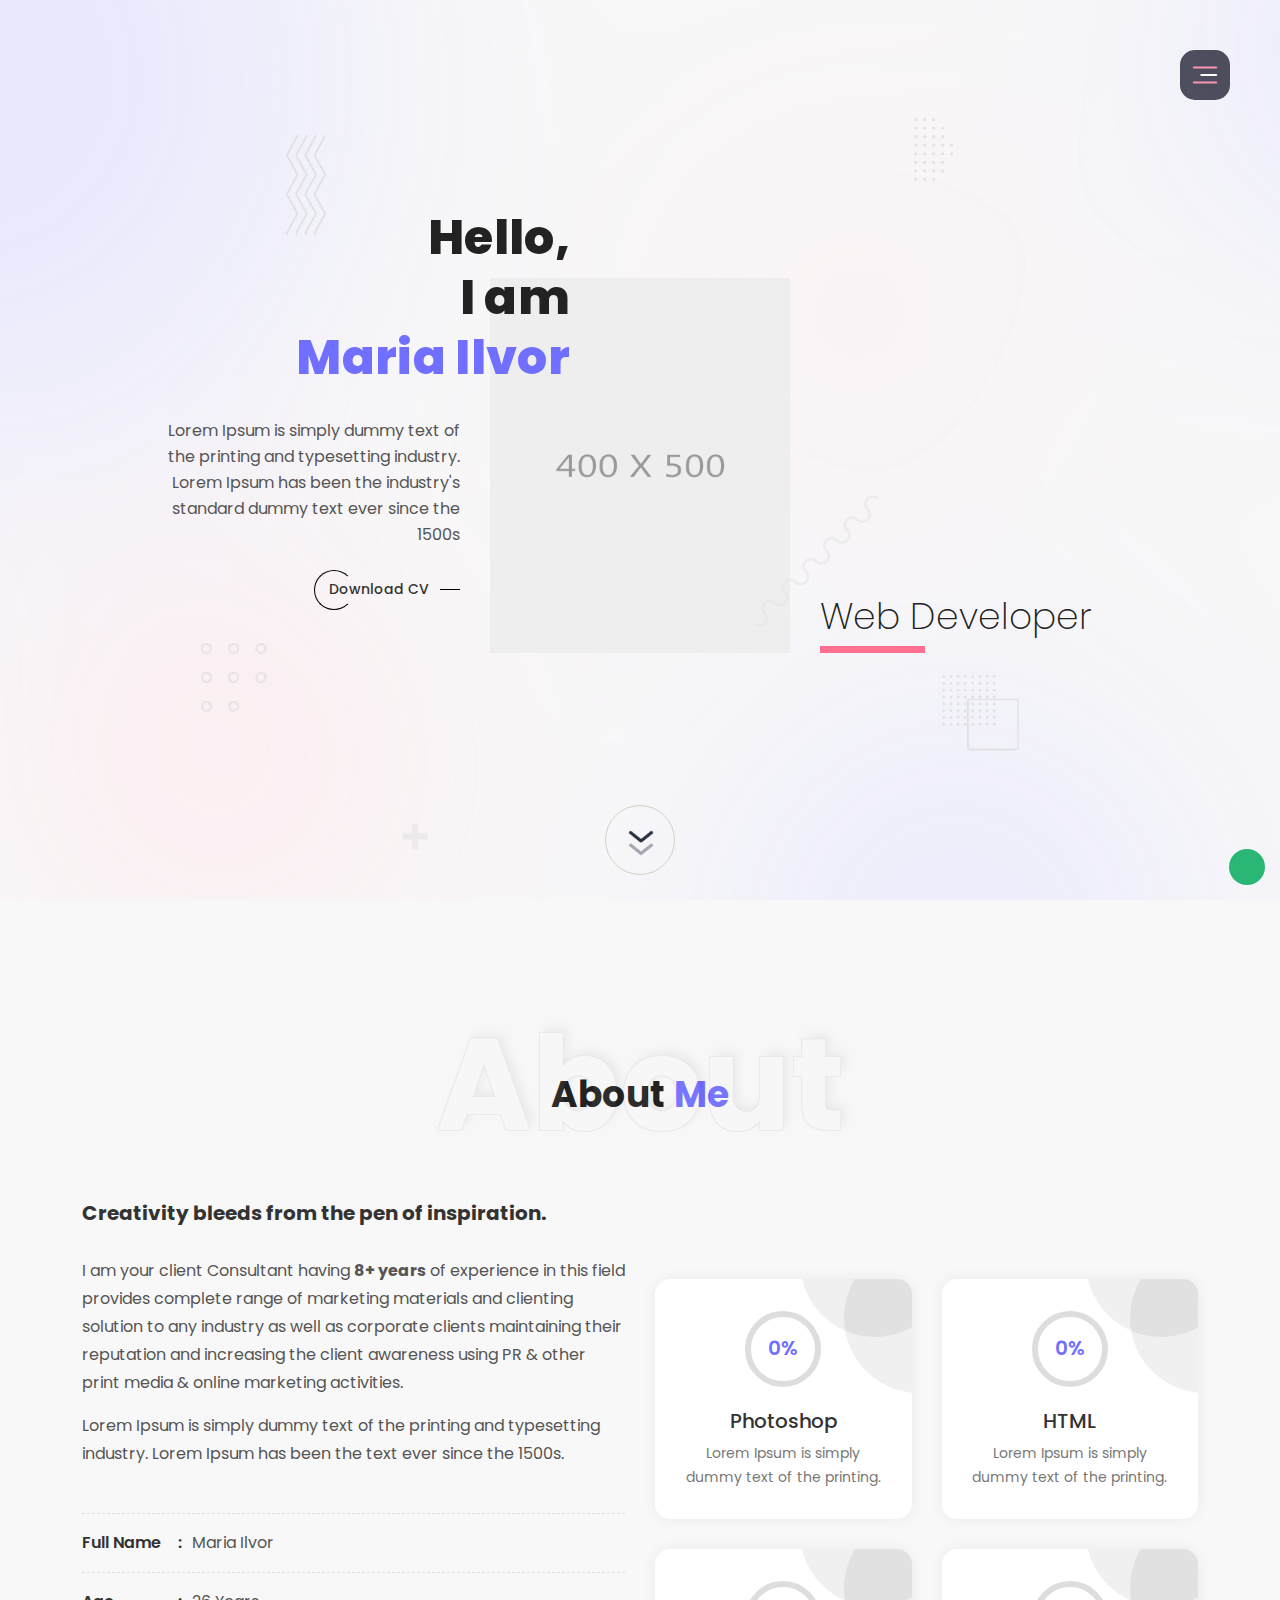
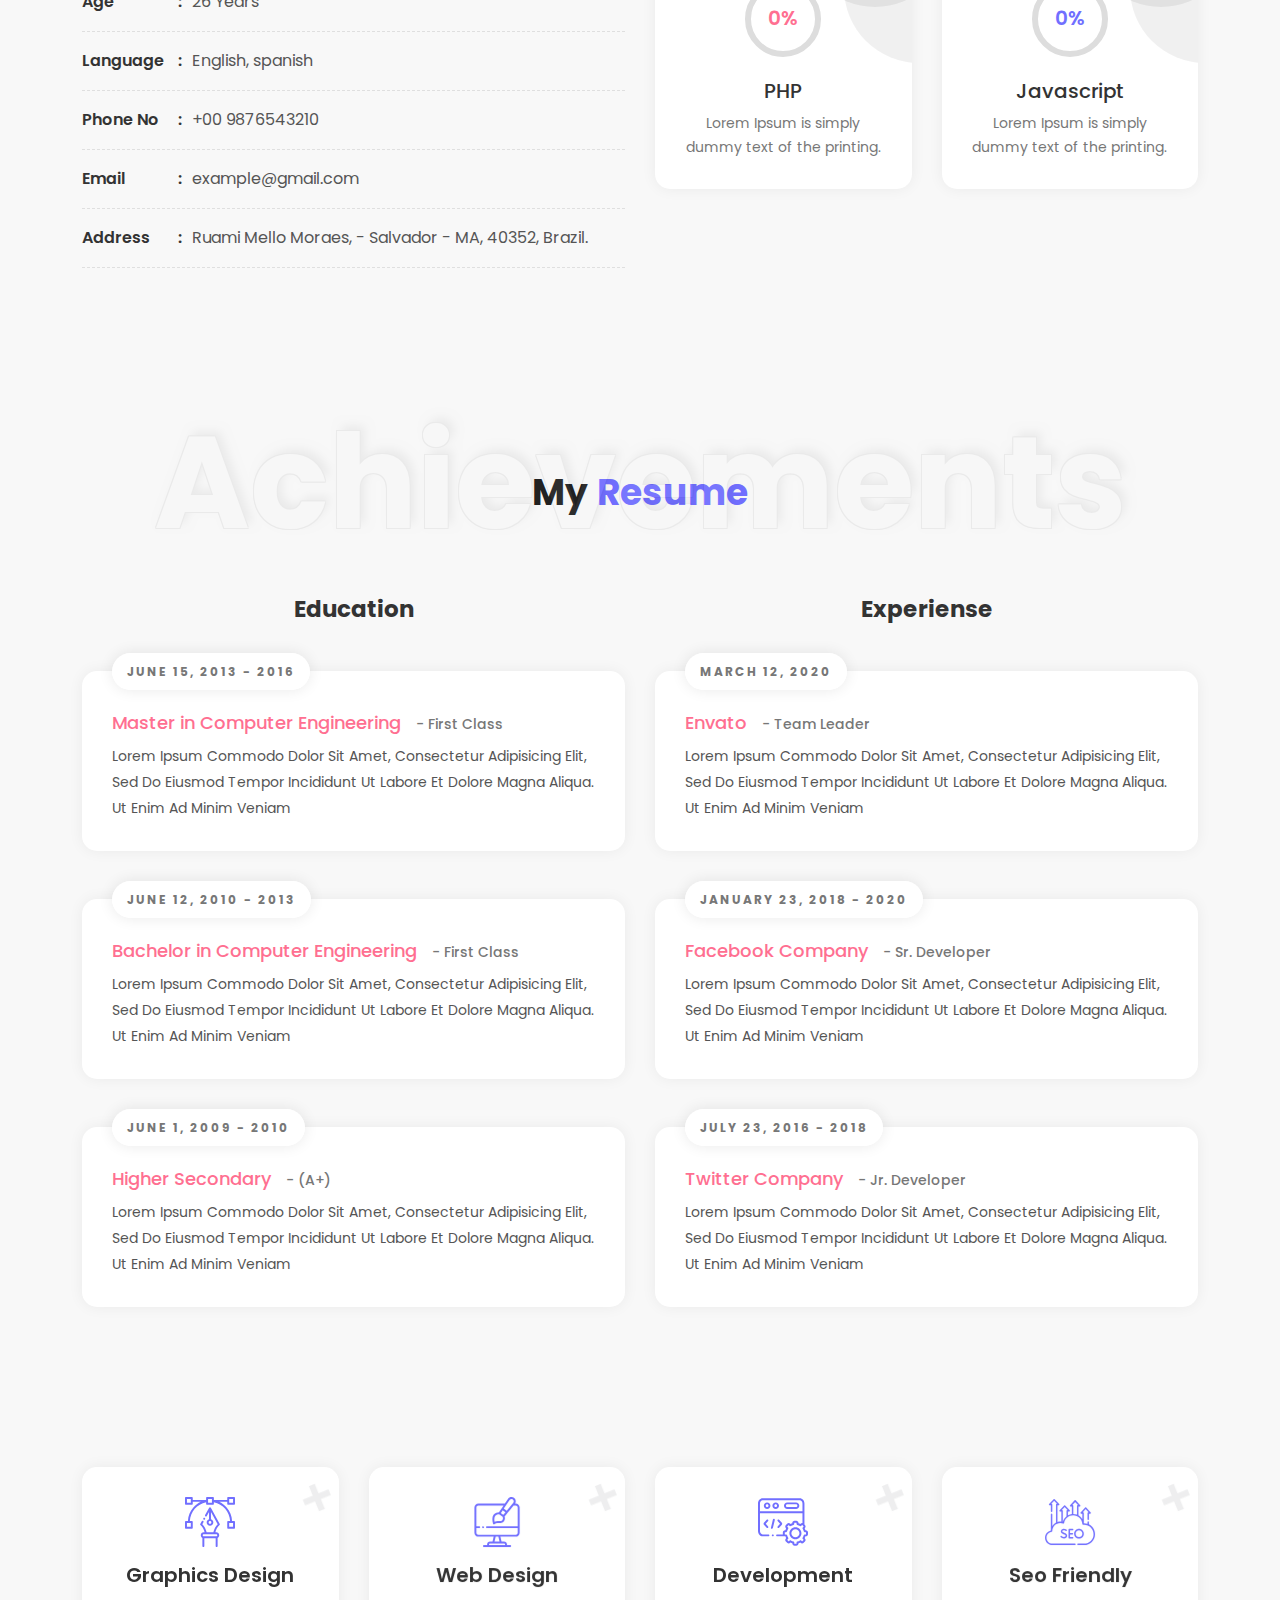
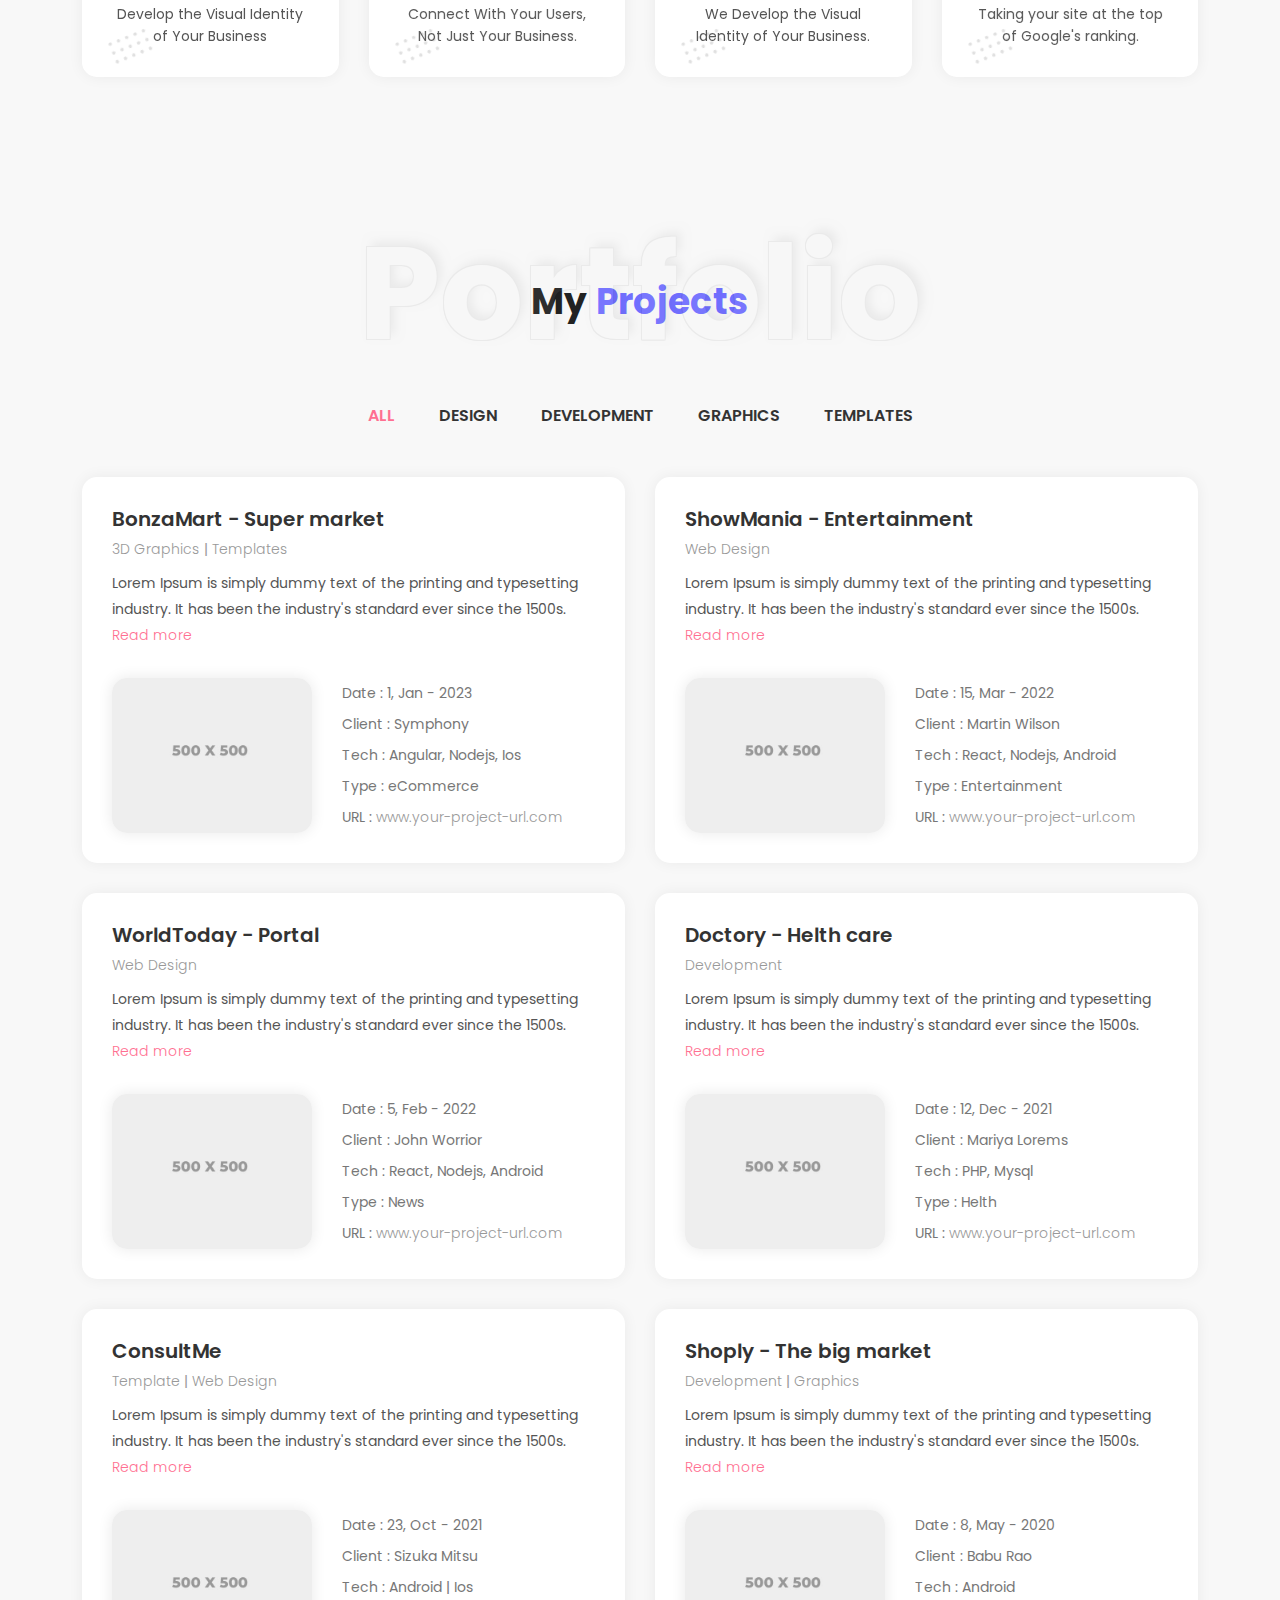
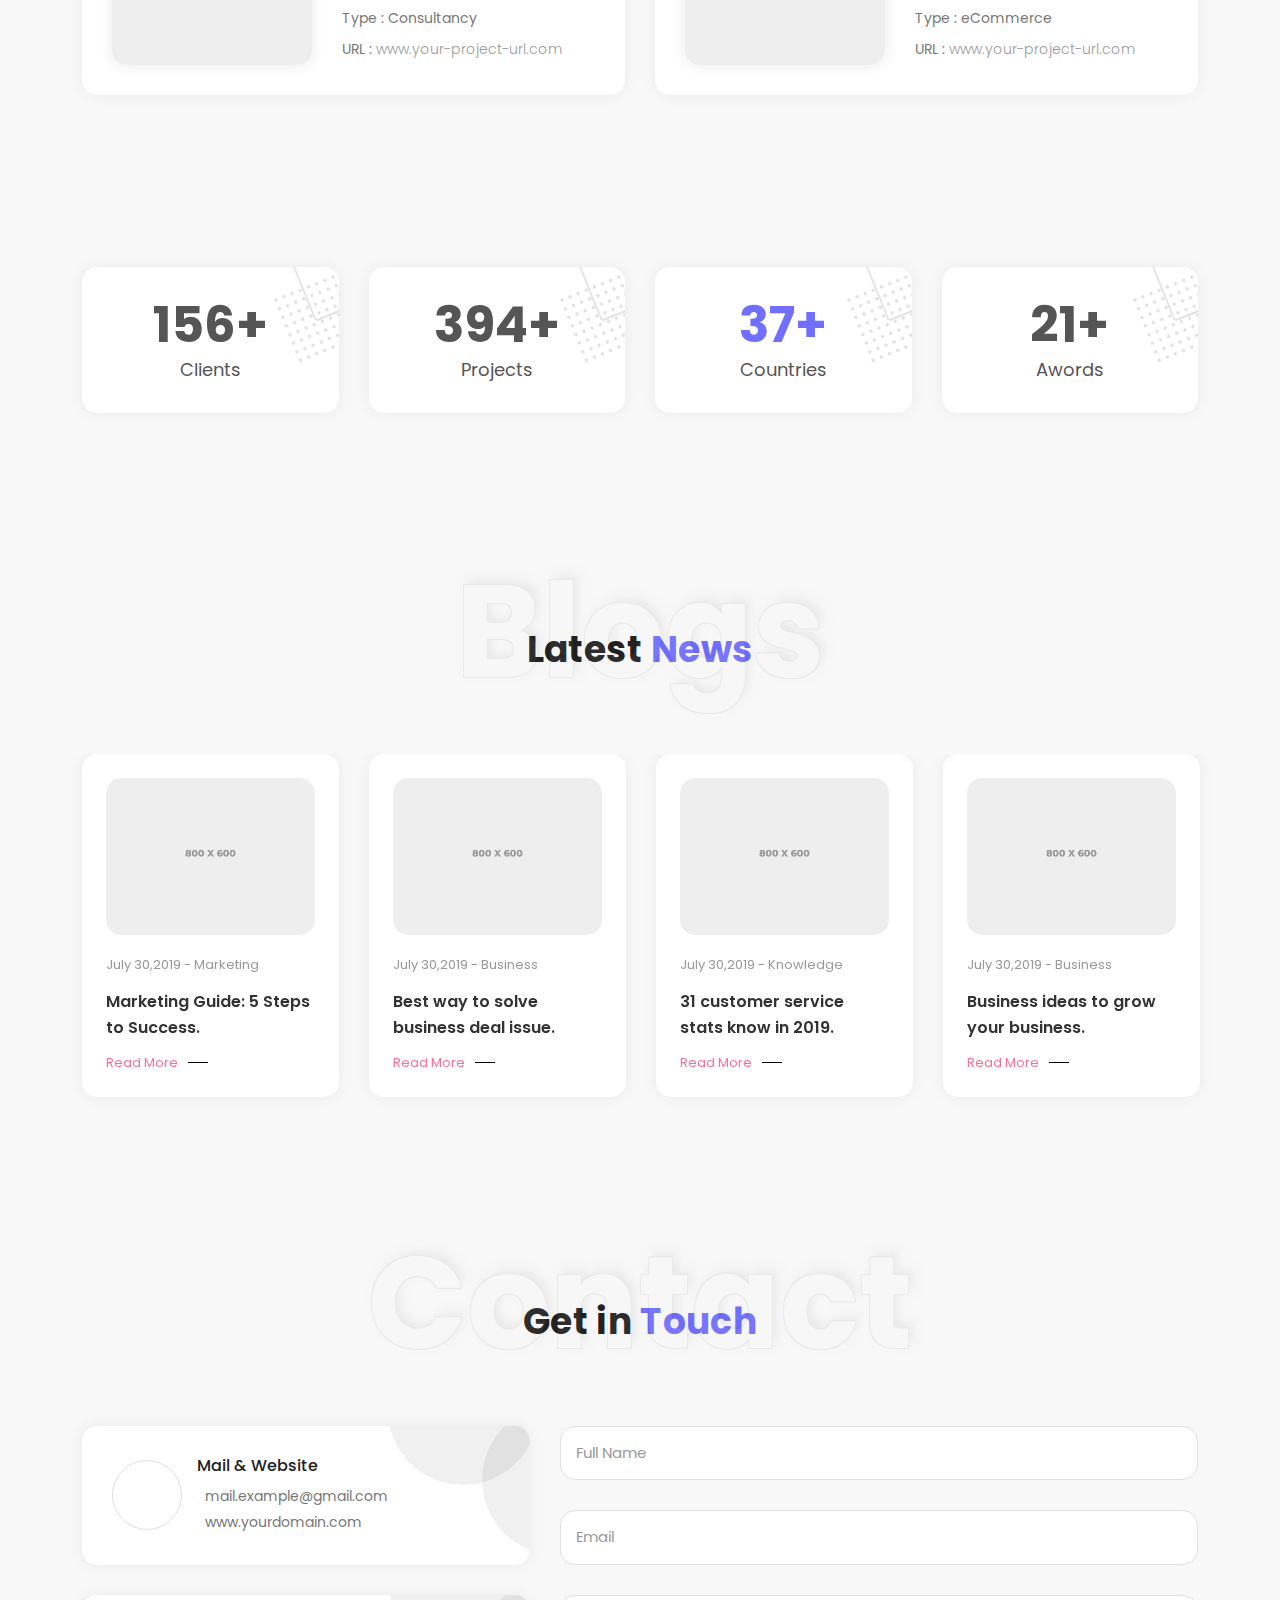
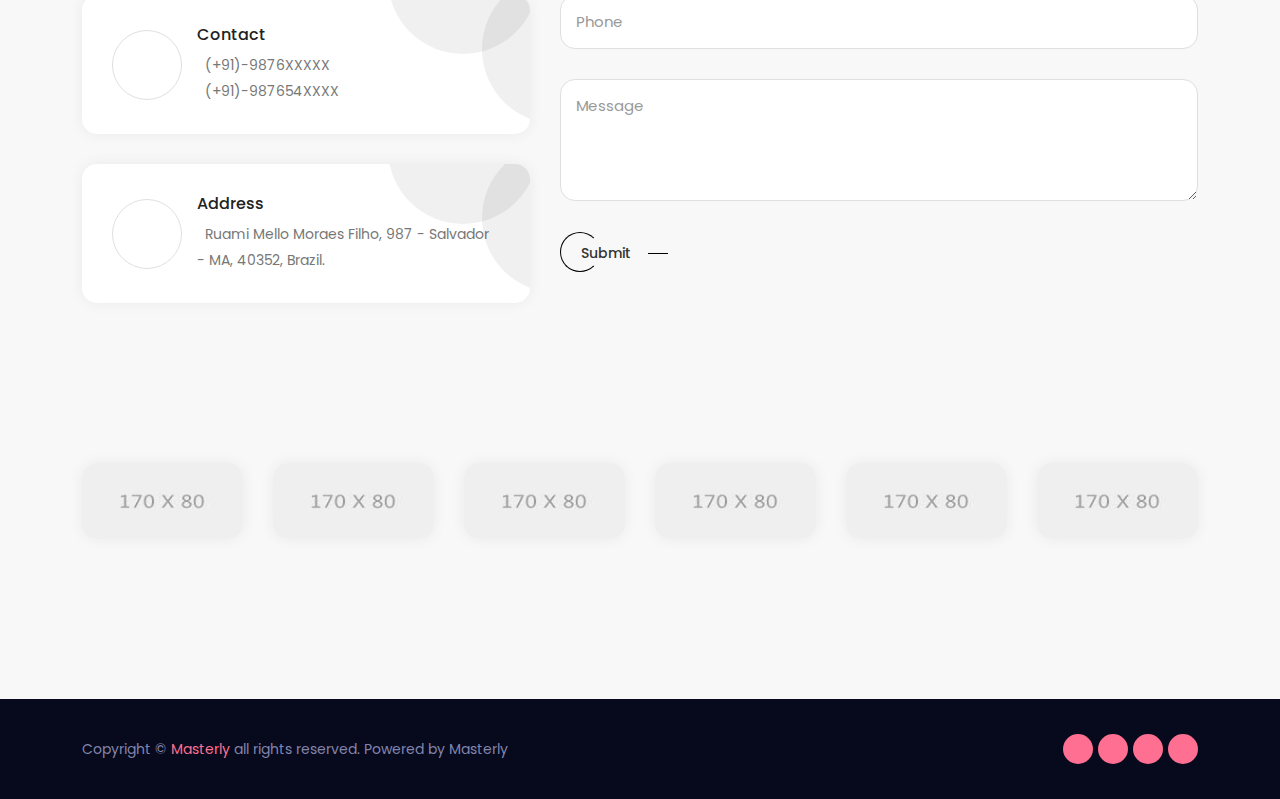
<file: index.html>
<!--========================================================= 
Item Name: Masterly - Personal Portfolio One Page HTML Template.
Author: ashishmaraviya
Version: 2
Copyright 2023
Author URI: https://themeforest.net/user/ashishmaraviya
============================================================-->
<!DOCTYPE html>
<html lang="en">

<head>
    <meta charset="UTF-8">
    <meta http-equiv="x-ua-compatible" content="ie=edge">
    <meta name="viewport" content="width=device-width, initial-scale=1.0, minimum-scale=1.0">

    <title>Masterly - Personal Portfolio One Page HTML Template</title>
    <meta name="keywords"
        content="personal portfolio, cv, resume, agency, bootstrap, clean, cv, designer, developer, freelancer, modern, one page portfolio, onepage, personal portfolio, responsive, resume, vcard">
    <meta name="description" content="Unique Personal Portfolio HTML Template">
    <meta name="author" content="ashishmaraviya">
    <meta name="generator" content="Mobirise v3.12.1, mobirise.com">
    <!-- site Favicon -->
    <link rel="icon" href="assets/img/favicon/favicon.png" sizes="32x32">
    <link rel="apple-touch-icon" href="assets/img/favicon/favicon.png">
    <meta name="msapplication-TileImage" content="assets/img/favicon/favicon.png">

    <!-- css Font -->

    <!-- css All Plugins Files -->
    <link rel="stylesheet" href="assets/css/plugins/bootstrap.css">
    <link rel="stylesheet" href="assets/css/plugins/jquery.fancybox.min.css">
    <link rel="stylesheet" href="assets/css/plugins/slick.min.css">

    <!-- Main Style -->
    <link rel="stylesheet" href="assets/css/style.css">
    <link rel="stylesheet" href="assets/css/responsive.css">

</head>

<body>

    <!-- Loader -->
    <div id="ms-overlay">
        <div class="ms-roller">
            <div></div>
            <div></div>
            <div></div>
            <div></div>
            <div></div>
            <div></div>
            <div></div>
            <div></div>
        </div>
    </div>

    <!-- Header Start -->
    <header>
        <nav>
            <a href="javascript:void(0)" class="ms-sidebar-toggle"><img src="assets/img/icons/menu.svg" class="svg_img"
                    alt="menu"></a>
        </nav>
    </header>
    <!-- Header End -->

    <!-- Sidebar Start -->
    <div class="ms-sidebar-overlay"></div>
    <div class="ms-sidebar">
        <div class="menu-list">
            <a href="javascript:void(0)" class="close-sidebar">×</a>
            <ul class="navbar-nav mb-2 ml-auto" id="top-menu">
                <li class="nav-item active">
                    <a class="nav-link ms-nav" aria-current="page" href="#home">Home</a>
                </li>
                <li class="nav-item">
                    <a class="nav-link ms-nav" href="#about">About</a>
                </li>
                <li class="nav-item">
                    <a class="nav-link ms-nav" href="#experience">Experience</a>
                </li>
                <li class="nav-item">
                    <a class="nav-link ms-nav" href="#service">Service</a>
                </li>
                <li class="nav-item">
                    <a class="nav-link ms-nav" href="#portfolio">Portfolio</a>
                </li>
                <li class="nav-item">
                    <a class="nav-link ms-nav" href="#news">News</a>
                </li>
                <li class="nav-item">
                    <a class="nav-link ms-nav" href="#contact">Contacts</a>
                </li>
            </ul>
        </div>
    </div>
    <!-- Sidebar End -->

    <!-- Hero Start -->
    <section id="home" class="ms-hero margin-b-50">
        <div class="ms-diamond-1"></div>
        <div class="ms-diamond-2"></div>
        <div class="ms-diamond-3"></div>
        <div class="ms-diamond-4"></div>
        <div class="ms-diamond-5"></div>
        <div class="ms-diamond-6"></div>
        <div class="container">
            <div class="hero-content">
                <div class="hero-item static">
                    <div class="ms-hero-detail">
                        <h2 class="ms-hero-title title-right-overflow"><span>Hello, <br> I am<br> <span
                                    class="name">&nbsp; Maria Ilvor</span></span>
                        </h2>
                        <p class="ms-hero-detail">Lorem Ipsum is simply
                            dummy text of the printing and typesetting industry. Lorem Ipsum has been the industry's
                            standard dummy text ever since the 1500s</p>
                        <a href="" class="ms-learn-more-right">
                            <span class="text">Download CV</span>
                        </a>
                    </div>
                    <div class="ms-hero-img">
                        <div class="ms-card" data-tilt>
                            <img src="assets/img/hero/my-img.png" alt="vasantbhai">
                        </div>
                    </div>
                    <div class="ms-hero-name">
                        <h3><span>Web Developer</span></h3>
                    </div>
                </div>
                <div class="art"></div>
            </div>
        </div>
        <div class="scroll-next" data-scroll="about">
            <div class="ms-container">
                <span class="menu">
                    <span class="text"></span>
                    <span class="circle"></span>
                </span>
            </div>
        </div>
    </section>
    <!-- Hero End -->

    <!-- About section -->
    <section id="about" class="ms-about padding-tb-80 sec-bg">
        <div class="container">
            <div class="row">
                <div class="section-title">
                    <h2>About<span> Me</span></h2>
                    <span class="ligh-title">About</span>
                </div>
                <div class="col-lg-6">
                    <div class="ms-about-detail m-b-991">
                        <h4>Creativity bleeds from the pen of inspiration.</h4>
                        <p class="ms-text">I am your client Consultant having <b>8+ years</b> of experience in this
                            field
                            provides complete range of marketing materials and clienting solution to any industry as
                            well
                            as corporate clients maintaining their reputation and increasing the client awareness using
                            PR & other print media & online marketing activities.</p>
                        <p class="ms-text">Lorem Ipsum is simply dummy text of the printing and typesetting industry.
                            Lorem Ipsum has been the text ever since the 1500s.</p>
                        <div class="ms-about-info">
                            <ul class="m-r-30">
                                <li><span class="title">Full Name<b>:</b></span>Maria Ilvor</li>
                                <li><span class="title">Age<b>:</b></span>26 Years</li>
                                <li><span class="title">Language<b>:</b></span>English, spanish</li>
                                <li><span class="title">Phone No<b>:</b></span>+00 9876543210</li>
                                <li><span class="title">Email<b>:</b></span>example@gmail.com</li>
                                <li><span class="title">Address<b>:</b></span><span>Ruami Mello Moraes, - Salvador - MA,
                                        40352, Brazil.</span></li>
                            </ul>
                        </div>
                    </div>
                </div>
                <div class="col-lg-6">
                    <div class="ms-skill-progress">
                        <div class="row m-b-minus-30px">
                            <div class="col-md-6">
                                <div class="ms-box">
                                    <svg class="progress noselect" data-progress="87" x="0px" y="0px"
                                        viewBox="0 0 80 80">
                                        <path class="track" d="M5,40a35,35 0 1,0 70,0a35,35 0 1,0 -70,0" />
                                        <path class="fill" d="M5,40a35,35 0 1,0 70,0a35,35 0 1,0 -70,0" />
                                        <text class="value" x="50%" y="58%">0%</text>
                                    </svg>
                                    <h3>Photoshop</h3>
                                    <p>Lorem Ipsum is simply dummy text of the printing.</p>
                                </div>
                            </div>
                            <div class="col-md-6">
                                <div class="ms-box">
                                    <svg class="progress noselect" data-progress="80" x="0px" y="0px"
                                        viewBox="0 0 80 80">
                                        <path class="track" d="M5,40a35,35 0 1,0 70,0a35,35 0 1,0 -70,0" />
                                        <path class="fill" d="M5,40a35,35 0 1,0 70,0a35,35 0 1,0 -70,0" />
                                        <text class="value" x="50%" y="58%">0%</text>
                                    </svg>
                                    <h3>HTML</h3>
                                    <p>Lorem Ipsum is simply dummy text of the printing.</p>
                                </div>
                            </div>
                            <div class="col-md-6">
                                <div class="ms-box">
                                    <svg class="progress active noselect" data-progress="95" x="0px" y="0px"
                                        viewBox="0 0 80 80">
                                        <path class="track" d="M5,40a35,35 0 1,0 70,0a35,35 0 1,0 -70,0" />
                                        <path class="fill" d="M5,40a35,35 0 1,0 70,0a35,35 0 1,0 -70,0" />
                                        <text class="value" x="50%" y="58%">0%</text>
                                    </svg>
                                    <h3>PHP</h3>
                                    <p>Lorem Ipsum is simply dummy text of the printing.</p>
                                </div>
                            </div>
                            <div class="col-md-6">
                                <div class="ms-box">
                                    <svg class="progress noselect" data-progress="70" x="0px" y="0px"
                                        viewBox="0 0 80 80">
                                        <path class="track" d="M5,40a35,35 0 1,0 70,0a35,35 0 1,0 -70,0" />
                                        <path class="fill" d="M5,40a35,35 0 1,0 70,0a35,35 0 1,0 -70,0" />
                                        <text class="value" x="50%" y="58%">0%</text>
                                    </svg>
                                    <h3>Javascript</h3>
                                    <p>Lorem Ipsum is simply dummy text of the printing.</p>
                                </div>
                            </div>
                        </div>
                    </div>
                </div>
            </div>
        </div>
    </section>
    <!-- About section End -->

    <!-- Start Experience & Education section -->
    <section id="experience" class="ms-experience padding-tb-80">
        <div class="container">
            <div class="row">
                <div class="section-title">
                    <h2>My <span>Resume</span></h2>
                    <span class="ligh-title">Achievements</span>
                </div>
                <div class="col-lg-6 col-md-12 col-sm-12">
                    <div class="education ms-ex-box m-b-991">
                        <h4>Education</h4>
                        <ul class="timeline">
                            <li class="timeline-item" data-aos="fade-up" data-aos-duration="2000" data-aos-delay="400">
                                <div class="timeline-info">
                                    <span>June 15, 2013 - 2016</span>
                                </div>
                                <div class="timeline-content">
                                    <h5 class="timeline-title">Master in Computer Engineering<span class="sub">- First
                                            Class</span></h5>
                                    <p>Lorem Ipsum Commodo Dolor Sit Amet, Consectetur Adipisicing Elit, Sed Do Eiusmod
                                        Tempor Incididunt Ut Labore Et Dolore Magna Aliqua. Ut Enim Ad Minim Veniam</p>
                                </div>
                            </li>
                            <li class="timeline-item" data-aos="fade-up" data-aos-duration="2000" data-aos-delay="600">
                                <div class="timeline-info">
                                    <span>June 12, 2010 - 2013</span>
                                </div>
                                <div class="timeline-content">
                                    <h5 class="timeline-title">Bachelor in Computer Engineering<span class="sub">- First
                                            Class</span></h5>
                                    <p>Lorem Ipsum Commodo Dolor Sit Amet, Consectetur Adipisicing Elit, Sed Do Eiusmod
                                        Tempor Incididunt Ut Labore Et Dolore Magna Aliqua. Ut Enim Ad Minim Veniam</p>
                                </div>
                            </li>
                            <li class="timeline-item" data-aos="fade-up" data-aos-duration="2000" data-aos-delay="800">
                                <div class="timeline-info">
                                    <span>June 1, 2009 - 2010</span>
                                </div>
                                <div class="timeline-content">
                                    <h5 class="timeline-title">Higher Secondary<span class="sub">- (A+)</span></h5>
                                    <p>Lorem Ipsum Commodo Dolor Sit Amet, Consectetur Adipisicing Elit, Sed Do Eiusmod
                                        Tempor Incididunt Ut Labore Et Dolore Magna Aliqua. Ut Enim Ad Minim Veniam</p>
                                </div>
                            </li>
                        </ul>

                    </div>
                </div>
                <div class="col-lg-6 col-md-12 col-sm-12">
                    <div class="experiense ms-ex-box">
                        <h4>Experiense</h4>
                        <ul class="timeline">
                            <li class="timeline-item">
                                <div class="timeline-info">
                                    <span>March 12, 2020</span>
                                </div>
                                <div class="timeline-content">
                                    <h5 class="timeline-title">Envato<span class="sub">- Team Leader</span></h5>
                                    <p>Lorem Ipsum Commodo Dolor Sit Amet, Consectetur Adipisicing Elit, Sed Do Eiusmod
                                        Tempor Incididunt Ut Labore Et Dolore Magna Aliqua. Ut Enim Ad Minim Veniam</p>
                                </div>
                            </li>
                            <li class="timeline-item">
                                <div class="timeline-info">
                                    <span>January 23, 2018 - 2020</span>
                                </div>
                                <div class="timeline-content">
                                    <h5 class="timeline-title">Facebook Company<span class="sub">- Sr. Developer</span>
                                    </h5>
                                    <p>Lorem Ipsum Commodo Dolor Sit Amet, Consectetur Adipisicing Elit, Sed Do Eiusmod
                                        Tempor Incididunt Ut Labore Et Dolore Magna Aliqua. Ut Enim Ad Minim Veniam</p>
                                </div>
                            </li>
                            <li class="timeline-item">
                                <div class="timeline-info">
                                    <span>July 23, 2016 - 2018</span>
                                </div>
                                <div class="timeline-content">
                                    <h5 class="timeline-title">Twitter Company<span class="sub">- Jr. Developer</span>
                                    </h5>
                                    <p>Lorem Ipsum Commodo Dolor Sit Amet, Consectetur Adipisicing Elit, Sed Do Eiusmod
                                        Tempor Incididunt Ut Labore Et Dolore Magna Aliqua. Ut Enim Ad Minim Veniam</p>
                                </div>
                            </li>
                        </ul>
                    </div>
                </div>
            </div>

        </div>
    </section>
    <!-- End Experience & Education Section -->

    <!-- Start service section -->
    <section id="service" class="ms-service padding-tb-80 sec-bg">
        <div class="container">
            <div class="section-title d-none">
                <h2>My<span> service</span></h2>
                <span class="ligh-title">service</span>
            </div>
            <div class="row service-box m-tb-minus-15px">
                <div class="col-lg-3 col-md-6 col-xs-12">
                    <div class="flipper">
                        <div class="main-box">
                            <div class="box-front height-300 white-bg">
                                <div class="content-wrap">
                                    <div class="icon">
                                        <img class="icofont icofont-headphone-alt font-40px dark-color svg_img"
                                            src="assets/img/service/1.svg" alt="Graphics Design">
                                    </div>
                                    <h3>Graphics Design</h3>
                                    <p>Develop the Visual Identity of Your Business</p>
                                </div>
                            </div>
                            <div class="box-back height-300 gradient-bg">
                                <div class="content-wrap">
                                    <h3>Graphics Design</h3>
                                    <p>Develop the Visual Identity of Your Business</p>
                                    <a href="#" class="btn">Read more</a>
                                </div>
                            </div>
                        </div>
                    </div>
                </div>
                <div class="col-lg-3 col-md-6 col-xs-12">
                    <div class="flipper">
                        <div class="main-box">
                            <div class="box-front height-300 white-bg">
                                <div class="content-wrap">
                                    <div class="icon">
                                        <img class="icofont icofont-headphone-alt font-40px dark-color svg_img"
                                            src="assets/img/service/2.svg" alt="web design">
                                    </div>
                                    <h3>Web Design</h3>
                                    <p>Connect With Your Users, Not Just Your Business.</p>
                                </div>
                            </div>
                            <div class="box-back height-300 gradient-bg">
                                <div class="content-wrap">
                                    <h3>Web Design</h3>
                                    <p>Connect With Your Users, Not Just Your Business.</p>
                                    <a href="#" class="btn">Read more</a>
                                </div>
                            </div>
                        </div>
                    </div>
                </div>
                <div class="col-lg-3 col-md-6 col-xs-12">
                    <div class="flipper">
                        <div class="main-box">
                            <div class="box-front height-300 white-bg">
                                <div class="content-wrap">
                                    <div class="icon">
                                        <img class="icofont icofont-headphone-alt font-40px dark-color svg_img"
                                            src="assets/img/service/3.svg" alt="development">
                                    </div>
                                    <h3>Development</h3>
                                    <p>We Develop the Visual Identity of Your Business.</p>
                                </div>
                            </div>
                            <div class="box-back height-300 gradient-bg">
                                <div class="content-wrap">
                                    <h3>Development</h3>
                                    <p>We Develop the Visual Identity of Your Business.</p>
                                    <a href="#" class="btn">Read more</a>
                                </div>
                            </div>
                        </div>
                    </div>
                </div>
                <div class="col-lg-3 col-md-6 col-xs-12">
                    <div class="flipper">
                        <div class="main-box">
                            <div class="box-front height-300 white-bg">
                                <div class="content-wrap">
                                    <div class="icon">
                                        <img class="icofont icofont-headphone-alt font-40px dark-color svg_img"
                                            src="assets/img/service/4.svg" alt="seo friendly">
                                    </div>
                                    <h3>Seo Friendly</h3>
                                    <p>Taking your site at the top of Google's ranking.</p>
                                </div>
                            </div>
                            <div class="box-back height-300 gradient-bg">
                                <div class="content-wrap">
                                    <h3>Seo Friendly</h3>
                                    <p>Taking your site at the top of Google's ranking.</p>
                                    <a href="#" class="btn">Read more</a>
                                </div>
                            </div>
                        </div>
                    </div>
                </div>
            </div>
        </div>
    </section>
    <!-- End service section -->

    <!-- Start Portfolio Section -->
    <section id="portfolio" class="ms-portfolio padding-tb-80">
        <div class="container">
            <div class="section-title">
                <h2>My <span>Projects</span></h2>
                <span class="ligh-title">Portfolio</span>
            </div>
            <div class="row m-b-minus-24px">
                <div class="portfolio-content">
                    <div>
                        <div class="row">
                            <div class="col-sm-12">
                                <div class="portfolio-tabs">
                                    <ul>
                                        <li class="filter" data-filter="all">ALL</li>
                                        <li class="filter" data-filter=".design">DESIGN</li>
                                        <li class="filter" data-filter=".development">DEVELOPMENT</li>
                                        <li class="filter" data-filter=".graphics">GRAPHICS</li>
                                        <li class="filter" data-filter=".templates">Templates</li>
                                    </ul>
                                </div>
                            </div>
                            <div class="col-md-12 col-sm-12">
                                <div class="portfolio-content-items">
                                    <div class="row m-b-minus-30px">
                                        <div class="col-lg-6 mix graphics templates">
                                            <div class="ms-project-box">
                                                <h3>BonzaMart - Super market</h3>
                                                <div class="links">
                                                    <a href="">3D Graphics</a> |
                                                    <a href="">Templates</a>
                                                </div>
                                                <p>Lorem Ipsum is simply dummy text of the printing and typesetting
                                                    industry. It has been the industry's standard ever since the 1500s.
                                                    <a href="">Read more</a>
                                                </p>
                                                <div class="ms-info">
                                                    <div class="portfolio-img">
                                                        <a class="" data-fancybox="gallery"
                                                            href="assets/img/portfolio/1.jpg"
                                                            style="background-image: url(assets/img/portfolio/11.jpg)">
                                                            <span class="overlay">+</span>
                                                        </a>
                                                    </div>
                                                    <div class="ms-detail">
                                                        <ul>
                                                            <li>Date : 1, Jan - 2023</li>
                                                            <li>Client : Symphony</li>
                                                            <li>Tech : Angular, Nodejs, Ios</li>
                                                            <li>Type : eCommerce</li>
                                                            <li>URL : <a href="#">www.your-project-url.com</a></li>
                                                        </ul>

                                                    </div>
                                                </div>
                                            </div>
                                        </div>
                                        <div class="col-lg-6 mix design">
                                            <div class="ms-project-box">
                                                <h3>ShowMania - Entertainment</h3>
                                                <div class="links">
                                                    <a href="">Web Design</a>
                                                </div>
                                                <p>Lorem Ipsum is simply dummy text of the printing and typesetting
                                                    industry. It has been the industry's standard ever since the 1500s.
                                                    <a href="">Read more</a>
                                                </p>
                                                <div class="ms-info">
                                                    <div class="portfolio-img">
                                                        <a class="" data-fancybox="gallery"
                                                            href="assets/img/portfolio/2.jpg"
                                                            style="background-image: url(assets/img/portfolio/22.jpg)">
                                                            <span class="overlay">+</span>
                                                        </a>
                                                    </div>
                                                    <div class="ms-detail">
                                                        <ul>
                                                            <li>Date : 15, Mar - 2022</li>
                                                            <li>Client : Martin Wilson</li>
                                                            <li>Tech : React, Nodejs, Android</li>
                                                            <li>Type : Entertainment</li>
                                                            <li>URL : <a href="#">www.your-project-url.com</a></li>
                                                        </ul>

                                                    </div>
                                                </div>
                                            </div>
                                        </div>
                                        <div class="col-lg-6 mix design">
                                            <div class="ms-project-box">
                                                <h3>WorldToday - Portal</h3>
                                                <div class="links">
                                                    <a href="">Web Design</a>
                                                </div>
                                                <p>Lorem Ipsum is simply dummy text of the printing and typesetting
                                                    industry. It has been the industry's standard ever since the 1500s.
                                                    <a href="">Read more</a>
                                                </p>
                                                <div class="ms-info">
                                                    <div class="portfolio-img">
                                                        <a class="" data-fancybox="gallery"
                                                            href="assets/img/portfolio/3.jpg"
                                                            style="background-image: url(assets/img/portfolio/33.jpg)">
                                                            <span class="overlay">+</span>
                                                        </a>
                                                    </div>
                                                    <div class="ms-detail">
                                                        <ul>
                                                            <li>Date : 5, Feb - 2022</li>
                                                            <li>Client : John Worrior</li>
                                                            <li>Tech : React, Nodejs, Android</li>
                                                            <li>Type : News</li>
                                                            <li>URL : <a href="#">www.your-project-url.com</a></li>
                                                        </ul>

                                                    </div>
                                                </div>
                                            </div>
                                        </div>
                                        <div class="col-lg-6 mix development">
                                            <div class="ms-project-box">
                                                <h3>Doctory - Helth care</h3>
                                                <div class="links">
                                                    <a href="">Development</a>
                                                </div>
                                                <p>Lorem Ipsum is simply dummy text of the printing and typesetting
                                                    industry. It has been the industry's standard ever since the 1500s.
                                                    <a href="">Read more</a>
                                                </p>
                                                <div class="ms-info">
                                                    <div class="portfolio-img">
                                                        <a class="" data-fancybox="gallery"
                                                            href="assets/img/portfolio/4.jpg"
                                                            style="background-image: url(assets/img/portfolio/44.jpg)">
                                                            <span class="overlay">+</span>
                                                        </a>
                                                    </div>
                                                    <div class="ms-detail">
                                                        <ul>
                                                            <li>Date : 12, Dec - 2021</li>
                                                            <li>Client : Mariya Lorems</li>
                                                            <li>Tech : PHP, Mysql</li>
                                                            <li>Type : Helth</li>
                                                            <li>URL : <a href="#">www.your-project-url.com</a></li>
                                                        </ul>

                                                    </div>
                                                </div>
                                            </div>
                                        </div>
                                        <div class="col-lg-6 mix templates design">
                                            <div class="ms-project-box">
                                                <h3>ConsultMe</h3>
                                                <div class="links">
                                                    <a href="">Template</a> |
                                                    <a href="">Web Design</a>
                                                </div>
                                                <p>Lorem Ipsum is simply dummy text of the printing and typesetting
                                                    industry. It has been the industry's standard ever since the 1500s.
                                                    <a href="">Read more</a>
                                                </p>
                                                <div class="ms-info">
                                                    <div class="portfolio-img">
                                                        <a class="" data-fancybox="gallery"
                                                            href="assets/img/portfolio/5.jpg"
                                                            style="background-image: url(assets/img/portfolio/55.jpg)">
                                                            <span class="overlay">+</span>
                                                        </a>
                                                    </div>
                                                    <div class="ms-detail">
                                                        <ul>
                                                            <li>Date : 23, Oct - 2021</li>
                                                            <li>Client : Sizuka Mitsu</li>
                                                            <li>Tech : Android | Ios</li>
                                                            <li>Type : Consultancy</li>
                                                            <li>URL : <a href="#">www.your-project-url.com</a></li>
                                                        </ul>

                                                    </div>
                                                </div>
                                            </div>
                                        </div>
                                        <div class="col-lg-6 mix development graphics">
                                            <div class="ms-project-box">
                                                <h3>Shoply - The big market</h3>
                                                <div class="links">
                                                    <a href="">Development</a> |
                                                    <a href="">Graphics</a>
                                                </div>
                                                <p>Lorem Ipsum is simply dummy text of the printing and typesetting
                                                    industry. It has been the industry's standard ever since the 1500s.
                                                    <a href="">Read more</a>
                                                </p>
                                                <div class="ms-info">
                                                    <div class="portfolio-img">
                                                        <a class="" data-fancybox="gallery"
                                                            href="assets/img/portfolio/6.jpg"
                                                            style="background-image: url(assets/img/portfolio/66.jpg)">
                                                            <span class="overlay">+</span>
                                                        </a>
                                                    </div>
                                                    <div class="ms-detail">
                                                        <ul>
                                                            <li>Date : 8, May - 2020</li>
                                                            <li>Client : Babu Rao</li>
                                                            <li>Tech : Android</li>
                                                            <li>Type : eCommerce</li>
                                                            <li>URL : <a href="#">www.your-project-url.com</a></li>
                                                        </ul>

                                                    </div>
                                                </div>
                                            </div>
                                        </div>
                                    </div>
                                </div>
                            </div>
                        </div>
                    </div>
                </div>
            </div>
        </div>
    </section>
    <!-- End Portfolio Section -->

    <!-- Start Counter Section -->
    <section id="counters" class="ms-counter padding-tb-80 sec-bg">
        <div class="container">
            <div class="section-title d-none">
                <h2>My <span>Achievements</span></h2>
                <span class="ligh-title">Achievements</span>
            </div>
            <div class="row achive m-tb-minus-12px" id="counter">
                <div class="col-lg-3 col-md-6">
                    <div class="count-block" data-tilt>
                        <h3><span class="counter counter-value" data-count="156">156</span>+</h3>
                        <p>Clients</p>
                    </div>
                </div>
                <div class="col-lg-3 col-md-6">
                    <div class="count-block" data-tilt>
                        <h3><span class="counter counter-value" data-count="394">394</span>+</h3>
                        <p>Projects</p>
                    </div>
                </div>
                <div class="col-lg-3 col-md-6">
                    <div class="count-block" data-tilt>
                        <h3 class="active-num"><span class="counter counter-value" data-count="37">37</span>+</h3>
                        <p>Countries</p>
                    </div>
                </div>
                <div class="col-lg-3 col-md-6">
                    <div class="count-block" data-tilt>
                        <h3><span class="counter counter-value" data-count="21">21</span>+</h3>
                        <p>Awords</p>
                    </div>
                </div>
            </div>
        </div>
    </section>
    <!-- End Counter Section -->

    <!-- Start News Section -->
    <section id="news" class="ms-news padding-tb-80">
        <div class="container">
            <div class="section-title">
                <h2>Latest <span>News</span></h2>
                <span class="ligh-title">Blogs</span>
            </div>
            <div class="row m-b-minus-30px">
                <div class="news-carousel">
                    <div class="ms-item">
                        <div class="news-info">
                            <figure class="news-img">
                                <a href="#">
                                    <img src="assets/img/blog/1.jpg" alt="news imag">
                                </a>
                            </figure>
                            <div class="detail">
                                <label>July 30,2019 - <a href="#">Marketing</a></label>
                                <h3><a href="#">Marketing Guide: 5 Steps to Success.</a></h3>
                                <div class="more-info">
                                    <a href="#">Read More<span></span></a>
                                </div>
                            </div>
                        </div>
                    </div>
                    <div class="ms-item">
                        <div class="news-info">
                            <figure class="news-img"><a href="#"><img src="assets/img/blog/2.jpg" alt="news imag"></a>
                            </figure>
                            <div class="detail">
                                <label>July 30,2019 - <a href="#">Business</a></label>
                                <h3><a href="#">Best way to solve business deal issue.</a></h3>
                                <div class="more-info">
                                    <a href="#">Read More<span></span></a>
                                </div>
                            </div>
                        </div>
                    </div>
                    <div class="ms-item">
                        <div class="news-info">
                            <figure class="news-img"><a href="#"><img src="assets/img/blog/3.jpg" alt="news imag"></a>
                            </figure>
                            <div class="detail">
                                <label>July 30,2019 - <a href="#">Knowledge</a></label>
                                <h3><a href="#">31 customer service stats know in 2019.</a></h3>
                                <div class="more-info">
                                    <a href="#">Read More<span></span></a>
                                </div>
                            </div>
                        </div>
                    </div>
                    <div class="ms-item">
                        <div class="news-info">
                            <figure class="news-img"><a href="#"><img src="assets/img/blog/4.jpg" alt="news imag"></a>
                            </figure>
                            <div class="detail">
                                <label>July 30,2019 - <a href="#">Business</a></label>
                                <h3><a href="#">Business ideas to grow your business.</a></h3>
                                <div class="more-info">
                                    <a href="#">Read More<span></span></a>
                                </div>
                            </div>
                        </div>
                    </div>
                    <div class="ms-item">
                        <div class="news-info">
                            <figure class="news-img"><a href="#"><img src="assets/img/blog/5.jpg" alt="news imag"></a>
                            </figure>
                            <div class="detail">
                                <label>July 30,2019 - <a href="#">Marketing</a></label>
                                <h3><a href="#">Marketing Guide: 5 Steps to Success.</a></h3>
                                <div class="more-info">
                                    <a href="#">Read More<span></span></a>
                                </div>
                            </div>
                        </div>
                    </div>
                    <div class="ms-item">
                        <div class="news-info">
                            <figure class="news-img"><a href="#"><img src="assets/img/blog/6.jpg" alt="news imag"></a>
                            </figure>
                            <div class="detail">
                                <label>July 30,2019 - <a href="#">Knowledge</a></label>
                                <h3><a href="#">31 customer service stats know in 2019.</a></h3>
                                <div class="more-info">
                                    <a href="#">Read More<span></span></a>
                                </div>
                            </div>
                        </div>
                    </div>
                </div>
            </div>
        </div>
    </section>
    <!-- End News Section -->

    <!-- Start Contact Section -->
    <section id="contact" class="ms-contact padding-tb-80 sec-bg">
        <div class="container d-block">
            <div class="section-title">
                <h2>Get in <span>Touch</span></h2>
                <span class="ligh-title">Contact</span>
            </div>
            <div class="row m-b-minus-30px">
                <div class="col-lg-5 col-md-12 m-b-991-20">
                    <div class="ms-box">
                        <div class="detail">
                            <div class="icon"><i class="fa fa-envelope" aria-hidden="true"></i></div>
                            <div class="info">
                                <h3 class="title">Mail & Website</h3>
                                <p>
                                    <i class="fa fa-envelope" aria-hidden="true"></i> &nbsp; mail.example@gmail.com
                                </p>
                                <p>
                                    <i class="fa fa-globe" aria-hidden="true"></i> &nbsp; www.yourdomain.com
                                </p>
                            </div>
                        </div>
                        <div class="space"></div>
                    </div>
                    <div class="ms-box">
                        <div class="detail">
                            <div class="icon"><i class="fa fa-mobile" aria-hidden="true"></i></div>
                            <div class="info">
                                <h3 class="title">Contact</h3>
                                <p>
                                    <i class="fa fa-mobile" aria-hidden="true"></i> &nbsp; (+91)-9876XXXXX
                                </p>
                                <p>
                                    <i class="fa fa-mobile" aria-hidden="true"></i> &nbsp; (+91)-987654XXXX
                                </p>
                            </div>
                        </div>
                        <div class="space"></div>
                    </div>
                    <div class="ms-box">
                        <div class="detail">
                            <div class="icon"><i class="fa fa-map-marker" aria-hidden="true"></i></div>
                            <div class="info">
                                <h3 class="title">Address</h3>
                                <p>
                                    <i class="fa fa-map-marker" aria-hidden="true"></i> &nbsp; Ruami Mello Moraes Filho,
                                    987 - Salvador - MA, 40352, Brazil.
                                </p>
                            </div>
                        </div>
                        <div class="space"></div>
                    </div>
                    <!-- /Boxes de Acoes -->
                </div>
                <div class="col-lg-7 col-md-12">
                    <form>
                        <div class="form-group">
                            <input type="text" class="form-control" id="fname" placeholder="Full Name">
                        </div>
                        <div class="form-group">
                            <input type="email" class="form-control" id="umail" placeholder="Email">
                        </div>
                        <div class="form-group">
                            <input type="text" class="form-control" id="phone" placeholder="Phone">
                        </div>
                        <div class="form-group">
                            <textarea class="form-control" id="exampleFormControlTextarea1" rows="4"
                                placeholder="Message"></textarea>
                        </div>
                        <button type="submit" class="ms-learn-more-right"><span class="text">Submit</span></button>
                    </form>
                </div>
            </div>
        </div>
    </section>
    <!-- End Contact Section -->

    <!-- Start Clients Section -->
    <section class="ms-client padding-tb-80">
        <h2 class="d-none">Clients</h2>
        <div class="container">
            <div class="row">
                <div class="ms-client-outer">
                    <ul id="ms-client-slider">
                        <li class="ms-client-item" data-animation="zoomIn">
                            <div class="ms-client-img"><a href="#"><img alt="client" title="client"
                                        src="assets/img/clients/1.jpg"></a></div>
                        </li>
                        <li class="ms-client-item" data-animation="zoomIn">
                            <div class="ms-client-img"><a href="#"><img alt="client" title="client"
                                        src="assets/img/clients/2.jpg"></a></div>
                        </li>
                        <li class="ms-client-item" data-animation="zoomIn">
                            <div class="ms-client-img"><a href="#"><img alt="client" title="client"
                                        src="assets/img/clients/3.jpg"></a></div>
                        </li>
                        <li class="ms-client-item" data-animation="zoomIn">
                            <div class="ms-client-img"><a href="#"><img alt="client" title="client"
                                        src="assets/img/clients/4.jpg"></a></div>
                        </li>
                        <li class="ms-client-item" data-animation="zoomIn">
                            <div class="ms-client-img"><a href="#"><img alt="client" title="client"
                                        src="assets/img/clients/5.jpg"></a></div>
                        </li>
                        <li class="ms-client-item" data-animation="zoomIn">
                            <div class="ms-client-img"><a href="#"><img alt="client" title="client"
                                        src="assets/img/clients/6.jpg"></a></div>
                        </li>
                        <li class="ms-client-item" data-animation="zoomIn">
                            <div class="ms-client-img"><a href="#"><img alt="client" title="client"
                                        src="assets/img/clients/7.jpg"></a></div>
                        </li>
                        <li class="ms-client-item" data-animation="zoomIn">
                            <div class="ms-client-img"><a href="#"><img alt="client" title="client"
                                        src="assets/img/clients/8.jpg"></a></div>
                        </li>
                    </ul>
                </div>
            </div>
        </div>
    </section>
    <!-- End Clients Section -->

    <!-- Start Footer -->
    <footer class="margin-t-80">
        <div class="container">
            <div class="ms-footer-detail">
                <div class="ms-copy">
                    Copyright © <a class="site-name" href="index.html">Masterly</a> all rights reserved. Powered by
                    Masterly
                </div>
                <div class="ms-social">
                    <ul>
                        <li><a href="https://www.facebook.com/" target="_blank"><i class="fa fa-facebook"
                                    aria-hidden="true"></i></a></li>
                        <li><a href="https://www.instagram.com/" target="_blank"><i class="fa fa-instagram"
                                    aria-hidden="true"></i></a></li>
                        <li><a href="https://twitter.com/" target="_blank"><i class="fa fa-twitter"
                                    aria-hidden="true"></i></a></li>
                        <li><a href="https://linkedin.com/" target="_blank"><i class="fa fa-linkedin"
                                    aria-hidden="true"></i></a></li>
                    </ul>
                </div>
            </div>
        </div>
    </footer>
    <!-- End Footer -->

    <!-- Whatsapp -->
    <div class="ms-style ms-right-bottom">
        <!-- Start Floating Panel Container -->
        <div class="ms-panel">
            <!-- Panel Header -->
            <div class="ms-header">
                <strong>Need Help?</strong>
                <p>Chat with us on WhatsApp</p>
            </div>
            <!-- Panel Content -->
            <div class="ms-body">
                <ul>
                    <!-- Start Single Contact List -->
                    <li>
                        <a class="ms-list" data-number="918866774266"
                            data-message="Share me your latest resume, HR from masterly...">
                            <div class="d-flex bd-highlight">
                                <!-- Profile Picture -->
                                <div class="ms-img-cont">
                                    <img src="assets/img/chat/profile_02.jpg" class="ms-user-img" alt="Profile image">
                                    <span class="ms-status-icon"></span>
                                </div>
                                <!-- Display Name & Last Seen -->
                                <div class="ms-user-info">
                                    <span>Maria W Ilvor</span>
                                    <p>Maria left 7 mins ago</p>
                                </div>
                            </div>
                        </a>
                    </li>
                    <!--/ End Single Contact List -->
                    <!-- Start Single Contact List -->
                    <li>
                        <a class="ms-list" data-number="918866774266"
                            data-message="Share me your latest resume, HR from masterly...">
                            <div class="d-flex bd-highlight">
                                <!-- Profile Picture -->
                                <div class="ms-img-cont">
                                    <img src="assets/img/chat/profile_01.jpg" class="ms-user-img" alt="Profile image">
                                    <span class="ms-status-icon ms-online"></span>
                                </div>
                                <!-- Display Name & Last Seen -->
                                <div class="ms-user-info">
                                    <span>William Ilvor</span>
                                    <p>William is online</p>
                                </div>
                            </div>
                        </a>
                    </li>
                    <!--/ End Single Contact List -->

                </ul>
            </div>
        </div>
        <!--/ End Floating Panel Container -->
        <!-- Start Right Floating Button-->
        <div class="ms-right-bottom">
            <div class="ms-box">
                <div class="ms-button rotateBackward">
                    <i class="fa fa-whatsapp"></i>
                </div>
            </div>
        </div>
        <!--/ End Right Floating Button-->
    </div>
    <!-- Whatsapp end -->

    <!-- Back to top -->
    <div class="progress-wrap">
        <i class="fa fa-arrow-up" aria-hidden="true"></i>
        <svg class="progress-circle svg-content" width="100%" height="100%" viewBox="-1 -1 102 102">
            <path d="M50,1 a49,49 0 0,1 0,98 a49,49 0 0,1 0,-98" />
        </svg>
    </div>
    <!-- Back to top -->

    <!-- Vendor JS -->
    <script src="assets/js/vendor/jquery-3.1.1.min.js"></script>
    <script src="assets/js/vendor/bootstrap.bundle.min.js"></script>
    <script src="assets/js/vendor/tilt.jquery.js"></script>
    <script src="assets/js/vendor/mixitup.min.js"></script>
    <script src="assets/js/vendor/jquery.fancybox.min.js"></script>
    <script src="assets/js/vendor/slick.min.js"></script>
    <script src="assets/js/vendor/fontawesome.js"></script>

    <!-- Scroll button animation for mouse hover Js -->
    <script src="assets/js/vendor/tweenmax.min.js"></script>

    <!-- Site Main Js -->
    <script src="assets/js/script.js"></script>

</body>

</html>
</file>
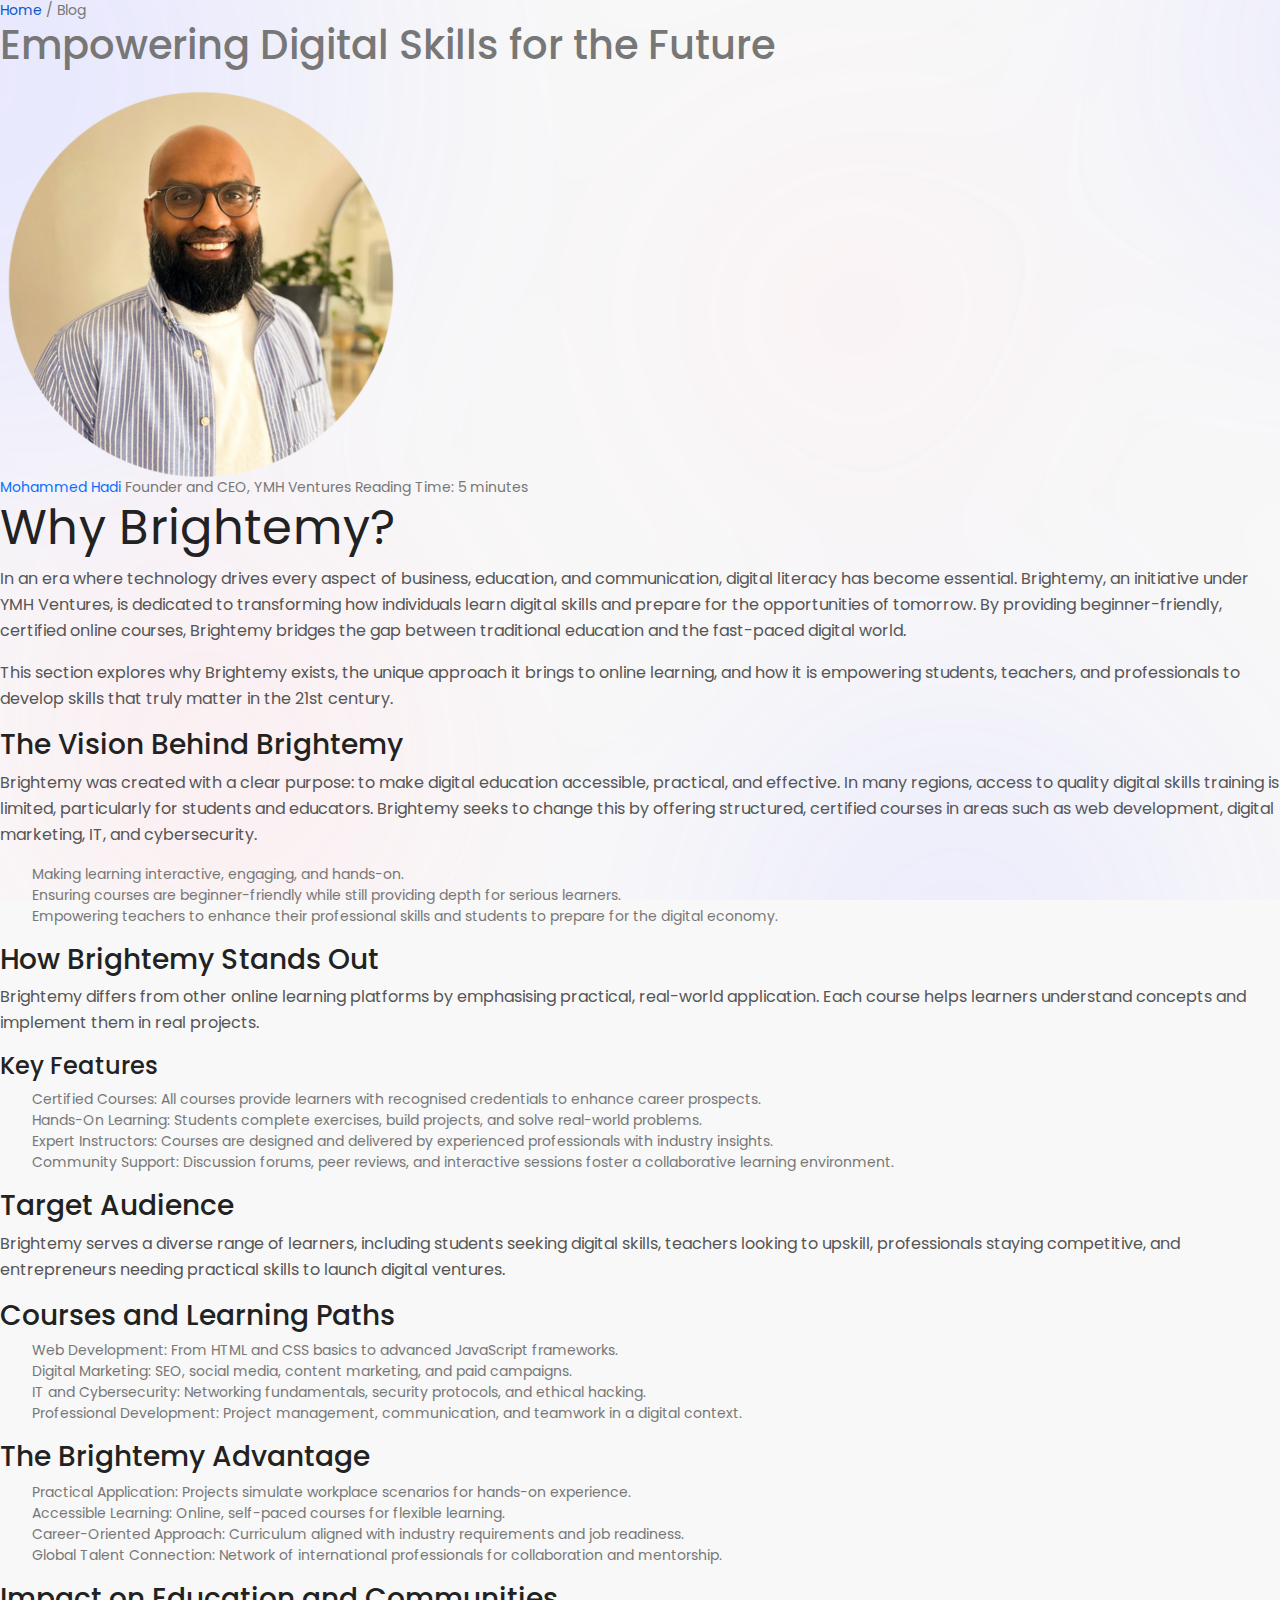
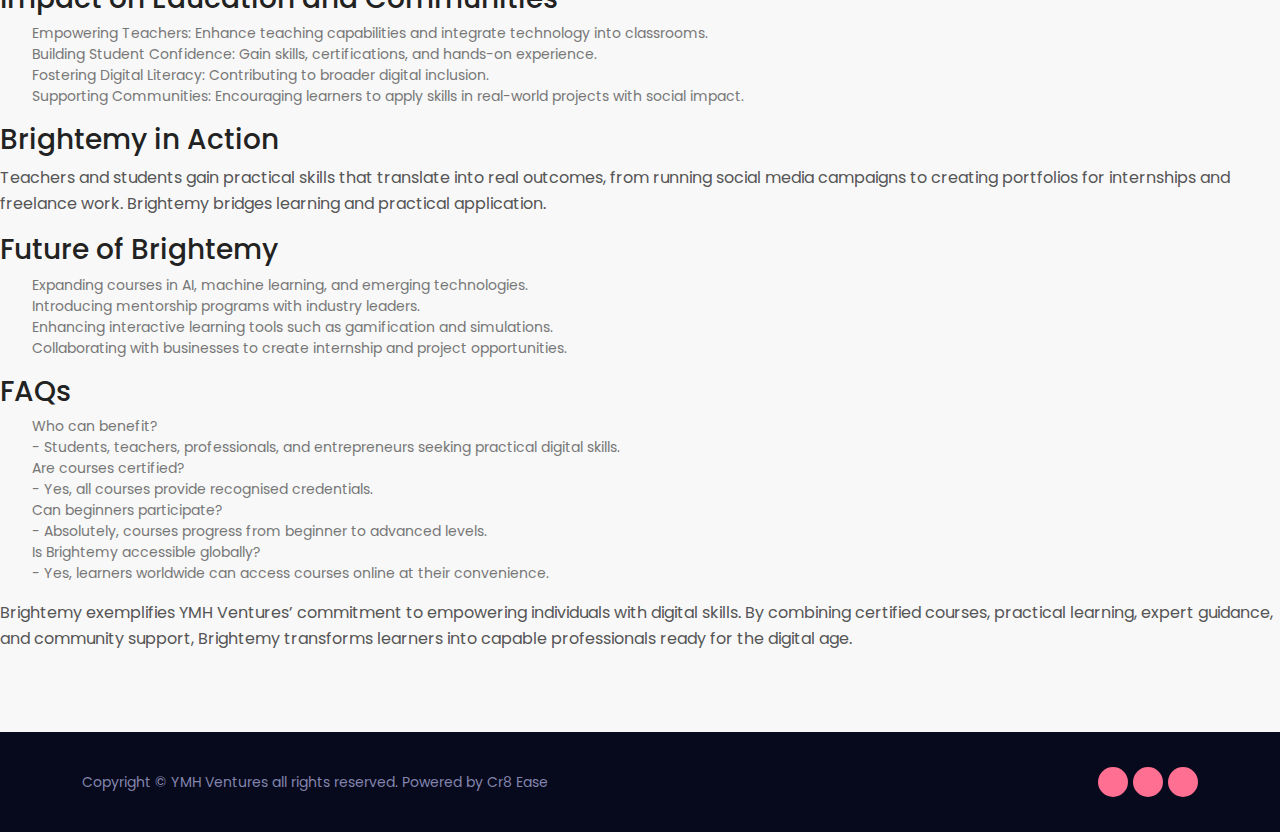
<file: blog-brightemy.html>
<!DOCTYPE html>
<html lang="en">

<head>
    <meta charset="UTF-8">
    <meta http-equiv="x-ua-compatible" content="ie=edge">
    <meta name="viewport" content="width=device-width, initial-scale=1.0, minimum-scale=1.0">

    <title> Blogs | YMH VENTURES</title>
    
    <!-- SEO Meta Tags for Blog Post -->
    <meta name="keywords"
    content="What is Ventures, YMH Ventures explanation, ventures meaning, business ventures, innovative projects, startups, entrepreneurship, technology ventures, community projects, global ventures">
    <meta name="description"
    content="Discover what 'Ventures' means and how YMH Ventures uses innovative projects, technology, and community initiatives to create meaningful impact globally.">
    <meta name="author" content="YMH Ventures">
    <!-- <meta name="generator" content="Mobirise v3.12.1, mobirise.com"> -->
    <!-- site Favicon -->
    <link rel="icon" href="assets/img/favicon/new-favicon.png" sizes="32x32">
    <link rel="apple-touch-icon" href="assets/img/favicon/new-favicon.png">
    <meta name="msapplication-TileImage" content="assets/img/favicon/new-favicon.png">

    <!-- css Font -->

    <!-- css All Plugins Files -->
    <link rel="stylesheet" href="assets/css/plugins/bootstrap.css">
    <link rel="stylesheet" href="assets/css/plugins/jquery.fancybox.min.css">
    <link rel="stylesheet" href="assets/css/plugins/slick.min.css">

    <!-- Main Style -->
    <link rel="stylesheet" href="assets/css/style.css">
    <link rel="stylesheet" href="assets/css/responsive.css">

</head>

<body>

    <!-- Loader -->
    <div id="ms-overlay">
        <div class="ms-roller">
            <div></div>
            <div></div>
            <div></div>
            <div></div>
            <div></div>
            <div></div>
            <div></div>
            <div></div>
        </div>
    </div>

    <!-- Header Start -->
    <header>
        <nav>
                <!-- <a href="javascript:void(0)" class="ms-sidebar-toggle">
                <img src="assets/img/icons/menu2.svg" class="svg_img" alt="menu">
                </a>


            <a href="javascript:void(0)" class="ms-sidebar-toggle"><img src="assets/img/icons/menu2.svg" class="svg_img"
                    alt="menu"></a> -->
             <!-- Dark mode toggle -->
            <!-- <div class="theme-toggle">
            <input type="checkbox" id="toggle-dark">
            <label for="toggle-dark" class="toggle-label">
                <span class="sun">☀️</span>
                <span class="moon">🌙</span>
            </label>
            </div> -->

        </nav>
    </header>
    <!-- Header End -->

<!-- Hero Section with Breadcrumb -->
<section class="vn-blog-hero-section">
    <div class="vn-blog-container">
        <nav class="vn-blog-breadcrumb">
            <a href="index.html">Home</a> / <span>Blog</span>
        </nav>
        <h1 class="vn-blog-hero-title">Empowering Digital Skills for the Future</h1>
    </div>
</section>


<!-- Author Section -->
<section class="vn-blog-author">
    <div class="vn-blog-container">
        <div class="vn-blog-author-wrapper">
            <!-- Author Image Holder -->
            <div class="vn-blog-author-img-holder">
                <img src="assets/img/blog/MHpic.png" alt="Author">
            </div>
            <div class="vn-blog-author-info">
                <a href="https://www.linkedin.com/in/mhvoktis">Mohammed Hadi</a>
                <span>Founder and CEO, YMH Ventures</span>
                <span>Reading Time: 5 minutes</span>
            </div>
        </div>
    </div>
</section>


<!-- Blog Post Content -->
<section class="vn-blog-post">
    <div class="vn-blog-container">



        <!-- New Brightemy Section -->
        <h2 class="vn-blog-post-title">Why Brightemy? </h2>

        <p class="vn-blog-post-paragraph">
            In an era where technology drives every aspect of business, education, and communication, digital literacy has become essential. Brightemy, an initiative under YMH Ventures, is dedicated to transforming how individuals learn digital skills and prepare for the opportunities of tomorrow. By providing beginner-friendly, certified online courses, Brightemy bridges the gap between traditional education and the fast-paced digital world.
        </p>

        <p class="vn-blog-post-paragraph">
            This section explores why Brightemy exists, the unique approach it brings to online learning, and how it is empowering students, teachers, and professionals to develop skills that truly matter in the 21st century.
        </p>

        <h3 class="vn-blog-post-title">The Vision Behind Brightemy</h3>
        <p class="vn-blog-post-paragraph">
            Brightemy was created with a clear purpose: to make digital education accessible, practical, and effective. In many regions, access to quality digital skills training is limited, particularly for students and educators. Brightemy seeks to change this by offering structured, certified courses in areas such as web development, digital marketing, IT, and cybersecurity.
        </p>

        <ul class="vn-blog-post-paragraph">
            <li>Making learning interactive, engaging, and hands-on.</li>
            <li>Ensuring courses are beginner-friendly while still providing depth for serious learners.</li>
            <li>Empowering teachers to enhance their professional skills and students to prepare for the digital economy.</li>
        </ul>

        <h3 class="vn-blog-post-title">How Brightemy Stands Out</h3>
        <p class="vn-blog-post-paragraph">
            Brightemy differs from other online learning platforms by emphasising practical, real-world application. Each course helps learners understand concepts and implement them in real projects.
        </p>

        <h4 class="vn-blog-post-title">Key Features</h4>
        <ul class="vn-blog-post-paragraph">
            <li>Certified Courses: All courses provide learners with recognised credentials to enhance career prospects.</li>
            <li>Hands-On Learning: Students complete exercises, build projects, and solve real-world problems.</li>
            <li>Expert Instructors: Courses are designed and delivered by experienced professionals with industry insights.</li>
            <li>Community Support: Discussion forums, peer reviews, and interactive sessions foster a collaborative learning environment.</li>
        </ul>

        <h3 class="vn-blog-post-title">Target Audience</h3>
        <p class="vn-blog-post-paragraph">
            Brightemy serves a diverse range of learners, including students seeking digital skills, teachers looking to upskill, professionals staying competitive, and entrepreneurs needing practical skills to launch digital ventures.
        </p>

        <h3 class="vn-blog-post-title">Courses and Learning Paths</h3>
        <ul class="vn-blog-post-paragraph">
            <li>Web Development: From HTML and CSS basics to advanced JavaScript frameworks.</li>
            <li>Digital Marketing: SEO, social media, content marketing, and paid campaigns.</li>
            <li>IT and Cybersecurity: Networking fundamentals, security protocols, and ethical hacking.</li>
            <li>Professional Development: Project management, communication, and teamwork in a digital context.</li>
        </ul>

        <h3 class="vn-blog-post-title">The Brightemy Advantage</h3>
        <ul class="vn-blog-post-paragraph">
            <li>Practical Application: Projects simulate workplace scenarios for hands-on experience.</li>
            <li>Accessible Learning: Online, self-paced courses for flexible learning.</li>
            <li>Career-Oriented Approach: Curriculum aligned with industry requirements and job readiness.</li>
            <li>Global Talent Connection: Network of international professionals for collaboration and mentorship.</li>
        </ul>

        <h3 class="vn-blog-post-title">Impact on Education and Communities</h3>
        <ul class="vn-blog-post-paragraph">
            <li>Empowering Teachers: Enhance teaching capabilities and integrate technology into classrooms.</li>
            <li>Building Student Confidence: Gain skills, certifications, and hands-on experience.</li>
            <li>Fostering Digital Literacy: Contributing to broader digital inclusion.</li>
            <li>Supporting Communities: Encouraging learners to apply skills in real-world projects with social impact.</li>
        </ul>

        <h3 class="vn-blog-post-title">Brightemy in Action</h3>
        <p class="vn-blog-post-paragraph">
            Teachers and students gain practical skills that translate into real outcomes, from running social media campaigns to creating portfolios for internships and freelance work. Brightemy bridges learning and practical application.
        </p>

        <h3 class="vn-blog-post-title">Future of Brightemy</h3>
        <ul class="vn-blog-post-paragraph">
            <li>Expanding courses in AI, machine learning, and emerging technologies.</li>
            <li>Introducing mentorship programs with industry leaders.</li>
            <li>Enhancing interactive learning tools such as gamification and simulations.</li>
            <li>Collaborating with businesses to create internship and project opportunities.</li>
        </ul>

        <h3 class="vn-blog-post-title">FAQs</h3>
        <ul class="vn-blog-post-paragraph">
            <li>Who can benefit?</li>
            <li> - Students, teachers, professionals, and entrepreneurs seeking practical digital skills.</li>
            <li>Are courses certified?</li>
            <li> -  Yes, all courses provide recognised credentials.</li>
            <li>Can beginners participate?</li>
            <li> -  Absolutely, courses progress from beginner to advanced levels.</li>
            <li>Is Brightemy accessible globally?</li>
            <li> -  Yes, learners worldwide can access courses online at their convenience.</li>
        </ul>

        <p class="vn-blog-post-paragraph">
            Brightemy exemplifies YMH Ventures’ commitment to empowering individuals with digital skills. By combining certified courses, practical learning, expert guidance, and community support, Brightemy transforms learners into capable professionals ready for the digital age.
        </p>

    </div>
</section>



    <!-- Start Footer -->
    <footer class="margin-t-80">
        <div class="container">
            <div class="ms-footer-detail">
                <div class="ms-copy">
                    <!-- Copyright © <a class="site-name" href="index.html">Masterly</a>  -->
                    Copyright © YMH Ventures all rights reserved. Powered by Cr8 Ease
                </div>
                <div class="ms-social">
                    <ul>
                        <li><a href="https://www.facebook.com/" target="_blank"><i class="fa fa-facebook"
                                    aria-hidden="true"></i></a></li>
                        <li><a href="https://www.instagram.com/" target="_blank"><i class="fa fa-instagram"
                                    aria-hidden="true"></i></a></li>
                        <li><a href="https://linkedin.com/" target="_blank"><i class="fa fa-linkedin"
                                    aria-hidden="true"></i></a></li>
                    </ul>
                </div>
            </div>
        </div>
    </footer>
    <!-- End Footer -->
    
        <!-- Back to top -->
    <div class="progress-wrap">
        <i class="fa fa-arrow-up" aria-hidden="true"></i>
        <svg class="progress-circle svg-content" width="100%" height="100%" viewBox="-1 -1 102 102">
            <path d="M50,1 a49,49 0 0,1 0,98 a49,49 0 0,1 0,-98" />
        </svg>
    </div>
    <!-- Back to top -->

    <!-- Vendor JS -->
                                 <!-- Target blank not working, to open in new tabs we used this script -->

    <script src="assets/js/vendor/jquery-3.1.1.min.js"></script>
    <script src="assets/js/vendor/bootstrap.bundle.min.js"></script>
    <script src="assets/js/vendor/tilt.jquery.js"></script>
    <script src="assets/js/vendor/mixitup.min.js"></script>
    <script src="assets/js/vendor/jquery.fancybox.min.js"></script>
    <script src="assets/js/vendor/slick.min.js"></script>
    <script src="assets/js/vendor/fontawesome.js"></script>

    <!-- Scroll button animation for mouse hover Js -->
    <script src="assets/js/vendor/tweenmax.min.js"></script>

    <!-- Site Main Js -->
    <script src="assets/js/script.js"></script>


</body>
</html>
</file>
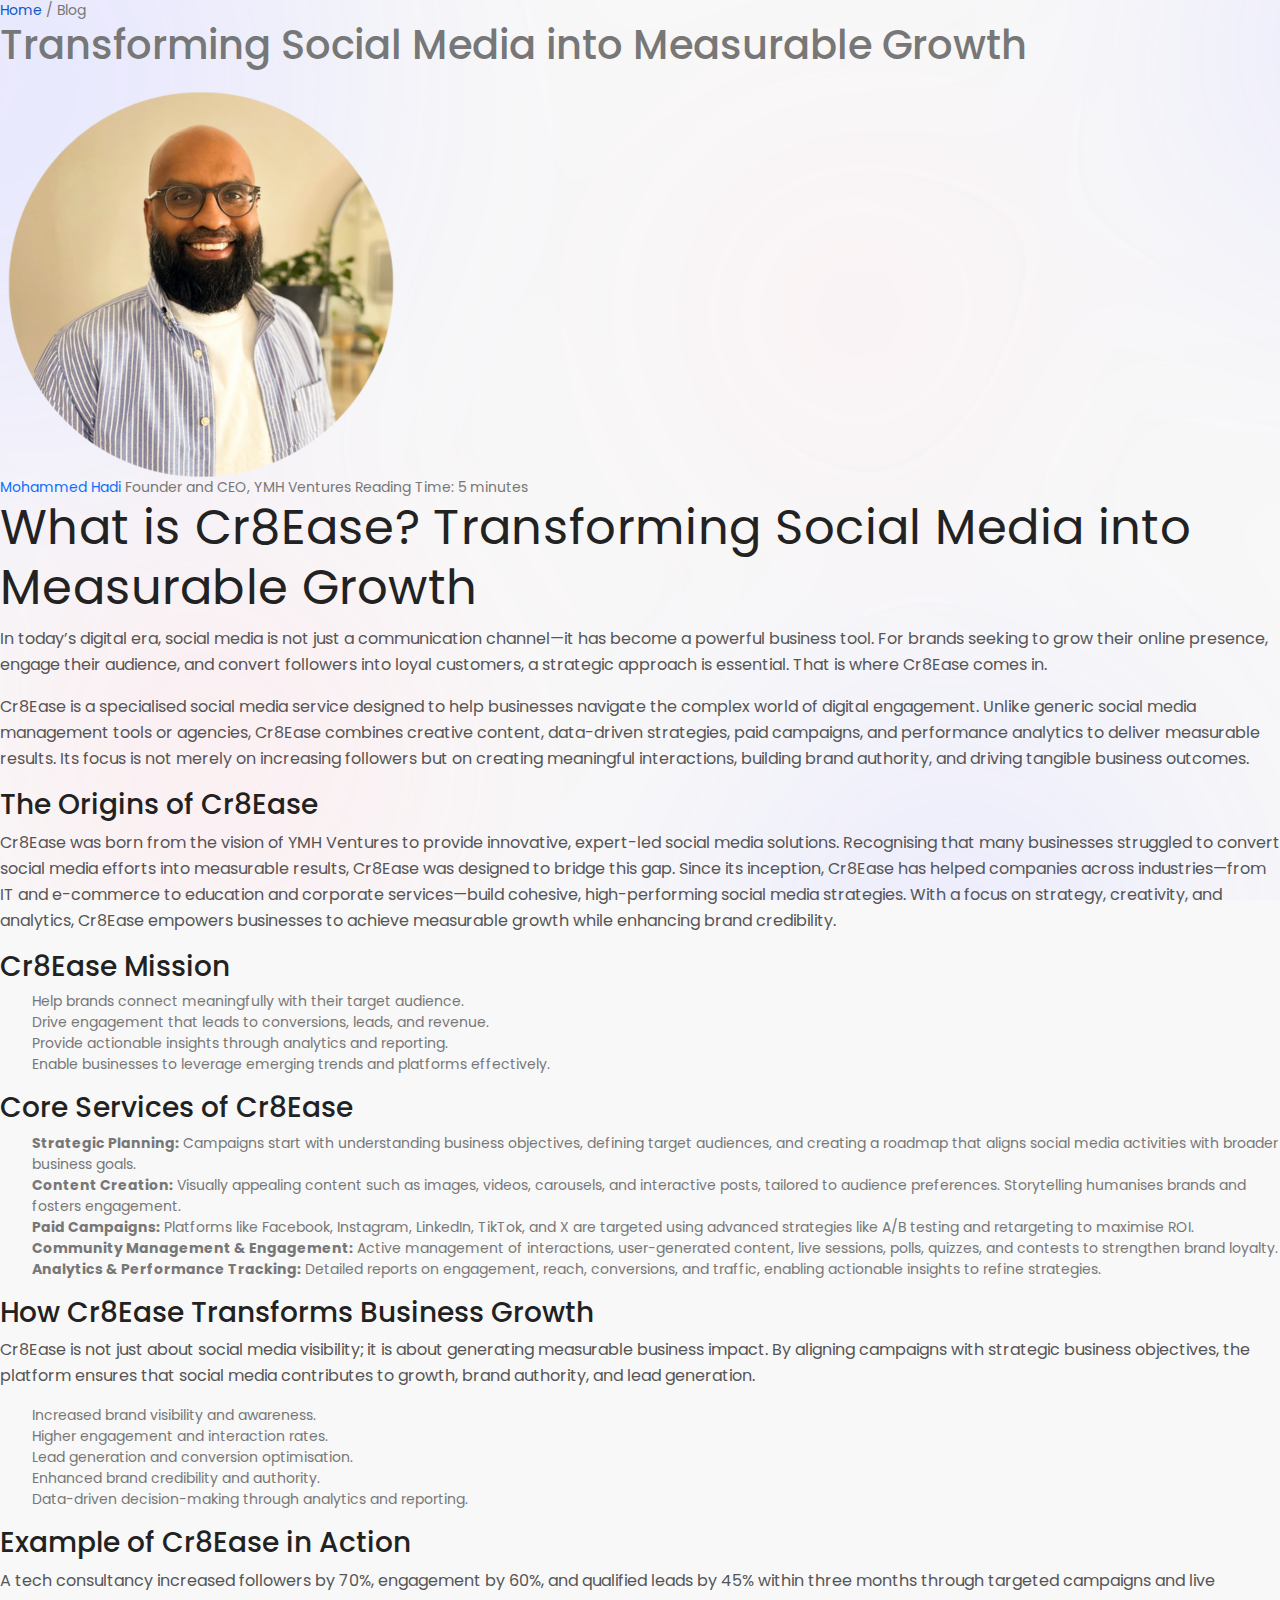
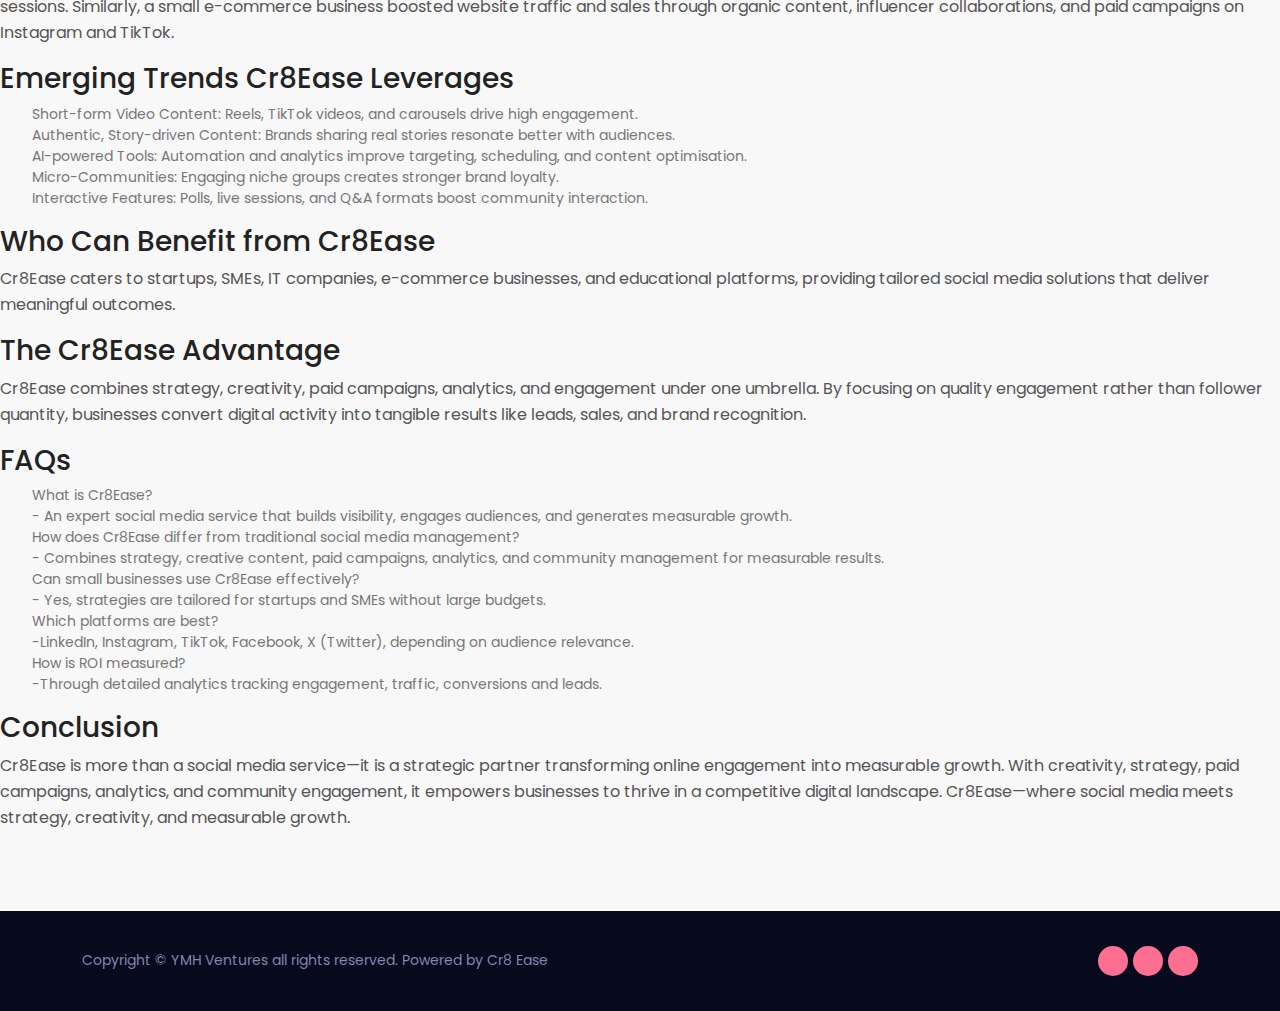
<file: blog-cr8ease.html>
<!DOCTYPE html>
<html lang="en">

<head>
    <meta charset="UTF-8">
    <meta http-equiv="x-ua-compatible" content="ie=edge">
    <meta name="viewport" content="width=device-width, initial-scale=1.0, minimum-scale=1.0">

    <title> Blogs | YMH VENTURES</title>
    
    <!-- SEO Meta Tags for Blog Post -->
    <meta name="keywords"
    content="What is Ventures, YMH Ventures explanation, ventures meaning, business ventures, innovative projects, startups, entrepreneurship, technology ventures, community projects, global ventures">
    <meta name="description"
    content="Discover what 'Ventures' means and how YMH Ventures uses innovative projects, technology, and community initiatives to create meaningful impact globally.">
    <meta name="author" content="YMH Ventures">
    <!-- <meta name="generator" content="Mobirise v3.12.1, mobirise.com"> -->
    <!-- site Favicon -->
    <link rel="icon" href="assets/img/favicon/new-favicon.png" sizes="32x32">
    <link rel="apple-touch-icon" href="assets/img/favicon/new-favicon.png">
    <meta name="msapplication-TileImage" content="assets/img/favicon/new-favicon.png">

    <!-- css Font -->

    <!-- css All Plugins Files -->
    <link rel="stylesheet" href="assets/css/plugins/bootstrap.css">
    <link rel="stylesheet" href="assets/css/plugins/jquery.fancybox.min.css">
    <link rel="stylesheet" href="assets/css/plugins/slick.min.css">

    <!-- Main Style -->
    <link rel="stylesheet" href="assets/css/style.css">
    <link rel="stylesheet" href="assets/css/responsive.css">

</head>

<body>

    <!-- Loader -->
    <div id="ms-overlay">
        <div class="ms-roller">
            <div></div>
            <div></div>
            <div></div>
            <div></div>
            <div></div>
            <div></div>
            <div></div>
            <div></div>
        </div>
    </div>

    <!-- Header Start -->
    <header>
        <nav>
                <!-- <a href="javascript:void(0)" class="ms-sidebar-toggle">
                <img src="assets/img/icons/menu2.svg" class="svg_img" alt="menu">
                </a>


            <a href="javascript:void(0)" class="ms-sidebar-toggle"><img src="assets/img/icons/menu2.svg" class="svg_img"
                    alt="menu"></a> -->
             <!-- Dark mode toggle -->
            <!-- <div class="theme-toggle">
            <input type="checkbox" id="toggle-dark">
            <label for="toggle-dark" class="toggle-label">
                <span class="sun">☀️</span>
                <span class="moon">🌙</span>
            </label>
            </div> -->

        </nav>
    </header>
    <!-- Header End -->

<!-- Hero Section -->
<section class="vn-blog-hero-section">
    <div class="vn-blog-container">
        <nav class="vn-blog-breadcrumb">
            <a href="index.html">Home</a> / <span>Blog</span>
        </nav>
        <h1 class="vn-blog-hero-title">Transforming Social Media into Measurable Growth</h1>
    </div>
</section>

<!-- Author Section -->
<section class="vn-blog-author">
    <div class="vn-blog-container">
        <div class="vn-blog-author-wrapper">
            <!-- Author Image Holder -->
            <div class="vn-blog-author-img-holder">
                <img src="assets/img/blog/MHpic.png" alt="Author">
            </div>
            <div class="vn-blog-author-info">
                <a href="https://www.linkedin.com/in/mhvoktis">Mohammed Hadi</a>
                <span>Founder and CEO, YMH Ventures</span>
                <span>Reading Time: 5 minutes</span>
            </div>
        </div>
    </div>
</section>

<!-- Blog Post Content -->
<section class="vn-blog-post">
    <div class="vn-blog-container">

        <h2 class="vn-blog-post-title">What is Cr8Ease? Transforming Social Media into Measurable Growth</h2>

        <p class="vn-blog-post-paragraph">
            In today’s digital era, social media is not just a communication channel—it has become a powerful business tool. For brands seeking to grow their online presence, engage their audience, and convert followers into loyal customers, a strategic approach is essential. That is where Cr8Ease comes in.
        </p>

        <p class="vn-blog-post-paragraph">
            Cr8Ease is a specialised social media service designed to help businesses navigate the complex world of digital engagement. Unlike generic social media management tools or agencies, Cr8Ease combines creative content, data-driven strategies, paid campaigns, and performance analytics to deliver measurable results. Its focus is not merely on increasing followers but on creating meaningful interactions, building brand authority, and driving tangible business outcomes.
        </p>

        <h3 class="vn-blog-post-title">The Origins of Cr8Ease</h3>
        <p class="vn-blog-post-paragraph">
            Cr8Ease was born from the vision of YMH Ventures to provide innovative, expert-led social media solutions. Recognising that many businesses struggled to convert social media efforts into measurable results, Cr8Ease was designed to bridge this gap. Since its inception, Cr8Ease has helped companies across industries—from IT and e-commerce to education and corporate services—build cohesive, high-performing social media strategies. With a focus on strategy, creativity, and analytics, Cr8Ease empowers businesses to achieve measurable growth while enhancing brand credibility.
        </p>

        <h3 class="vn-blog-post-title">Cr8Ease Mission</h3>
        <ul class="vn-blog-post-paragraph">
            <li>Help brands connect meaningfully with their target audience.</li>
            <li>Drive engagement that leads to conversions, leads, and revenue.</li>
            <li>Provide actionable insights through analytics and reporting.</li>
            <li>Enable businesses to leverage emerging trends and platforms effectively.</li>
        </ul>

        <h3 class="vn-blog-post-title">Core Services of Cr8Ease</h3>
        <ul class="vn-blog-post-paragraph">
            <li><strong>Strategic Planning:</strong> Campaigns start with understanding business objectives, defining target audiences, and creating a roadmap that aligns social media activities with broader business goals.</li>
            <li><strong>Content Creation:</strong> Visually appealing content such as images, videos, carousels, and interactive posts, tailored to audience preferences. Storytelling humanises brands and fosters engagement.</li>
            <li><strong>Paid Campaigns:</strong> Platforms like Facebook, Instagram, LinkedIn, TikTok, and X are targeted using advanced strategies like A/B testing and retargeting to maximise ROI.</li>
            <li><strong>Community Management & Engagement:</strong> Active management of interactions, user-generated content, live sessions, polls, quizzes, and contests to strengthen brand loyalty.</li>
            <li><strong>Analytics & Performance Tracking:</strong> Detailed reports on engagement, reach, conversions, and traffic, enabling actionable insights to refine strategies.</li>
        </ul>

        <h3 class="vn-blog-post-title">How Cr8Ease Transforms Business Growth</h3>
        <p class="vn-blog-post-paragraph">
            Cr8Ease is not just about social media visibility; it is about generating measurable business impact. By aligning campaigns with strategic business objectives, the platform ensures that social media contributes to growth, brand authority, and lead generation.
        </p>
        <ul class="vn-blog-post-paragraph">
            <li>Increased brand visibility and awareness.</li>
            <li>Higher engagement and interaction rates.</li>
            <li>Lead generation and conversion optimisation.</li>
            <li>Enhanced brand credibility and authority.</li>
            <li>Data-driven decision-making through analytics and reporting.</li>
        </ul>

        <h3 class="vn-blog-post-title">Example of Cr8Ease in Action</h3>
        <p class="vn-blog-post-paragraph">
            A tech consultancy increased followers by 70%, engagement by 60%, and qualified leads by 45% within three months through targeted campaigns and live sessions. Similarly, a small e-commerce business boosted website traffic and sales through organic content, influencer collaborations, and paid campaigns on Instagram and TikTok.
        </p>

        <h3 class="vn-blog-post-title">Emerging Trends Cr8Ease Leverages</h3>
        <ul class="vn-blog-post-paragraph">
            <li>Short-form Video Content: Reels, TikTok videos, and carousels drive high engagement.</li>
            <li>Authentic, Story-driven Content: Brands sharing real stories resonate better with audiences.</li>
            <li>AI-powered Tools: Automation and analytics improve targeting, scheduling, and content optimisation.</li>
            <li>Micro-Communities: Engaging niche groups creates stronger brand loyalty.</li>
            <li>Interactive Features: Polls, live sessions, and Q&A formats boost community interaction.</li>
        </ul>

        <h3 class="vn-blog-post-title">Who Can Benefit from Cr8Ease</h3>
        <p class="vn-blog-post-paragraph">
            Cr8Ease caters to startups, SMEs, IT companies, e-commerce businesses, and educational platforms, providing tailored social media solutions that deliver meaningful outcomes.
        </p>

        <h3 class="vn-blog-post-title">The Cr8Ease Advantage</h3>
        <p class="vn-blog-post-paragraph">
            Cr8Ease combines strategy, creativity, paid campaigns, analytics, and engagement under one umbrella. By focusing on quality engagement rather than follower quantity, businesses convert digital activity into tangible results like leads, sales, and brand recognition.
        </p>

        <h3 class="vn-blog-post-title">FAQs</h3>
        <ul class="vn-blog-post-paragraph">
            <li>What is Cr8Ease? </li>
            <li>- An expert social media service that builds visibility, engages audiences, and generates measurable growth.</li>
            <li>How does Cr8Ease differ from traditional social media management?</li>
            <li>- Combines strategy, creative content, paid campaigns, analytics, and community management for measurable results.</li>
            <li>Can small businesses use Cr8Ease effectively?</li>
            <li>- Yes, strategies are tailored for startups and SMEs without large budgets.</li>
            <li>Which platforms are best?</li>
            <li> -LinkedIn, Instagram, TikTok, Facebook, X (Twitter), depending on audience relevance.</li>
            <li>How is ROI measured?</li>
            <li> -Through detailed analytics tracking engagement, traffic, conversions and leads.</li>
        </ul>

        <h3 class="vn-blog-post-title">Conclusion</h3>
        <p class="vn-blog-post-paragraph">
            Cr8Ease is more than a social media service—it is a strategic partner transforming online engagement into measurable growth. With creativity, strategy, paid campaigns, analytics, and community engagement, it empowers businesses to thrive in a competitive digital landscape. Cr8Ease—where social media meets strategy, creativity, and measurable growth.
        </p>

    </div>
</section>






    <!-- Start Footer -->
    <footer class="margin-t-80">
        <div class="container">
            <div class="ms-footer-detail">
                <div class="ms-copy">
                    <!-- Copyright © <a class="site-name" href="index.html">Masterly</a>  -->
                    Copyright © YMH Ventures all rights reserved. Powered by Cr8 Ease
                </div>
                <div class="ms-social">
                    <ul>
                        <li><a href="https://www.facebook.com/" target="_blank"><i class="fa fa-facebook"
                                    aria-hidden="true"></i></a></li>
                        <li><a href="https://www.instagram.com/" target="_blank"><i class="fa fa-instagram"
                                    aria-hidden="true"></i></a></li>
                        <li><a href="https://linkedin.com/" target="_blank"><i class="fa fa-linkedin"
                                    aria-hidden="true"></i></a></li>
                    </ul>
                </div>
            </div>
        </div>
    </footer>
    <!-- End Footer -->
    
        <!-- Back to top -->
    <div class="progress-wrap">
        <i class="fa fa-arrow-up" aria-hidden="true"></i>
        <svg class="progress-circle svg-content" width="100%" height="100%" viewBox="-1 -1 102 102">
            <path d="M50,1 a49,49 0 0,1 0,98 a49,49 0 0,1 0,-98" />
        </svg>
    </div>
    <!-- Back to top -->

    <!-- Vendor JS -->
                                 <!-- Target blank not working, to open in new tabs we used this script -->

    <script src="assets/js/vendor/jquery-3.1.1.min.js"></script>
    <script src="assets/js/vendor/bootstrap.bundle.min.js"></script>
    <script src="assets/js/vendor/tilt.jquery.js"></script>
    <script src="assets/js/vendor/mixitup.min.js"></script>
    <script src="assets/js/vendor/jquery.fancybox.min.js"></script>
    <script src="assets/js/vendor/slick.min.js"></script>
    <script src="assets/js/vendor/fontawesome.js"></script>

    <!-- Scroll button animation for mouse hover Js -->
    <script src="assets/js/vendor/tweenmax.min.js"></script>

    <!-- Site Main Js -->
    <script src="assets/js/script.js"></script>


</body>
</html>
</file>
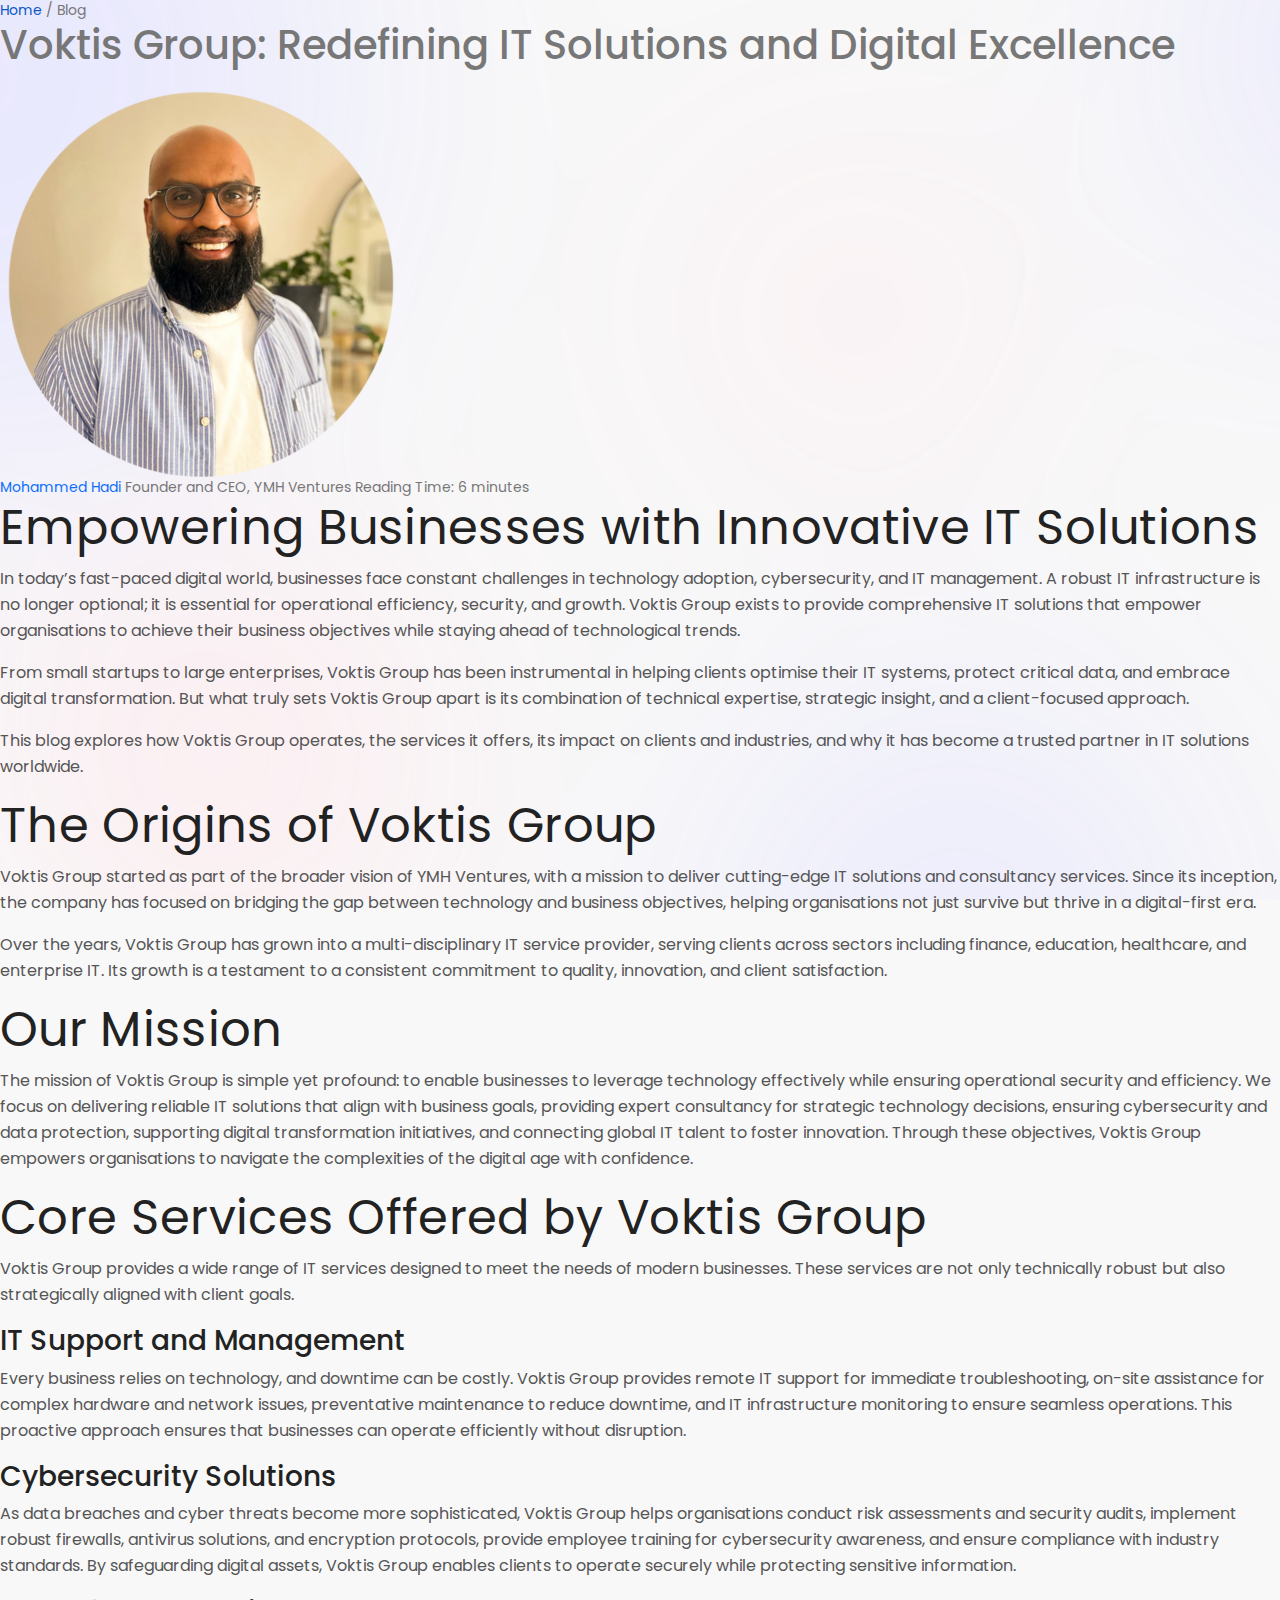
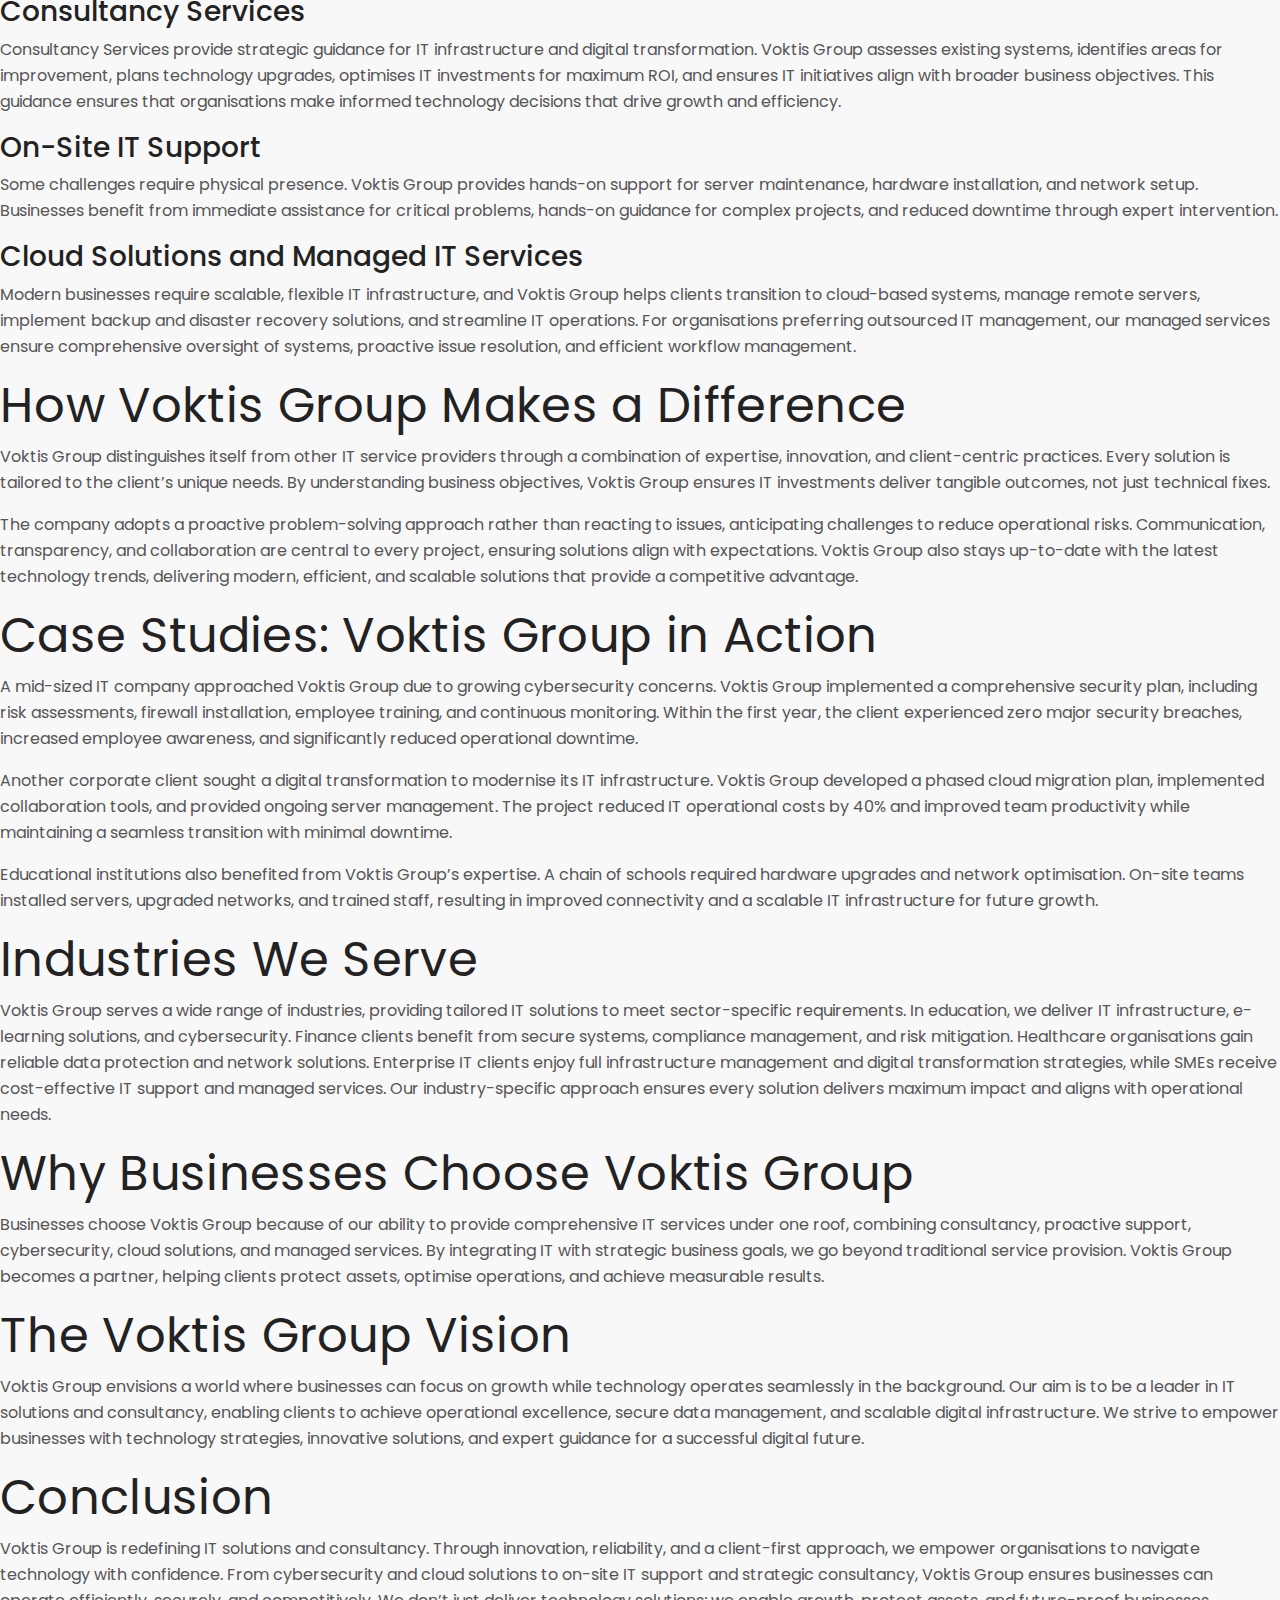
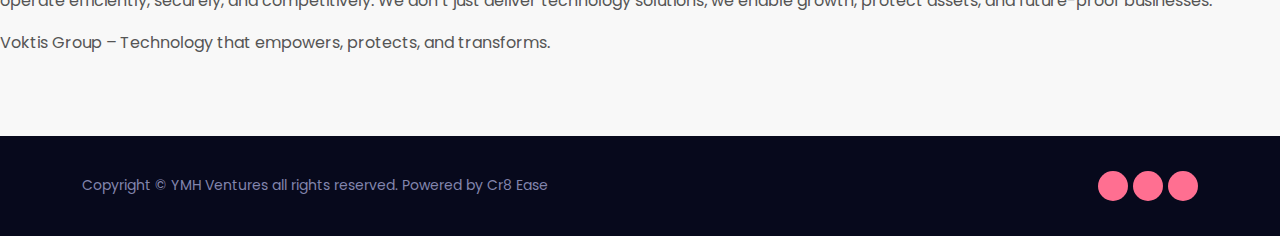
<file: blog-voktis.html>
<!DOCTYPE html>
<html lang="en">

<head>
    <meta charset="UTF-8">
    <meta http-equiv="x-ua-compatible" content="ie=edge">
    <meta name="viewport" content="width=device-width, initial-scale=1.0, minimum-scale=1.0">

    <title> Blogs | YMH VENTURES</title>
    
    <!-- SEO Meta Tags for Blog Post -->
    <meta name="keywords"
    content="What is Ventures, YMH Ventures explanation, ventures meaning, business ventures, innovative projects, startups, entrepreneurship, technology ventures, community projects, global ventures">
    <meta name="description"
    content="Discover what 'Ventures' means and how YMH Ventures uses innovative projects, technology, and community initiatives to create meaningful impact globally.">
    <meta name="author" content="YMH Ventures">
    <!-- <meta name="generator" content="Mobirise v3.12.1, mobirise.com"> -->
    <!-- site Favicon -->
    <link rel="icon" href="assets/img/favicon/new-favicon.png" sizes="32x32">
    <link rel="apple-touch-icon" href="assets/img/favicon/new-favicon.png">
    <meta name="msapplication-TileImage" content="assets/img/favicon/new-favicon.png">

    <!-- css Font -->

    <!-- css All Plugins Files -->
    <link rel="stylesheet" href="assets/css/plugins/bootstrap.css">
    <link rel="stylesheet" href="assets/css/plugins/jquery.fancybox.min.css">
    <link rel="stylesheet" href="assets/css/plugins/slick.min.css">

    <!-- Main Style -->
    <link rel="stylesheet" href="assets/css/style.css">
    <link rel="stylesheet" href="assets/css/responsive.css">

</head>

<body>

    <!-- Loader -->
    <div id="ms-overlay">
        <div class="ms-roller">
            <div></div>
            <div></div>
            <div></div>
            <div></div>
            <div></div>
            <div></div>
            <div></div>
            <div></div>
        </div>
    </div>

    <!-- Header Start -->
    <header>
        <nav>
                <!-- <a href="javascript:void(0)" class="ms-sidebar-toggle">
                <img src="assets/img/icons/menu2.svg" class="svg_img" alt="menu">
                </a>


            <a href="javascript:void(0)" class="ms-sidebar-toggle"><img src="assets/img/icons/menu2.svg" class="svg_img"
                    alt="menu"></a> -->
             <!-- Dark mode toggle -->
            <!-- <div class="theme-toggle">
            <input type="checkbox" id="toggle-dark">
            <label for="toggle-dark" class="toggle-label">
                <span class="sun">☀️</span>
                <span class="moon">🌙</span>
            </label>
            </div> -->

        </nav>
    </header>
    <!-- Header End -->

<!-- Hero Section with Breadcrumb -->
<section class="vn-blog-hero-section">
    <div class="vn-blog-container">
        <nav class="vn-blog-breadcrumb">
            <a href="index.html">Home</a> / <span>Blog</span>
        </nav>
        <h1 class="vn-blog-hero-title">Voktis Group: Redefining IT Solutions and Digital Excellence</h1>
    </div>
</section>

<!-- Author Section -->
<section class="vn-blog-author">
    <div class="vn-blog-container">
        <div class="vn-blog-author-wrapper">
            <!-- Author Image Holder -->
            <div class="vn-blog-author-img-holder">
                <img src="assets/img/blog/MHpic.png" alt="Author">
            </div>
            <div class="vn-blog-author-info">
                <a href="https://www.linkedin.com/in/mhvoktis">Mohammed Hadi</a>
                <span>Founder and CEO, YMH Ventures</span>
                <span>Reading Time: 6 minutes</span>
            </div>
        </div>
    </div>
</section>

<!-- Blog Post Content -->
<section class="vn-blog-post">
    <div class="vn-blog-container">

        <h2 class="vn-blog-subtitle">Empowering Businesses with Innovative IT Solutions</h2>

        <p class="vn-blog-post-paragraph">
            In today’s fast-paced digital world, businesses face constant challenges in technology adoption, cybersecurity, and IT management. A robust IT infrastructure is no longer optional; it is essential for operational efficiency, security, and growth. Voktis Group exists to provide comprehensive IT solutions that empower organisations to achieve their business objectives while staying ahead of technological trends.
        </p>
        <p class="vn-blog-post-paragraph">
            From small startups to large enterprises, Voktis Group has been instrumental in helping clients optimise their IT systems, protect critical data, and embrace digital transformation. But what truly sets Voktis Group apart is its combination of technical expertise, strategic insight, and a client-focused approach.
        </p>
        <p class="vn-blog-post-paragraph">
            This blog explores how Voktis Group operates, the services it offers, its impact on clients and industries, and why it has become a trusted partner in IT solutions worldwide.
        </p>

        <h2 class="vn-blog-post-title">The Origins of Voktis Group</h2>
        <p class="vn-blog-post-paragraph">
            Voktis Group started as part of the broader vision of YMH Ventures, with a mission to deliver cutting-edge IT solutions and consultancy services. Since its inception, the company has focused on bridging the gap between technology and business objectives, helping organisations not just survive but thrive in a digital-first era.
        </p>
        <p class="vn-blog-post-paragraph">
            Over the years, Voktis Group has grown into a multi-disciplinary IT service provider, serving clients across sectors including finance, education, healthcare, and enterprise IT. Its growth is a testament to a consistent commitment to quality, innovation, and client satisfaction.
        </p>

        <h2 class="vn-blog-post-title">Our Mission</h2>
        <p class="vn-blog-post-paragraph">
            The mission of Voktis Group is simple yet profound: to enable businesses to leverage technology effectively while ensuring operational security and efficiency. We focus on delivering reliable IT solutions that align with business goals, providing expert consultancy for strategic technology decisions, ensuring cybersecurity and data protection, supporting digital transformation initiatives, and connecting global IT talent to foster innovation. Through these objectives, Voktis Group empowers organisations to navigate the complexities of the digital age with confidence.
        </p>

        <h2 class="vn-blog-post-title">Core Services Offered by Voktis Group</h2>
        <p class="vn-blog-post-paragraph">
            Voktis Group provides a wide range of IT services designed to meet the needs of modern businesses. These services are not only technically robust but also strategically aligned with client goals.
        </p>

        <h3 class="vn-blog-post-title">IT Support and Management</h3>
        <p class="vn-blog-post-paragraph">
            Every business relies on technology, and downtime can be costly. Voktis Group provides remote IT support for immediate troubleshooting, on-site assistance for complex hardware and network issues, preventative maintenance to reduce downtime, and IT infrastructure monitoring to ensure seamless operations. This proactive approach ensures that businesses can operate efficiently without disruption.
        </p>

        <h3 class="vn-blog-post-title">Cybersecurity Solutions</h3>
        <p class="vn-blog-post-paragraph">
            As data breaches and cyber threats become more sophisticated, Voktis Group helps organisations conduct risk assessments and security audits, implement robust firewalls, antivirus solutions, and encryption protocols, provide employee training for cybersecurity awareness, and ensure compliance with industry standards. By safeguarding digital assets, Voktis Group enables clients to operate securely while protecting sensitive information.
        </p>

        <h3 class="vn-blog-post-title">Consultancy Services</h3>
        <p class="vn-blog-post-paragraph">
            Consultancy Services provide strategic guidance for IT infrastructure and digital transformation. Voktis Group assesses existing systems, identifies areas for improvement, plans technology upgrades, optimises IT investments for maximum ROI, and ensures IT initiatives align with broader business objectives. This guidance ensures that organisations make informed technology decisions that drive growth and efficiency.
        </p>

        <h3 class="vn-blog-post-title">On-Site IT Support</h3>
        <p class="vn-blog-post-paragraph">
            Some challenges require physical presence. Voktis Group provides hands-on support for server maintenance, hardware installation, and network setup. Businesses benefit from immediate assistance for critical problems, hands-on guidance for complex projects, and reduced downtime through expert intervention.
        </p>

        <h3 class="vn-blog-post-title">Cloud Solutions and Managed IT Services</h3>
        <p class="vn-blog-post-paragraph">
            Modern businesses require scalable, flexible IT infrastructure, and Voktis Group helps clients transition to cloud-based systems, manage remote servers, implement backup and disaster recovery solutions, and streamline IT operations. For organisations preferring outsourced IT management, our managed services ensure comprehensive oversight of systems, proactive issue resolution, and efficient workflow management.
        </p>

        <h2 class="vn-blog-post-title">How Voktis Group Makes a Difference</h2>
        <p class="vn-blog-post-paragraph">
            Voktis Group distinguishes itself from other IT service providers through a combination of expertise, innovation, and client-centric practices. Every solution is tailored to the client’s unique needs. By understanding business objectives, Voktis Group ensures IT investments deliver tangible outcomes, not just technical fixes.
        </p>
        <p class="vn-blog-post-paragraph">
            The company adopts a proactive problem-solving approach rather than reacting to issues, anticipating challenges to reduce operational risks. Communication, transparency, and collaboration are central to every project, ensuring solutions align with expectations. Voktis Group also stays up-to-date with the latest technology trends, delivering modern, efficient, and scalable solutions that provide a competitive advantage.
        </p>

        <h2 class="vn-blog-post-title">Case Studies: Voktis Group in Action</h2>
        <p class="vn-blog-post-paragraph">
            A mid-sized IT company approached Voktis Group due to growing cybersecurity concerns. Voktis Group implemented a comprehensive security plan, including risk assessments, firewall installation, employee training, and continuous monitoring. Within the first year, the client experienced zero major security breaches, increased employee awareness, and significantly reduced operational downtime.
        </p>
        <p class="vn-blog-post-paragraph">
            Another corporate client sought a digital transformation to modernise its IT infrastructure. Voktis Group developed a phased cloud migration plan, implemented collaboration tools, and provided ongoing server management. The project reduced IT operational costs by 40% and improved team productivity while maintaining a seamless transition with minimal downtime.
        </p>
        <p class="vn-blog-post-paragraph">
            Educational institutions also benefited from Voktis Group’s expertise. A chain of schools required hardware upgrades and network optimisation. On-site teams installed servers, upgraded networks, and trained staff, resulting in improved connectivity and a scalable IT infrastructure for future growth.
        </p>

        <h2 class="vn-blog-post-title">Industries We Serve</h2>
        <p class="vn-blog-post-paragraph">
            Voktis Group serves a wide range of industries, providing tailored IT solutions to meet sector-specific requirements. In education, we deliver IT infrastructure, e-learning solutions, and cybersecurity. Finance clients benefit from secure systems, compliance management, and risk mitigation. Healthcare organisations gain reliable data protection and network solutions. Enterprise IT clients enjoy full infrastructure management and digital transformation strategies, while SMEs receive cost-effective IT support and managed services. Our industry-specific approach ensures every solution delivers maximum impact and aligns with operational needs.
        </p>

        <h2 class="vn-blog-post-title">Why Businesses Choose Voktis Group</h2>
        <p class="vn-blog-post-paragraph">
            Businesses choose Voktis Group because of our ability to provide comprehensive IT services under one roof, combining consultancy, proactive support, cybersecurity, cloud solutions, and managed services. By integrating IT with strategic business goals, we go beyond traditional service provision. Voktis Group becomes a partner, helping clients protect assets, optimise operations, and achieve measurable results.
        </p>

        <h2 class="vn-blog-post-title">The Voktis Group Vision</h2>
        <p class="vn-blog-post-paragraph">
            Voktis Group envisions a world where businesses can focus on growth while technology operates seamlessly in the background. Our aim is to be a leader in IT solutions and consultancy, enabling clients to achieve operational excellence, secure data management, and scalable digital infrastructure. We strive to empower businesses with technology strategies, innovative solutions, and expert guidance for a successful digital future.
        </p>

        <h2 class="vn-blog-post-title">Conclusion</h2>
        <p class="vn-blog-post-paragraph">
            Voktis Group is redefining IT solutions and consultancy. Through innovation, reliability, and a client-first approach, we empower organisations to navigate technology with confidence. From cybersecurity and cloud solutions to on-site IT support and strategic consultancy, Voktis Group ensures businesses can operate efficiently, securely, and competitively. We don’t just deliver technology solutions; we enable growth, protect assets, and future-proof businesses.
        </p>
        <p class="vn-blog-post-paragraph">
            Voktis Group – Technology that empowers, protects, and transforms.
        </p>

    </div>
</section>






    <!-- Start Footer -->
    <footer class="margin-t-80">
        <div class="container">
            <div class="ms-footer-detail">
                <div class="ms-copy">
                    <!-- Copyright © <a class="site-name" href="index.html">Masterly</a>  -->
                    Copyright © YMH Ventures all rights reserved. Powered by Cr8 Ease
                </div>
                <div class="ms-social">
                    <ul>
                        <li><a href="https://www.facebook.com/" target="_blank"><i class="fa fa-facebook"
                                    aria-hidden="true"></i></a></li>
                        <li><a href="https://www.instagram.com/" target="_blank"><i class="fa fa-instagram"
                                    aria-hidden="true"></i></a></li>
                        <li><a href="https://linkedin.com/" target="_blank"><i class="fa fa-linkedin"
                                    aria-hidden="true"></i></a></li>
                    </ul>
                </div>
            </div>
        </div>
    </footer>
    <!-- End Footer -->
    
        <!-- Back to top -->
    <div class="progress-wrap">
        <i class="fa fa-arrow-up" aria-hidden="true"></i>
        <svg class="progress-circle svg-content" width="100%" height="100%" viewBox="-1 -1 102 102">
            <path d="M50,1 a49,49 0 0,1 0,98 a49,49 0 0,1 0,-98" />
        </svg>
    </div>
    <!-- Back to top -->

    <!-- Vendor JS -->
                                 <!-- Target blank not working, to open in new tabs we used this script -->

    <script src="assets/js/vendor/jquery-3.1.1.min.js"></script>
    <script src="assets/js/vendor/bootstrap.bundle.min.js"></script>
    <script src="assets/js/vendor/tilt.jquery.js"></script>
    <script src="assets/js/vendor/mixitup.min.js"></script>
    <script src="assets/js/vendor/jquery.fancybox.min.js"></script>
    <script src="assets/js/vendor/slick.min.js"></script>
    <script src="assets/js/vendor/fontawesome.js"></script>

    <!-- Scroll button animation for mouse hover Js -->
    <script src="assets/js/vendor/tweenmax.min.js"></script>

    <!-- Site Main Js -->
    <script src="assets/js/script.js"></script>


</body>
</html>
</file>
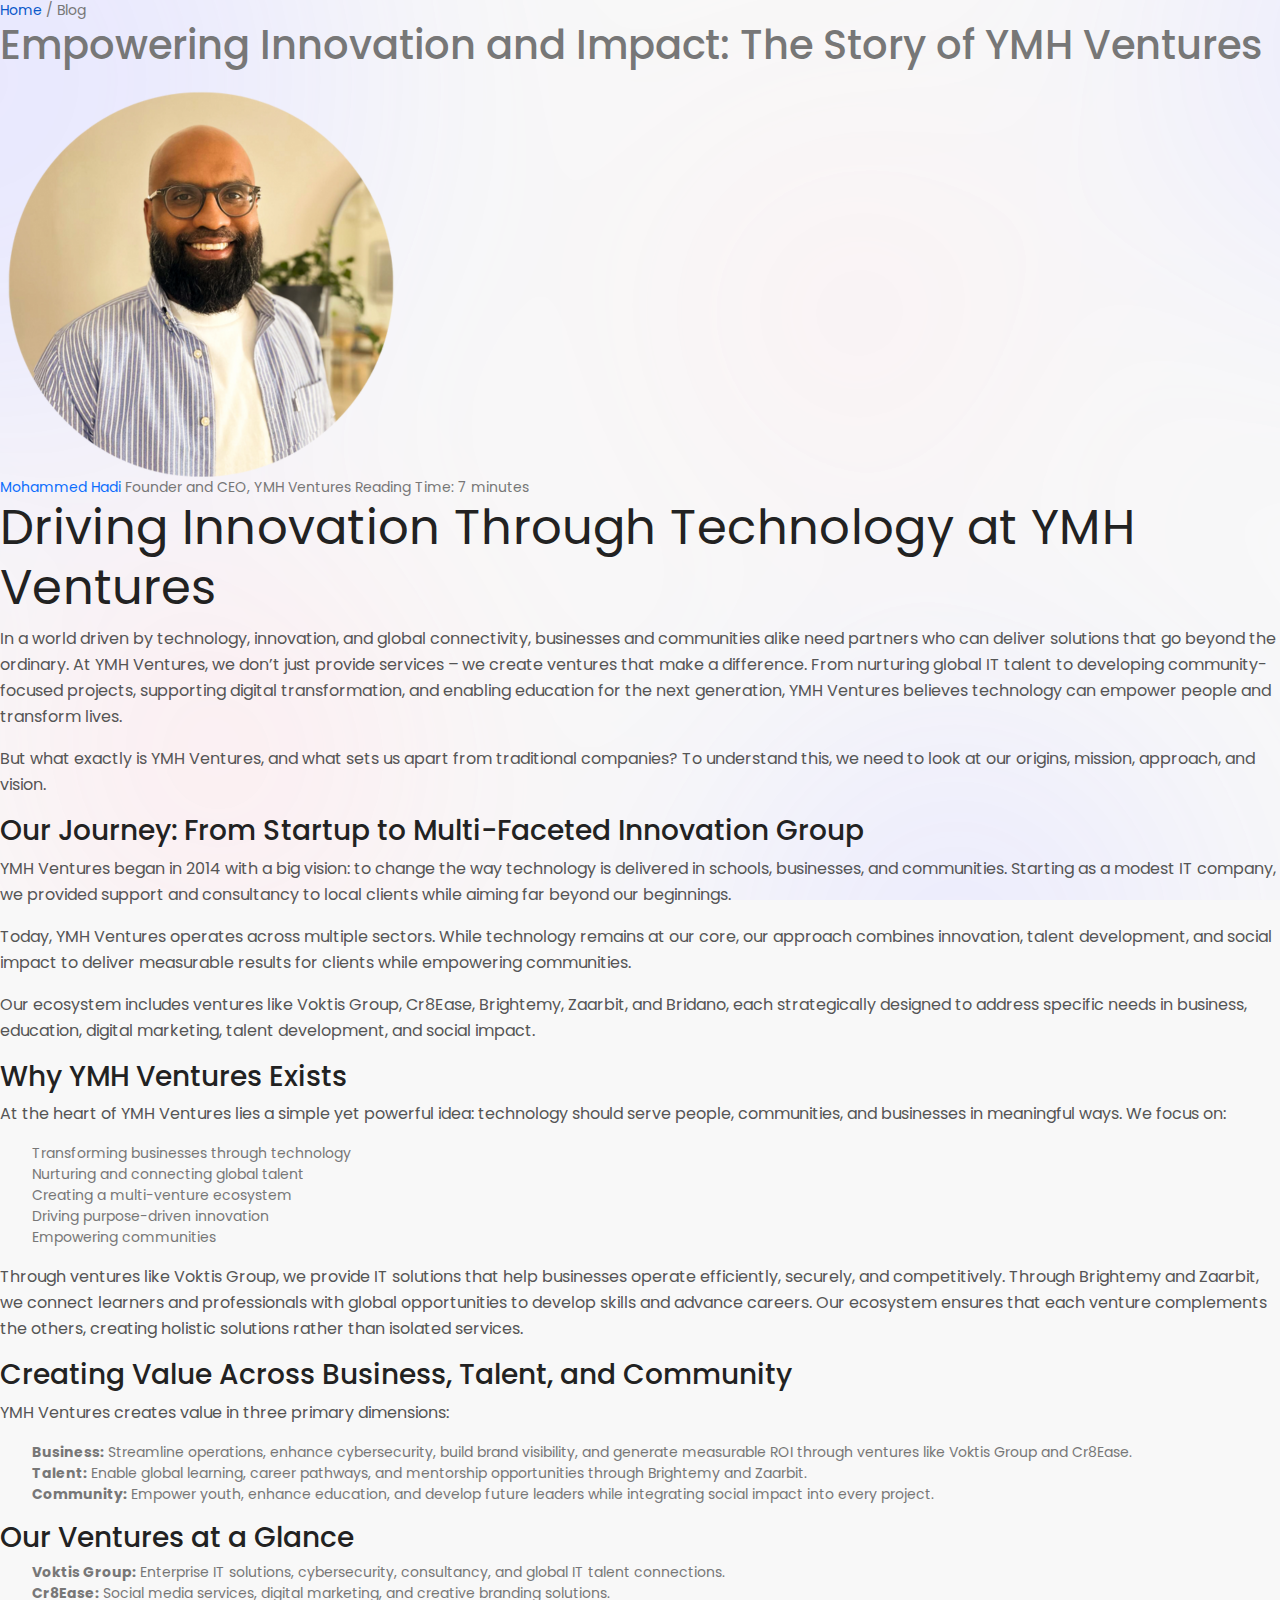
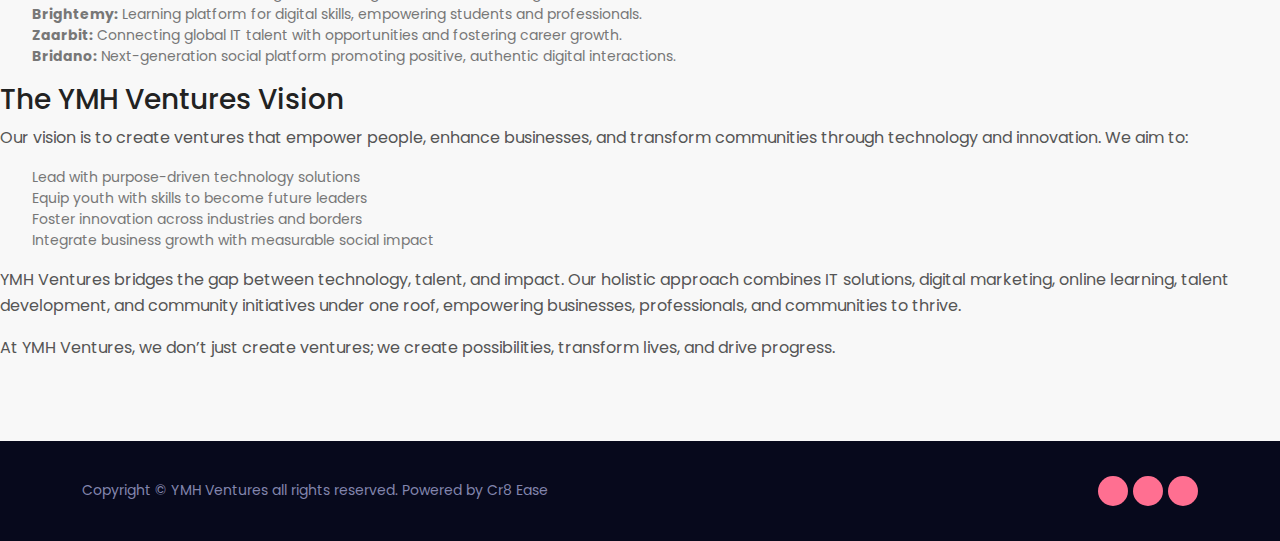
<file: blog1.html>
<!DOCTYPE html>
<html lang="en">

<head>
    <meta charset="UTF-8">
    <meta http-equiv="x-ua-compatible" content="ie=edge">
    <meta name="viewport" content="width=device-width, initial-scale=1.0, minimum-scale=1.0">

    <title> Blogs | YMH VENTURES</title>
    
    <!-- SEO Meta Tags for Blog Post -->
    <meta name="keywords"
    content="What is Ventures, YMH Ventures explanation, ventures meaning, business ventures, innovative projects, startups, entrepreneurship, technology ventures, community projects, global ventures">
    <meta name="description"
    content="Discover what 'Ventures' means and how YMH Ventures uses innovative projects, technology, and community initiatives to create meaningful impact globally.">
    <meta name="author" content="YMH Ventures">
    <!-- <meta name="generator" content="Mobirise v3.12.1, mobirise.com"> -->
    <!-- site Favicon -->
    <link rel="icon" href="assets/img/favicon/new-favicon.png" sizes="32x32">
    <link rel="apple-touch-icon" href="assets/img/favicon/new-favicon.png">
    <meta name="msapplication-TileImage" content="assets/img/favicon/new-favicon.png">

    <!-- css Font -->

    <!-- css All Plugins Files -->
    <link rel="stylesheet" href="assets/css/plugins/bootstrap.css">
    <link rel="stylesheet" href="assets/css/plugins/jquery.fancybox.min.css">
    <link rel="stylesheet" href="assets/css/plugins/slick.min.css">

    <!-- Main Style -->
    <link rel="stylesheet" href="assets/css/style.css">
    <link rel="stylesheet" href="assets/css/responsive.css">

</head>

<body>

    <!-- Loader -->
    <div id="ms-overlay">
        <div class="ms-roller">
            <div></div>
            <div></div>
            <div></div>
            <div></div>
            <div></div>
            <div></div>
            <div></div>
            <div></div>
        </div>
    </div>

    <!-- Header Start -->
    <header>
        <nav>
                <!-- <a href="javascript:void(0)" class="ms-sidebar-toggle">
                <img src="assets/img/icons/menu2.svg" class="svg_img" alt="menu">
                </a>


            <a href="javascript:void(0)" class="ms-sidebar-toggle"><img src="assets/img/icons/menu2.svg" class="svg_img"
                    alt="menu"></a> -->
             <!-- Dark mode toggle -->
            <!-- <div class="theme-toggle">
            <input type="checkbox" id="toggle-dark">
            <label for="toggle-dark" class="toggle-label">
                <span class="sun">☀️</span>
                <span class="moon">🌙</span>
            </label>
            </div> -->

        </nav>
    </header>
    <!-- Header End -->

<!-- Blog Hero Section -->
<section class="vn-blog-hero-section">
    <div class="vn-blog-container">
        <nav class="vn-blog-breadcrumb">
            <a href="index.html">Home</a> / <span>Blog</span>
        </nav>
        <h1 class="vn-blog-hero-title">Empowering Innovation and Impact: The Story of YMH Ventures</h1>
    </div>
</section>


<!-- Author Section -->
<section class="vn-blog-author">
    <div class="vn-blog-container">
        <div class="vn-blog-author-wrapper">
            <!-- Author Image Holder -->
            <div class="vn-blog-author-img-holder">
                <img src="assets/img/blog/MHpic.png" alt="Author">
            </div>
            <div class="vn-blog-author-info">
                <a href="https://www.linkedin.com/in/mhvoktis">Mohammed Hadi</a>
                <span>Founder and CEO, YMH Ventures</span>
                <span>Reading Time: 7 minutes</span>
            </div>
        </div>
    </div>
</section>

<!-- Blog Post Content -->
<section class="vn-blog-post">
    <div class="vn-blog-container">

        <h2 class="vn-blog-post-title">Driving Innovation Through Technology at YMH Ventures</h2>
        <p class="vn-blog-post-paragraph">
            In a world driven by technology, innovation, and global connectivity, businesses and communities alike need partners who can deliver solutions that go beyond the ordinary. At YMH Ventures, we don’t just provide services – we create ventures that make a difference. From nurturing global IT talent to developing community-focused projects, supporting digital transformation, and enabling education for the next generation, YMH Ventures believes technology can empower people and transform lives.
        </p>
        <p class="vn-blog-post-paragraph">
            But what exactly is YMH Ventures, and what sets us apart from traditional companies? To understand this, we need to look at our origins, mission, approach, and vision.
        </p>

        <h3 class="vn-blog-post-title">Our Journey: From Startup to Multi-Faceted Innovation Group</h3>
        <p class="vn-blog-post-paragraph">
            YMH Ventures began in 2014 with a big vision: to change the way technology is delivered in schools, businesses, and communities. Starting as a modest IT company, we provided support and consultancy to local clients while aiming far beyond our beginnings.
        </p>
        <p class="vn-blog-post-paragraph">
            Today, YMH Ventures operates across multiple sectors. While technology remains at our core, our approach combines innovation, talent development, and social impact to deliver measurable results for clients while empowering communities.
        </p>
        <p class="vn-blog-post-paragraph">
            Our ecosystem includes ventures like Voktis Group, Cr8Ease, Brightemy, Zaarbit, and Bridano, each strategically designed to address specific needs in business, education, digital marketing, talent development, and social impact.
        </p>

        <h3 class="vn-blog-post-title">Why YMH Ventures Exists</h3>
        <p class="vn-blog-post-paragraph">
            At the heart of YMH Ventures lies a simple yet powerful idea: technology should serve people, communities, and businesses in meaningful ways. We focus on:
        </p>
        <ul class="vn-blog-post-paragraph">
            <li>Transforming businesses through technology</li>
            <li>Nurturing and connecting global talent</li>
            <li>Creating a multi-venture ecosystem</li>
            <li>Driving purpose-driven innovation</li>
            <li>Empowering communities</li>
        </ul>
        <p class="vn-blog-post-paragraph">
            Through ventures like Voktis Group, we provide IT solutions that help businesses operate efficiently, securely, and competitively. Through Brightemy and Zaarbit, we connect learners and professionals with global opportunities to develop skills and advance careers. Our ecosystem ensures that each venture complements the others, creating holistic solutions rather than isolated services.
        </p>

        <h3 class="vn-blog-post-title">Creating Value Across Business, Talent, and Community</h3>
        <p class="vn-blog-post-paragraph">
            YMH Ventures creates value in three primary dimensions:
        </p>
        <ul class="vn-blog-post-paragraph">
            <li><strong>Business:</strong> Streamline operations, enhance cybersecurity, build brand visibility, and generate measurable ROI through ventures like Voktis Group and Cr8Ease.</li>
            <li><strong>Talent:</strong> Enable global learning, career pathways, and mentorship opportunities through Brightemy and Zaarbit.</li>
            <li><strong>Community:</strong> Empower youth, enhance education, and develop future leaders while integrating social impact into every project.</li>
        </ul>

        <h3 class="vn-blog-post-title">Our Ventures at a Glance</h3>
        <ul class="vn-blog-post-paragraph">
            <li><strong>Voktis Group:</strong> Enterprise IT solutions, cybersecurity, consultancy, and global IT talent connections.</li>
            <li><strong>Cr8Ease:</strong> Social media services, digital marketing, and creative branding solutions.</li>
            <li><strong>Brightemy:</strong> Learning platform for digital skills, empowering students and professionals.</li>
            <li><strong>Zaarbit:</strong> Connecting global IT talent with opportunities and fostering career growth.</li>
            <li><strong>Bridano:</strong> Next-generation social platform promoting positive, authentic digital interactions.</li>
        </ul>

        <h3 class="vn-blog-post-title">The YMH Ventures Vision</h3>
        <p class="vn-blog-post-paragraph">
            Our vision is to create ventures that empower people, enhance businesses, and transform communities through technology and innovation. We aim to:
        </p>
        <ul class="vn-blog-post-paragraph">
            <li>Lead with purpose-driven technology solutions</li>
            <li>Equip youth with skills to become future leaders</li>
            <li>Foster innovation across industries and borders</li>
            <li>Integrate business growth with measurable social impact</li>
        </ul>
        <p class="vn-blog-post-paragraph">
            YMH Ventures bridges the gap between technology, talent, and impact. Our holistic approach combines IT solutions, digital marketing, online learning, talent development, and community initiatives under one roof, empowering businesses, professionals, and communities to thrive.
        </p>
        <p class="vn-blog-post-paragraph">
            At YMH Ventures, we don’t just create ventures; we create possibilities, transform lives, and drive progress.
        </p>

    </div>
</section>








    <!-- Start Footer -->
    <footer class="margin-t-80">
        <div class="container">
            <div class="ms-footer-detail">
                <div class="ms-copy">
                    <!-- Copyright © <a class="site-name" href="index.html">Masterly</a>  -->
                    Copyright © YMH Ventures all rights reserved. Powered by Cr8 Ease
                </div>
                <div class="ms-social">
                    <ul>
                        <li><a href="https://www.facebook.com/" target="_blank"><i class="fa fa-facebook"
                                    aria-hidden="true"></i></a></li>
                        <li><a href="https://www.instagram.com/" target="_blank"><i class="fa fa-instagram"
                                    aria-hidden="true"></i></a></li>
                        <li><a href="https://linkedin.com/" target="_blank"><i class="fa fa-linkedin"
                                    aria-hidden="true"></i></a></li>
                    </ul>
                </div>
            </div>
        </div>
    </footer>
    <!-- End Footer -->
    
        <!-- Back to top -->
    <div class="progress-wrap">
        <i class="fa fa-arrow-up" aria-hidden="true"></i>
        <svg class="progress-circle svg-content" width="100%" height="100%" viewBox="-1 -1 102 102">
            <path d="M50,1 a49,49 0 0,1 0,98 a49,49 0 0,1 0,-98" />
        </svg>
    </div>
    <!-- Back to top -->

    <!-- Vendor JS -->
                                 <!-- Target blank not working, to open in new tabs we used this script -->

    <script src="assets/js/vendor/jquery-3.1.1.min.js"></script>
    <script src="assets/js/vendor/bootstrap.bundle.min.js"></script>
    <script src="assets/js/vendor/tilt.jquery.js"></script>
    <script src="assets/js/vendor/mixitup.min.js"></script>
    <script src="assets/js/vendor/jquery.fancybox.min.js"></script>
    <script src="assets/js/vendor/slick.min.js"></script>
    <script src="assets/js/vendor/fontawesome.js"></script>

    <!-- Scroll button animation for mouse hover Js -->
    <script src="assets/js/vendor/tweenmax.min.js"></script>

    <!-- Site Main Js -->
    <script src="assets/js/script.js"></script>


</body>
</html>
</file>
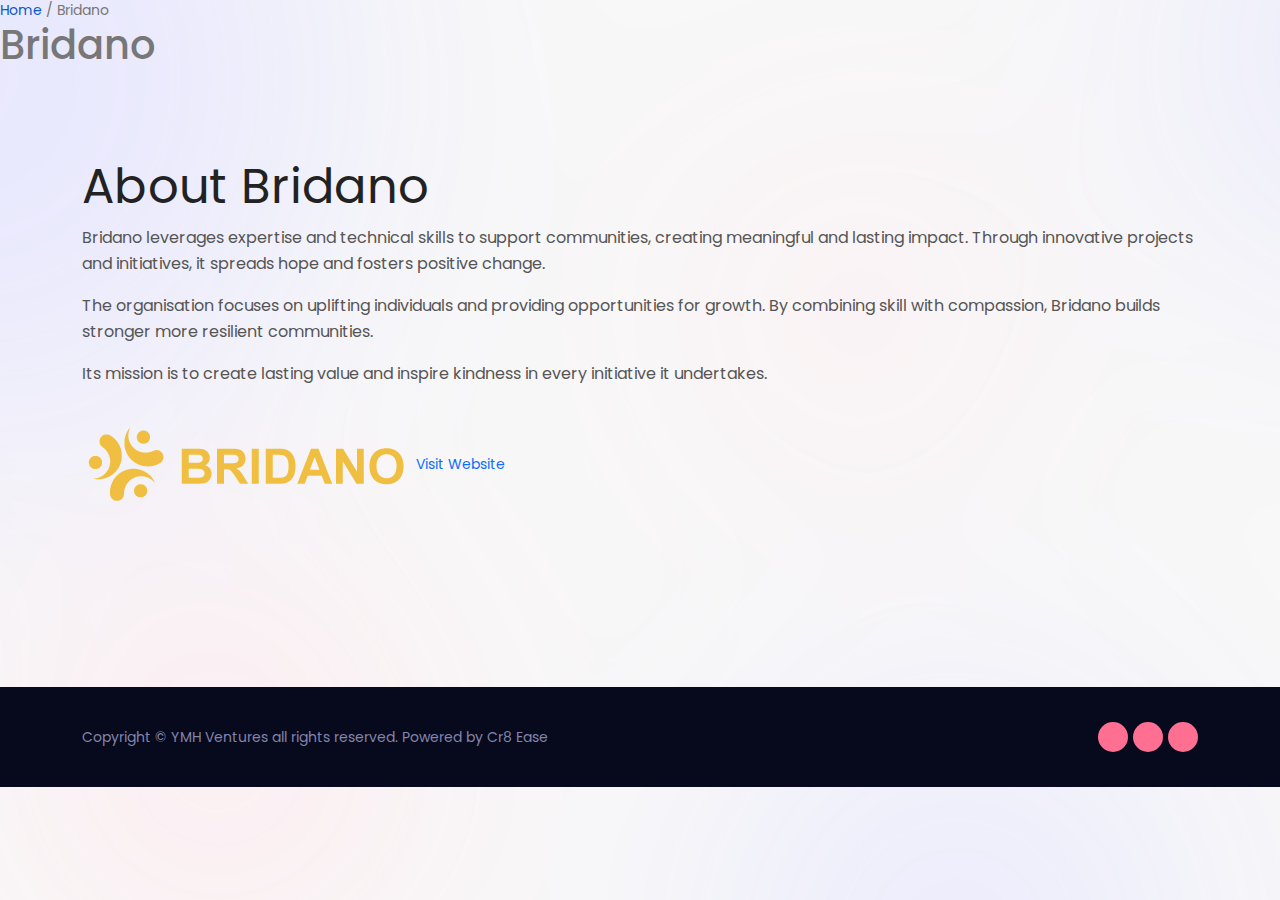
<file: bridano.html>
<!DOCTYPE html>
<html lang="en">

<head>
    <meta charset="UTF-8">
    <meta http-equiv="x-ua-compatible" content="ie=edge">
    <meta name="viewport" content="width=device-width, initial-scale=1.0, minimum-scale=1.0">

    <title> Ventures | Bridano </title>
    
    <!-- SEO Meta Tags for Blog Post -->
    <meta name="keywords"
    content="What is Ventures, YMH Ventures explanation, ventures meaning, business ventures, innovative projects, startups, entrepreneurship, technology ventures, community projects, global ventures">
    <meta name="description"
    content="Discover what 'Ventures' means and how YMH Ventures uses innovative projects, technology, and community initiatives to create meaningful impact globally.">
    <meta name="author" content="YMH Ventures">
    <!-- <meta name="generator" content="Mobirise v3.12.1, mobirise.com"> -->
    <!-- site Favicon -->
    <link rel="icon" href="assets/img/favicon/new-favicon.png" sizes="32x32">
    <link rel="apple-touch-icon" href="assets/img/favicon/new-favicon.png">
    <meta name="msapplication-TileImage" content="assets/img/favicon/new-favicon.png">

    <!-- css Font -->

    <!-- css All Plugins Files -->
    <link rel="stylesheet" href="assets/css/plugins/bootstrap.css">
    <link rel="stylesheet" href="assets/css/plugins/jquery.fancybox.min.css">
    <link rel="stylesheet" href="assets/css/plugins/slick.min.css">

    <!-- Main Style -->
    <link rel="stylesheet" href="assets/css/style.css">
    <link rel="stylesheet" href="assets/css/responsive.css">

</head>

<body>

    <!-- Loader -->
    <div id="ms-overlay">
        <div class="ms-roller">
            <div></div>
            <div></div>
            <div></div>
            <div></div>
            <div></div>
            <div></div>
            <div></div>
            <div></div>
        </div>
    </div>

    <!-- Header Start -->
    <header>
        <nav>
                <!-- <a href="javascript:void(0)" class="ms-sidebar-toggle">
                <img src="assets/img/icons/menu2.svg" class="svg_img" alt="menu">
                </a>


            <a href="javascript:void(0)" class="ms-sidebar-toggle"><img src="assets/img/icons/menu2.svg" class="svg_img"
                    alt="menu"></a> -->
             <!-- Dark mode toggle -->
            <!-- <div class="theme-toggle">
            <input type="checkbox" id="toggle-dark">
            <label for="toggle-dark" class="toggle-label">
                <span class="sun">☀️</span>
                <span class="moon">🌙</span>
            </label>
            </div> -->

        </nav>
    </header>
    <!-- Header End -->

<!-- Section 1: Breadcrumb -->
<!-- Bridano Hero Section -->
<section class="brid-hero-section">
    <div class="brid-hero-container">
        <nav class="brid-hero-breadcrumb">
            <a href="index.html">Home</a> / <span>Bridano</span>
        </nav>
        <h1 class="brid-hero-title">Bridano</h1>
    </div>
</section>

<!-- Section 2: About Bridano with Logo -->
<section class="brid-about-section padding-tb-80">
    <div class="container brid-flex">
        <!-- Left Div: Information -->
        <div class="brid-about-left">
            <div class="brid-about-heading">
                <h2>About Bridano</h2>
            </div>
            <p>Bridano leverages expertise and technical skills to support communities, creating meaningful and lasting impact. Through innovative projects and initiatives, it spreads hope and fosters positive change.</p>
            <p>The organisation focuses on uplifting individuals and providing opportunities for growth. By combining skill with compassion, Bridano builds stronger more resilient communities.</p>
            <p>Its mission is to create lasting value and inspire kindness in every initiative it undertakes.</p>
        </div>
        <!-- Right Div: Logo and Button -->
        <div class="brid-about-right">
            <img src="assets/img/portfolio/bridano-logo2.png" alt="Bridano Logo" class="brid-logo">
            <a href="https://bridano.com" target="_blank" class="brid-btn-primary">Visit Website</a>
        </div>
    </div>
</section>




    <!-- Start Footer -->
    <footer class="margin-t-80">
        <div class="container">
            <div class="ms-footer-detail">
                <div class="ms-copy">
                    <!-- Copyright © <a class="site-name" href="index.html">Masterly</a>  -->
                    Copyright © YMH Ventures all rights reserved. Powered by Cr8 Ease
                </div>
                <div class="ms-social">
                    <ul>
                        <li><a href="https://www.facebook.com/" target="_blank"><i class="fa fa-facebook"
                                    aria-hidden="true"></i></a></li>
                        <li><a href="https://www.instagram.com/" target="_blank"><i class="fa fa-instagram"
                                    aria-hidden="true"></i></a></li>
                        <li><a href="https://linkedin.com/" target="_blank"><i class="fa fa-linkedin"
                                    aria-hidden="true"></i></a></li>
                    </ul>
                </div>
            </div>
        </div>
    </footer>
    <!-- End Footer -->
    
        <!-- Back to top -->
    <div class="progress-wrap">
        <i class="fa fa-arrow-up" aria-hidden="true"></i>
        <svg class="progress-circle svg-content" width="100%" height="100%" viewBox="-1 -1 102 102">
            <path d="M50,1 a49,49 0 0,1 0,98 a49,49 0 0,1 0,-98" />
        </svg>
    </div>
    <!-- Back to top -->

    <!-- Vendor JS -->
                                 <!-- Target blank not working, to open in new tabs we used this script -->

    <script src="assets/js/vendor/jquery-3.1.1.min.js"></script>
    <script src="assets/js/vendor/bootstrap.bundle.min.js"></script>
    <script src="assets/js/vendor/tilt.jquery.js"></script>
    <script src="assets/js/vendor/mixitup.min.js"></script>
    <script src="assets/js/vendor/jquery.fancybox.min.js"></script>
    <script src="assets/js/vendor/slick.min.js"></script>
    <script src="assets/js/vendor/fontawesome.js"></script>

    <!-- Scroll button animation for mouse hover Js -->
    <script src="assets/js/vendor/tweenmax.min.js"></script>

    <!-- Site Main Js -->
    <script src="assets/js/script.js"></script>


</body>

</html>
</file>
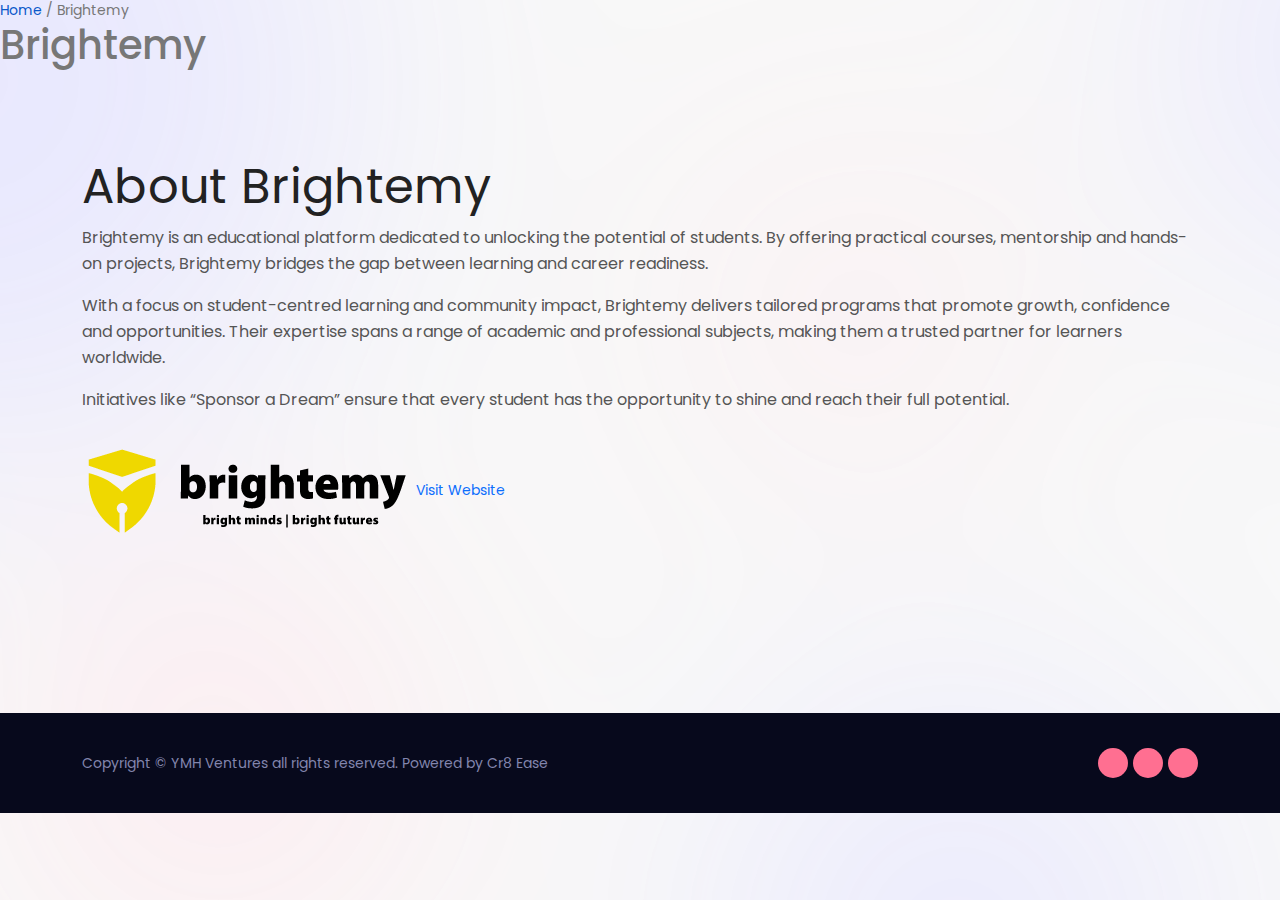
<file: brightemy.html>
<!DOCTYPE html>
<html lang="en">

<head>
    <meta charset="UTF-8">
    <meta http-equiv="x-ua-compatible" content="ie=edge">
    <meta name="viewport" content="width=device-width, initial-scale=1.0, minimum-scale=1.0">

    <title> Ventures | Brightemy </title>
    
    <!-- SEO Meta Tags for Blog Post -->
    <meta name="keywords"
    content="What is Ventures, YMH Ventures explanation, ventures meaning, business ventures, innovative projects, startups, entrepreneurship, technology ventures, community projects, global ventures">
    <meta name="description"
    content="Discover what 'Ventures' means and how YMH Ventures uses innovative projects, technology, and community initiatives to create meaningful impact globally.">
    <meta name="author" content="YMH Ventures">
    <!-- <meta name="generator" content="Mobirise v3.12.1, mobirise.com"> -->
    <!-- site Favicon -->
    <link rel="icon" href="assets/img/favicon/new-favicon.png" sizes="32x32">
    <link rel="apple-touch-icon" href="assets/img/favicon/new-favicon.png">
    <meta name="msapplication-TileImage" content="assets/img/favicon/new-favicon.png">

    <!-- css Font -->

    <!-- css All Plugins Files -->
    <link rel="stylesheet" href="assets/css/plugins/bootstrap.css">
    <link rel="stylesheet" href="assets/css/plugins/jquery.fancybox.min.css">
    <link rel="stylesheet" href="assets/css/plugins/slick.min.css">

    <!-- Main Style -->
    <link rel="stylesheet" href="assets/css/style.css">
    <link rel="stylesheet" href="assets/css/responsive.css">

</head>

<body>

    <!-- Loader -->
    <div id="ms-overlay">
        <div class="ms-roller">
            <div></div>
            <div></div>
            <div></div>
            <div></div>
            <div></div>
            <div></div>
            <div></div>
            <div></div>
        </div>
    </div>

    <!-- Header Start -->
    <header>
        <nav>
                <!-- <a href="javascript:void(0)" class="ms-sidebar-toggle">
                <img src="assets/img/icons/menu2.svg" class="svg_img" alt="menu">
                </a>


            <a href="javascript:void(0)" class="ms-sidebar-toggle"><img src="assets/img/icons/menu2.svg" class="svg_img"
                    alt="menu"></a> -->
             <!-- Dark mode toggle -->
            <!-- <div class="theme-toggle">
            <input type="checkbox" id="toggle-dark">
            <label for="toggle-dark" class="toggle-label">
                <span class="sun">☀️</span>
                <span class="moon">🌙</span>
            </label>
            </div> -->

        </nav>
    </header>
    <!-- Header End -->

    <!-- Section 1: Breadcrumb -->
<!-- Brightemy Hero Section -->
<section class="br-hero-section">
    <div class="br-hero-container">
        <nav class="br-hero-breadcrumb">
            <a href="index.html">Home</a> / <span>Brightemy</span>
        </nav>
        <h1 class="br-hero-title">Brightemy</h1>
    </div>
</section>

<!-- Section 2: About Brightemy with Logo -->
<section class="br-about-section padding-tb-80">
    <div class="container br-flex">
        <!-- Left Div: Information -->
        <div class="br-about-left">
            <div class="br-about-heading">
                <h2>About Brightemy</h2>
            </div>
            <p>Brightemy is an educational platform dedicated to unlocking the potential of students. By offering practical courses, mentorship and hands-on projects, Brightemy bridges the gap between learning and career readiness.</p>
            <p>With a focus on student-centred learning and community impact, Brightemy delivers tailored programs that promote growth, confidence and opportunities. Their expertise spans a range of academic and professional subjects, making them a trusted partner for learners worldwide.</p>
            <p>Initiatives like “Sponsor a Dream” ensure that every student has the opportunity to shine and reach their full potential.</p>
        </div>
        <!-- Right Div: Logo and Button -->
        <div class="br-about-right">
            <img src="assets/img/portfolio/brightemy-logo2.png" alt="Brightemy Logo" class="br-logo">
            <a href="https://brightemy.com" target="_blank" class="br-btn-primary">Visit Website</a>
        </div>
    </div>
</section>






    <!-- Start Footer -->
    <footer class="margin-t-80">
        <div class="container">
            <div class="ms-footer-detail">
                <div class="ms-copy">
                    <!-- Copyright © <a class="site-name" href="index.html">Masterly</a>  -->
                    Copyright © YMH Ventures all rights reserved. Powered by Cr8 Ease
                </div>
                <div class="ms-social">
                    <ul>
                        <li><a href="https://www.facebook.com/" target="_blank"><i class="fa fa-facebook"
                                    aria-hidden="true"></i></a></li>
                        <li><a href="https://www.instagram.com/" target="_blank"><i class="fa fa-instagram"
                                    aria-hidden="true"></i></a></li>
                        <li><a href="https://linkedin.com/" target="_blank"><i class="fa fa-linkedin"
                                    aria-hidden="true"></i></a></li>
                    </ul>
                </div>
            </div>
        </div>
    </footer>
    <!-- End Footer -->
    
        <!-- Back to top -->
    <div class="progress-wrap">
        <i class="fa fa-arrow-up" aria-hidden="true"></i>
        <svg class="progress-circle svg-content" width="100%" height="100%" viewBox="-1 -1 102 102">
            <path d="M50,1 a49,49 0 0,1 0,98 a49,49 0 0,1 0,-98" />
        </svg>
    </div>
    <!-- Back to top -->

    <!-- Vendor JS -->
                                 <!-- Target blank not working, to open in new tabs we used this script -->

    <script src="assets/js/vendor/jquery-3.1.1.min.js"></script>
    <script src="assets/js/vendor/bootstrap.bundle.min.js"></script>
    <script src="assets/js/vendor/tilt.jquery.js"></script>
    <script src="assets/js/vendor/mixitup.min.js"></script>
    <script src="assets/js/vendor/jquery.fancybox.min.js"></script>
    <script src="assets/js/vendor/slick.min.js"></script>
    <script src="assets/js/vendor/fontawesome.js"></script>

    <!-- Scroll button animation for mouse hover Js -->
    <script src="assets/js/vendor/tweenmax.min.js"></script>

    <!-- Site Main Js -->
    <script src="assets/js/script.js"></script>


</body>

</html>
</file>
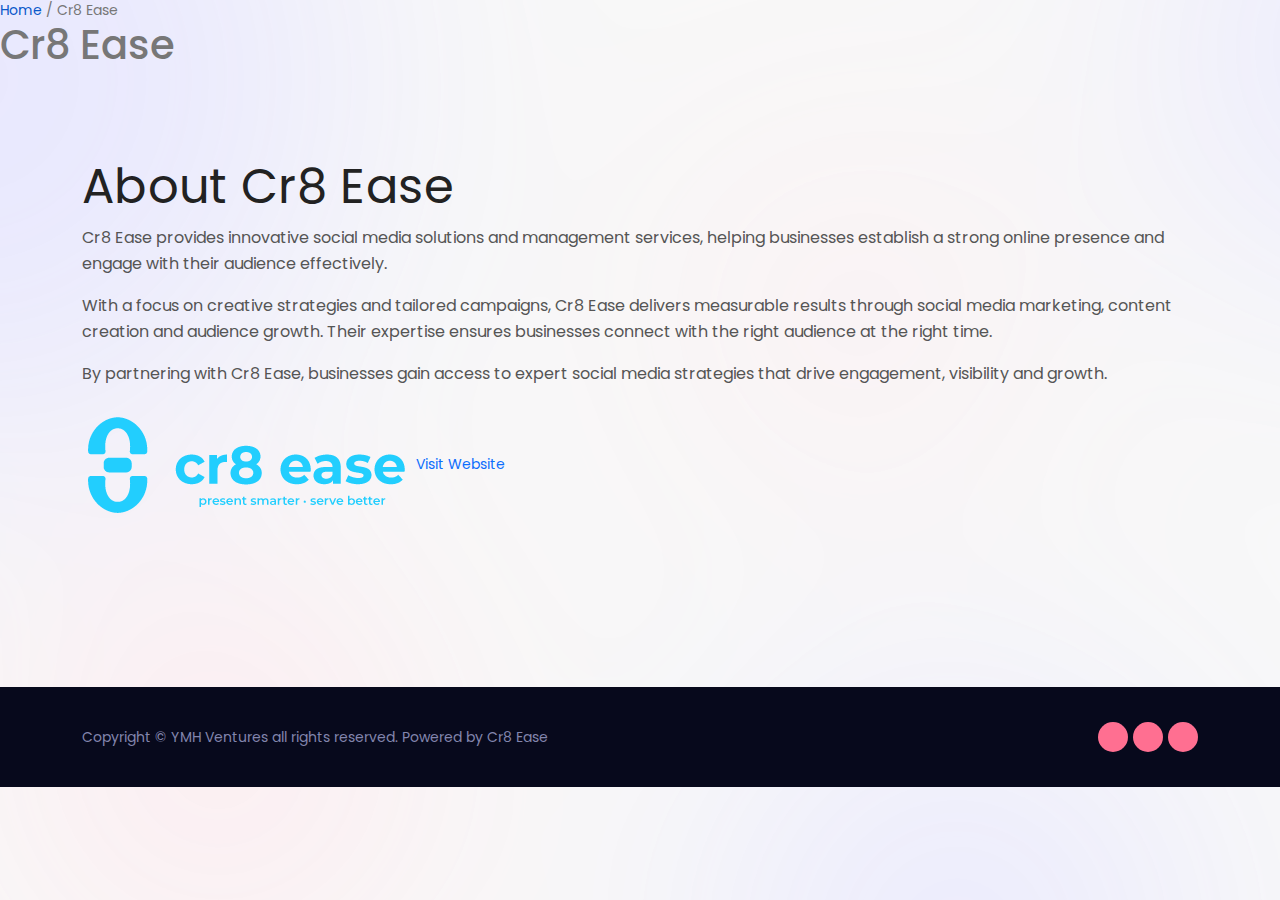
<file: cr8ease.html>
<!DOCTYPE html>
<html lang="en">

<head>
    <meta charset="UTF-8">
    <meta http-equiv="x-ua-compatible" content="ie=edge">
    <meta name="viewport" content="width=device-width, initial-scale=1.0, minimum-scale=1.0">

    <title> Ventures | Cr8 Ease</title>
    
    <!-- SEO Meta Tags for Blog Post -->
    <meta name="keywords"
    content="What is Ventures, YMH Ventures explanation, ventures meaning, business ventures, innovative projects, startups, entrepreneurship, technology ventures, community projects, global ventures">
    <meta name="description"
    content="Discover what 'Ventures' means and how YMH Ventures uses innovative projects, technology, and community initiatives to create meaningful impact globally.">
    <meta name="author" content="YMH Ventures">
    <!-- <meta name="generator" content="Mobirise v3.12.1, mobirise.com"> -->
    <!-- site Favicon -->
    <link rel="icon" href="assets/img/favicon/new-favicon.png" sizes="32x32">
    <link rel="apple-touch-icon" href="assets/img/favicon/new-favicon.png">
    <meta name="msapplication-TileImage" content="assets/img/favicon/new-favicon.png">

    <!-- css Font -->

    <!-- css All Plugins Files -->
    <link rel="stylesheet" href="assets/css/plugins/bootstrap.css">
    <link rel="stylesheet" href="assets/css/plugins/jquery.fancybox.min.css">
    <link rel="stylesheet" href="assets/css/plugins/slick.min.css">

    <!-- Main Style -->
    <link rel="stylesheet" href="assets/css/style.css">
    <link rel="stylesheet" href="assets/css/responsive.css">

</head>

<body>

    <!-- Loader -->
    <div id="ms-overlay">
        <div class="ms-roller">
            <div></div>
            <div></div>
            <div></div>
            <div></div>
            <div></div>
            <div></div>
            <div></div>
            <div></div>
        </div>
    </div>

    <!-- Header Start -->
    <header>
        <nav>
                <!-- <a href="javascript:void(0)" class="ms-sidebar-toggle">
                <img src="assets/img/icons/menu2.svg" class="svg_img" alt="menu">
                </a>


            <a href="javascript:void(0)" class="ms-sidebar-toggle"><img src="assets/img/icons/menu2.svg" class="svg_img"
                    alt="menu"></a> -->
             <!-- Dark mode toggle -->
            <!-- <div class="theme-toggle">
            <input type="checkbox" id="toggle-dark">
            <label for="toggle-dark" class="toggle-label">
                <span class="sun">☀️</span>
                <span class="moon">🌙</span>
            </label>
            </div> -->

        </nav>
    </header>
    <!-- Header End -->

<!-- Section 1: Breadcrumb -->
<!-- Cr8 Ease Hero Section -->
<section class="cr8-hero-section">
    <div class="cr8-hero-container">
        <nav class="cr8-hero-breadcrumb">
            <a href="index.html">Home</a> / <span>Cr8 Ease</span>
        </nav>
        <h1 class="cr8-hero-title">Cr8 Ease</h1>
    </div>
</section>

<!-- Section 2: About Cr8 Ease with Logo -->
<section class="cr8-about-section padding-tb-80">
    <div class="container cr8-flex">
        <!-- Left Div: Information -->
        <div class="cr8-about-left">
            <div class="cr8-about-heading">
                <h2>About Cr8 Ease</h2>
            </div>
            <p>Cr8 Ease provides innovative social media solutions and management services, helping businesses establish a strong online presence and engage with their audience effectively.</p>
            <p>With a focus on creative strategies and tailored campaigns, Cr8 Ease delivers measurable results through social media marketing, content creation and audience growth. Their expertise ensures businesses connect with the right audience at the right time.</p>
            <p>By partnering with Cr8 Ease, businesses gain access to expert social media strategies that drive engagement, visibility and growth.</p>
        </div>
        <!-- Right Div: Logo and Button -->
        <div class="cr8-about-right">
            <img src="assets/img/portfolio/cr8ease-logo2.png" alt="Cr8 Ease Logo" class="cr8-logo">
            <a href="https://cr8ease.com" target="_blank" class="cr8-btn-primary">Visit Website</a>
        </div>
    </div>
</section>







    <!-- Start Footer -->
    <footer class="margin-t-80">
        <div class="container">
            <div class="ms-footer-detail">
                <div class="ms-copy">
                    <!-- Copyright © <a class="site-name" href="index.html">Masterly</a>  -->
                    Copyright © YMH Ventures all rights reserved. Powered by Cr8 Ease
                </div>
                <div class="ms-social">
                    <ul>
                        <li><a href="https://www.facebook.com/" target="_blank"><i class="fa fa-facebook"
                                    aria-hidden="true"></i></a></li>
                        <li><a href="https://www.instagram.com/" target="_blank"><i class="fa fa-instagram"
                                    aria-hidden="true"></i></a></li>
                        <li><a href="https://linkedin.com/" target="_blank"><i class="fa fa-linkedin"
                                    aria-hidden="true"></i></a></li>
                    </ul>
                </div>
            </div>
        </div>
    </footer>
    <!-- End Footer -->
    
        <!-- Back to top -->
    <div class="progress-wrap">
        <i class="fa fa-arrow-up" aria-hidden="true"></i>
        <svg class="progress-circle svg-content" width="100%" height="100%" viewBox="-1 -1 102 102">
            <path d="M50,1 a49,49 0 0,1 0,98 a49,49 0 0,1 0,-98" />
        </svg>
    </div>
    <!-- Back to top -->

    <!-- Vendor JS -->
                                 <!-- Target blank not working, to open in new tabs we used this script -->

    <script src="assets/js/vendor/jquery-3.1.1.min.js"></script>
    <script src="assets/js/vendor/bootstrap.bundle.min.js"></script>
    <script src="assets/js/vendor/tilt.jquery.js"></script>
    <script src="assets/js/vendor/mixitup.min.js"></script>
    <script src="assets/js/vendor/jquery.fancybox.min.js"></script>
    <script src="assets/js/vendor/slick.min.js"></script>
    <script src="assets/js/vendor/fontawesome.js"></script>

    <!-- Scroll button animation for mouse hover Js -->
    <script src="assets/js/vendor/tweenmax.min.js"></script>

    <!-- Site Main Js -->
    <script src="assets/js/script.js"></script>


</body>
</html>
</file>
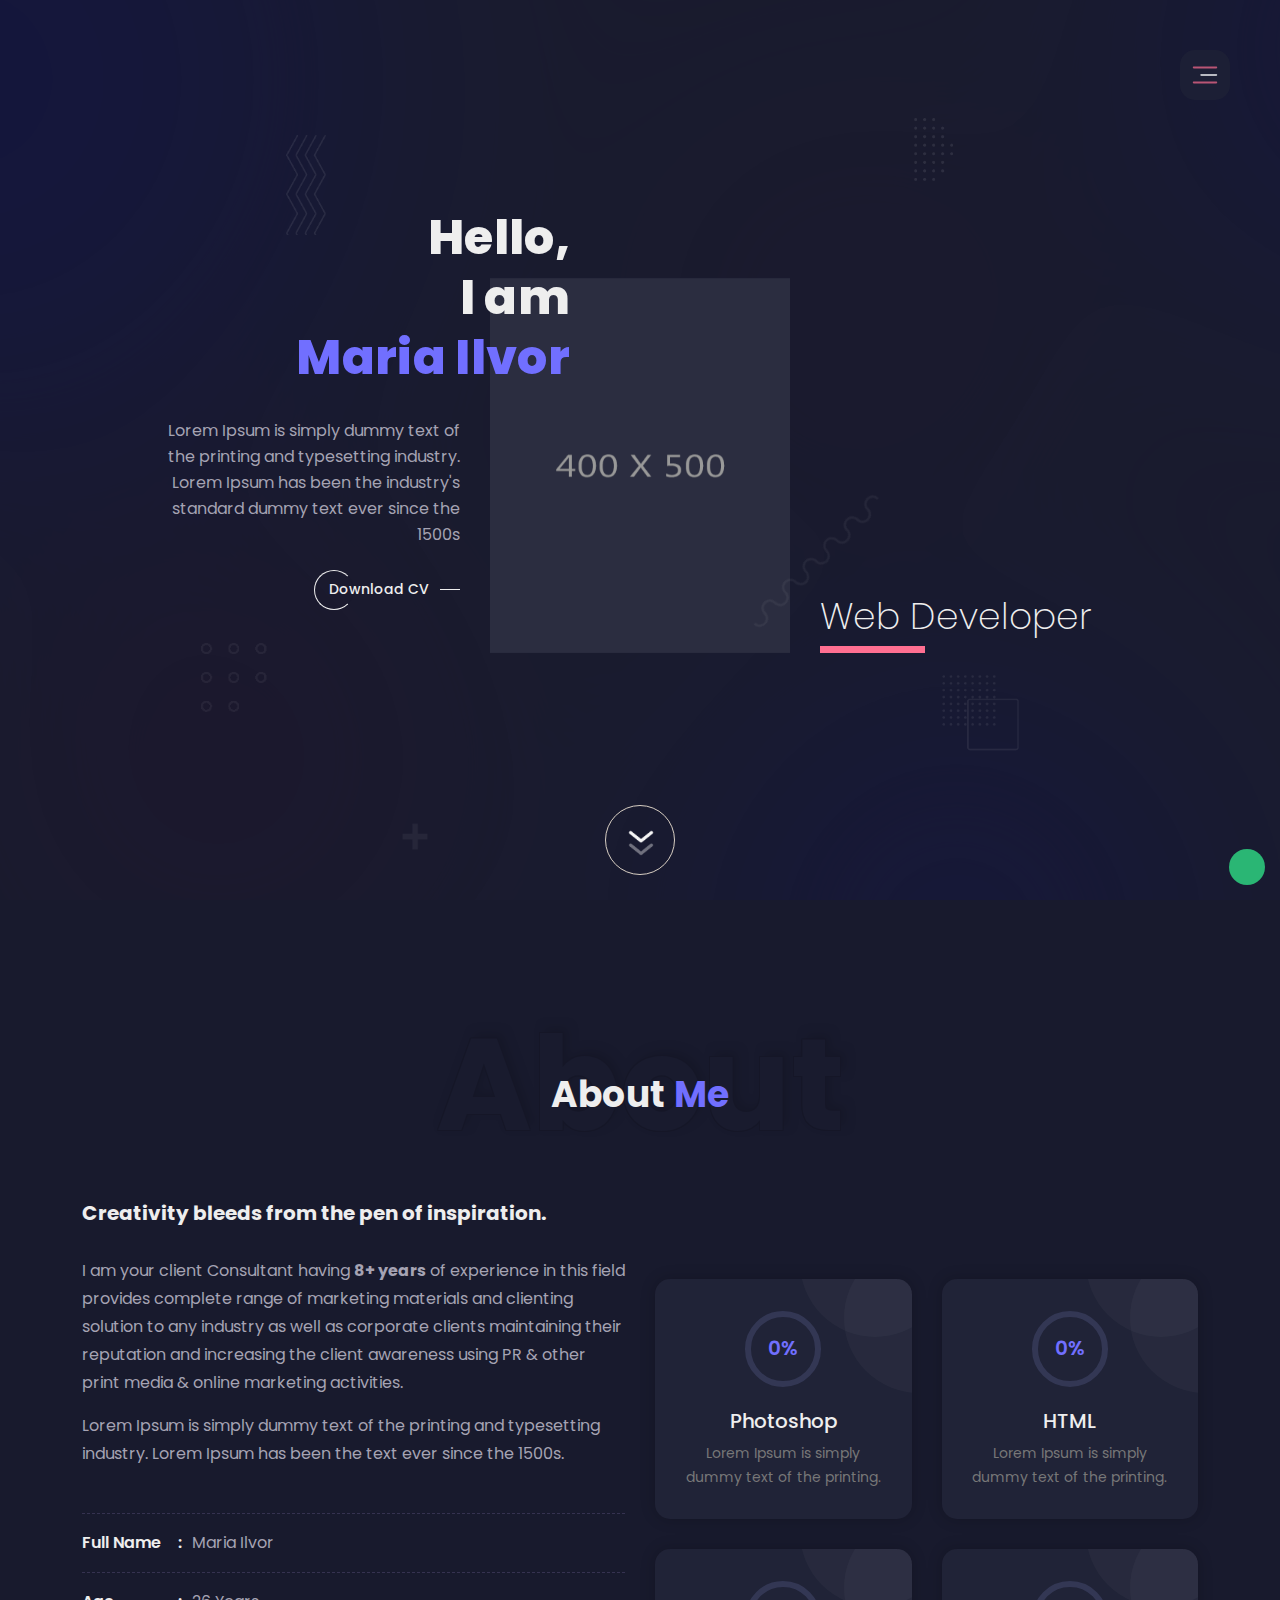
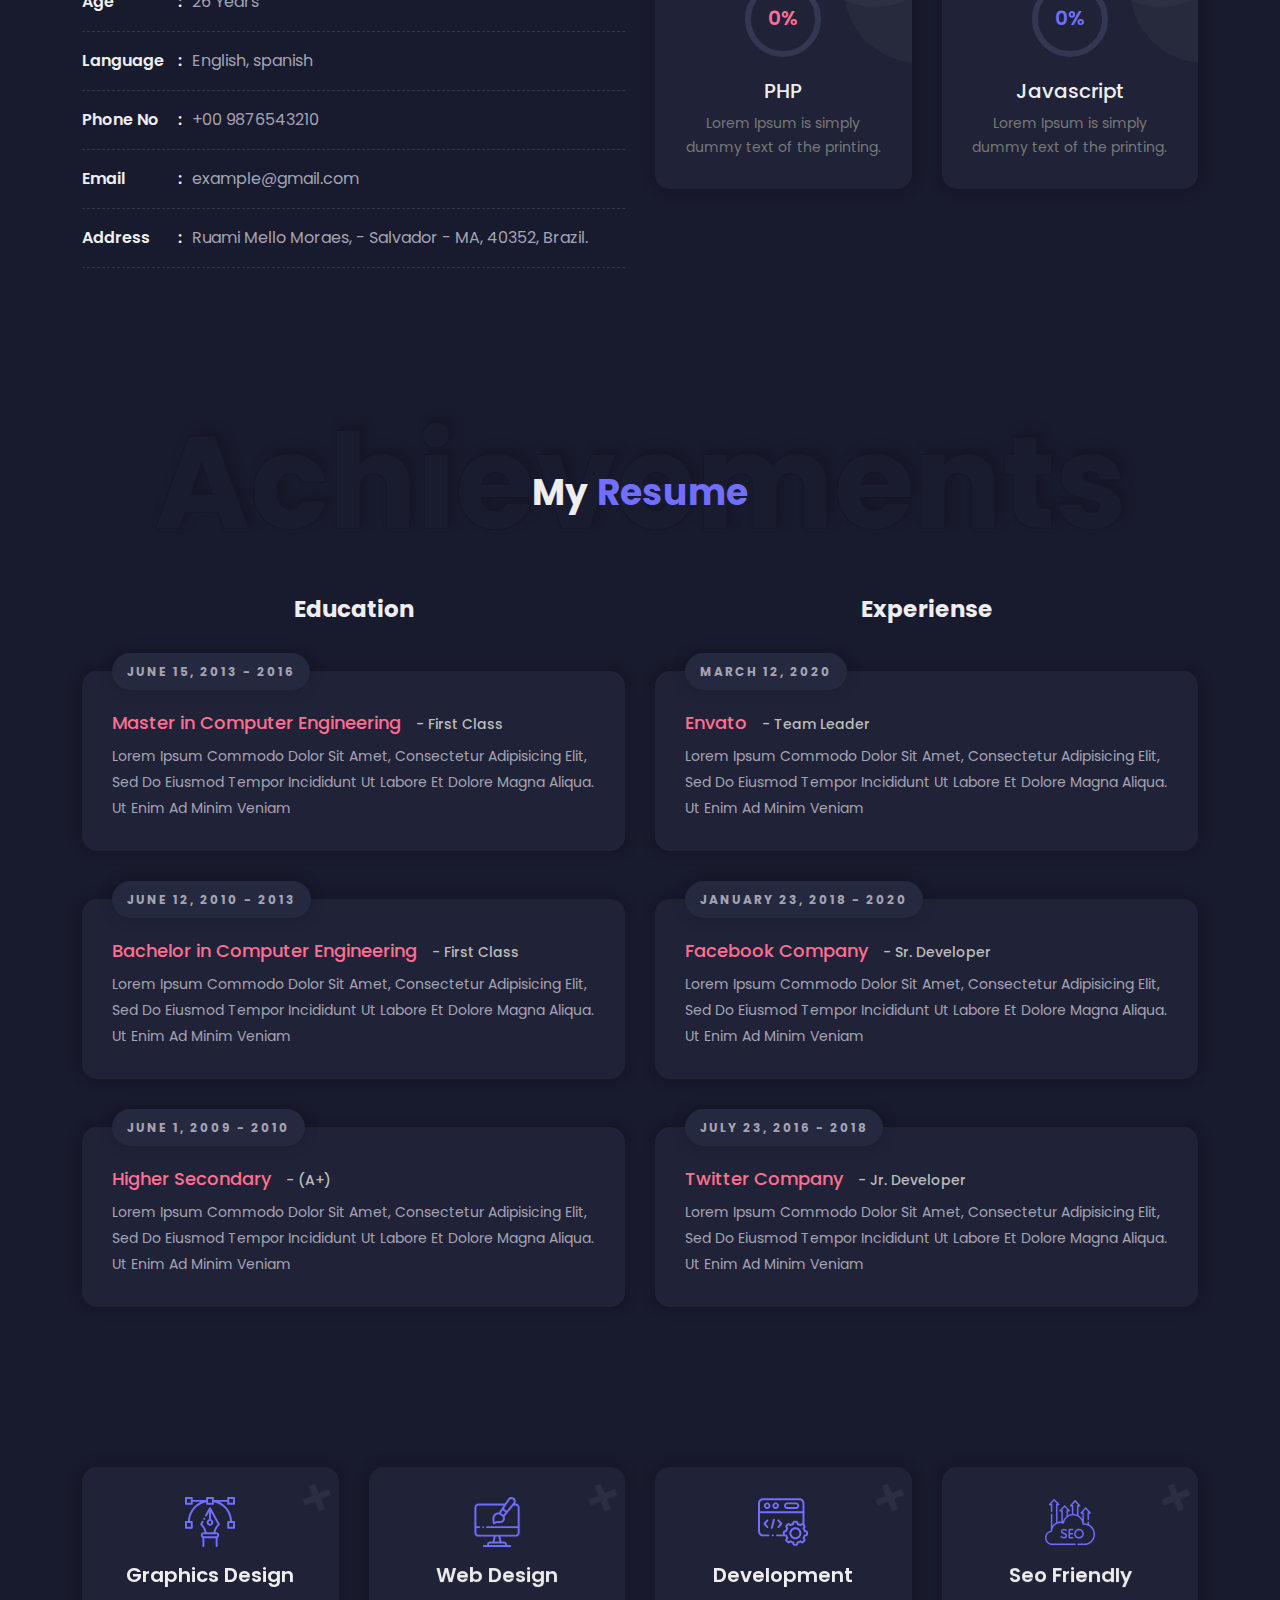
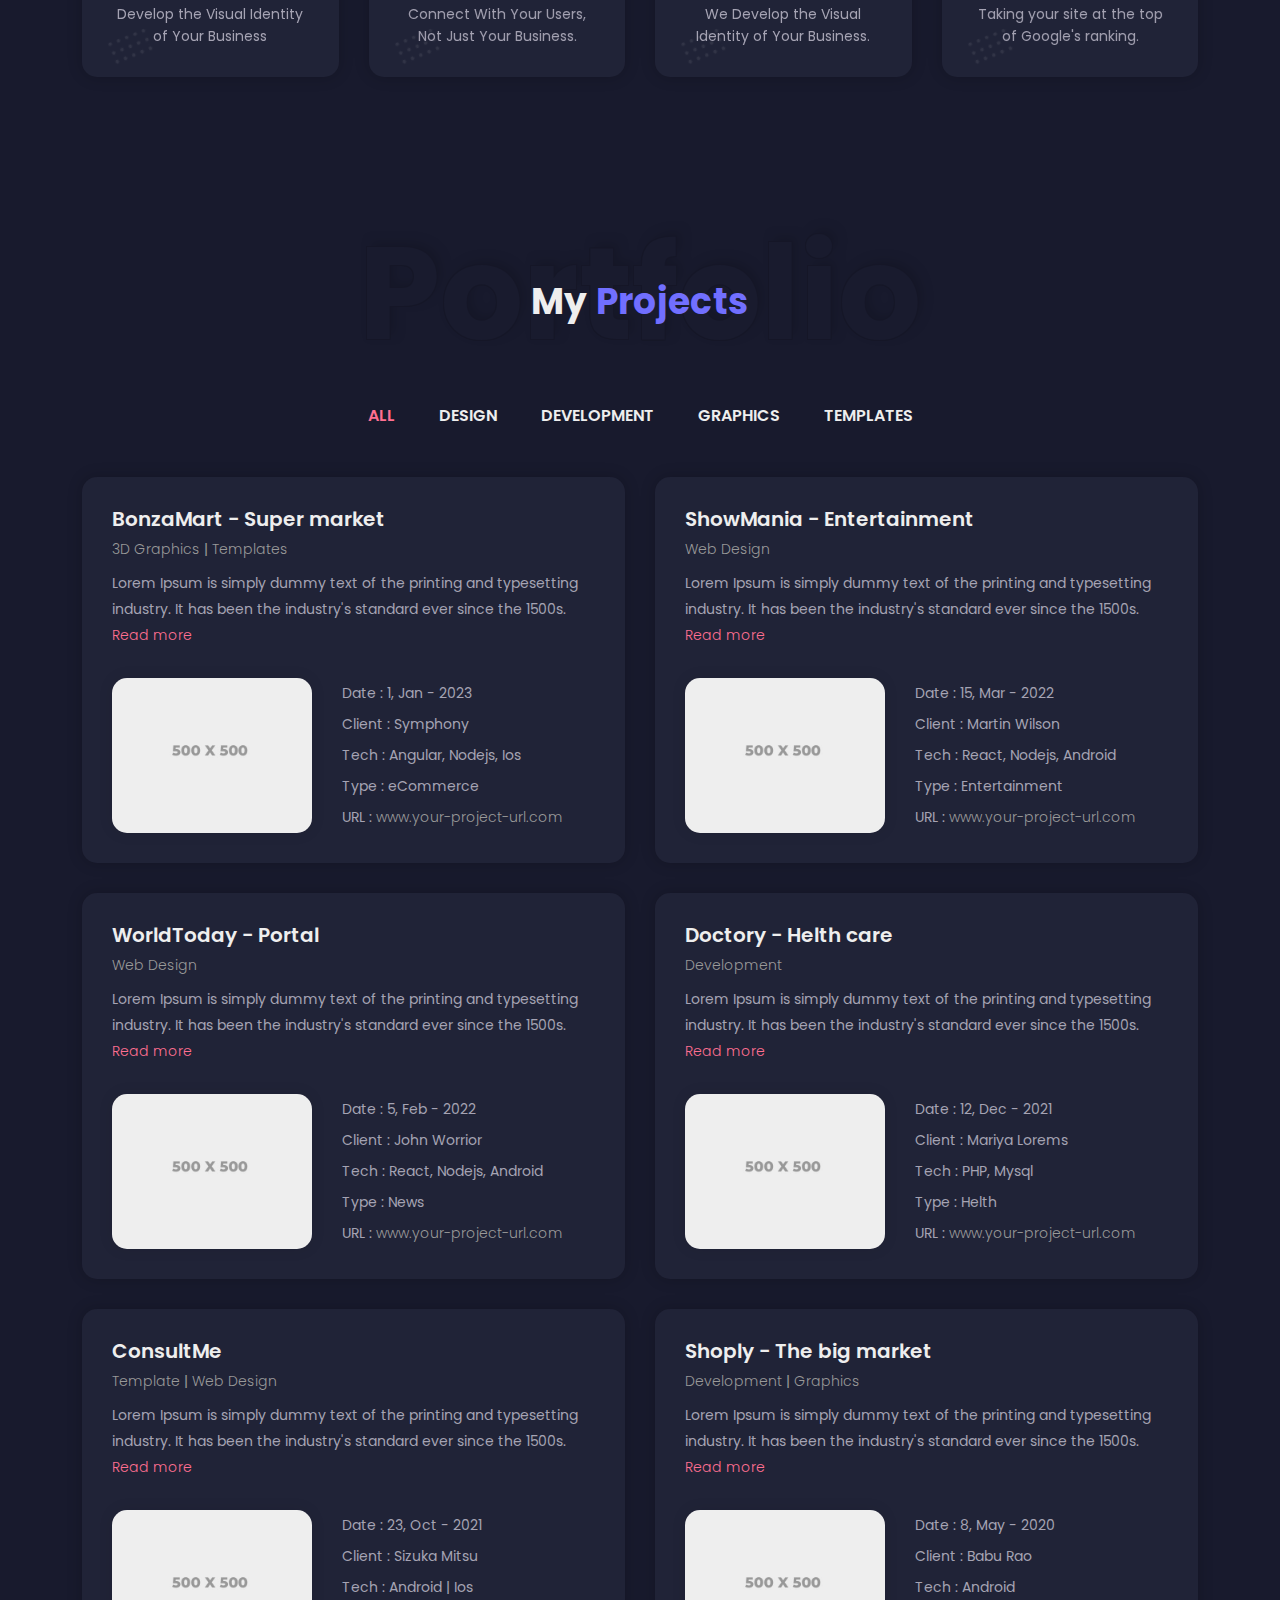
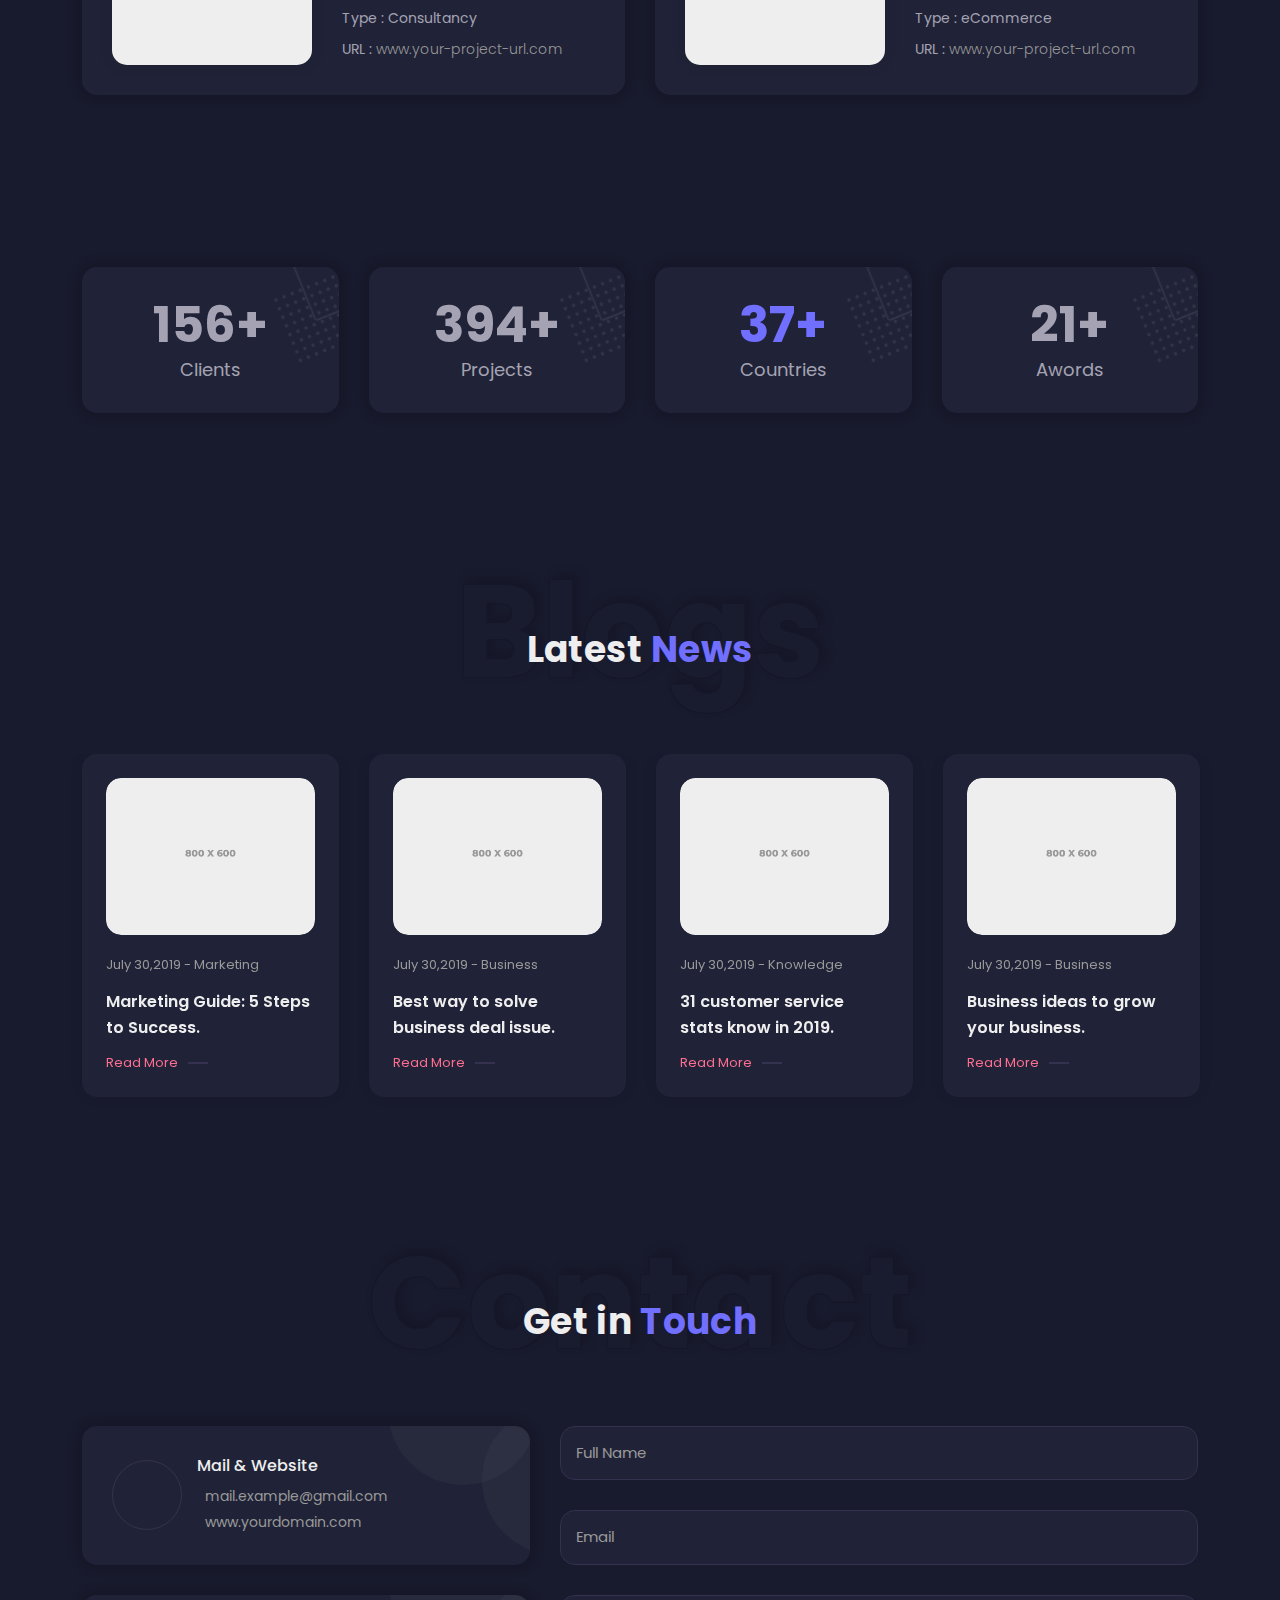
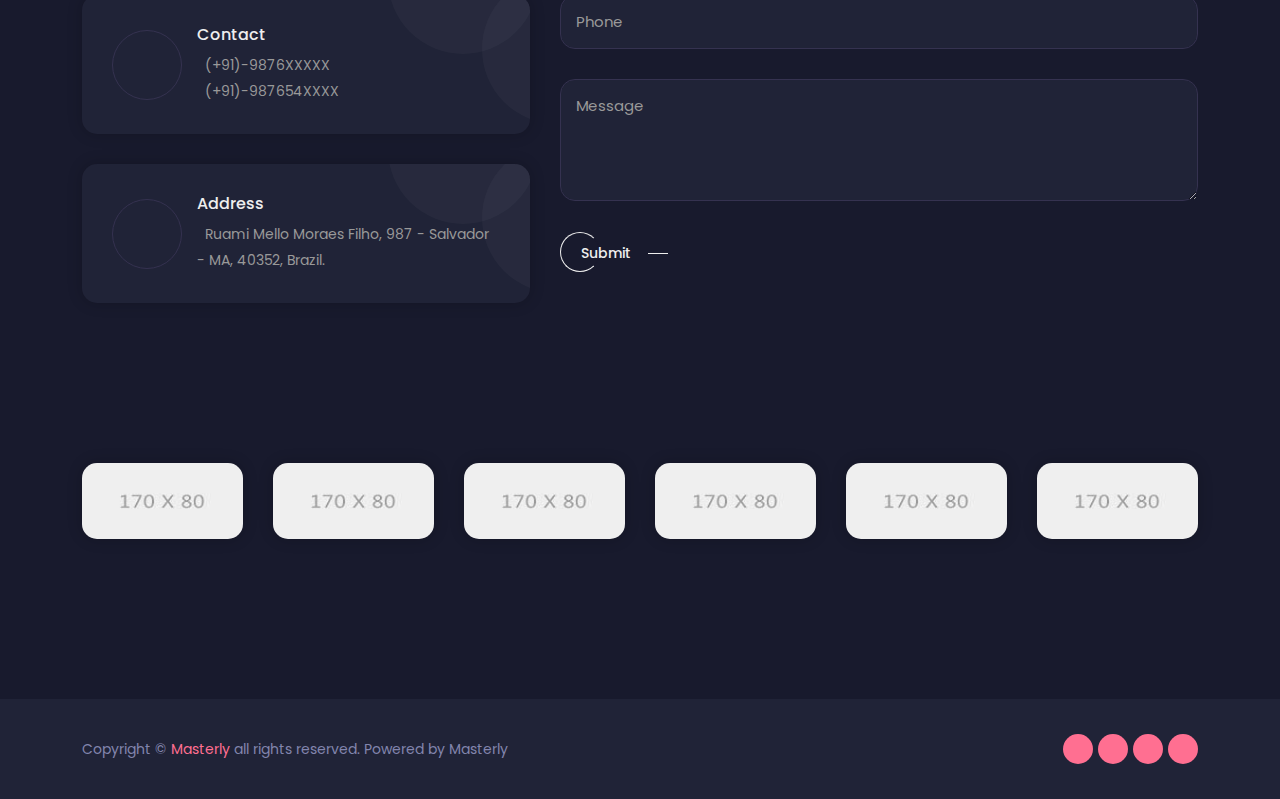
<file: dark.html>
<!--========================================================= 
Item Name: Masterly - Personal Portfolio One Page HTML Template.
Author: ashishmaraviya
Version: 2
Copyright 2023
Author URI: https://themeforest.net/user/ashishmaraviya
============================================================-->
<!DOCTYPE html>
<html lang="en">

<head>
    <meta charset="UTF-8">
    <meta http-equiv="x-ua-compatible" content="ie=edge">
    <meta name="viewport" content="width=device-width, initial-scale=1.0, minimum-scale=1.0">

    <title>Masterly - Personal Portfolio One Page HTML Template</title>
    <meta name="keywords"
        content="personal portfolio, cv, resume, agency, bootstrap, clean, cv, designer, developer, freelancer, modern, one page portfolio, onepage, personal portfolio, responsive, resume, vcard">
    <meta name="description" content="Unique Personal Portfolio HTML Template">
    <meta name="author" content="ashishmaraviya">
    <meta name="generator" content="Mobirise v3.12.1, mobirise.com">
    <!-- site Favicon -->
    <link rel="icon" href="assets/img/favicon/favicon.png" sizes="32x32">
    <link rel="apple-touch-icon" href="assets/img/favicon/favicon.png">
    <meta name="msapplication-TileImage" content="assets/img/favicon/favicon.png">

    <!-- css Font -->

    <!-- css All Plugins Files -->
    <link rel="stylesheet" href="assets/css/plugins/bootstrap.css">
    <link rel="stylesheet" href="assets/css/plugins/jquery.fancybox.min.css">
    <link rel="stylesheet" href="assets/css/plugins/slick.min.css">

    <!-- Main Style -->
    <link rel="stylesheet" href="assets/css/dark.css">
    <link rel="stylesheet" href="assets/css/responsive.css">

</head>

<body>

    <!-- Loader -->
    <div id="ms-overlay">
        <div class="ms-roller">
            <div></div>
            <div></div>
            <div></div>
            <div></div>
            <div></div>
            <div></div>
            <div></div>
            <div></div>
        </div>
    </div>

    <!-- Header Start -->
    <header>
        <nav>
            <a href="javascript:void(0)" class="ms-sidebar-toggle"><img src="assets/img/icons/menu.svg" class="svg_img"
                    alt="menu"></a>
        </nav>
    </header>
    <!-- Header End -->

    <!-- Sidebar Start -->
    <div class="ms-sidebar-overlay"></div>
    <div class="ms-sidebar">
        <div class="menu-list">
            <a href="javascript:void(0)" class="close-sidebar">×</a>
            <ul class="navbar-nav mb-2 ml-auto" id="top-menu">
                <li class="nav-item active">
                    <a class="nav-link ms-nav" aria-current="page" href="#home">Home</a>
                </li>
                <li class="nav-item">
                    <a class="nav-link ms-nav" href="#about">About</a>
                </li>
                <li class="nav-item">
                    <a class="nav-link ms-nav" href="#experience">Experience</a>
                </li>
                <li class="nav-item">
                    <a class="nav-link ms-nav" href="#service">Service</a>
                </li>
                <li class="nav-item">
                    <a class="nav-link ms-nav" href="#portfolio">Portfolio</a>
                </li>
                <li class="nav-item">
                    <a class="nav-link ms-nav" href="#news">News</a>
                </li>
                <li class="nav-item">
                    <a class="nav-link ms-nav" href="#contact">Contacts</a>
                </li>
            </ul>
        </div>
    </div>
    <!-- Sidebar End -->

    <!-- Hero Start -->
    <section id="home" class="ms-hero margin-b-50">
        <div class="ms-diamond-1"></div>
        <div class="ms-diamond-2"></div>
        <div class="ms-diamond-3"></div>
        <div class="ms-diamond-4"></div>
        <div class="ms-diamond-5"></div>
        <div class="ms-diamond-6"></div>
        <div class="container">
            <div class="hero-content">
                <div class="hero-item static">
                    <div class="ms-hero-detail">
                        <h2 class="ms-hero-title title-right-overflow"><span>Hello, <br> I am<br> <span
                                    class="name">&nbsp; Maria Ilvor</span></span>
                        </h2>
                        <p class="ms-hero-detail">Lorem Ipsum is simply
                            dummy text of the printing and typesetting industry. Lorem Ipsum has been the industry's
                            standard dummy text ever since the 1500s</p>
                        <a href="" class="ms-learn-more-right">
                            <span class="text">Download CV</span>
                        </a>
                    </div>
                    <div class="ms-hero-img">
                        <div class="ms-card" data-tilt>
                            <img src="assets/img/hero/my-img-dark.png" alt="vasantbhai">
                        </div>
                    </div>
                    <div class="ms-hero-name">
                        <h3><span>Web Developer</span></h3>
                    </div>
                </div>
                <div class="art"></div>
            </div>
        </div>
        <div class="scroll-next" data-scroll="about">
            <div class="ms-container">
                <span class="menu">
                    <span class="text"></span>
                    <span class="circle"></span>
                </span>
            </div>
        </div>
    </section>
    <!-- Hero End -->

    <!-- About section -->
    <section id="about" class="ms-about padding-tb-80 sec-bg">
        <div class="container">
            <div class="row">
                <div class="section-title">
                    <h2>About<span> Me</span></h2>
                    <span class="ligh-title">About</span>
                </div>
                <div class="col-lg-6">
                    <div class="ms-about-detail m-b-991">
                        <h4>Creativity bleeds from the pen of inspiration.</h4>
                        <p class="ms-text">I am your client Consultant having <b>8+ years</b> of experience in this
                            field
                            provides complete range of marketing materials and clienting solution to any industry as
                            well
                            as corporate clients maintaining their reputation and increasing the client awareness using
                            PR & other print media & online marketing activities.</p>
                        <p class="ms-text">Lorem Ipsum is simply dummy text of the printing and typesetting industry.
                            Lorem Ipsum has been the text ever since the 1500s.</p>
                        <div class="ms-about-info">
                            <ul class="m-r-30">
                                <li><span class="title">Full Name<b>:</b></span>Maria Ilvor</li>
                                <li><span class="title">Age<b>:</b></span>26 Years</li>
                                <li><span class="title">Language<b>:</b></span>English, spanish</li>
                                <li><span class="title">Phone No<b>:</b></span>+00 9876543210</li>
                                <li><span class="title">Email<b>:</b></span>example@gmail.com</li>
                                <li><span class="title">Address<b>:</b></span><span>Ruami Mello Moraes, - Salvador - MA,
                                        40352, Brazil.</span></li>
                            </ul>
                        </div>
                    </div>
                </div>
                <div class="col-lg-6">
                    <div class="ms-skill-progress">
                        <div class="row m-b-minus-30px">
                            <div class="col-md-6">
                                <div class="ms-box">
                                    <svg class="progress noselect" data-progress="87" x="0px" y="0px"
                                        viewBox="0 0 80 80">
                                        <path class="track" d="M5,40a35,35 0 1,0 70,0a35,35 0 1,0 -70,0" />
                                        <path class="fill" d="M5,40a35,35 0 1,0 70,0a35,35 0 1,0 -70,0" />
                                        <text class="value" x="50%" y="58%">0%</text>
                                    </svg>
                                    <h3>Photoshop</h3>
                                    <p>Lorem Ipsum is simply dummy text of the printing.</p>
                                </div>
                            </div>
                            <div class="col-md-6">
                                <div class="ms-box">
                                    <svg class="progress noselect" data-progress="80" x="0px" y="0px"
                                        viewBox="0 0 80 80">
                                        <path class="track" d="M5,40a35,35 0 1,0 70,0a35,35 0 1,0 -70,0" />
                                        <path class="fill" d="M5,40a35,35 0 1,0 70,0a35,35 0 1,0 -70,0" />
                                        <text class="value" x="50%" y="58%">0%</text>
                                    </svg>
                                    <h3>HTML</h3>
                                    <p>Lorem Ipsum is simply dummy text of the printing.</p>
                                </div>
                            </div>
                            <div class="col-md-6">
                                <div class="ms-box">
                                    <svg class="progress active noselect" data-progress="95" x="0px" y="0px"
                                        viewBox="0 0 80 80">
                                        <path class="track" d="M5,40a35,35 0 1,0 70,0a35,35 0 1,0 -70,0" />
                                        <path class="fill" d="M5,40a35,35 0 1,0 70,0a35,35 0 1,0 -70,0" />
                                        <text class="value" x="50%" y="58%">0%</text>
                                    </svg>
                                    <h3>PHP</h3>
                                    <p>Lorem Ipsum is simply dummy text of the printing.</p>
                                </div>
                            </div>
                            <div class="col-md-6">
                                <div class="ms-box">
                                    <svg class="progress noselect" data-progress="70" x="0px" y="0px"
                                        viewBox="0 0 80 80">
                                        <path class="track" d="M5,40a35,35 0 1,0 70,0a35,35 0 1,0 -70,0" />
                                        <path class="fill" d="M5,40a35,35 0 1,0 70,0a35,35 0 1,0 -70,0" />
                                        <text class="value" x="50%" y="58%">0%</text>
                                    </svg>
                                    <h3>Javascript</h3>
                                    <p>Lorem Ipsum is simply dummy text of the printing.</p>
                                </div>
                            </div>
                        </div>
                    </div>
                </div>
            </div>
        </div>
    </section>
    <!-- About section End -->

    <!-- Start Experience & Education section -->
    <section id="experience" class="ms-experience padding-tb-80">
        <div class="container">
            <div class="row">
                <div class="section-title">
                    <h2>My <span>Resume</span></h2>
                    <span class="ligh-title">Achievements</span>
                </div>
                <div class="col-lg-6 col-md-12 col-sm-12">
                    <div class="education ms-ex-box m-b-991">
                        <h4>Education</h4>
                        <ul class="timeline">
                            <li class="timeline-item" data-aos="fade-up" data-aos-duration="2000" data-aos-delay="400">
                                <div class="timeline-info">
                                    <span>June 15, 2013 - 2016</span>
                                </div>
                                <div class="timeline-content">
                                    <h5 class="timeline-title">Master in Computer Engineering<span class="sub">- First
                                            Class</span></h5>
                                    <p>Lorem Ipsum Commodo Dolor Sit Amet, Consectetur Adipisicing Elit, Sed Do Eiusmod
                                        Tempor Incididunt Ut Labore Et Dolore Magna Aliqua. Ut Enim Ad Minim Veniam</p>
                                </div>
                            </li>
                            <li class="timeline-item" data-aos="fade-up" data-aos-duration="2000" data-aos-delay="600">
                                <div class="timeline-info">
                                    <span>June 12, 2010 - 2013</span>
                                </div>
                                <div class="timeline-content">
                                    <h5 class="timeline-title">Bachelor in Computer Engineering<span class="sub">- First
                                            Class</span></h5>
                                    <p>Lorem Ipsum Commodo Dolor Sit Amet, Consectetur Adipisicing Elit, Sed Do Eiusmod
                                        Tempor Incididunt Ut Labore Et Dolore Magna Aliqua. Ut Enim Ad Minim Veniam</p>
                                </div>
                            </li>
                            <li class="timeline-item" data-aos="fade-up" data-aos-duration="2000" data-aos-delay="800">
                                <div class="timeline-info">
                                    <span>June 1, 2009 - 2010</span>
                                </div>
                                <div class="timeline-content">
                                    <h5 class="timeline-title">Higher Secondary<span class="sub">- (A+)</span></h5>
                                    <p>Lorem Ipsum Commodo Dolor Sit Amet, Consectetur Adipisicing Elit, Sed Do Eiusmod
                                        Tempor Incididunt Ut Labore Et Dolore Magna Aliqua. Ut Enim Ad Minim Veniam</p>
                                </div>
                            </li>
                        </ul>

                    </div>
                </div>
                <div class="col-lg-6 col-md-12 col-sm-12">
                    <div class="experiense ms-ex-box">
                        <h4>Experiense</h4>
                        <ul class="timeline">
                            <li class="timeline-item">
                                <div class="timeline-info">
                                    <span>March 12, 2020</span>
                                </div>
                                <div class="timeline-content">
                                    <h5 class="timeline-title">Envato<span class="sub">- Team Leader</span></h5>
                                    <p>Lorem Ipsum Commodo Dolor Sit Amet, Consectetur Adipisicing Elit, Sed Do Eiusmod
                                        Tempor Incididunt Ut Labore Et Dolore Magna Aliqua. Ut Enim Ad Minim Veniam</p>
                                </div>
                            </li>
                            <li class="timeline-item">
                                <div class="timeline-info">
                                    <span>January 23, 2018 - 2020</span>
                                </div>
                                <div class="timeline-content">
                                    <h5 class="timeline-title">Facebook Company<span class="sub">- Sr. Developer</span>
                                    </h5>
                                    <p>Lorem Ipsum Commodo Dolor Sit Amet, Consectetur Adipisicing Elit, Sed Do Eiusmod
                                        Tempor Incididunt Ut Labore Et Dolore Magna Aliqua. Ut Enim Ad Minim Veniam</p>
                                </div>
                            </li>
                            <li class="timeline-item">
                                <div class="timeline-info">
                                    <span>July 23, 2016 - 2018</span>
                                </div>
                                <div class="timeline-content">
                                    <h5 class="timeline-title">Twitter Company<span class="sub">- Jr. Developer</span>
                                    </h5>
                                    <p>Lorem Ipsum Commodo Dolor Sit Amet, Consectetur Adipisicing Elit, Sed Do Eiusmod
                                        Tempor Incididunt Ut Labore Et Dolore Magna Aliqua. Ut Enim Ad Minim Veniam</p>
                                </div>
                            </li>
                        </ul>
                    </div>
                </div>
            </div>

        </div>
    </section>
    <!-- End Experience & Education Section -->

    <!-- Start service section -->
    <section id="service" class="ms-service padding-tb-80 sec-bg">
        <div class="container">
            <div class="section-title d-none">
                <h2>My<span> service</span></h2>
                <span class="ligh-title">service</span>
            </div>
            <div class="row service-box m-tb-minus-15px">
                <div class="col-lg-3 col-md-6 col-xs-12">
                    <div class="flipper">
                        <div class="main-box">
                            <div class="box-front height-300 white-bg">
                                <div class="content-wrap">
                                    <div class="icon">
                                        <img class="icofont icofont-headphone-alt font-40px dark-color svg_img"
                                            src="assets/img/service/1.svg" alt="Graphics Design">
                                    </div>
                                    <h3>Graphics Design</h3>
                                    <p>Develop the Visual Identity of Your Business</p>
                                </div>
                            </div>
                            <div class="box-back height-300 gradient-bg">
                                <div class="content-wrap">
                                    <h3>Graphics Design</h3>
                                    <p>Develop the Visual Identity of Your Business</p>
                                    <a href="#" class="btn">Read more</a>
                                </div>
                            </div>
                        </div>
                    </div>
                </div>
                <div class="col-lg-3 col-md-6 col-xs-12">
                    <div class="flipper">
                        <div class="main-box">
                            <div class="box-front height-300 white-bg">
                                <div class="content-wrap">
                                    <div class="icon">
                                        <img class="icofont icofont-headphone-alt font-40px dark-color svg_img"
                                            src="assets/img/service/2.svg" alt="web design">
                                    </div>
                                    <h3>Web Design</h3>
                                    <p>Connect With Your Users, Not Just Your Business.</p>
                                </div>
                            </div>
                            <div class="box-back height-300 gradient-bg">
                                <div class="content-wrap">
                                    <h3>Web Design</h3>
                                    <p>Connect With Your Users, Not Just Your Business.</p>
                                    <a href="#" class="btn">Read more</a>
                                </div>
                            </div>
                        </div>
                    </div>
                </div>
                <div class="col-lg-3 col-md-6 col-xs-12">
                    <div class="flipper">
                        <div class="main-box">
                            <div class="box-front height-300 white-bg">
                                <div class="content-wrap">
                                    <div class="icon">
                                        <img class="icofont icofont-headphone-alt font-40px dark-color svg_img"
                                            src="assets/img/service/3.svg" alt="development">
                                    </div>
                                    <h3>Development</h3>
                                    <p>We Develop the Visual Identity of Your Business.</p>
                                </div>
                            </div>
                            <div class="box-back height-300 gradient-bg">
                                <div class="content-wrap">
                                    <h3>Development</h3>
                                    <p>We Develop the Visual Identity of Your Business.</p>
                                    <a href="#" class="btn">Read more</a>
                                </div>
                            </div>
                        </div>
                    </div>
                </div>
                <div class="col-lg-3 col-md-6 col-xs-12">
                    <div class="flipper">
                        <div class="main-box">
                            <div class="box-front height-300 white-bg">
                                <div class="content-wrap">
                                    <div class="icon">
                                        <img class="icofont icofont-headphone-alt font-40px dark-color svg_img"
                                            src="assets/img/service/4.svg" alt="seo friendly">
                                    </div>
                                    <h3>Seo Friendly</h3>
                                    <p>Taking your site at the top of Google's ranking.</p>
                                </div>
                            </div>
                            <div class="box-back height-300 gradient-bg">
                                <div class="content-wrap">
                                    <h3>Seo Friendly</h3>
                                    <p>Taking your site at the top of Google's ranking.</p>
                                    <a href="#" class="btn">Read more</a>
                                </div>
                            </div>
                        </div>
                    </div>
                </div>
            </div>
        </div>
    </section>
    <!-- End service section -->

    <!-- Start Portfolio Section -->
    <section id="portfolio" class="ms-portfolio padding-tb-80">
        <div class="container">
            <div class="section-title">
                <h2>My <span>Projects</span></h2>
                <span class="ligh-title">Portfolio</span>
            </div>
            <div class="row m-b-minus-24px">
                <div class="portfolio-content">
                    <div>
                        <div class="row">
                            <div class="col-sm-12">
                                <div class="portfolio-tabs">
                                    <ul>
                                        <li class="filter" data-filter="all">ALL</li>
                                        <li class="filter" data-filter=".design">DESIGN</li>
                                        <li class="filter" data-filter=".development">DEVELOPMENT</li>
                                        <li class="filter" data-filter=".graphics">GRAPHICS</li>
                                        <li class="filter" data-filter=".templates">Templates</li>
                                    </ul>
                                </div>
                            </div>
                            <div class="col-md-12 col-sm-12">
                                <div class="portfolio-content-items">
                                    <div class="row m-b-minus-30px">
                                        <div class="col-lg-6 mix graphics templates">
                                            <div class="ms-project-box">
                                                <h3>BonzaMart - Super market</h3>
                                                <div class="links">
                                                    <a href="">3D Graphics</a> |
                                                    <a href="">Templates</a>
                                                </div>
                                                <p>Lorem Ipsum is simply dummy text of the printing and typesetting
                                                    industry. It has been the industry's standard ever since the 1500s.
                                                    <a href="">Read more</a>
                                                </p>
                                                <div class="ms-info">
                                                    <div class="portfolio-img">
                                                        <a class="" data-fancybox="gallery"
                                                            href="assets/img/portfolio/1.jpg"
                                                            style="background-image: url(assets/img/portfolio/11.jpg)">
                                                            <span class="overlay">+</span>
                                                        </a>
                                                    </div>
                                                    <div class="ms-detail">
                                                        <ul>
                                                            <li>Date : 1, Jan - 2023</li>
                                                            <li>Client : Symphony</li>
                                                            <li>Tech : Angular, Nodejs, Ios</li>
                                                            <li>Type : eCommerce</li>
                                                            <li>URL : <a href="#">www.your-project-url.com</a></li>
                                                        </ul>

                                                    </div>
                                                </div>
                                            </div>
                                        </div>
                                        <div class="col-lg-6 mix design">
                                            <div class="ms-project-box">
                                                <h3>ShowMania - Entertainment</h3>
                                                <div class="links">
                                                    <a href="">Web Design</a>
                                                </div>
                                                <p>Lorem Ipsum is simply dummy text of the printing and typesetting
                                                    industry. It has been the industry's standard ever since the 1500s.
                                                    <a href="">Read more</a>
                                                </p>
                                                <div class="ms-info">
                                                    <div class="portfolio-img">
                                                        <a class="" data-fancybox="gallery"
                                                            href="assets/img/portfolio/2.jpg"
                                                            style="background-image: url(assets/img/portfolio/22.jpg)">
                                                            <span class="overlay">+</span>
                                                        </a>
                                                    </div>
                                                    <div class="ms-detail">
                                                        <ul>
                                                            <li>Date : 15, Mar - 2022</li>
                                                            <li>Client : Martin Wilson</li>
                                                            <li>Tech : React, Nodejs, Android</li>
                                                            <li>Type : Entertainment</li>
                                                            <li>URL : <a href="#">www.your-project-url.com</a></li>
                                                        </ul>

                                                    </div>
                                                </div>
                                            </div>
                                        </div>
                                        <div class="col-lg-6 mix design">
                                            <div class="ms-project-box">
                                                <h3>WorldToday - Portal</h3>
                                                <div class="links">
                                                    <a href="">Web Design</a>
                                                </div>
                                                <p>Lorem Ipsum is simply dummy text of the printing and typesetting
                                                    industry. It has been the industry's standard ever since the 1500s.
                                                    <a href="">Read more</a>
                                                </p>
                                                <div class="ms-info">
                                                    <div class="portfolio-img">
                                                        <a class="" data-fancybox="gallery"
                                                            href="assets/img/portfolio/3.jpg"
                                                            style="background-image: url(assets/img/portfolio/33.jpg)">
                                                            <span class="overlay">+</span>
                                                        </a>
                                                    </div>
                                                    <div class="ms-detail">
                                                        <ul>
                                                            <li>Date : 5, Feb - 2022</li>
                                                            <li>Client : John Worrior</li>
                                                            <li>Tech : React, Nodejs, Android</li>
                                                            <li>Type : News</li>
                                                            <li>URL : <a href="#">www.your-project-url.com</a></li>
                                                        </ul>

                                                    </div>
                                                </div>
                                            </div>
                                        </div>
                                        <div class="col-lg-6 mix development">
                                            <div class="ms-project-box">
                                                <h3>Doctory - Helth care</h3>
                                                <div class="links">
                                                    <a href="">Development</a>
                                                </div>
                                                <p>Lorem Ipsum is simply dummy text of the printing and typesetting
                                                    industry. It has been the industry's standard ever since the 1500s.
                                                    <a href="">Read more</a>
                                                </p>
                                                <div class="ms-info">
                                                    <div class="portfolio-img">
                                                        <a class="" data-fancybox="gallery"
                                                            href="assets/img/portfolio/4.jpg"
                                                            style="background-image: url(assets/img/portfolio/44.jpg)">
                                                            <span class="overlay">+</span>
                                                        </a>
                                                    </div>
                                                    <div class="ms-detail">
                                                        <ul>
                                                            <li>Date : 12, Dec - 2021</li>
                                                            <li>Client : Mariya Lorems</li>
                                                            <li>Tech : PHP, Mysql</li>
                                                            <li>Type : Helth</li>
                                                            <li>URL : <a href="#">www.your-project-url.com</a></li>
                                                        </ul>

                                                    </div>
                                                </div>
                                            </div>
                                        </div>
                                        <div class="col-lg-6 mix templates design">
                                            <div class="ms-project-box">
                                                <h3>ConsultMe</h3>
                                                <div class="links">
                                                    <a href="">Template</a> |
                                                    <a href="">Web Design</a>
                                                </div>
                                                <p>Lorem Ipsum is simply dummy text of the printing and typesetting
                                                    industry. It has been the industry's standard ever since the 1500s.
                                                    <a href="">Read more</a>
                                                </p>
                                                <div class="ms-info">
                                                    <div class="portfolio-img">
                                                        <a class="" data-fancybox="gallery"
                                                            href="assets/img/portfolio/5.jpg"
                                                            style="background-image: url(assets/img/portfolio/55.jpg)">
                                                            <span class="overlay">+</span>
                                                        </a>
                                                    </div>
                                                    <div class="ms-detail">
                                                        <ul>
                                                            <li>Date : 23, Oct - 2021</li>
                                                            <li>Client : Sizuka Mitsu</li>
                                                            <li>Tech : Android | Ios</li>
                                                            <li>Type : Consultancy</li>
                                                            <li>URL : <a href="#">www.your-project-url.com</a></li>
                                                        </ul>

                                                    </div>
                                                </div>
                                            </div>
                                        </div>
                                        <div class="col-lg-6 mix development graphics">
                                            <div class="ms-project-box">
                                                <h3>Shoply - The big market</h3>
                                                <div class="links">
                                                    <a href="">Development</a> |
                                                    <a href="">Graphics</a>
                                                </div>
                                                <p>Lorem Ipsum is simply dummy text of the printing and typesetting
                                                    industry. It has been the industry's standard ever since the 1500s.
                                                    <a href="">Read more</a>
                                                </p>
                                                <div class="ms-info">
                                                    <div class="portfolio-img">
                                                        <a class="" data-fancybox="gallery"
                                                            href="assets/img/portfolio/6.jpg"
                                                            style="background-image: url(assets/img/portfolio/66.jpg)">
                                                            <span class="overlay">+</span>
                                                        </a>
                                                    </div>
                                                    <div class="ms-detail">
                                                        <ul>
                                                            <li>Date : 8, May - 2020</li>
                                                            <li>Client : Babu Rao</li>
                                                            <li>Tech : Android</li>
                                                            <li>Type : eCommerce</li>
                                                            <li>URL : <a href="#">www.your-project-url.com</a></li>
                                                        </ul>

                                                    </div>
                                                </div>
                                            </div>
                                        </div>
                                    </div>
                                </div>
                            </div>
                        </div>
                    </div>
                </div>
            </div>
        </div>
    </section>
    <!-- End Portfolio Section -->

    <!-- Start Counter Section -->
    <section id="counters" class="ms-counter padding-tb-80 sec-bg">
        <div class="container">
            <div class="section-title d-none">
                <h2>My <span>Achievements</span></h2>
                <span class="ligh-title">Achievements</span>
            </div>
            <div class="row achive m-tb-minus-12px" id="counter">
                <div class="col-lg-3 col-md-6">
                    <div class="count-block" data-tilt>
                        <h3><span class="counter counter-value" data-count="156">156</span>+</h3>
                        <p>Clients</p>
                    </div>
                </div>
                <div class="col-lg-3 col-md-6">
                    <div class="count-block" data-tilt>
                        <h3><span class="counter counter-value" data-count="394">394</span>+</h3>
                        <p>Projects</p>
                    </div>
                </div>
                <div class="col-lg-3 col-md-6">
                    <div class="count-block" data-tilt>
                        <h3 class="active-num"><span class="counter counter-value" data-count="37">37</span>+</h3>
                        <p>Countries</p>
                    </div>
                </div>
                <div class="col-lg-3 col-md-6">
                    <div class="count-block" data-tilt>
                        <h3><span class="counter counter-value" data-count="21">21</span>+</h3>
                        <p>Awords</p>
                    </div>
                </div>
            </div>
        </div>
    </section>
    <!-- End Counter Section -->

    <!-- Start News Section -->
    <section id="news" class="ms-news padding-tb-80">
        <div class="container">
            <div class="section-title">
                <h2>Latest <span>News</span></h2>
                <span class="ligh-title">Blogs</span>
            </div>
            <div class="row m-b-minus-30px">
                <div class="news-carousel">
                    <div class="ms-item">
                        <div class="news-info">
                            <figure class="news-img">
                                <a href="#">
                                    <img src="assets/img/blog/1.jpg" alt="news imag">
                                </a>
                            </figure>
                            <div class="detail">
                                <label>July 30,2019 - <a href="#">Marketing</a></label>
                                <h3><a href="#">Marketing Guide: 5 Steps to Success.</a></h3>
                                <div class="more-info">
                                    <a href="#">Read More<span></span></a>
                                </div>
                            </div>
                        </div>
                    </div>
                    <div class="ms-item">
                        <div class="news-info">
                            <figure class="news-img"><a href="#"><img src="assets/img/blog/2.jpg" alt="news imag"></a>
                            </figure>
                            <div class="detail">
                                <label>July 30,2019 - <a href="#">Business</a></label>
                                <h3><a href="#">Best way to solve business deal issue.</a></h3>
                                <div class="more-info">
                                    <a href="#">Read More<span></span></a>
                                </div>
                            </div>
                        </div>
                    </div>
                    <div class="ms-item">
                        <div class="news-info">
                            <figure class="news-img"><a href="#"><img src="assets/img/blog/3.jpg" alt="news imag"></a>
                            </figure>
                            <div class="detail">
                                <label>July 30,2019 - <a href="#">Knowledge</a></label>
                                <h3><a href="#">31 customer service stats know in 2019.</a></h3>
                                <div class="more-info">
                                    <a href="#">Read More<span></span></a>
                                </div>
                            </div>
                        </div>
                    </div>
                    <div class="ms-item">
                        <div class="news-info">
                            <figure class="news-img"><a href="#"><img src="assets/img/blog/4.jpg" alt="news imag"></a>
                            </figure>
                            <div class="detail">
                                <label>July 30,2019 - <a href="#">Business</a></label>
                                <h3><a href="#">Business ideas to grow your business.</a></h3>
                                <div class="more-info">
                                    <a href="#">Read More<span></span></a>
                                </div>
                            </div>
                        </div>
                    </div>
                    <div class="ms-item">
                        <div class="news-info">
                            <figure class="news-img"><a href="#"><img src="assets/img/blog/5.jpg" alt="news imag"></a>
                            </figure>
                            <div class="detail">
                                <label>July 30,2019 - <a href="#">Marketing</a></label>
                                <h3><a href="#">Marketing Guide: 5 Steps to Success.</a></h3>
                                <div class="more-info">
                                    <a href="#">Read More<span></span></a>
                                </div>
                            </div>
                        </div>
                    </div>
                    <div class="ms-item">
                        <div class="news-info">
                            <figure class="news-img"><a href="#"><img src="assets/img/blog/6.jpg" alt="news imag"></a>
                            </figure>
                            <div class="detail">
                                <label>July 30,2019 - <a href="#">Knowledge</a></label>
                                <h3><a href="#">31 customer service stats know in 2019.</a></h3>
                                <div class="more-info">
                                    <a href="#">Read More<span></span></a>
                                </div>
                            </div>
                        </div>
                    </div>
                </div>
            </div>
        </div>
    </section>
    <!-- End News Section -->

    <!-- Start Contact Section -->
    <section id="contact" class="ms-contact padding-tb-80 sec-bg">
        <div class="container d-block">
            <div class="section-title">
                <h2>Get in <span>Touch</span></h2>
                <span class="ligh-title">Contact</span>
            </div>
            <div class="row m-b-minus-30px">
                <div class="col-lg-5 col-md-12 m-b-991-20">
                    <div class="ms-box">
                        <div class="detail">
                            <div class="icon"><i class="fa fa-envelope" aria-hidden="true"></i></div>
                            <div class="info">
                                <h3 class="title">Mail & Website</h3>
                                <p>
                                    <i class="fa fa-envelope" aria-hidden="true"></i> &nbsp; mail.example@gmail.com
                                </p>
                                <p>
                                    <i class="fa fa-globe" aria-hidden="true"></i> &nbsp; www.yourdomain.com
                                </p>
                            </div>
                        </div>
                        <div class="space"></div>
                    </div>
                    <div class="ms-box">
                        <div class="detail">
                            <div class="icon"><i class="fa fa-mobile" aria-hidden="true"></i></div>
                            <div class="info">
                                <h3 class="title">Contact</h3>
                                <p>
                                    <i class="fa fa-mobile" aria-hidden="true"></i> &nbsp; (+91)-9876XXXXX
                                </p>
                                <p>
                                    <i class="fa fa-mobile" aria-hidden="true"></i> &nbsp; (+91)-987654XXXX
                                </p>
                            </div>
                        </div>
                        <div class="space"></div>
                    </div>
                    <div class="ms-box">
                        <div class="detail">
                            <div class="icon"><i class="fa fa-map-marker" aria-hidden="true"></i></div>
                            <div class="info">
                                <h3 class="title">Address</h3>
                                <p>
                                    <i class="fa fa-map-marker" aria-hidden="true"></i> &nbsp; Ruami Mello Moraes Filho,
                                    987 - Salvador - MA, 40352, Brazil.
                                </p>
                            </div>
                        </div>
                        <div class="space"></div>
                    </div>
                    <!-- /Boxes de Acoes -->
                </div>
                <div class="col-lg-7 col-md-12">
                    <form>
                        <div class="form-group">
                            <input type="text" class="form-control" id="fname" placeholder="Full Name">
                        </div>
                        <div class="form-group">
                            <input type="email" class="form-control" id="umail" placeholder="Email">
                        </div>
                        <div class="form-group">
                            <input type="text" class="form-control" id="phone" placeholder="Phone">
                        </div>
                        <div class="form-group">
                            <textarea class="form-control" id="exampleFormControlTextarea1" rows="4"
                                placeholder="Message"></textarea>
                        </div>
                        <button type="submit" class="ms-learn-more-right"><span class="text">Submit</span></button>
                    </form>
                </div>
            </div>
        </div>
    </section>
    <!-- End Contact Section -->

    <!-- Start Clients Section -->
    <section class="ms-client padding-tb-80">
        <h2 class="d-none">Clients</h2>
        <div class="container">
            <div class="row">
                <div class="ms-client-outer">
                    <ul id="ms-client-slider">
                        <li class="ms-client-item" data-animation="zoomIn">
                            <div class="ms-client-img"><a href="#"><img alt="client" title="client"
                                        src="assets/img/clients/1-d.jpg"></a></div>
                        </li>
                        <li class="ms-client-item" data-animation="zoomIn">
                            <div class="ms-client-img"><a href="#"><img alt="client" title="client"
                                        src="assets/img/clients/2-d.jpg"></a></div>
                        </li>
                        <li class="ms-client-item" data-animation="zoomIn">
                            <div class="ms-client-img"><a href="#"><img alt="client" title="client"
                                        src="assets/img/clients/3-d.jpg"></a></div>
                        </li>
                        <li class="ms-client-item" data-animation="zoomIn">
                            <div class="ms-client-img"><a href="#"><img alt="client" title="client"
                                        src="assets/img/clients/4-d.jpg"></a></div>
                        </li>
                        <li class="ms-client-item" data-animation="zoomIn">
                            <div class="ms-client-img"><a href="#"><img alt="client" title="client"
                                        src="assets/img/clients/5-d.jpg"></a></div>
                        </li>
                        <li class="ms-client-item" data-animation="zoomIn">
                            <div class="ms-client-img"><a href="#"><img alt="client" title="client"
                                        src="assets/img/clients/6-d.jpg"></a></div>
                        </li>
                        <li class="ms-client-item" data-animation="zoomIn">
                            <div class="ms-client-img"><a href="#"><img alt="client" title="client"
                                        src="assets/img/clients/7-d.jpg"></a></div>
                        </li>
                        <li class="ms-client-item" data-animation="zoomIn">
                            <div class="ms-client-img"><a href="#"><img alt="client" title="client"
                                        src="assets/img/clients/8-d.jpg"></a></div>
                        </li>
                    </ul>
                </div>
            </div>
        </div>
    </section>
    <!-- End Clients Section -->

    <!-- Start Footer -->
    <footer class="margin-t-80">
        <div class="container">
            <div class="ms-footer-detail">
                <div class="ms-copy">
                    Copyright © <a class="site-name" href="index.html">Masterly</a> all rights reserved. Powered by
                    Masterly
                </div>
                <div class="ms-social">
                    <ul>
                        <li><a href="https://www.facebook.com/" target="_blank"><i class="fa fa-facebook"
                                    aria-hidden="true"></i></a></li>
                        <li><a href="https://www.instagram.com/" target="_blank"><i class="fa fa-instagram"
                                    aria-hidden="true"></i></a></li>
                        <li><a href="https://twitter.com/" target="_blank"><i class="fa fa-twitter"
                                    aria-hidden="true"></i></a></li>
                        <li><a href="https://linkedin.com/" target="_blank"><i class="fa fa-linkedin"
                                    aria-hidden="true"></i></a></li>
                    </ul>
                </div>
            </div>
        </div>
    </footer>
    <!-- End Footer -->

    <!-- Whatsapp -->
    <div class="ms-style ms-right-bottom">
        <!-- Start Floating Panel Container -->
        <div class="ms-panel">
            <!-- Panel Header -->
            <div class="ms-header">
                <strong>Need Help?</strong>
                <p>Chat with us on WhatsApp</p>
            </div>
            <!-- Panel Content -->
            <div class="ms-body">
                <ul>
                    <!-- Start Single Contact List -->
                    <li>
                        <a class="ms-list" data-number="918866774266"
                            data-message="Share me your latest resume, HR from masterly...">
                            <div class="d-flex bd-highlight">
                                <!-- Profile Picture -->
                                <div class="ms-img-cont">
                                    <img src="assets/img/chat/profile_02.jpg" class="ms-user-img" alt="Profile image">
                                    <span class="ms-status-icon"></span>
                                </div>
                                <!-- Display Name & Last Seen -->
                                <div class="ms-user-info">
                                    <span>Maria W Ilvor</span>
                                    <p>Maria left 7 mins ago</p>
                                </div>
                            </div>
                        </a>
                    </li>
                    <!--/ End Single Contact List -->
                    <!-- Start Single Contact List -->
                    <li>
                        <a class="ms-list" data-number="918866774266"
                            data-message="Share me your latest resume, HR from masterly...">
                            <div class="d-flex bd-highlight">
                                <!-- Profile Picture -->
                                <div class="ms-img-cont">
                                    <img src="assets/img/chat/profile_01.jpg" class="ms-user-img" alt="Profile image">
                                    <span class="ms-status-icon ms-online"></span>
                                </div>
                                <!-- Display Name & Last Seen -->
                                <div class="ms-user-info">
                                    <span>William Ilvor</span>
                                    <p>William is online</p>
                                </div>
                            </div>
                        </a>
                    </li>
                    <!--/ End Single Contact List -->

                </ul>
            </div>
        </div>
        <!--/ End Floating Panel Container -->
        <!-- Start Right Floating Button-->
        <div class="ms-right-bottom">
            <div class="ms-box">
                <div class="ms-button rotateBackward">
                    <i class="fa fa-whatsapp"></i>
                </div>
            </div>
        </div>
        <!--/ End Right Floating Button-->
    </div>
    <!-- Whatsapp end -->

    <!-- Back to top -->
    <div class="progress-wrap">
        <i class="fa fa-arrow-up" aria-hidden="true"></i>
        <svg class="progress-circle svg-content" width="100%" height="100%" viewBox="-1 -1 102 102">
            <path d="M50,1 a49,49 0 0,1 0,98 a49,49 0 0,1 0,-98" />
        </svg>
    </div>
    <!-- Back to top -->

    <!-- Vendor JS -->
    <script src="assets/js/vendor/jquery-3.1.1.min.js"></script>
    <script src="assets/js/vendor/bootstrap.bundle.min.js"></script>
    <script src="assets/js/vendor/tilt.jquery.js"></script>
    <script src="assets/js/vendor/mixitup.min.js"></script>
    <script src="assets/js/vendor/jquery.fancybox.min.js"></script>
    <script src="assets/js/vendor/slick.min.js"></script>
    <script src="assets/js/vendor/fontawesome.js"></script>

    <!-- Scroll button animation for mouse hover Js -->
    <script src="assets/js/vendor/tweenmax.min.js"></script>

    <!-- Site Main Js -->
    <script src="assets/js/script.js"></script>

</body>

</html>
</file>
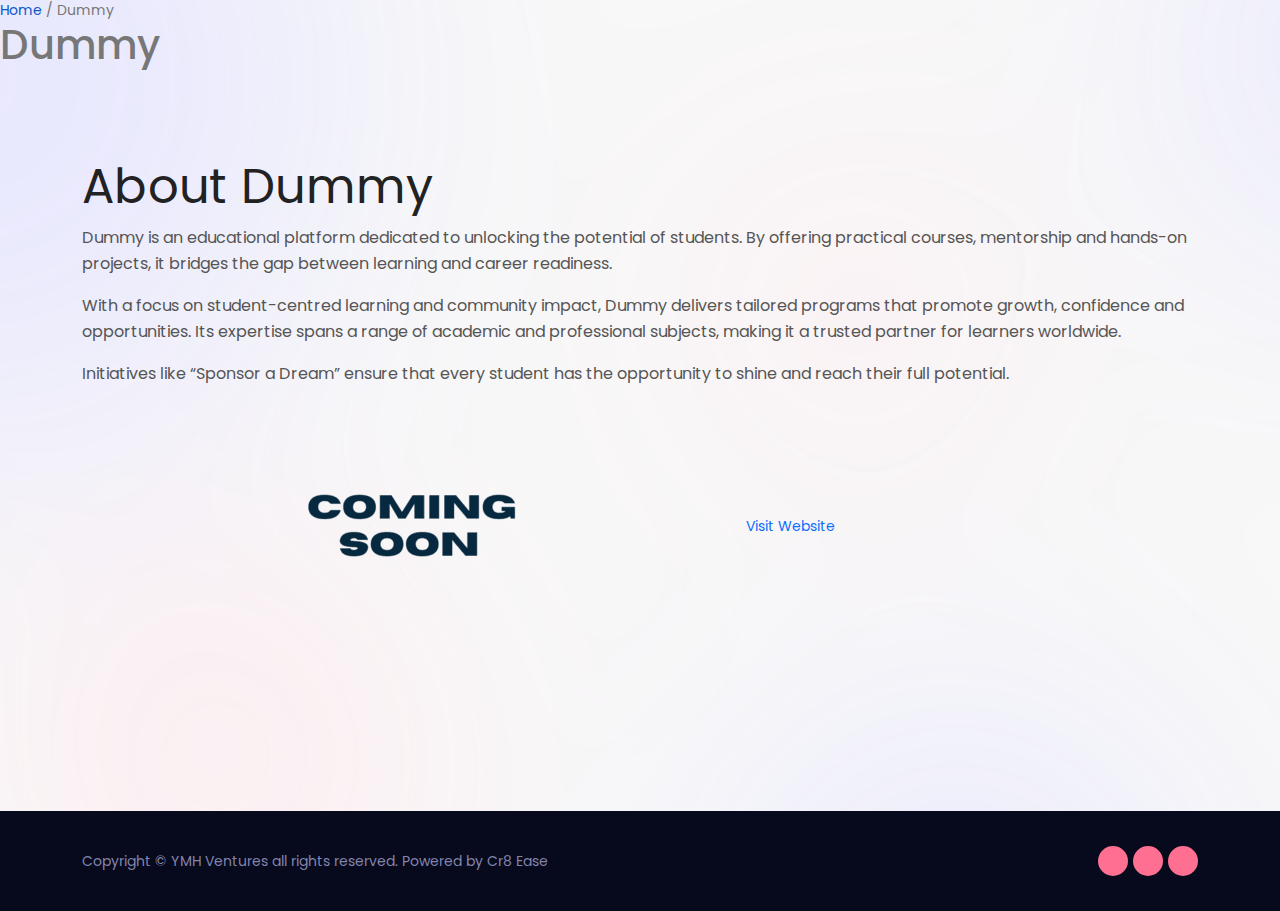
<file: dummy.html>
<!DOCTYPE html>
<html lang="en">

<head>
    <meta charset="UTF-8">
    <meta http-equiv="x-ua-compatible" content="ie=edge">
    <meta name="viewport" content="width=device-width, initial-scale=1.0, minimum-scale=1.0">

    <title> Ventures | Dummy </title>
    
    <!-- SEO Meta Tags for Blog Post -->
    <meta name="keywords"
    content="What is Ventures, YMH Ventures explanation, ventures meaning, business ventures, innovative projects, startups, entrepreneurship, technology ventures, community projects, global ventures">
    <meta name="description"
    content="Discover what 'Ventures' means and how YMH Ventures uses innovative projects, technology, and community initiatives to create meaningful impact globally.">
    <meta name="author" content="YMH Ventures">
    <!-- <meta name="generator" content="Mobirise v3.12.1, mobirise.com"> -->
    <!-- site Favicon -->
    <link rel="icon" href="assets/img/favicon/new-favicon.png" sizes="32x32">
    <link rel="apple-touch-icon" href="assets/img/favicon/new-favicon.png">
    <meta name="msapplication-TileImage" content="assets/img/favicon/new-favicon.png">

    <!-- css Font -->

    <!-- css All Plugins Files -->
    <link rel="stylesheet" href="assets/css/plugins/bootstrap.css">
    <link rel="stylesheet" href="assets/css/plugins/jquery.fancybox.min.css">
    <link rel="stylesheet" href="assets/css/plugins/slick.min.css">

    <!-- Main Style -->
    <link rel="stylesheet" href="assets/css/style.css">
    <link rel="stylesheet" href="assets/css/responsive.css">

</head>

<body>

    <!-- Loader -->
    <div id="ms-overlay">
        <div class="ms-roller">
            <div></div>
            <div></div>
            <div></div>
            <div></div>
            <div></div>
            <div></div>
            <div></div>
            <div></div>
        </div>
    </div>

    <!-- Header Start -->
    <header>
        <nav>
                <!-- <a href="javascript:void(0)" class="ms-sidebar-toggle">
                <img src="assets/img/icons/menu2.svg" class="svg_img" alt="menu">
                </a>


            <a href="javascript:void(0)" class="ms-sidebar-toggle"><img src="assets/img/icons/menu2.svg" class="svg_img"
                    alt="menu"></a> -->
             <!-- Dark mode toggle -->
            <!-- <div class="theme-toggle">
            <input type="checkbox" id="toggle-dark">
            <label for="toggle-dark" class="toggle-label">
                <span class="sun">☀️</span>
                <span class="moon">🌙</span>
            </label>
            </div> -->

        </nav>
    </header>
    <!-- Header End -->


<!-- Section 1: Breadcrumb -->
<!-- Dummy Hero Section -->
<section class="dum-hero-section">
    <div class="dum-hero-container">
        <nav class="dum-hero-breadcrumb">
            <a href="index.html">Home</a> / <span>Dummy</span>
        </nav>
        <h1 class="dum-hero-title">Dummy</h1>
    </div>
</section>

<!-- Section 2: About Dummy with Logo -->
<section class="dum-about-section padding-tb-80">
    <div class="container dum-flex">
        <!-- Left Div: Information -->
        <div class="dum-about-left">
            <div class="dum-about-heading">
                <h2>About Dummy</h2>
            </div>
            <p>Dummy is an educational platform dedicated to unlocking the potential of students. By offering practical courses, mentorship and hands-on projects, it bridges the gap between learning and career readiness.</p>
            <p>With a focus on student-centred learning and community impact, Dummy delivers tailored programs that promote growth, confidence and opportunities. Its expertise spans a range of academic and professional subjects, making it a trusted partner for learners worldwide.</p>
            <p>Initiatives like “Sponsor a Dream” ensure that every student has the opportunity to shine and reach their full potential.</p>
        </div>
        <!-- Right Div: Logo and Button -->
        <div class="dum-about-right">
            <img src="assets/img/portfolio/dummy2.png" alt="Dummy Logo" class="dum-logo">
            <a href="#" target="_blank" class="dum-btn-primary">Visit Website</a>
        </div>
    </div>
</section>







    <!-- Start Footer -->
    <footer class="margin-t-80">
        <div class="container">
            <div class="ms-footer-detail">
                <div class="ms-copy">
                    <!-- Copyright © <a class="site-name" href="index.html">Masterly</a>  -->
                    Copyright © YMH Ventures all rights reserved. Powered by Cr8 Ease
                </div>
                <div class="ms-social">
                    <ul>
                        <li><a href="https://www.facebook.com/" target="_blank"><i class="fa fa-facebook"
                                    aria-hidden="true"></i></a></li>
                        <li><a href="https://www.instagram.com/" target="_blank"><i class="fa fa-instagram"
                                    aria-hidden="true"></i></a></li>
                        <li><a href="https://linkedin.com/" target="_blank"><i class="fa fa-linkedin"
                                    aria-hidden="true"></i></a></li>
                    </ul>
                </div>
            </div>
        </div>
    </footer>
    <!-- End Footer -->
    
        <!-- Back to top -->
    <div class="progress-wrap">
        <i class="fa fa-arrow-up" aria-hidden="true"></i>
        <svg class="progress-circle svg-content" width="100%" height="100%" viewBox="-1 -1 102 102">
            <path d="M50,1 a49,49 0 0,1 0,98 a49,49 0 0,1 0,-98" />
        </svg>
    </div>
    <!-- Back to top -->

    <!-- Vendor JS -->
                                 <!-- Target blank not working, to open in new tabs we used this script -->

    <script src="assets/js/vendor/jquery-3.1.1.min.js"></script>
    <script src="assets/js/vendor/bootstrap.bundle.min.js"></script>
    <script src="assets/js/vendor/tilt.jquery.js"></script>
    <script src="assets/js/vendor/mixitup.min.js"></script>
    <script src="assets/js/vendor/jquery.fancybox.min.js"></script>
    <script src="assets/js/vendor/slick.min.js"></script>
    <script src="assets/js/vendor/fontawesome.js"></script>

    <!-- Scroll button animation for mouse hover Js -->
    <script src="assets/js/vendor/tweenmax.min.js"></script>

    <!-- Site Main Js -->
    <script src="assets/js/script.js"></script>


</body>
</html>
</file>
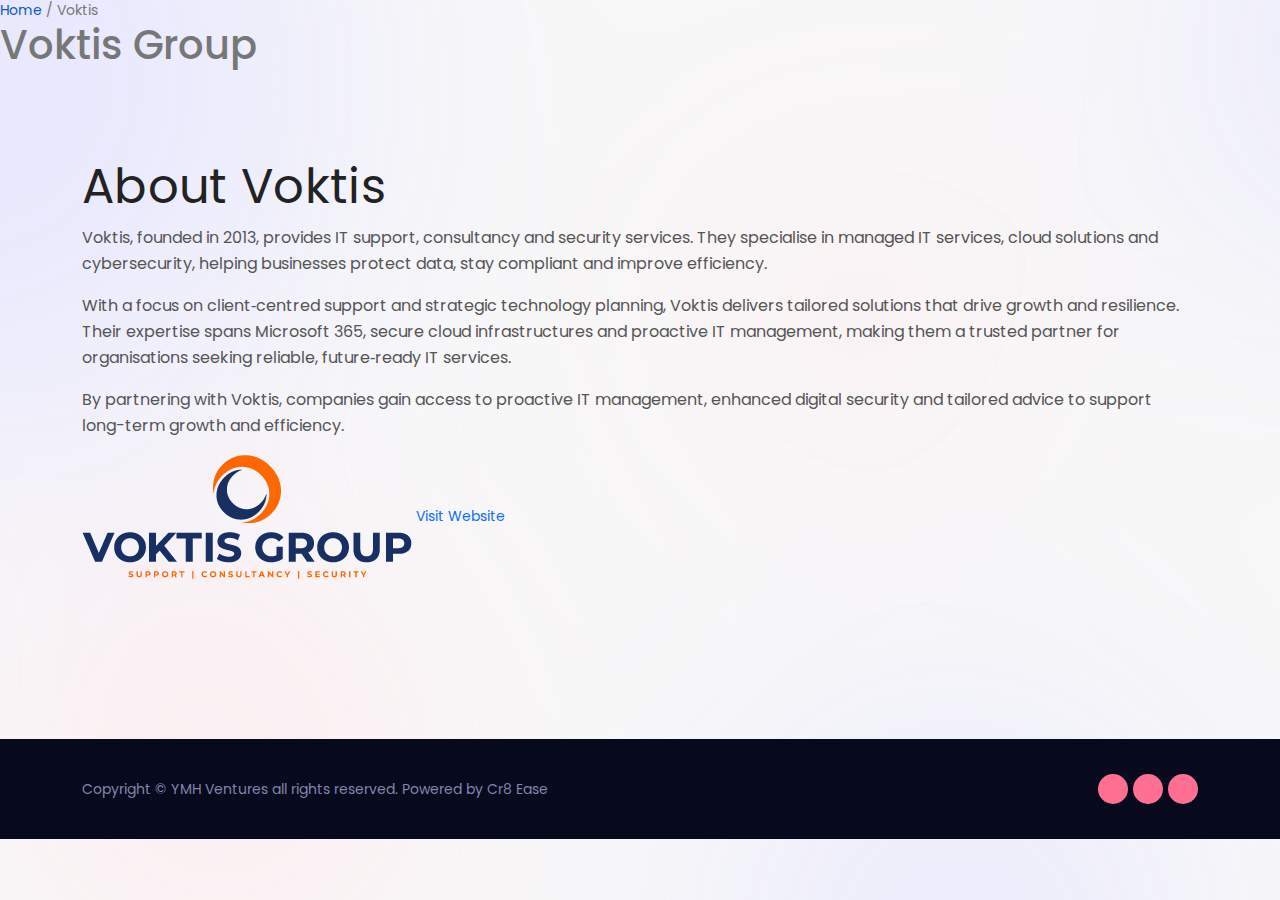
<file: voktis.html>
<!DOCTYPE html>
<html lang="en">

<head>
    <meta charset="UTF-8">
    <meta http-equiv="x-ua-compatible" content="ie=edge">
    <meta name="viewport" content="width=device-width, initial-scale=1.0, minimum-scale=1.0">

    <title> Ventures | Voktis Group </title>

    <!-- SEO Meta Tags -->
    <meta name="keywords"
        content="YMH Ventures, innovative projects, IT solutions, digital presence, academy, community initiatives, social media services, technology consultancy, global ventures, educational empowerment, startups support">
    <meta name="description"
        content="YMH Ventures leverages technology and innovative solutions to drive growth, empower communities, and support businesses worldwide. Discover our projects and initiatives.">    
    <meta name="author" content="YMH Ventures">
    <!-- <meta name="generator" content="Mobirise v3.12.1, mobirise.com"> -->
    <!-- site Favicon -->
    <link rel="icon" href="assets/img/favicon/new-favicon.png" sizes="32x32">
    <link rel="apple-touch-icon" href="assets/img/favicon/new-favicon.png">
    <meta name="msapplication-TileImage" content="assets/img/favicon/new-favicon.png">

    <!-- css Font -->

    <!-- css All Plugins Files -->
    <link rel="stylesheet" href="assets/css/plugins/bootstrap.css">
    <link rel="stylesheet" href="assets/css/plugins/jquery.fancybox.min.css">
    <link rel="stylesheet" href="assets/css/plugins/slick.min.css">

    <!-- Main Style -->
    <link rel="stylesheet" href="assets/css/style.css">
    <link rel="stylesheet" href="assets/css/responsive.css">

</head>

<body>

    <!-- Loader -->
    <div id="ms-overlay">
        <div class="ms-roller">
            <div></div>
            <div></div>
            <div></div>
            <div></div>
            <div></div>
            <div></div>
            <div></div>
            <div></div>
        </div>
    </div>

    <!-- Header Start -->
    <header>
        <nav>
                <!-- <a href="javascript:void(0)" class="ms-sidebar-toggle">
                <img src="assets/img/icons/menu2.svg" class="svg_img" alt="menu">
                </a>


            <a href="javascript:void(0)" class="ms-sidebar-toggle"><img src="assets/img/icons/menu2.svg" class="svg_img"
                    alt="menu"></a> -->
             <!-- Dark mode toggle -->
            <!-- <div class="theme-toggle">
            <input type="checkbox" id="toggle-dark">
            <label for="toggle-dark" class="toggle-label">
                <span class="sun">☀️</span>
                <span class="moon">🌙</span>
            </label>
            </div> -->

        </nav>
    </header>
    <!-- Header End -->

    <!-- Sidebar Start -->
    <!-- <div class="ms-sidebar-overlay"></div>
    <div class="ms-sidebar">
        <div class="menu-list">
            <a href="javascript:void(0)" class="close-sidebar">×</a>
            <ul class="navbar-nav mb-2 ml-auto" id="top-menu">
                <li class="nav-item active">
                    <a class="nav-link ms-nav" aria-current="page" href="index.html">Home</a>
                </li>
                <li class="nav-item">
                    <a class="nav-link ms-nav" href="index.html#about">About</a>
                </li>
                <li class="nav-item">
                    <a class="nav-link ms-nav" href="index.html#experience">Achievements</a>
                </li>
                <li class="nav-item">
                    <a class="nav-link ms-nav" href="index.html#portfolio">Ventures</a>
                </li>
                <li class="nav-item">
                    <a class="nav-link ms-nav" href="index.html#news">Blogs</a>
                </li>
                <li class="nav-item">
                    <a class="nav-link ms-nav" href="index.html#contact">Contacts</a>
                </li>
            </ul>
        </div>
    </div> -->
    <!-- Sidebar End -->

<!-- Section 1: Breadcrumb -->
<!-- Voktis Hero Section -->
<section class="vk-hero-section">
    <div class="vk-hero-container">
        <nav class="vk-hero-breadcrumb">
            <a href="index.html">Home</a> / <span>Voktis</span>
        </nav>
        <h1 class="vk-hero-title">Voktis Group</h1>
    </div>
</section>


<!-- Section 1b: Page Title -->
<!-- <section class="vk-page-title">
    <div class="container">
        <h1>Voktis Group</h1>
    </div>
</section> -->

<!-- Section 2: About Voktis with Logo -->
<section class="vk-about-section padding-tb-80">
    <div class="container vk-flex">
        
        <!-- Left Div: Information -->
        <div class="vk-about-left">
            <div class="vk-about-heading">
                <h2>About Voktis</h2>
            </div>
            <p>Voktis, founded in 2013, provides IT support, consultancy and security services. They specialise in managed IT services, cloud solutions and cybersecurity, helping businesses protect data, stay compliant and improve efficiency.</p>
            <p>With a focus on client‑centred support and strategic technology planning, Voktis delivers tailored solutions that drive growth and resilience. Their expertise spans Microsoft 365, secure cloud infrastructures and proactive IT management, making them a trusted partner for organisations seeking reliable, future‑ready IT services.</p>
            <p>By partnering with Voktis, companies gain access to proactive IT management, enhanced digital security and tailored advice to support long-term growth and efficiency.</p>
        </div>
        <!-- Right Div: Logo and Button -->
        <div class="vk-about-right">
            <img src="assets/img/portfolio/voktis-logo2.png" alt="Voktis Logo" class="vk-logo">
            <a href="https://voktis.com" target="_blank" class="vk-btn-primary">Visit Website</a>
        </div>
    </div>
</section>




    <!-- Start Footer -->
    <footer class="margin-t-80">
        <div class="container">
            <div class="ms-footer-detail">
                <div class="ms-copy">
                    <!-- Copyright © <a class="site-name" href="index.html">Masterly</a>  -->
                    Copyright © YMH Ventures all rights reserved. Powered by Cr8 Ease
                </div>
                <div class="ms-social">
                    <ul>
                        <li><a href="https://www.facebook.com/" target="_blank"><i class="fa fa-facebook"
                                    aria-hidden="true"></i></a></li>
                        <li><a href="https://www.instagram.com/" target="_blank"><i class="fa fa-instagram"
                                    aria-hidden="true"></i></a></li>
                        <li><a href="https://linkedin.com/" target="_blank"><i class="fa fa-linkedin"
                                    aria-hidden="true"></i></a></li>
                    </ul>
                </div>
            </div>
        </div>
    </footer>
    <!-- End Footer -->



    <!-- Back to top -->
    <div class="progress-wrap">
        <i class="fa fa-arrow-up" aria-hidden="true"></i>
        <svg class="progress-circle svg-content" width="100%" height="100%" viewBox="-1 -1 102 102">
            <path d="M50,1 a49,49 0 0,1 0,98 a49,49 0 0,1 0,-98" />
        </svg>
    </div>
    <!-- Back to top -->

    <!-- Vendor JS -->
                                 <!-- Target blank not working, to open in new tabs we used this script -->

    <script src="assets/js/vendor/jquery-3.1.1.min.js"></script>
    <script src="assets/js/vendor/bootstrap.bundle.min.js"></script>
    <script src="assets/js/vendor/tilt.jquery.js"></script>
    <script src="assets/js/vendor/mixitup.min.js"></script>
    <script src="assets/js/vendor/jquery.fancybox.min.js"></script>
    <script src="assets/js/vendor/slick.min.js"></script>
    <script src="assets/js/vendor/fontawesome.js"></script>

    <!-- Scroll button animation for mouse hover Js -->
    <script src="assets/js/vendor/tweenmax.min.js"></script>

    <!-- Site Main Js -->
    <script src="assets/js/script.js"></script>

</body>


</html>
</file>
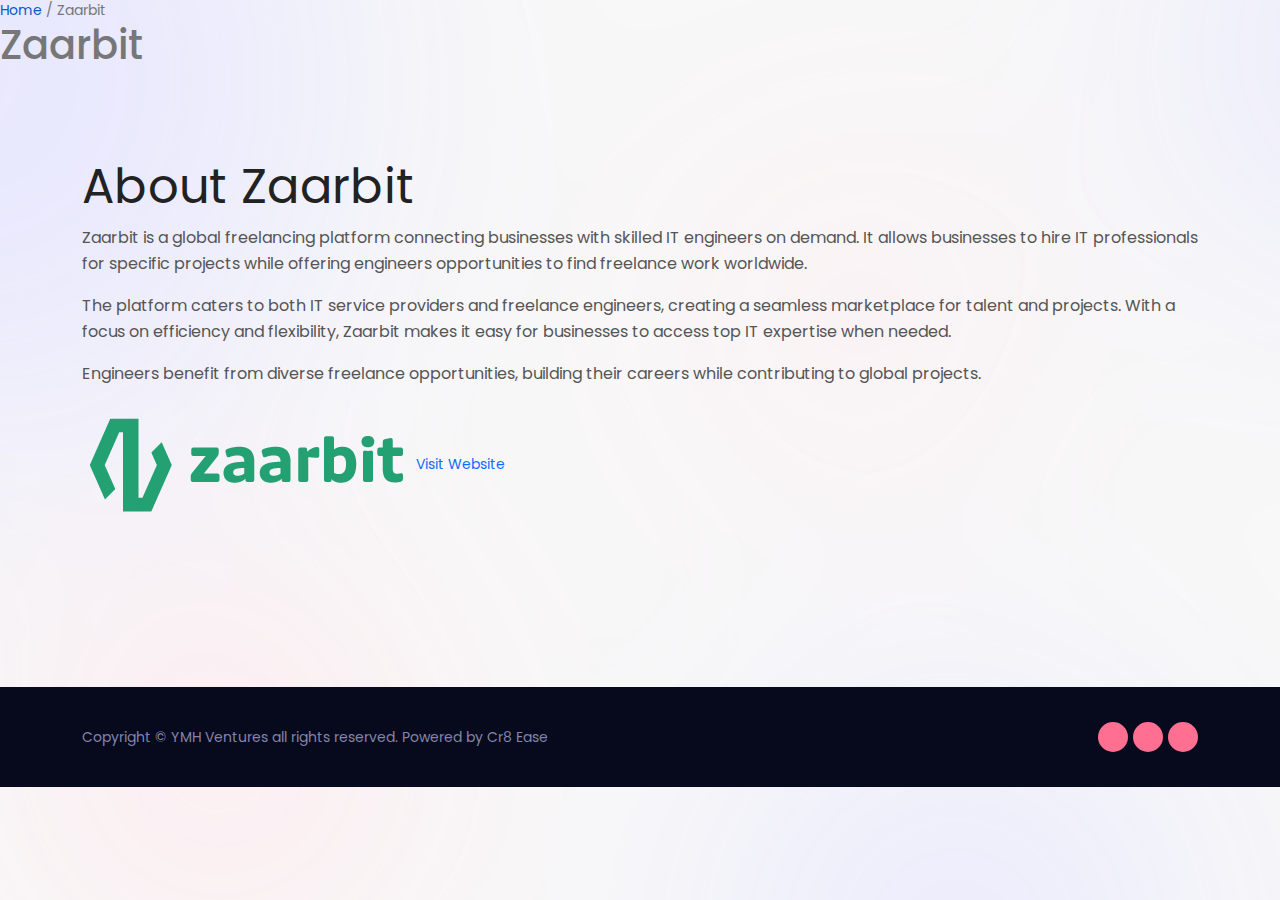
<file: zaarbit.html>
<!DOCTYPE html>
<html lang="en">

<head>
    <meta charset="UTF-8">
    <meta http-equiv="x-ua-compatible" content="ie=edge">
    <meta name="viewport" content="width=device-width, initial-scale=1.0, minimum-scale=1.0">

    <title> Ventures | Zaarbit </title>
    
    <!-- SEO Meta Tags for Blog Post -->
    <meta name="keywords"
    content="What is Ventures, YMH Ventures explanation, ventures meaning, business ventures, innovative projects, startups, entrepreneurship, technology ventures, community projects, global ventures">
    <meta name="description"
    content="Discover what 'Ventures' means and how YMH Ventures uses innovative projects, technology, and community initiatives to create meaningful impact globally.">
    <meta name="author" content="YMH Ventures">
    <!-- <meta name="generator" content="Mobirise v3.12.1, mobirise.com"> -->
    <!-- site Favicon -->
    <link rel="icon" href="assets/img/favicon/new-favicon.png" sizes="32x32">
    <link rel="apple-touch-icon" href="assets/img/favicon/new-favicon.png">
    <meta name="msapplication-TileImage" content="assets/img/favicon/new-favicon.png">

    <!-- css Font -->

    <!-- css All Plugins Files -->
    <link rel="stylesheet" href="assets/css/plugins/bootstrap.css">
    <link rel="stylesheet" href="assets/css/plugins/jquery.fancybox.min.css">
    <link rel="stylesheet" href="assets/css/plugins/slick.min.css">

    <!-- Main Style -->
    <link rel="stylesheet" href="assets/css/style.css">
    <link rel="stylesheet" href="assets/css/responsive.css">

</head>

<body>

    <!-- Loader -->
    <div id="ms-overlay">
        <div class="ms-roller">
            <div></div>
            <div></div>
            <div></div>
            <div></div>
            <div></div>
            <div></div>
            <div></div>
            <div></div>
        </div>
    </div>

    <!-- Header Start -->
    <header>
        <nav>
                <!-- <a href="javascript:void(0)" class="ms-sidebar-toggle">
                <img src="assets/img/icons/menu2.svg" class="svg_img" alt="menu">
                </a>


            <a href="javascript:void(0)" class="ms-sidebar-toggle"><img src="assets/img/icons/menu2.svg" class="svg_img"
                    alt="menu"></a> -->
             <!-- Dark mode toggle -->
            <!-- <div class="theme-toggle">
            <input type="checkbox" id="toggle-dark">
            <label for="toggle-dark" class="toggle-label">
                <span class="sun">☀️</span>
                <span class="moon">🌙</span>
            </label>
            </div> -->

        </nav>
    </header>
    <!-- Header End -->

<!-- Section 1: Breadcrumb -->
<!-- Zaarbit Hero Section -->
<section class="zaar-hero-section">
    <div class="zaar-hero-container">
        <nav class="zaar-hero-breadcrumb">
            <a href="index.html">Home</a> / <span>Zaarbit</span>
        </nav>
        <h1 class="zaar-hero-title">Zaarbit</h1>
    </div>
</section>

<!-- Section 2: About Zaarbit with Logo -->
<section class="zaar-about-section padding-tb-80">
    <div class="container zaar-flex">
        <!-- Left Div: Information -->
        <div class="zaar-about-left">
            <div class="zaar-about-heading">
                <h2>About Zaarbit</h2>
            </div>
            <p>Zaarbit is a global freelancing platform connecting businesses with skilled IT engineers on demand. It allows businesses to hire IT professionals for specific projects while offering engineers opportunities to find freelance work worldwide.</p>
            <p>The platform caters to both IT service providers and freelance engineers, creating a seamless marketplace for talent and projects. With a focus on efficiency and flexibility, Zaarbit makes it easy for businesses to access top IT expertise when needed.</p>
            <p>Engineers benefit from diverse freelance opportunities, building their careers while contributing to global projects.</p>
        </div>
        <!-- Right Div: Logo and Button -->
        <div class="zaar-about-right">
            <img src="assets/img/portfolio/zaarbit-logo2.png" alt="Zaarbit Logo" class="zaar-logo">
            <a href="https://zaarbit.com" target="_blank" class="zaar-btn-primary">Visit Website</a>
        </div>
    </div>
</section>






    <!-- Start Footer -->
    <footer class="margin-t-80">
        <div class="container">
            <div class="ms-footer-detail">
                <div class="ms-copy">
                    <!-- Copyright © <a class="site-name" href="index.html">Masterly</a>  -->
                    Copyright © YMH Ventures all rights reserved. Powered by Cr8 Ease
                </div>
                <div class="ms-social">
                    <ul>
                        <li><a href="https://www.facebook.com/" target="_blank"><i class="fa fa-facebook"
                                    aria-hidden="true"></i></a></li>
                        <li><a href="https://www.instagram.com/" target="_blank"><i class="fa fa-instagram"
                                    aria-hidden="true"></i></a></li>
                        <li><a href="https://linkedin.com/" target="_blank"><i class="fa fa-linkedin"
                                    aria-hidden="true"></i></a></li>
                    </ul>
                </div>
            </div>
        </div>
    </footer>
    <!-- End Footer -->
    
        <!-- Back to top -->
    <div class="progress-wrap">
        <i class="fa fa-arrow-up" aria-hidden="true"></i>
        <svg class="progress-circle svg-content" width="100%" height="100%" viewBox="-1 -1 102 102">
            <path d="M50,1 a49,49 0 0,1 0,98 a49,49 0 0,1 0,-98" />
        </svg>
    </div>
    <!-- Back to top -->

    <!-- Vendor JS -->
                                 <!-- Target blank not working, to open in new tabs we used this script -->

    <script src="assets/js/vendor/jquery-3.1.1.min.js"></script>
    <script src="assets/js/vendor/bootstrap.bundle.min.js"></script>
    <script src="assets/js/vendor/tilt.jquery.js"></script>
    <script src="assets/js/vendor/mixitup.min.js"></script>
    <script src="assets/js/vendor/jquery.fancybox.min.js"></script>
    <script src="assets/js/vendor/slick.min.js"></script>
    <script src="assets/js/vendor/fontawesome.js"></script>

    <!-- Scroll button animation for mouse hover Js -->
    <script src="assets/js/vendor/tweenmax.min.js"></script>

    <!-- Site Main Js -->
    <script src="assets/js/script.js"></script>


</body>

</html>
</file>
<file: assets/css/style.css>
/*-------------------------------------------------
  Fonts Family & Style CSS
---------------------------------------------------*/
/*--  Poppins font  --*/
@font-face {
  font-family: "Poppins, sans-serif";
  src: url("./../fonts/poppins/Poppins-Thin.ttf") format("truetype");
  font-weight: 100;
  font-style: normal;
}
@font-face {
  font-family: "Poppins, sans-serif";
  src: url("./../fonts/poppins/Poppins-ExtraLight.ttf") format("truetype");
  font-weight: 200;
  font-style: normal;
}
@font-face {
  font-family: "Poppins, sans-serif";
  src: url("./../fonts/poppins/Poppins-Light.ttf");
  font-weight: 300;
  font-style: normal;
}
@font-face {
  font-family: "Poppins, sans-serif";
  src: url("./../fonts/poppins/Poppins-Regular.ttf") format("truetype");
  font-weight: 400;
  font-style: normal;
}
@font-face {
  font-family: "Poppins, sans-serif";
  src: url("./../fonts/poppins/Poppins-Medium.ttf") format("truetype");
  font-weight: 500;
  font-style: normal;
}
@font-face {
  font-family: "Poppins, sans-serif";
  src: url("./../fonts/poppins/Poppins-SemiBold.ttf") format("truetype");
  font-weight: 600;
  font-style: normal;
}
@font-face {
  font-family: "Poppins, sans-serif";
  src: url("./../fonts/poppins/Poppins-Bold.ttf") format("truetype");
  font-weight: 700;
  font-style: normal;
}
@font-face {
  font-family: "Poppins, sans-serif";
  src: url("./../fonts/poppins/Poppins-ExtraBold.ttf") format("truetype");
  font-weight: 800;
  font-style: normal;
}
@font-face {
  font-family: "Poppins, sans-serif";
  src: url("./../fonts/poppins/Poppins-Black.ttf") format("truetype");
  font-weight: 900;
  font-style: normal;
}
/*-------------------------------------------------
  Common Style CSS
---------------------------------------------------*/
body {
  font-size: 14px;
  color: #777;
  user-select: none;
  -webkit-user-select: none;
  -khtml-user-select: none;
  -moz-user-select: none;
  -ms-user-select: none;
  font-family: "Poppins, sans-serif";
  font-weight: 400;
  top: 0 !important;
  background-image: url(../img/designs/main-bg.png);
  background-size: cover;
  background-attachment: fixed;
  background-position: center;
  background-color: rgba(247, 247, 247, 0.9);
  overflow-x: hidden;
  background-blend-mode: overlay;
}

.row {
  margin-right: -15px;
  margin-left: -15px;
}

.row > * {
  padding-right: 15px;
  padding-left: 15px;
}

h2 {
  font-size: 48px;
  line-height: 60px;
  font-weight: 400;
  letter-spacing: 0.02rem;
}

h2,
h3,
h4,
h5,
h6 {
  font-family: "Poppins, sans-serif";
  position: relative;
  color: #222;
}

a {
  text-decoration: none;
}

ul {
  list-style: none;
}
ul li a {
  text-decoration: none;
}

p {
  font-size: 16px;
  color: #555;
  line-height: 26px;
}

.section-title {
  position: relative;
  text-align: center;
}
.section-title h2 {
  margin-bottom: 40px;
  padding: 50px 0;
  font-size: 36px;
  line-height: 29px;
  font-weight: 700;
}
.section-title h2 span {
  color: #716fff;
}
.section-title .ligh-title {
  margin: auto;
  position: absolute;
  top: 50%;
  left: 0;
  right: 0;
  font-size: 130px;
  font-weight: 700;
  color: #f5f5f5;
  line-height: 60px;
  text-shadow: 5px -5px 10px #000, -1px 0 0 #000, 0 1px 0 #000, 0 -1px 0 #000, 1px 1px #000, -1px -1px 0 #000, 1px -1px 0 #000, -1px 1px 0 #000;
  opacity: 0.05;
  -webkit-transform: translateY(-100%);
          transform: translateY(-100%);
}

#ms-overlay {
  display: block;
  width: 100%;
  height: 100%;
  position: fixed;
  top: 0;
  right: 0;
  left: 0;
  bottom: 0;
  background: #fff;
  z-index: 99;
  display: -webkit-box;
  display: -ms-flexbox;
  display: flex;
  -webkit-box-align: center;
      -ms-flex-align: center;
          align-items: center;
  -webkit-box-pack: center;
      -ms-flex-pack: center;
          justify-content: center;
}
#ms-overlay .ms-roller {
  display: inline-block;
  position: relative;
  width: 80px;
  height: 80px;
}
#ms-overlay .ms-roller div {
  -webkit-animation: ms-roller 1.2s cubic-bezier(0.5, 0, 0.5, 1) infinite;
          animation: ms-roller 1.2s cubic-bezier(0.5, 0, 0.5, 1) infinite;
  -webkit-transform-origin: 40px 40px;
          transform-origin: 40px 40px;
}
#ms-overlay .ms-roller div:after {
  content: " ";
  display: block;
  position: absolute;
  width: 7px;
  height: 7px;
  border-radius: 50%;
  background: #555;
  margin: -4px 0 0 -4px;
}
#ms-overlay .ms-roller div:nth-child(1) {
  -webkit-animation-delay: -0.036s;
          animation-delay: -0.036s;
}
#ms-overlay .ms-roller div:nth-child(1):after {
  top: 63px;
  left: 63px;
}
#ms-overlay .ms-roller div:nth-child(2) {
  -webkit-animation-delay: -0.072s;
          animation-delay: -0.072s;
}
#ms-overlay .ms-roller div:nth-child(2):after {
  top: 68px;
  left: 56px;
}
#ms-overlay .ms-roller div:nth-child(3) {
  -webkit-animation-delay: -0.108s;
          animation-delay: -0.108s;
}
#ms-overlay .ms-roller div:nth-child(3):after {
  top: 71px;
  left: 48px;
}
#ms-overlay .ms-roller div:nth-child(4) {
  -webkit-animation-delay: -0.144s;
          animation-delay: -0.144s;
}
#ms-overlay .ms-roller div:nth-child(4):after {
  top: 72px;
  left: 40px;
}
#ms-overlay .ms-roller div:nth-child(5) {
  -webkit-animation-delay: -0.18s;
          animation-delay: -0.18s;
}
#ms-overlay .ms-roller div:nth-child(5):after {
  top: 71px;
  left: 32px;
}
#ms-overlay .ms-roller div:nth-child(6) {
  -webkit-animation-delay: -0.216s;
          animation-delay: -0.216s;
}
#ms-overlay .ms-roller div:nth-child(6):after {
  top: 68px;
  left: 24px;
}
#ms-overlay .ms-roller div:nth-child(7) {
  -webkit-animation-delay: -0.252s;
          animation-delay: -0.252s;
}
#ms-overlay .ms-roller div:nth-child(7):after {
  top: 63px;
  left: 17px;
}
#ms-overlay .ms-roller div:nth-child(8) {
  -webkit-animation-delay: -0.288s;
          animation-delay: -0.288s;
}
#ms-overlay .ms-roller div:nth-child(8):after {
  top: 56px;
  left: 12px;
}
@-webkit-keyframes ms-roller {
  0% {
    -webkit-transform: rotate(0deg);
            transform: rotate(0deg);
  }
  100% {
    -webkit-transform: rotate(360deg);
            transform: rotate(360deg);
  }
}
@keyframes ms-roller {
  0% {
    -webkit-transform: rotate(0deg);
            transform: rotate(0deg);
  }
  100% {
    -webkit-transform: rotate(360deg);
            transform: rotate(360deg);
  }
}

/**  Section spacing  **/
.margin-t-80 {
  margin-top: 80px;
}

.margin-b-50 {
  margin-bottom: 50px;
}

.padding-tb-80 {
  padding: 80px 0;
}

.m-b-minus-30px {
  margin-bottom: -30px;
}

.m-tb-minus-15px {
  margin-top: -15px;
  margin-bottom: -15px;
}

.ms-learn-more-left {
  -webkit-transition: all 0.3s ease-in-out;
  transition: all 0.3s ease-in-out;
  height: 40px;
  margin-right: 130px;
  color: #555;
  position: relative;
  padding-left: 50px;
}
.ms-learn-more-left .text {
  font-family: "Poppins, sans-serif";
  font-style: italic;
  font-size: 14px;
  font-weight: 700;
  line-height: 19px;
}
.ms-learn-more-left .ring-left {
  margin-left: -20px;
}
.ms-learn-more-left .arrow-left {
  -webkit-transition: all 0.3s ease-in-out;
  transition: all 0.3s ease-in-out;
  position: absolute;
  top: 3px;
  left: 0;
}
.ms-learn-more-left:hover {
  color: #555;
}
.ms-learn-more-left:hover .arrow-left {
  margin-left: -5px;
}

.ms-learn-more-right {
  -webkit-transition: all 0.3s ease-in-out;
  transition: all 0.3s ease-in-out;
  height: 40px;
  margin-left: 130px;
  color: #333;
  position: relative;
}
.ms-learn-more-right .text {
  -webkit-transition: all 0.3s ease-in-out;
  transition: all 0.3s ease-in-out;
  padding: 10px 30px 10px 15px;
  font-family: "Poppins, sans-serif";
  font-size: 14px;
  line-height: 22px;
  font-weight: 500;
  border-right: 1px solid transparent;
  border-radius: 30px;
}
.ms-learn-more-right .text span {
  z-index: 5;
}
.ms-learn-more-right .text::before {
  content: "";
  width: 40px;
  height: 40px;
  position: absolute;
  top: -9px;
  left: 0;
  border-top: 1px solid #000;
  border-bottom: 1px solid #000;
  border-left: 1px solid #000;
  border-right: 1px solid #f5f5f5;
  border-radius: 30px;
  z-index: -1;
}
.ms-learn-more-right .text:after {
  content: "";
  -webkit-transition: all 0.3s ease-in-out;
  transition: all 0.3s ease-in-out;
  width: 20px;
  height: 1px;
  background-color: #000;
  position: absolute;
  top: 50%;
  right: 0;
}
.ms-learn-more-right .ring-left {
  margin-right: -20px;
  margin-top: -2px;
}
.ms-learn-more-right:hover {
  color: #333;
}
.ms-learn-more-right:hover .text {
  font-size: 15px;
}
.ms-learn-more-right:hover .text:after {
  right: -10px;
  opacity: 0;
}

/* Back to top */
.progress-wrap {
  position: fixed;
  right: 15px;
  bottom: 65px;
  height: 45px;
  width: 45px;
  cursor: pointer;
  display: block;
  border-radius: 50px;
  -webkit-box-shadow: inset 0 0 0 2px rgba(0, 0, 0, 0.2);
          box-shadow: inset 0 0 0 2px rgba(0, 0, 0, 0.2);
  z-index: 12;
  opacity: 0;
  visibility: hidden;
  -webkit-transform: translateY(15px);
          transform: translateY(15px);
  -webkit-transition: all 200ms linear;
  transition: all 200ms linear;
  background: #f8f8f9;
}
.progress-wrap i {
  position: absolute;
  text-align: center;
  line-height: 46px;
  font-size: 24px;
  color: #ff6f91;
  left: 0;
  top: 0;
  height: 46px;
  width: 46px;
  cursor: pointer;
  display: block;
  z-index: 1;
  -webkit-transition: all 200ms linear;
  transition: all 200ms linear;
}
.progress-wrap:before {
  position: absolute;
  font-family: "unicons";
  content: "\e84b";
  text-align: center;
  line-height: 46px;
  font-size: 24px;
  opacity: 0;
  background-image: linear-gradient(298deg, var(--red), var(--yellow));
  -webkit-background-clip: text;
  -webkit-text-fill-color: transparent;
  left: 0;
  top: 0;
  height: 46px;
  width: 46px;
  cursor: pointer;
  display: block;
  z-index: 2;
  -webkit-transition: all 200ms linear;
  transition: all 200ms linear;
}
.progress-wrap:hover:after {
  opacity: 0;
}
.progress-wrap:hover:before {
  opacity: 1;
}
.progress-wrap svg path {
  fill: none;
}
.progress-wrap svg.progress-circle path {
  stroke: #ff6f91;
  stroke-width: 4;
  -webkit-box-sizing: border-box;
          box-sizing: border-box;
  -webkit-transition: all 200ms linear;
  transition: all 200ms linear;
}

.progress-wrap.active-progress {
  opacity: 1;
  visibility: visible;
  -webkit-transform: translateY(0);
          transform: translateY(0);
}

/*===== Header css =====*/
header {
  position: relative;
  z-index: 5;
}
header nav {
  position: relative;
}
header nav a {
  -webkit-transition: all 0.3s ease-in-out;
  transition: all 0.3s ease-in-out;
  padding: 10px;
  position: fixed;
  top: 50px;
  right: 50px;
  background: #07091c;
  border-radius: 15px;
  cursor: pointer;
  opacity: 0.7;
}
header nav a .svg_img {
  -webkit-transition: all 0.3s ease-in-out;
  transition: all 0.3s ease-in-out;
  width: 30px;
  height: 30px;
}
header nav a:hover {
  opacity: 1;
}
header nav a:hover .svg_img {
  width: 35px;
  height: 35px;
}

/* End Header */
/*-------------------------------------------------
 Hero Style CSS
---------------------------------------------------*/
.ms-hero {
  height: 100vh;
  display: -webkit-box;
  display: -ms-flexbox;
  display: flex;
  -webkit-box-align: center;
      -ms-flex-align: center;
          align-items: center;
  position: relative;
}
.ms-hero .ms-diamond-1 {
  width: 80px;
  height: 100px;
  position: absolute;
  left: 22%;
  top: 15%;
  background-image: url("../img/designs/1.png");
  background-size: contain;
  background-repeat: no-repeat;
}
.ms-hero .ms-diamond-2 {
  width: 81px;
  height: 86px;
  position: absolute;
  left: 15%;
  bottom: 20%;
  background-image: url("../img/designs/2.png");
  background-size: contain;
  background-repeat: no-repeat;
  -webkit-animation: rotateshape 15s linear infinite;
          animation: rotateshape 15s linear infinite;
}
.ms-hero .ms-diamond-3 {
  width: 36px;
  height: 37px;
  position: absolute;
  left: 31%;
  bottom: 5%;
  background-image: url("../img/designs/3.png");
  background-size: contain;
  background-repeat: no-repeat;
}
.ms-hero .ms-diamond-4 {
  width: 82px;
  height: 78px;
  position: absolute;
  right: 20%;
  top: 75%;
  background-image: url("../img/designs/4.png");
  background-size: contain;
  background-repeat: no-repeat;
}
.ms-hero .ms-diamond-5 {
  width: 61px;
  height: 64px;
  position: absolute;
  right: 24%;
  top: 13%;
  background-image: url("../img/designs/5.png");
  background-size: contain;
  background-repeat: no-repeat;
}
@-webkit-keyframes rotateshape {
  from {
    -webkit-transform: rotate(0deg);
            transform: rotate(0deg);
  }
  to {
    -webkit-transform: rotate(360deg);
            transform: rotate(360deg);
  }
}
@keyframes rotateshape {
  from {
    -webkit-transform: rotate(0deg);
            transform: rotate(0deg);
  }
  to {
    -webkit-transform: rotate(360deg);
            transform: rotate(360deg);
  }
}
.ms-hero .hero-content {
  margin: 90px 0;
  display: -webkit-box;
  display: -ms-flexbox;
  display: flex;
  -webkit-box-orient: horizontal;
  -webkit-box-direction: normal;
      -ms-flex-direction: row;
          flex-direction: row;
  -webkit-box-pack: center;
      -ms-flex-pack: center;
          justify-content: center;
  position: relative;
}
.ms-hero .hero-content .hero-item {
  padding: 60px 0 30px 0;
  display: -webkit-box;
  display: -ms-flexbox;
  display: flex;
  -webkit-box-orient: horizontal;
  -webkit-box-direction: normal;
      -ms-flex-direction: row;
          flex-direction: row;
  -webkit-box-pack: center;
      -ms-flex-pack: center;
          justify-content: center;
  position: relative;
}
.ms-hero .hero-content .ms-hero-detail {
  max-width: 300px;
  text-align: right;
}
.ms-hero .hero-content .ms-hero-detail .ms-hero-title {
  margin: -70px -110px 30px 0;
  letter-spacing: 0.02rem;
  font-size: 56px;
  font-weight: 800;
  z-index: 5;
}
.ms-hero .hero-content .ms-hero-detail .ms-hero-title span {
  max-width: 400px;
  display: -ms-inline-grid;
  display: inline-grid;
}
.ms-hero .hero-content .ms-hero-detail .ms-hero-title .name {
  color: #716fff;
}
.ms-hero .hero-content .ms-hero-detail .ms-hero-detail {
  margin-bottom: 30px;
  text-align: right;
  font-size: 16px;
  line-height: 26px;
  font-weight: 400;
}
.ms-hero .hero-content .ms-hero-img {
  max-width: 350px;
  margin: 0 30px;
}
.ms-hero .hero-content .ms-hero-img .ms-card {
  position: relative;
  -webkit-transform-style: preserve-3d;
          transform-style: preserve-3d;
}
.ms-hero .hero-content .ms-hero-img .ms-card img {
  -webkit-transition: all 0.3s ease-in-out;
  transition: all 0.3s ease-in-out;
  width: 100%;
  -webkit-filter: grayscale(100%);
          filter: grayscale(100%);
}
.ms-hero .hero-content .ms-hero-img .ms-card:hover {
  -webkit-box-shadow: 0 0 22px 0 rgba(0, 0, 0, 0.5);
          box-shadow: 0 0 22px 0 rgba(0, 0, 0, 0.5);
  z-index: 5;
}
.ms-hero .hero-content .ms-hero-img .ms-card:hover img {
  -webkit-filter: grayscale(0%);
          filter: grayscale(0%);
}
.ms-hero .hero-content .ms-hero-name {
  min-width: 300px;
  display: -webkit-box;
  display: -ms-flexbox;
  display: flex;
  -webkit-box-align: end;
      -ms-flex-align: end;
          align-items: flex-end;
  position: relative;
}
.ms-hero .hero-content .ms-hero-name h3 {
  margin-bottom: 0;
  padding-bottom: 15px;
  font-size: 46px;
  font-weight: 200;
  line-height: 52px;
  position: relative;
}
.ms-hero .hero-content .ms-hero-name h3:after {
  content: "";
  width: 105px;
  height: 7px;
  background-color: #ff6f91;
  position: absolute;
  bottom: 0;
  left: 0;
}
.ms-hero .hero-content .ms-hero-name h3 span {
  max-width: 300px;
  display: -ms-inline-grid;
  display: inline-grid;
}
.ms-hero .hero-content .art {
  width: 18px;
  height: 190px;
  background-image: url(../img/designs/6.png);
  background-repeat: no-repeat;
  background-size: 100%;
  position: absolute;
  bottom: 30px;
  right: 370px;
  -webkit-transform: rotate(45deg);
          transform: rotate(45deg);
  -webkit-animation: MovesUpDown 5s linear infinite;
          animation: MovesUpDown 5s linear infinite;
}
@-webkit-keyframes MovesUpDown {
  0%, 100% {
    bottom: -180px;
  }
  50% {
    bottom: -150px;
  }
}
@keyframes MovesUpDown {
  0%, 100% {
    bottom: -180px;
  }
  50% {
    bottom: -150px;
  }
}

/**  On click scroll  **/
.scroll-next {
  width: 170px;
  height: 65px;
  margin: auto;
  position: absolute;
  left: 0;
  right: 0;
  bottom: 30px;
  display: block;
  -webkit-animation-duration: 1s;
  animation-duration: 1s;
  -webkit-animation-fill-mode: both;
  animation-fill-mode: both;
  -webkit-animation-timing-function: ease-in-out;
  animation-timing-function: ease-in-out;
  animation-iteration-count: infinite;
  -webkit-animation-iteration-count: infinite;
  cursor: pointer;
}
@-webkit-keyframes bounce {
  0%, 100%, 20%, 50%, 80% {
    -webkit-transform: translateY(0);
    transform: translateY(0);
  }
  40% {
    -webkit-transform: translateY(-30px);
    transform: translateY(-30px);
  }
  60% {
    -webkit-transform: translateY(-15px);
    transform: translateY(-15px);
  }
}
@keyframes bounce {
  0%, 100%, 20%, 50%, 80% {
    -webkit-transform: translateY(0);
    transform: translateY(0);
  }
  40% {
    -webkit-transform: translateY(-30px);
    transform: translateY(-30px);
  }
  60% {
    -webkit-transform: translateY(-15px);
    transform: translateY(-15px);
  }
}

.ms-container .menu {
  display: inline-block;
  width: 200px;
  height: 200px;
  -webkit-transition: 0.3s;
  transition: 0.3s;
  position: absolute;
  top: -50px;
  right: 0;
  left: 0;
  color: #000;
}
.ms-container .circle {
  display: inline-block;
  width: 70px;
  height: 70px;
  background: transparent;
  border: 1px solid #d8cfc3;
  border-radius: 50%;
  position: absolute;
  top: 50%;
  left: 50%;
  margin-left: -50px;
  margin-top: -50px;
  z-index: 4;
}
.ms-container .text {
  position: absolute;
  top: 43%;
  left: -14px;
  display: inline-block;
  z-index: 10;
  width: 100%;
  text-align: center;
  margin-top: -9px;
  font-size: 14px;
  font-family: "Poppins, sans-serif";
  text-transform: uppercase;
  background: #f6f6f6;
  line-height: 16px;
  font-weight: 400;
}
.ms-container .text:after {
  content: "";
  width: 50px;
  height: 50px;
  margin: auto;
  background-image: url("../img/designs/scroll-arrow.png");
  background-repeat: no-repeat;
  background-size: 100%;
  position: absolute;
  top: -14px;
  left: 0;
  right: 0;
}

/*===== About css =====*/
.ms-about-detail h4 {
  margin-bottom: 30px;
  font-size: 20px;
  line-height: 28px;
  font-weight: 700;
  font-family: "Poppins, sans-serif";
  color: #333;
}
.ms-about-detail .ms-text {
  margin-bottom: 15px;
  font-size: 16px;
  color: #555;
  font-family: "Poppins, sans-serif";
  font-weight: 400;
  line-height: 28px;
}

.ms-about-info {
  padding-top: 30px;
  display: -webkit-box;
  display: -ms-flexbox;
  display: flex;
  -webkit-box-orient: horizontal;
  -webkit-box-direction: normal;
      -ms-flex-direction: row;
          flex-direction: row;
}
.ms-about-info ul {
  width: 100%;
  margin: 0;
  padding: 0;
}
.ms-about-info ul li {
  padding: 20px 0;
  font-size: 16px;
  line-height: 18px;
  color: #555;
  font-family: "Poppins, sans-serif";
  display: -webkit-box;
  display: -ms-flexbox;
  display: flex;
  border-bottom: 1px dashed #dfdfdf;
}
.ms-about-info ul li:first-child {
  border-top: 1px dashed #dfdfdf;
}
.ms-about-info ul li span {
  display: block;
}
.ms-about-info ul li .title {
  min-width: 110px;
  display: -webkit-inline-box;
  display: -ms-inline-flexbox;
  display: inline-flex;
  color: #333;
  font-weight: 600;
  position: relative;
}
.ms-about-info ul li b {
  margin-right: 10px;
  color: #333;
  font-weight: 600;
  position: absolute;
  right: 0;
}

.ms-skill-progress {
  height: 100%;
  display: -webkit-box;
  display: -ms-flexbox;
  display: flex;
  -webkit-box-align: center;
      -ms-flex-align: center;
          align-items: center;
}

.ms-about .ms-box {
  margin-bottom: 30px;
  padding: 30px;
  display: -webkit-box;
  display: -ms-flexbox;
  display: flex;
  -webkit-box-orient: vertical;
  -webkit-box-direction: normal;
      -ms-flex-direction: column;
          flex-direction: column;
  -webkit-box-align: center;
      -ms-flex-align: center;
          align-items: center;
  -webkit-box-pack: center;
      -ms-flex-pack: center;
          justify-content: center;
  background: #fff;
  border-radius: 15px;
  -webkit-box-shadow: 0 0 15px 0 rgba(0, 0, 0, 0.06);
          box-shadow: 0 0 15px 0 rgba(0, 0, 0, 0.06);
  position: relative;
  overflow: hidden;
}
.ms-about .ms-box:before {
  -webkit-transition: all 0.3s ease-in-out;
  transition: all 0.3s ease-in-out;
  content: "";
  width: 150px;
  height: 150px;
  background-color: rgba(0, 0, 0, 0.06);
  position: absolute;
  top: -38%;
  right: -15%;
  border-radius: 50%;
}
.ms-about .ms-box:after {
  -webkit-transition: all 0.3s ease-in-out;
  transition: all 0.3s ease-in-out;
  content: "";
  width: 150px;
  height: 150px;
  background-color: rgba(0, 0, 0, 0.06);
  position: absolute;
  top: -15%;
  right: -32%;
  border-radius: 50%;
}
.ms-about .ms-box:hover:before {
  top: -43%;
  right: -10%;
}
.ms-about .ms-box:hover:after {
  top: -10%;
  right: -37%;
}
.ms-about .ms-box p {
  margin: 0;
  font-size: 14px;
  text-align: center;
  color: #777;
  line-height: 24px;
}
.ms-about .ms-box h3 {
  font-size: 20px;
  color: #333;
}
.ms-about .ms-box .progress {
  width: 80px;
  height: 80px;
  background: transparent;
  display: inline-block;
  margin-bottom: 20px;
  z-index: 3;
}
.ms-about .ms-box .progress .track,
.ms-about .ms-box .progress .fill {
  -webkit-transform: rotate(90deg) translate(0px, -80px);
          transform: rotate(90deg) translate(0px, -80px);
  stroke-width: 6;
  fill: rgba(0, 0, 0, 0);
}
.ms-about .ms-box .progress .track {
  stroke-width: 6;
  stroke: #ddd !important;
}
.ms-about .ms-box .progress .fill {
  stroke: #716fff;
}
.ms-about .ms-box .progress .fill {
  stroke-dasharray: 219.9907836914;
  stroke-dashoffset: -219.9907836914;
  -webkit-transition: stroke-dashoffset 1s;
  transition: stroke-dashoffset 1s;
  stroke-width: 10;
}
.ms-about .ms-box .progress .value {
  fill: #716fff;
  font-size: 20px;
  text-anchor: middle;
  font-weight: 600;
}
.ms-about .ms-box .progress.active .fill {
  stroke: #ff6f91;
}
.ms-about .ms-box .progress.active .value {
  fill: #ff6f91;
}

/*===== Service css =====*/
.service-box {
  display: -webkit-box;
  display: -ms-flexbox;
  display: flex;
  -ms-flex-wrap: wrap;
      flex-wrap: wrap;
}
.service-box .main-box {
  position: relative;
  -webkit-perspective: 1000px;
  -moz-perspective: 1000px;
}
.service-box .main-box:hover .box-front {
  -webkit-transform: rotateY(180deg);
  transform: rotateY(180deg);
}
.service-box .main-box:hover .box-back {
  -webkit-transform: rotateY(0deg);
  transform: rotateY(0deg);
}
.service-box .main-box .box-front {
  text-align: center;
  z-index: 1;
  -webkit-transform-style: preserve-3d;
  transform-style: preserve-3d;
  -webkit-backface-visibility: hidden;
  backface-visibility: hidden;
  -webkit-perspective: inherit;
  perspective: inherit;
  -webkit-transition: -webkit-transform 0.8s cubic-bezier(0.5, 1.3, 0.5, 1.3);
  transition: -webkit-transform 0.8s cubic-bezier(0.5, 1.3, 0.5, 1.38);
  transition: -webkit-transform 0.8s cubic-bezier(0.5, 1.3, 0.5, 1.3);
  transition: transform 0.8s cubic-bezier(0.5, 1.3, 0.5, 1.3);
  transition: transform 0.8s cubic-bezier(0.5, 1.3, 0.5, 1.3), -webkit-transform 0.8s cubic-bezier(0.5, 1.3, 0.5, 1.3);
  border-radius: 15px;
  -webkit-transform: rotateY(0deg);
  transform: rotateY(0deg);
  background-color: transparent;
  background: #fff;
  -webkit-box-shadow: 0 0 15px 0 rgba(0, 0, 0, 0.06);
          box-shadow: 0 0 15px 0 rgba(0, 0, 0, 0.06);
  position: relative;
}
.service-box .main-box .box-front:before {
  content: "";
  width: 23px;
  height: 42px;
  position: absolute;
  left: 15%;
  bottom: 5%;
  -webkit-transform: rotate(248deg);
          transform: rotate(248deg);
  background-image: url(../img/designs/7.png);
  background-size: contain;
  background-repeat: no-repeat;
}
.service-box .main-box .box-front:after {
  content: "";
  width: 38px;
  height: 40px;
  position: absolute;
  right: 1%;
  top: 5%;
  -webkit-transform: rotate(248deg);
          transform: rotate(248deg);
  background-image: url(../img/designs/3.png);
  background-repeat: no-repeat;
}
.service-box .main-box .box-back {
  width: 100%;
  height: 100%;
  text-align: center;
  z-index: 1;
  -webkit-transform-style: preserve-3d;
  transform-style: preserve-3d;
  -webkit-backface-visibility: hidden;
  backface-visibility: hidden;
  -webkit-perspective: inherit;
  perspective: inherit;
  -webkit-transition: -webkit-transform 0.8s cubic-bezier(0.5, 1.3, 0.5, 1.3);
  transition: -webkit-transform 0.8s cubic-bezier(0.5, 1.3, 0.5, 1.38);
  transition: -webkit-transform 0.8s cubic-bezier(0.5, 1.3, 0.5, 1.3);
  transition: transform 0.8s cubic-bezier(0.5, 1.3, 0.5, 1.3);
  transition: transform 0.8s cubic-bezier(0.5, 1.3, 0.5, 1.3), -webkit-transform 0.8s cubic-bezier(0.5, 1.3, 0.5, 1.3);
  border-radius: 15px;
  -webkit-transform: rotateY(-180deg);
  transform: rotateY(-180deg);
  position: absolute;
  display: block;
  top: 0;
  left: 0;
  background-color: #716fff;
  -webkit-box-shadow: 0 0 15px 0 rgba(0, 0, 0, 0.08);
          box-shadow: 0 0 15px 0 rgba(0, 0, 0, 0.08);
  display: -webkit-box;
  display: -ms-flexbox;
  display: flex;
  -webkit-box-align: center;
      -ms-flex-align: center;
          align-items: center;
}
.service-box .flipper {
  position: relative;
  padding: 15px 0;
}
.service-box .flipper:hover .box-front {
  -webkit-transform-style: preserve-3d;
  transform-style: preserve-3d;
  -webkit-transition: all 1s cubic-bezier(0.5, 1, 0.5, 1);
  -webkit-transition: all 1s cubic-bezier(0.5, 1.3, 0.5, 1.3);
  transition: all 1s cubic-bezier(0.5, 1.3, 0.5, 1.3);
}
.service-box .flipper:hover .box-back {
  -webkit-transform-style: preserve-3d;
  transform-style: preserve-3d;
  -webkit-transition: all 1s cubic-bezier(0.5, 1, 0.5, 1);
  -webkit-transition: all 1s cubic-bezier(0.5, 1.3, 0.5, 1.3);
  transition: all 1s cubic-bezier(0.5, 1.3, 0.5, 1.3);
}

.flipper .content-wrap .icon {
  position: relative;
}
.flipper .content-wrap .icon:before {
  content: "";
  width: 100px;
  height: 100px;
  margin: auto;
  position: absolute;
  top: 0;
  left: 0;
  right: 0;
  -webkit-animation: morphing-image 15s linear infinite forwards;
          animation: morphing-image 15s linear infinite forwards;
}
.flipper .content-wrap .svg_img {
  width: 50px;
  height: 50px;
  margin: 0 0 15px 0;
  position: relative;
}
.flipper .content-wrap .svg_img path {
  fill: #716fff;
}

@-webkit-keyframes morphing-image {
  0% {
    border-radius: 50% 50% 50% 50%/50% 50% 50% 50%;
  }
  10% {
    border-radius: 39% 61% 38% 62%/53% 54% 46% 47%;
  }
  20% {
    border-radius: 56% 44% 52% 48%/57% 35% 65% 43%;
  }
  30% {
    border-radius: 41% 59% 45% 55%/43% 56% 44% 57%;
  }
  40% {
    border-radius: 46% 54% 60% 40%/55% 65% 26% 45%;
  }
  50% {
    border-radius: 44% 56% 42% 65%/41% 65% 46% 69%;
  }
  60% {
    border-radius: 41% 69% 42% 68%/41% 71% 29% 69%;
  }
  70% {
    border-radius: 44% 56% 60% 40%/63% 46% 64% 37%;
  }
  80% {
    border-radius: 46% 54% 38% 62%/44% 48% 52% 56%;
  }
  90% {
    border-radius: 66% 45% 57% 43%/49% 51% 49% 51%;
  }
  100% {
    border-radius: 50% 50% 50% 50%/50% 50% 50% 50%;
  }
}

@keyframes morphing-image {
  0% {
    border-radius: 50% 50% 50% 50%/50% 50% 50% 50%;
  }
  10% {
    border-radius: 39% 61% 38% 62%/53% 54% 46% 47%;
  }
  20% {
    border-radius: 56% 44% 52% 48%/57% 35% 65% 43%;
  }
  30% {
    border-radius: 41% 59% 45% 55%/43% 56% 44% 57%;
  }
  40% {
    border-radius: 46% 54% 60% 40%/55% 65% 26% 45%;
  }
  50% {
    border-radius: 44% 56% 42% 65%/41% 65% 46% 69%;
  }
  60% {
    border-radius: 41% 69% 42% 68%/41% 71% 29% 69%;
  }
  70% {
    border-radius: 44% 56% 60% 40%/63% 46% 64% 37%;
  }
  80% {
    border-radius: 46% 54% 38% 62%/44% 48% 52% 56%;
  }
  90% {
    border-radius: 66% 45% 57% 43%/49% 51% 49% 51%;
  }
  100% {
    border-radius: 50% 50% 50% 50%/50% 50% 50% 50%;
  }
}
.main-box .content-wrap {
  width: 100%;
  display: block;
  -webkit-transform-style: preserve-3d;
  transform-style: preserve-3d;
  -webkit-perspective: inherit;
  perspective: inherit;
  -webkit-backface-visibility: hidden;
  backface-visibility: hidden;
  padding: 30px;
  -webkit-transform: translate3d(0, 0, 50px) scale(0.9);
  transform: translate3d(0, 0, 50px) scale(0.9);
}

.box-front .content-wrap h3 {
  margin-bottom: 15px;
  color: #333;
  text-align: center;
  font-size: 20px;
  line-height: 26px;
  font-weight: 600;
}
.box-front .content-wrap p {
  margin: 0;
  color: #555;
  text-align: center;
  font-size: 14px;
  line-height: 22px;
}
.box-front .bg-img {
  width: 64px;
  height: 64px;
  position: absolute;
  top: 0;
  right: 0;
  opacity: 0;
  border-radius: 0 30px 0 0;
}
.box-front .bg-img path {
  fill: #333;
}

.box-back .content-wrap h3 {
  margin-bottom: 15px;
  color: #fff;
  text-align: center;
  margin-top: 0;
  font-size: 20px;
  line-height: 26px;
  font-weight: 600;
}
.box-back .content-wrap p {
  margin: 0;
  color: #fff;
  text-align: center;
  font-size: 14px;
  line-height: 24px;
}
.box-back .btn {
  -webkit-transition: all 0.3s ease-in-out;
  transition: all 0.3s ease-in-out;
  padding: 6px 15px;
  font-size: 14px;
  letter-spacing: 0.05rem;
  margin-top: 15px;
  font-weight: 500;
  border-radius: 0 20px 0 0;
  border: 1px solid #fff;
  border-radius: 15px;
  color: #fff;
}
.box-back .btn:hover {
  background-color: #fff;
  color: #333;
}

.content-wrap p {
  margin-bottom: 10px;
  text-align: left;
}

/* End Service Section */
/*===== Resume css (EXPERIENCE & EDUCATION)=====*/
.education h4,
.experiense h4 {
  margin-bottom: 50px;
  font-size: 23px;
  line-height: 24px;
  font-weight: 700;
  font-family: "Poppins, sans-serif";
  color: #333;
  text-align: center;
}

.ms-experience .timeline {
  width: 100%;
  margin: 0;
  padding: 0;
  line-height: 1.5em;
  list-style: none;
  position: relative;
}
.ms-experience .timeline .timeline-item {
  position: relative;
}
.ms-experience .timeline li {
  margin: 0 0 48px 0;
  padding: 30px;
  border-radius: 15px;
  -webkit-box-shadow: 0 0 15px 0 rgba(0, 0, 0, 0.06);
          box-shadow: 0 0 15px 0 rgba(0, 0, 0, 0.06);
  background: #fff;
}
.ms-experience .timeline li:last-child {
  margin: 0;
}
.ms-experience .timeline li .timeline-info {
  margin-top: -40px;
  margin-bottom: 30px;
}
.ms-experience .timeline li .timeline-info span {
  -webkit-transition: all 0.3s ease-in-out;
  transition: all 0.3s ease-in-out;
  padding: 10px 15px;
  background: #fff;
  border-radius: 30px;
  -webkit-box-shadow: 0 0 15px 0 rgba(0, 0, 0, 0.09);
          box-shadow: 0 0 15px 0 rgba(0, 0, 0, 0.09);
}
.ms-experience .timeline li:hover .timeline-info span {
  background: #ff6f91;
  color: #fff;
}

.timeline-info span {
  font-size: 12px;
  font-weight: 700;
  letter-spacing: 2px;
  text-transform: uppercase;
}

.timeline-item:last-child, .timeline-item:after {
  content: none;
}

.timeline-content .timeline-title {
  margin-top: 15px;
  color: #ff6f91;
  font-size: 18px;
  line-height: 22px;
  font-weight: 500;
}
.timeline-content .timeline-title .sub {
  margin-left: 15px;
  color: #777;
  font-size: 14px;
}
.timeline-content p {
  margin-bottom: 0;
  font-size: 14px;
  color: #555;
}

/** Start Portfolio Section **/
.ms-portfolio .section-title .ligh-title {
  -webkit-transform: translateY(-63%);
          transform: translateY(-63%);
}

.portfolio-tabs {
  margin-bottom: 50px;
  text-align: center;
}
.portfolio-tabs ul {
  padding-left: 0;
}
.portfolio-tabs ul li {
  display: inline-block;
  cursor: pointer;
  padding: 0 10px;
  font-weight: 600;
  margin: 0px 10px;
  -webkit-transition: all 0.2s;
  transition: all 0.2s;
  text-transform: uppercase;
  color: #333;
  font-size: 16px;
  line-height: 11px;
}
.portfolio-tabs ul li:hover {
  color: #716fff;
}

li.mixitup-control-active {
  color: #ff6f91 !important;
}

.portfolio-img img {
  width: 100%;
  height: 100%;
}

.fancybox-image {
  padding: 0 15px;
}

.ms-project-box {
  -webkit-transition: all 0.3s ease-in-out;
  transition: all 0.3s ease-in-out;
  width: 100%;
  margin-bottom: 30px;
  padding: 30px;
  position: relative;
  cursor: default;
  border-radius: 15px;
  background: #fff;
  -webkit-box-shadow: 0 0 15px 0 rgba(0, 0, 0, 0.06);
          box-shadow: 0 0 15px 0 rgba(0, 0, 0, 0.06);
}
.ms-project-box h3 {
  color: #333;
  margin-top: 0;
  font-size: 20px;
  font-weight: 600;
}
.ms-project-box .links {
  margin-bottom: 10px;
  color: #999;
}
.ms-project-box a {
  font-size: 14px;
  color: #999;
  font-weight: 300;
}
.ms-project-box a:hover {
  color: #716fff;
}
.ms-project-box p {
  font-size: 14px;
}
.ms-project-box p a {
  color: #ff6f91;
}
.ms-project-box .ms-info {
  margin-top: 30px;
  display: -webkit-box;
  display: -ms-flexbox;
  display: flex;
}
.ms-project-box img {
  display: block;
  position: relative;
}
.ms-project-box .portfolio-img {
  -webkit-transition: all 0.3s ease-in-out;
  transition: all 0.3s ease-in-out;
  width: 200px;
  overflow: hidden;
  border-radius: 15px;
  position: relative;
  -webkit-box-shadow: 0 0 15px 0 rgba(0, 0, 0, 0.09);
          box-shadow: 0 0 15px 0 rgba(0, 0, 0, 0.09);
}
.ms-project-box .portfolio-img a {
  background-attachment: fixed;
  height: 100%;
  width: 100%;
  background-size: 200px;
  background-position: center;
  background-attachment: inherit;
  background-repeat: no-repeat;
  display: block;
  position: relative;
}
.ms-project-box .portfolio-img img {
  -webkit-transition: all 0.3s ease-in-out;
  transition: all 0.3s ease-in-out;
}
.ms-project-box .portfolio-img .overlay {
  -webkit-transition: all 0.3s ease-in-out;
  transition: all 0.3s ease-in-out;
  width: 100%;
  height: 100%;
  position: absolute;
  top: 0;
  left: 0;
  background-color: rgba(0, 0, 0, 0.5);
  display: -webkit-box;
  display: -ms-flexbox;
  display: flex;
  -webkit-box-align: center;
      -ms-flex-align: center;
          align-items: center;
  -webkit-box-pack: center;
      -ms-flex-pack: center;
          justify-content: center;
  font-size: 40px;
  color: #fff;
  opacity: 0;
}
.ms-project-box:hover .portfolio-img {
  -webkit-box-shadow: none;
          box-shadow: none;
}
.ms-project-box:hover .portfolio-img img {
  -webkit-transform: rotate(-5deg) scale(1.2);
          transform: rotate(-5deg) scale(1.2);
}
.ms-project-box:hover .portfolio-img .overlay {
  opacity: 1;
}
.ms-project-box:hover a.info {
  opacity: 1;
  -webkit-transform: scale(1);
  transform: scale(1);
}
.ms-project-box a.info {
  width: 40px;
  height: 40px;
  margin: 0 5px;
  display: -webkit-box;
  display: -ms-flexbox;
  display: flex;
  -webkit-box-align: center;
      -ms-flex-align: center;
          align-items: center;
  -webkit-box-pack: center;
      -ms-flex-pack: center;
          justify-content: center;
  text-decoration: none;
  border: 1px solid #fff;
  border-radius: 15px;
}
.ms-project-box a.info:hover {
  background-color: #fff;
  color: #716fff;
}
.ms-project-box a.info {
  -webkit-transform: scale(0.7);
  transform: scale(0.7);
  -webkit-transition: all 0.2s ease-in;
  transition: all 0.2s ease-in;
  opacity: 0;
  color: #fff;
}
.ms-project-box .ms-detail {
  padding-left: 30px;
}
.ms-project-box .ms-detail ul {
  margin: 0;
  padding: 0;
}
.ms-project-box .ms-detail ul li {
  padding: 5px 0;
}

.fancybox-progress {
  background: #716fff;
}

/** End Portfolio Section **/
/*===== Counter =====*/
.achive .count-block {
  width: 100%;
  margin: 12px 0;
  padding: 30px 15px;
  background: #fff;
  border-radius: 15px;
  position: relative;
  overflow: hidden;
  text-align: center;
  -webkit-box-shadow: 0 0 15px 0 rgba(0, 0, 0, 0.06);
          box-shadow: 0 0 15px 0 rgba(0, 0, 0, 0.06);
}
.achive .count-block:hover .counter-icon {
  -webkit-transform: rotate(5deg);
          transform: rotate(5deg);
}
.achive .count-block:before {
  content: "";
  width: 100px;
  height: 100px;
  position: absolute;
  right: -15%;
  top: -13%;
  -webkit-transform: rotate(248deg);
          transform: rotate(248deg);
  background-image: url(../img/designs/4.png);
  background-size: contain;
  background-repeat: no-repeat;
}
.achive .count-block .counter-icon {
  width: 64px;
  height: 64px;
  -webkit-transition: all 0.3s ease-in-out;
  transition: all 0.3s ease-in-out;
  position: absolute;
  top: 0;
  right: -15px;
  opacity: 0.05;
}
.achive .count-block .counter-icon path {
  fill: #333;
}
.achive .count-block h3 {
  display: block;
  margin: 0 0 5px 0;
  padding: 0;
  font-family: "Poppins, sans-serif";
  font-size: 50px;
  line-height: 55px;
  font-weight: 700;
  color: #555;
}
.achive .count-block .active-num {
  color: #716fff;
}
.achive .count-block p {
  margin: 0;
  padding: 0;
  font-size: 18px;
  color: #555;
  font-family: "Poppins, sans-serif";
  font-weight: 400;
}

/** News | Blogs Section **/
.ms-news .section-title .ligh-title {
  -webkit-transform: translateY(-80%);
          transform: translateY(-80%);
}
.ms-news .ms-item {
  padding: 0 15px;
}
.ms-news .slick-list {
  margin: 0 -15px;
}
.ms-news .news-info {
  -webkit-transition: all 0.3s ease-in-out;
  transition: all 0.3s ease-in-out;
  width: 100%;
  margin-bottom: 30px;
  padding: 24px;
  background: #fff;
  border-radius: 15px;
  -webkit-box-shadow: 0 0 15px 0 rgba(0, 0, 0, 0.06);
          box-shadow: 0 0 15px 0 rgba(0, 0, 0, 0.06);
}
.ms-news .news-info:hover .news-img img {
  -webkit-transform: rotate(-5deg) scale(1.2);
          transform: rotate(-5deg) scale(1.2);
}
.ms-news .news-info:hover .news-img img:after {
  content: "";
  width: 100%;
  height: 100%;
  position: absolute;
  top: 0;
  left: 0;
  background-color: rgba(0, 0, 0, 0.06);
}
.ms-news .news-info .news-img {
  width: 100%;
  height: auto;
  margin: 0;
  border-radius: 15px;
  position: relative;
  overflow: hidden;
}
.ms-news .news-info .news-img img {
  -webkit-transition: all 0.3s ease-in-out;
  transition: all 0.3s ease-in-out;
  border-radius: 15px;
  width: 100%;
  height: 100%;
}
.ms-news .news-info .detail {
  width: 100%;
  margin: 0;
}
.ms-news .news-info .detail label {
  margin-top: 20px;
  display: inline-block;
  font-size: 13px;
  color: #999;
  border-radius: 5px;
}
.ms-news .news-info .detail label a {
  -webkit-transition: all 0.3s ease-in-out;
  transition: all 0.3s ease-in-out;
  color: #999;
}
.ms-news .news-info .detail label a:hover {
  color: #716fff;
}
.ms-news .news-info .detail h3 {
  margin: 10px 0 15px 0;
  padding: 0;
  line-height: 26px;
}
.ms-news .news-info .detail h3 a {
  color: #333;
  font-size: 16px;
  font-weight: 600;
  line-height: 18px;
}
.ms-news .news-info .detail p {
  margin-bottom: 15px;
  padding: 0;
  font-size: 14px;
  color: #555;
  line-height: 23px;
  font-weight: 400;
}
.ms-news .news-info .detail .more-info a {
  -webkit-transition: all 0.3s ease-in-out;
  transition: all 0.3s ease-in-out;
  color: #ff6f91;
  text-align: center;
  font-size: 13px;
  text-decoration: none;
  border-radius: 15px;
  position: relative;
}
.ms-news .news-info .detail .more-info a:hover {
  background: #fff !important;
  color: #716fff;
}
.ms-news .news-info .detail .more-info a:hover:after {
  right: -50px;
  opacity: 0;
}
.ms-news .news-info .detail .more-info a:after {
  content: "";
  -webkit-transition: all 0.3s ease-in-out;
  transition: all 0.3s ease-in-out;
  width: 20px;
  height: 1px;
  background-color: #000;
  position: absolute;
  top: 50%;
  right: -30px;
}

/** End News | Blogs Section **/
/** Start Contact Section **/
.ms-contact .section-title .ligh-title {
  -webkit-transform: translateY(-80%);
          transform: translateY(-80%);
}
.ms-contact iframe {
  width: 100%;
  height: 308px;
  margin-bottom: -7px;
  border-radius: 30px;
}
.ms-contact form .form-group {
  margin-bottom: 30px;
}
.ms-contact form .form-group input,
.ms-contact form .form-group textarea {
  padding: 15px;
  border-color: #dfdfdf;
  border-radius: 15px;
  font-size: 15px;
  color: #555;
}
.ms-contact form .form-group input:focus,
.ms-contact form .form-group textarea:focus {
  outline: none;
  -webkit-box-shadow: none;
          box-shadow: none;
}
.ms-contact form .form-group input::-webkit-input-placeholder, .ms-contact form .form-group textarea::-webkit-input-placeholder {
  color: #999;
}
.ms-contact form .form-group input::-moz-placeholder, .ms-contact form .form-group textarea::-moz-placeholder {
  color: #999;
}
.ms-contact form .form-group input:-ms-input-placeholder, .ms-contact form .form-group textarea:-ms-input-placeholder {
  color: #999;
}
.ms-contact form .form-group input::-ms-input-placeholder, .ms-contact form .form-group textarea::-ms-input-placeholder {
  color: #999;
}
.ms-contact form .form-group input::placeholder,
.ms-contact form .form-group textarea::placeholder {
  color: #999;
}
.ms-contact form button {
  height: auto;
  margin: 10px 0 0 0;
  border: 0;
  background: transparent;
}
.ms-contact .ms-box {
  margin-bottom: 30px;
  padding: 30px;
  display: -webkit-box;
  display: -ms-flexbox;
  display: flex;
  background: #fff;
  border-radius: 15px;
  -webkit-box-shadow: 0 0 15px 0 rgba(0, 0, 0, 0.06);
          box-shadow: 0 0 15px 0 rgba(0, 0, 0, 0.06);
  position: relative;
  overflow: hidden;
}
.ms-contact .ms-box:before {
  -webkit-transition: all 0.3s ease-in-out;
  transition: all 0.3s ease-in-out;
  content: "";
  width: 150px;
  height: 150px;
  background-color: rgba(0, 0, 0, 0.06);
  position: absolute;
  top: -65%;
  right: -2%;
  border-radius: 50%;
}
.ms-contact .ms-box:after {
  -webkit-transition: all 0.3s ease-in-out;
  transition: all 0.3s ease-in-out;
  content: "";
  width: 150px;
  height: 150px;
  background-color: rgba(0, 0, 0, 0.06);
  position: absolute;
  top: -15%;
  right: -23%;
  border-radius: 50%;
}
.ms-contact .ms-box:hover:before {
  top: -70%;
  right: -10%;
}
.ms-contact .ms-box:hover:after {
  top: -38%;
  right: -20%;
}
.ms-contact .ms-box .detail {
  display: -webkit-box;
  display: -ms-flexbox;
  display: flex;
  -webkit-box-align: center;
      -ms-flex-align: center;
          align-items: center;
}
.ms-contact .ms-box .info h3 {
  font-size: 16px;
}
.ms-contact .ms-box p {
  margin: 0;
  font-size: 14px;
  color: #777;
}
.ms-contact .ms-box .icon {
  min-width: 70px;
  width: 70px;
  height: 70px;
  margin: 0 15px 0 0;
  display: -webkit-box;
  display: -ms-flexbox;
  display: flex;
  -webkit-box-orient: vertical;
  -webkit-box-direction: normal;
      -ms-flex-direction: column;
          flex-direction: column;
  -webkit-box-pack: center;
      -ms-flex-pack: center;
          justify-content: center;
  -webkit-box-align: center;
      -ms-flex-align: center;
          align-items: center;
  border-radius: 50%;
  border: 1px solid #dfdfdf;
  -webkit-animation: morphing-image 15s linear infinite forwards;
          animation: morphing-image 15s linear infinite forwards;
}
.ms-contact .ms-box .icon i {
  font-size: 25px;
  color: #333;
}

/** End Contact Section **/
/*===== Clients css =====*/
.ms-client {
  display: block;
}
.ms-client .ms-client-outer ul {
  padding: 0;
  margin: -15px;
}

.ms-client-item {
  display: block !important;
}
.ms-client-item .ms-client-img {
  padding: 15px;
}
.ms-client-item img {
  width: 100%;
  margin: 0 auto;
  -webkit-transition: all 0.3s ease 0s;
  transition: all 0.3s ease 0s;
  border-radius: 15px;
  cursor: pointer;
  outline: 0;
  -webkit-box-shadow: 0 0 15px 0 rgba(0, 0, 0, 0.06);
          box-shadow: 0 0 15px 0 rgba(0, 0, 0, 0.06);
}

/*===== Footer css =====*/
footer {
  background: #07091c;
}
footer .ms-footer-detail {
  height: 100px;
  display: -webkit-box;
  display: -ms-flexbox;
  display: flex;
  -webkit-box-pack: justify;
      -ms-flex-pack: justify;
          justify-content: space-between;
  -webkit-box-align: center;
      -ms-flex-align: center;
          align-items: center;
  color: #8285ad;
}
footer .ms-footer-detail a {
  -webkit-transition: all 0.3s ease-in-out;
  transition: all 0.3s ease-in-out;
  color: #ff6f91;
}
footer .ms-footer-detail a:hover {
  color: #716fff;
}
footer .ms-footer-detail .ms-social ul {
  margin: 0;
  padding: 0;
  display: -webkit-box;
  display: -ms-flexbox;
  display: flex;
}
footer .ms-footer-detail .ms-social ul li {
  margin-left: 5px;
}
footer .ms-footer-detail .ms-social ul li a {
  width: 30px;
  height: 30px;
  display: -webkit-box;
  display: -ms-flexbox;
  display: flex;
  -webkit-box-align: center;
      -ms-flex-align: center;
          align-items: center;
  -webkit-box-pack: center;
      -ms-flex-pack: center;
          justify-content: center;
  background: #ff6f91;
  color: #fff;
  border-radius: 30px;
}
footer .ms-footer-detail .ms-social ul li a:hover {
  background: #716fff;
}

/*===== Sidebar css =====*/
.ms-sidebar-overlay {
  display: none;
  width: 100%;
  height: 100vh;
  position: fixed;
  top: 0;
  left: 0;
  background-color: rgba(0, 0, 0, 0.5);
  z-index: 16;
}

.ms-open {
  -webkit-transform: translateX(0) !important;
  transform: translateX(0) !important;
}

.ms-sidebar {
  width: 250px;
  height: 100%;
  padding: 30px;
  font-size: 14px;
  font-weight: 400;
  position: fixed;
  top: 0;
  right: 0;
  left: auto;
  display: block;
  -webkit-transition: all 0.5s ease 0s;
  transition: all 0.5s ease 0s;
  -webkit-transform: translateX(100%);
          transform: translateX(100%);
  background-color: #07091c;
  -webkit-box-shadow: none;
          box-shadow: none;
  overflow: auto;
  opacity: 1;
  z-index: 16;
}
.ms-sidebar:before {
  content: "";
  width: 100px;
  height: 100px;
  position: absolute;
  left: 15%;
  bottom: 5%;
  -webkit-transform: rotate(248deg);
          transform: rotate(248deg);
  background-image: url(../img/designs/2.png);
  background-size: contain;
  background-repeat: no-repeat;
  opacity: 0.1;
}
.ms-sidebar .menu-list {
  height: 100%;
  display: -webkit-box;
  display: -ms-flexbox;
  display: flex;
  -webkit-box-orient: vertical;
  -webkit-box-direction: normal;
      -ms-flex-direction: column;
          flex-direction: column;
  -webkit-box-pack: center;
      -ms-flex-pack: center;
          justify-content: center;
}
.ms-sidebar .menu-list .close-sidebar {
  width: 30px;
  height: 30px;
  position: absolute;
  top: 10px;
  right: 10px;
  display: -webkit-box;
  display: -ms-flexbox;
  display: flex;
  -webkit-box-align: center;
      -ms-flex-align: center;
          align-items: center;
  -webkit-box-pack: center;
      -ms-flex-pack: center;
          justify-content: center;
  font-size: 35px;
  color: #ff6f91;
}
.ms-sidebar ul li {
  -webkit-transition: all 0.3s ease-in-out;
  transition: all 0.3s ease-in-out;
}
.ms-sidebar ul li a {
  -webkit-transition: all 0.3s ease-in-out;
  transition: all 0.3s ease-in-out;
  height: 60px;
  padding-left: 30px !important;
  display: -webkit-box;
  display: -ms-flexbox;
  display: flex;
  -webkit-box-align: center;
      -ms-flex-align: center;
          align-items: center;
  font-size: 16px;
  font-weight: 500;
  color: #fff;
  position: relative;
}
.ms-sidebar ul li a:hover {
  color: #ff6f91;
}
.ms-sidebar ul li a:after {
  -webkit-transition: all 0.3s ease-in-out;
  transition: all 0.3s ease-in-out;
  content: "";
  width: 15px;
  height: 2px;
  position: absolute;
  top: 50%;
  left: 0;
  background-color: #fff;
}
.ms-sidebar ul li a:focus {
  color: #716fff;
}
.ms-sidebar ul li.active a {
  padding-left: 40px !important;
  color: #716fff;
  font-size: 25px;
}
.ms-sidebar ul li.active a:hover {
  color: #ff6f91;
}
.ms-sidebar ul li.active a:after {
  width: 25px;
}

/* End Sidebar */
/*===== Whatsapp direct chat css =====*/
.ms-style {
  display: inline-block;
  position: fixed;
  letter-spacing: 0.1px;
  z-index: 13;
}
.ms-style .ms-button {
  width: 36px;
  height: 36px;
  display: -webkit-box;
  display: -ms-flexbox;
  display: flex;
  -webkit-box-align: center;
      -ms-flex-align: center;
          align-items: center;
  -webkit-box-pack: center;
      -ms-flex-pack: center;
          justify-content: center;
  border-radius: 30px;
}
.ms-style .ms-button .whatsapp {
  width: 23px;
  height: 23px;
  background-image: url(../images/common/whatsapp.png);
  background-repeat: no-repeat;
  background-size: 100%;
  display: table;
  margin-right: 0;
  font-size: 25px;
  text-align: center;
  line-height: 38px;
  cursor: pointer;
  color: #2ab674;
}
.ms-style .ms-panel {
  display: none;
  margin-bottom: 5px;
  width: 275px;
  -webkit-box-shadow: 0 0 5px rgba(0, 0, 0, 0.479);
          box-shadow: 0 0 5px rgba(0, 0, 0, 0.479);
  background-color: #fff;
  border-radius: 30px;
  overflow: hidden;
}
.ms-style .ms-panel .ms-header {
  padding: 12px 15px 15px;
  text-align: center;
  color: #fff;
  background: #2ab674;
}
.ms-style .ms-panel .ms-body {
  min-width: 250px;
  white-space: nowrap;
  list-style: none;
  overflow-y: auto;
}
.ms-style .ms-header strong {
  font-size: 15px;
  line-height: 20px;
}
.ms-style .ms-header p {
  margin-bottom: 0;
  color: #fff;
  font-size: 12px;
  line-height: 20px;
}
.ms-style .ms-list .d-flex {
  display: -webkit-box;
  display: -ms-flexbox;
  display: flex;
}
.ms-style .ms-list .ms-img-cont {
  position: relative;
}
.ms-style .ms-list .ms-user-img {
  height: 40px;
  width: 40px;
  vertical-align: middle;
  border-radius: 50%;
}
.ms-style .ms-list .ms-status-icon {
  position: absolute;
  bottom: 5px;
  right: 1px;
  height: 10px;
  width: 10px;
  border-radius: 50%;
  border: 1px solid #fff;
  background-color: #a0a0a0;
}
.ms-style .ms-list .ms-online {
  background-color: #2ab674;
}
.ms-style .ms-list .ms-offline {
  background-color: #a0a0a0;
}
.ms-style .ms-list .ms-user-info {
  margin-top: 0;
  margin-bottom: auto;
  margin-left: 15px;
}
.ms-style .ms-list .ms-user-info span {
  font-size: 14px;
  font-weight: 600;
  line-height: 22px;
  color: #555;
}
.ms-style .ms-list .ms-user-info p {
  margin-bottom: 0;
  color: #888;
  font-size: 12px;
  line-height: 15px;
  font-weight: 400;
}
.ms-style .ms-body:hover {
  text-decoration: none;
  cursor: pointer;
}
.ms-style .ms-body:hover .ms-user-img {
  -webkit-transition: all 0.3s ease-in-out;
  transition: all 0.3s ease-in-out;
}
.ms-style .ms-body ul {
  margin: 0;
  padding: 0;
}
.ms-style .ms-body li {
  margin: 0;
  padding: 10px;
  display: block;
  position: relative;
  overflow-x: hidden;
  overflow-y: hidden;
  list-style-type: none;
  -webkit-transition: all 0.3s ease-in-out;
  transition: all 0.3s ease-in-out;
}
.ms-style .ms-body li:not(:last-child) {
  border-bottom: 1px solid #eee;
}
.ms-style .ms-body li:hover {
  background-color: rgba(42, 182, 116, 0.07);
}

.ms-right-bottom {
  bottom: 15px;
  right: 15px;
  float: right;
}
.ms-right-bottom .ms-box {
  background-color: #2ab674;
  border-radius: 30px;
  cursor: pointer;
}
.ms-right-bottom .ms-box i {
  font-size: 20px;
  color: #fff;
}
.ms-right-bottom .ms-box:hover {
  -webkit-transition: all 0.3s ease-in-out;
  transition: all 0.3s ease-in-out;
  -webkit-box-shadow: 0px 0px 8px rgba(0, 0, 0, 0.3);
          box-shadow: 0px 0px 8px rgba(0, 0, 0, 0.3);
}

@keyframes ms-fadein {
  from {
    opacity: 0;
  }
  to {
    opacity: 1;
  }
}
@-webkit-keyframes ms-fadein {
  from {
    opacity: 0;
  }
  to {
    opacity: 1;
  }
}
.rotateForward {
  -webkit-animation-name: rotateF;
          animation-name: rotateF;
  -webkit-animation-duration: 0.65s;
          animation-duration: 0.65s;
  -webkit-animation-iteration-count: 1;
          animation-iteration-count: 1;
}

@-webkit-keyframes rotateF {
  from {
    -webkit-transform: rotate(0deg);
            transform: rotate(0deg);
  }
  to {
    -webkit-transform: rotate(360deg);
            transform: rotate(360deg);
  }
}

@keyframes rotateF {
  from {
    -webkit-transform: rotate(0deg);
            transform: rotate(0deg);
  }
  to {
    -webkit-transform: rotate(360deg);
            transform: rotate(360deg);
  }
}
.rotateBackward {
  -webkit-animation-name: rotateB;
          animation-name: rotateB;
  -webkit-animation-duration: 0.65s;
          animation-duration: 0.65s;
  -webkit-animation-iteration-count: 1;
          animation-iteration-count: 1;
}

@-webkit-keyframes rotateB {
  from {
    -webkit-transform: rotate(360deg);
            transform: rotate(360deg);
  }
  to {
    -webkit-transform: rotate(0deg);
            transform: rotate(0deg);
  }
}

@keyframes rotateB {
  from {
    -webkit-transform: rotate(360deg);
            transform: rotate(360deg);
  }
  to {
    -webkit-transform: rotate(0deg);
            transform: rotate(0deg);
  }
}
/*# sourceMappingURL=style.css.map */
</file>
<file: assets/css/responsive.css>
/* Responsive css */
@media only screen and (max-width: 1399px) {
  .ms-hero .hero-content .ms-hero-img {
    max-width: 300px;
  }
  .ms-hero .hero-content .ms-hero-detail .ms-hero-title {
    font-size: 48px;
  }
  .ms-hero .hero-content .ms-hero-name h3 {
    font-size: 36px;
    line-height: 42px;
  }
}
@media only screen and (max-width: 1199px) {
  .padding-tb-80 {
    padding: 50px 0;
  }
  .margin-t-80 {
    margin-top: 50px;
  }
  .margin-b-50 {
    margin-bottom: 20px;
  }
  p {
    font-size: 14px;
  }
  .ms-hero .hero-content .ms-hero-img {
    max-width: 280px;
  }
  .ms-hero .hero-content .ms-hero-detail .ms-hero-title {
    font-size: 45px;
  }
  .ms-hero .hero-content .ms-hero-name h3 {
    font-size: 34px;
    line-height: 40px;
  }
  .ms-hero .hero-content .art {
    right: 270px;
  }
  .section-title h2 {
    padding: 33px 0;
    font-size: 34px;
  }
  .section-title .ligh-title {
    font-size: 90px;
  }
  .ms-about .ms-box:after {
    right: -53%;
  }
  .ms-about .ms-box:before {
    top: -40%;
    right: -24%;
  }
  .ms-about .ms-box:hover:after {
    right: -52%;
  }
  .ms-about-detail h4 {
    font-size: 19px;
  }
  .ms-about-detail .ms-text {
    font-size: 14px;
    line-height: 26px;
  }
  .ms-about-info ul li {
    padding: 15px 0;
    font-size: 14px;
    line-height: 22px;
  }
  .box-front .content-wrap h3 {
    font-size: 18px;
  }
  .education h4,
.experiense h4 {
    font-size: 21px;
  }
  .timeline-content .timeline-title {
    font-size: 16px;
  }
  .ms-project-box h3 {
    font-size: 19px;
  }
  .ms-project-box .portfolio-img {
    width: 130px;
  }
  .achive .count-block h3 {
    font-size: 40px;
    line-height: 46px;
  }
  .ms-news .news-info .detail h3 a {
    font-size: 15px;
    line-height: 19px;
  }
  .ms-contact .ms-box:before {
    top: -84%;
    right: -10%;
  }
  .ms-contact .ms-box:after {
    right: -30%;
  }
  .ms-contact .ms-box:hover:after {
    right: -25%;
  }
}
@media only screen and (max-width: 991px) {
  .m-b-991 {
    margin-bottom: 50px;
  }
  .m-b-991-20 {
    margin-bottom: 20px;
  }
  .section-title h2 {
    margin-bottom: 30px;
    font-size: 32px;
  }
  .ms-hero.margin-b-50 {
    margin: 0;
  }
  .ms-hero {
    height: 100%;
  }
  .ms-hero .hero-content {
    margin: 50px 0;
    -webkit-box-align: center;
        -ms-flex-align: center;
            align-items: center;
  }
  .ms-hero .hero-content .ms-hero-img {
    max-width: 100%;
    margin: 50px 0 30px 0;
  }
  .ms-hero .hero-content .ms-hero-name {
    min-width: 100%;
  }
  .ms-hero .hero-content .ms-hero-name h3 {
    font-size: 28px;
  }
  .ms-hero .hero-content .ms-hero-name h3 span {
    max-width: 100%;
  }
  .ms-hero .hero-content .hero-item {
    max-width: 500px;
    padding: 0;
    -webkit-box-orient: vertical;
    -webkit-box-direction: normal;
        -ms-flex-direction: column;
            flex-direction: column;
    -webkit-box-align: center;
        -ms-flex-align: center;
            align-items: center;
    -webkit-box-pack: center;
        -ms-flex-pack: center;
            justify-content: center;
  }
  .ms-hero .hero-content .ms-hero-detail {
    max-width: 400px;
  }
  .ms-hero .hero-content .ms-hero-detail .ms-hero-detail {
    text-align: left;
    font-size: 14px;
  }
  .ms-hero .hero-content .ms-hero-detail .ms-hero-title {
    margin: 0 0 10px 0;
    font-size: 33px;
    line-height: 47px;
  }
  .ms-hero .hero-content .ms-hero-detail .ms-hero-title span {
    max-width: 100%;
    display: -webkit-box;
    display: -ms-flexbox;
    display: flex;
  }
  .ms-hero .hero-content .ms-hero-detail .ms-hero-title span br {
    display: none;
  }
  .scroll-next {
    display: none;
  }
  .ms-about .ms-box:after {
    right: -36%;
  }
  .ms-about .ms-box:hover:after {
    right: -32%;
  }
  .education h4,
.experiense h4 {
    font-size: 20px;
  }
  .box-front .content-wrap h3 {
    font-size: 17px;
  }
  .ms-project-box h3 {
    font-size: 18px;
  }
  .ms-project-box .portfolio-img {
    width: 200px;
  }
  .achive .count-block h3 {
    font-size: 36px;
    line-height: 42px;
  }
  .ms-news .news-info .detail h3 {
    line-height: 16px;
  }
  .ms-news .news-info .detail h3 a {
    font-size: 14px;
    line-height: 17px;
  }
  .ms-contact .m-b-minus-30px {
    margin-bottom: 0;
  }
  .ms-contact .ms-box:before {
    top: -75%;
    right: -8%;
  }
  .ms-contact .ms-box:after {
    right: -16%;
  }
  .ms-contact .ms-box:hover:after {
    right: -15%;
  }
}
@media only screen and (max-width: 767px) {
  .section-title h2 {
    padding: 0 0 10px 0;
  }
  .section-title .ligh-title {
    display: none;
  }
  .ms-hero .hero-content .ms-hero-detail .ms-hero-title {
    margin: 0 0 10px 0;
    font-size: 30px;
  }
  .ms-hero .hero-content .ms-hero-name h3 {
    font-size: 24px;
  }
  .ms-hero .hero-content .ms-hero-name h3:after {
    height: 4px;
  }
  .ms-about .ms-box:before {
    right: -13%;
  }
  .ms-about .ms-box:after {
    right: -22%;
  }
  .ms-about .ms-box:hover:after {
    right: -20%;
  }
  .ms-about .ms-box h3 {
    font-size: 19px;
  }
  .portfolio-tabs ul li {
    line-height: 30px;
  }
  .achive .count-block:before {
    right: -6%;
  }
  .ms-contact .ms-box:after {
    right: -20%;
  }
  .ms-contact .ms-box:hover:after {
    right: -18%;
  }
  .ms-contact form .form-group input, .ms-contact form .form-group textarea {
    padding: 10px 15px;
  }
  footer .ms-footer-detail {
    -webkit-box-orient: vertical;
    -webkit-box-direction: normal;
        -ms-flex-direction: column;
            flex-direction: column;
    -webkit-box-align: center;
        -ms-flex-align: center;
            align-items: center;
    -webkit-box-pack: center;
        -ms-flex-pack: center;
            justify-content: center;
  }
  footer .ms-footer-detail .ms-copy {
    margin-bottom: 15px;
  }
}
@media only screen and (max-width: 575px) {
  .section-title h2 {
    margin-bottom: 20px;
    font-size: 28px;
  }
  header nav a {
    top: 15px;
    right: 15px;
  }
  header nav a .svg_img {
    width: 25px;
    height: 25px;
  }
  header nav a:hover .svg_img {
    width: 30px;
    height: 30px;
  }
  .ms-hero .hero-content .ms-hero-detail .ms-hero-title {
    font-size: 28px;
  }
  .ms-hero .hero-content .ms-hero-name h3 {
    font-size: 23px;
  }
  .ms-hero .hero-content .art {
    right: 50px;
  }
  .ms-about-detail h4 {
    margin-bottom: 15px;
  }
  .ms-project-box .portfolio-img {
    width: 150px;
  }
}
@media only screen and (max-width: 480px) {
  .ms-project-box .portfolio-img {
    width: 120px;
  }
  .ms-hero .hero-content .ms-hero-img {
    margin: 50px 15px 30px 15px;
  }
}
@media only screen and (max-width: 420px) {
  .ms-project-box .ms-info {
    -webkit-box-orient: vertical;
    -webkit-box-direction: normal;
        -ms-flex-direction: column;
            flex-direction: column;
  }
  .ms-project-box .portfolio-img {
    width: 100%;
    height: 200px;
  }
  .ms-project-box .portfolio-img a {
    background-size: 100%;
  }
  .ms-project-box .ms-detail {
    padding: 30px 0 0 0;
  }
  .ms-about .ms-box:after {
    right: -28%;
  }
  .ms-about .ms-box:hover:after {
    right: -26%;
  }
  .ms-about .ms-box h3 {
    font-size: 18px;
  }
  .ms-contact .ms-box:after {
    right: -28%;
  }
  .ms-contact .ms-box:before {
    top: -47%;
  }
  .ms-contact .ms-box:hover:after {
    top: -20%;
    right: -30%;
  }
  .ms-contact .ms-box:hover:before {
    top: -53%;
  }
  .ms-hero .hero-content .ms-hero-detail .ms-hero-title {
    font-size: 26px;
  }
  .ms-hero .ms-diamond-1 {
    top: 27%;
  }
  .section-title h2 {
    font-size: 26px;
  }
  .ms-about-detail h4 {
    font-size: 18px;
  }
  .education h4, .experiense h4 {
    font-size: 19px;
  }
  .timeline-content .timeline-title .sub {
    width: 100%;
    margin: 5px 0 0 0;
    display: block;
  }
  .achive .count-block h3 {
    font-size: 34px;
  }
  .ms-contact .ms-box .info h3 {
    font-size: 15px;
  }
  .portfolio-tabs ul li {
    font-size: 15px;
  }
  .ms-contact .ms-box .detail {
    width: 100%;
    -webkit-box-orient: vertical;
    -webkit-box-direction: normal;
        -ms-flex-direction: column;
            flex-direction: column;
  }
  .ms-contact .ms-box .detail .icon {
    margin-bottom: 15px;
  }
  .ms-contact .ms-box .detail .info {
    text-align: center;
  }
  footer .ms-footer-detail {
    height: 130px;
  }
  footer .ms-footer-detail .ms-copy {
    margin-bottom: 14px;
    text-align: center;
  }
  .ms-project-box p a {
    display: block;
  }
}
@media only screen and (max-width: 360px) {
  header nav a {
    top: 0;
    right: 0;
    border-radius: 0 0 0 15px;
  }
  .ms-hero .hero-content .ms-hero-detail .ms-hero-title {
    font-size: 24px;
  }
  .ms-hero .hero-content .ms-hero-name h3 {
    font-size: 20px;
    font-weight: 300;
  }
  .ms-hero .ms-diamond-5 {
    top: -2%;
  }
  .section-title h2 {
    font-size: 24px;
  }
  .ms-about-detail h4 {
    font-size: 17px;
  }
  .ms-about .ms-box h3 {
    font-size: 17px;
  }
  .ms-about-info ul li {
    font-size: 13px;
  }
  .ms-about-info ul li .title {
    min-width: 90px;
  }
  .education h4, .experiense h4 {
    font-size: 18px;
  }
  .timeline-content .timeline-title {
    font-size: 14px;
  }
  .ms-project-box h3 {
    font-size: 16px;
  }
  .achive .count-block h3 {
    font-size: 32px;
  }
  .achive .count-block p {
    font-size: 16px;
  }
  .timeline-info span {
    font-size: 11px;
  }
  .box-back .content-wrap h3 {
    font-size: 18px;
  }
}
@media only screen and (max-width: 320px) {
  .section-title h2 {
    font-size: 22px;
    line-height: 24px;
  }
  .ms-hero .hero-content .ms-hero-detail .ms-hero-title {
    font-size: 23px;
  }
  .ms-hero .hero-content .ms-hero-name h3 {
    font-size: 18px;
  }
  .ms-about .ms-box:after {
    right: -34%;
  }
  .ms-about .ms-box:hover:after {
    right: -34%;
  }
  .portfolio-tabs ul li {
    font-size: 14px;
  }
  .achive .count-block h3 {
    font-size: 30px;
  }
}
/*# sourceMappingURL=responsive.css.map */
</file>
<file: assets/css/dark.css>
/*-------------------------------------------------
  Fonts Family & Style CSS
---------------------------------------------------*/
/*--  Poppins font  --*/
@font-face {
  font-family: "Poppins, sans-serif";
  src: url("./../fonts/poppins/Poppins-Thin.ttf") format("truetype");
  font-weight: 100;
  font-style: normal;
}
@font-face {
  font-family: "Poppins, sans-serif";
  src: url("./../fonts/poppins/Poppins-ExtraLight.ttf") format("truetype");
  font-weight: 200;
  font-style: normal;
}
@font-face {
  font-family: "Poppins, sans-serif";
  src: url("./../fonts/poppins/Poppins-Light.ttf");
  font-weight: 300;
  font-style: normal;
}
@font-face {
  font-family: "Poppins, sans-serif";
  src: url("./../fonts/poppins/Poppins-Regular.ttf") format("truetype");
  font-weight: 400;
  font-style: normal;
}
@font-face {
  font-family: "Poppins, sans-serif";
  src: url("./../fonts/poppins/Poppins-Medium.ttf") format("truetype");
  font-weight: 500;
  font-style: normal;
}
@font-face {
  font-family: "Poppins, sans-serif";
  src: url("./../fonts/poppins/Poppins-SemiBold.ttf") format("truetype");
  font-weight: 600;
  font-style: normal;
}
@font-face {
  font-family: "Poppins, sans-serif";
  src: url("./../fonts/poppins/Poppins-Bold.ttf") format("truetype");
  font-weight: 700;
  font-style: normal;
}
@font-face {
  font-family: "Poppins, sans-serif";
  src: url("./../fonts/poppins/Poppins-ExtraBold.ttf") format("truetype");
  font-weight: 800;
  font-style: normal;
}
@font-face {
  font-family: "Poppins, sans-serif";
  src: url("./../fonts/poppins/Poppins-Black.ttf") format("truetype");
  font-weight: 900;
  font-style: normal;
}
/*-------------------------------------------------
  Common Style CSS
---------------------------------------------------*/
body {
  font-size: 14px;
  color: #a5a3b3;
  user-select: none;
  -webkit-user-select: none;
  -khtml-user-select: none;
  -moz-user-select: none;
  -ms-user-select: none;
  font-family: "Poppins, sans-serif";
  font-weight: 400;
  top: 0 !important;
  background-image: url(../img/designs/main-bg-dark.png);
  background-size: cover;
  background-attachment: fixed;
  background-position: center;
  background-color: rgba(12, 14, 34, 0.95);
  overflow-x: hidden;
  background-blend-mode: overlay;
}

.row {
  margin-right: -15px;
  margin-left: -15px;
}

.row > * {
  padding-right: 15px;
  padding-left: 15px;
}

h2 {
  font-size: 48px;
  line-height: 60px;
  font-weight: 400;
  letter-spacing: 0.02rem;
}

h2,
h3,
h4,
h5,
h6 {
  font-family: "Poppins, sans-serif";
  position: relative;
  color: #eee;
}

a {
  text-decoration: none;
}

ul {
  list-style: none;
}
ul li a {
  text-decoration: none;
}

p {
  font-size: 16px;
  color: #a5a3b3;
  line-height: 26px;
}

.section-title {
  position: relative;
  text-align: center;
}
.section-title h2 {
  margin-bottom: 40px;
  padding: 50px 0;
  font-size: 36px;
  line-height: 29px;
  font-weight: 700;
}
.section-title h2 span {
  color: #716fff;
}
.section-title .ligh-title {
  margin: auto;
  position: absolute;
  top: 50%;
  left: 0;
  right: 0;
  font-size: 130px;
  font-weight: 700;
  color: #202337;
  line-height: 60px;
  text-shadow: 5px -5px 10px #000, -1px 0 0 #000, 0 1px 0 #000, 0 -1px 0 #000, 1px 1px #000, -1px -1px 0 #000, 1px -1px 0 #000, -1px 1px 0 #000;
  opacity: 0.12;
  -webkit-transform: translateY(-100%);
          transform: translateY(-100%);
  z-index: -1;
}

.ms-loader {
  width: 100%;
  height: 100vh;
  display: -webkit-box;
  display: -ms-flexbox;
  display: flex;
  -webkit-box-align: center;
      -ms-flex-align: center;
          align-items: center;
  -webkit-box-pack: center;
      -ms-flex-pack: center;
          justify-content: center;
  position: fixed;
  top: 0;
  left: 0;
  background-color: rgba(247, 247, 247, 0.88);
  background-blend-mode: overlay;
  z-index: 55;
}

.ms-ellipsis {
  display: inline-block;
  position: relative;
  width: 80px;
  height: 80px;
}
.ms-ellipsis div {
  position: absolute;
  top: 33px;
  width: 20px;
  height: 20px;
  border-radius: 50%;
  -webkit-animation-timing-function: cubic-bezier(0, 1, 1, 0);
          animation-timing-function: cubic-bezier(0, 1, 1, 0);
  opacity: 0.7;
}
.ms-ellipsis div:nth-child(1) {
  background: #716fff;
  left: 8px;
  -webkit-animation: lds-ellipsis1 0.6s infinite;
          animation: lds-ellipsis1 0.6s infinite;
}
.ms-ellipsis div:nth-child(2) {
  background: #ff6f91;
  left: 8px;
  -webkit-animation: lds-ellipsis2 0.6s infinite;
          animation: lds-ellipsis2 0.6s infinite;
}
.ms-ellipsis div:nth-child(3) {
  background: #716fff;
  left: 32px;
  -webkit-animation: lds-ellipsis2 0.6s infinite;
          animation: lds-ellipsis2 0.6s infinite;
}
.ms-ellipsis div:nth-child(4) {
  background: #ff6f91;
  left: 56px;
  -webkit-animation: lds-ellipsis3 0.6s infinite;
          animation: lds-ellipsis3 0.6s infinite;
}

@-webkit-keyframes lds-ellipsis1 {
  0% {
    -webkit-transform: scale(0);
            transform: scale(0);
  }
  100% {
    -webkit-transform: scale(1);
            transform: scale(1);
  }
}

@keyframes lds-ellipsis1 {
  0% {
    -webkit-transform: scale(0);
            transform: scale(0);
  }
  100% {
    -webkit-transform: scale(1);
            transform: scale(1);
  }
}
@-webkit-keyframes lds-ellipsis3 {
  0% {
    -webkit-transform: scale(1);
            transform: scale(1);
  }
  100% {
    -webkit-transform: scale(0);
            transform: scale(0);
  }
}
@keyframes lds-ellipsis3 {
  0% {
    -webkit-transform: scale(1);
            transform: scale(1);
  }
  100% {
    -webkit-transform: scale(0);
            transform: scale(0);
  }
}
@-webkit-keyframes lds-ellipsis2 {
  0% {
    -webkit-transform: translate(0, 0);
            transform: translate(0, 0);
  }
  100% {
    -webkit-transform: translate(24px, 0);
            transform: translate(24px, 0);
  }
}
@keyframes lds-ellipsis2 {
  0% {
    -webkit-transform: translate(0, 0);
            transform: translate(0, 0);
  }
  100% {
    -webkit-transform: translate(24px, 0);
            transform: translate(24px, 0);
  }
}
/**  Section spacing  **/
.margin-t-80 {
  margin-top: 80px;
}

.margin-b-50 {
  margin-bottom: 50px;
}

.padding-tb-80 {
  padding: 80px 0;
}

.m-b-minus-30px {
  margin-bottom: -30px;
}

.m-tb-minus-15px {
  margin-top: -15px;
  margin-bottom: -15px;
}

.ms-learn-more-left {
  -webkit-transition: all 0.3s ease-in-out;
  transition: all 0.3s ease-in-out;
  height: 40px;
  margin-right: 130px;
  color: #a5a3b3;
  position: relative;
  padding-left: 50px;
}
.ms-learn-more-left .text {
  font-family: "Poppins, sans-serif";
  font-style: italic;
  font-size: 14px;
  font-weight: 700;
  line-height: 19px;
}
.ms-learn-more-left .ring-left {
  margin-left: -20px;
}
.ms-learn-more-left .arrow-left {
  -webkit-transition: all 0.3s ease-in-out;
  transition: all 0.3s ease-in-out;
  position: absolute;
  top: 3px;
  left: 0;
}
.ms-learn-more-left:hover {
  color: #a5a3b3;
}
.ms-learn-more-left:hover .arrow-left {
  margin-left: -5px;
}

.ms-learn-more-right {
  -webkit-transition: all 0.3s ease-in-out;
  transition: all 0.3s ease-in-out;
  height: 40px;
  margin-left: 130px;
  color: #eee;
  position: relative;
}
.ms-learn-more-right .text {
  -webkit-transition: all 0.3s ease-in-out;
  transition: all 0.3s ease-in-out;
  padding: 10px 30px 10px 15px;
  font-family: "Poppins, sans-serif";
  font-size: 14px;
  line-height: 22px;
  font-weight: 500;
  border-right: 1px solid transparent;
  border-radius: 30px;
}
.ms-learn-more-right .text span {
  z-index: 5;
}
.ms-learn-more-right .text::before {
  content: "";
  width: 40px;
  height: 40px;
  position: absolute;
  top: -9px;
  left: 0;
  border-top: 1px solid #eee;
  border-bottom: 1px solid #eee;
  border-left: 1px solid #eee;
  border-right: 1px solid #19192d;
  border-radius: 30px;
  z-index: -1;
}
.ms-learn-more-right .text:after {
  content: "";
  -webkit-transition: all 0.3s ease-in-out;
  transition: all 0.3s ease-in-out;
  width: 20px;
  height: 1px;
  background-color: #eee;
  position: absolute;
  top: 50%;
  right: 0;
}
.ms-learn-more-right .ring-left {
  margin-right: -20px;
  margin-top: -2px;
}
.ms-learn-more-right:hover {
  color: #eee;
}
.ms-learn-more-right:hover .text {
  font-size: 15px;
}
.ms-learn-more-right:hover .text:after {
  right: -10px;
  opacity: 0;
}

/*===== Header css =====*/
header {
  position: relative;
  z-index: 5;
}
header nav {
  position: relative;
}
header nav a {
  -webkit-transition: all 0.3s ease-in-out;
  transition: all 0.3s ease-in-out;
  padding: 10px;
  position: fixed;
  top: 50px;
  right: 50px;
  background: #202337;
  border-radius: 15px;
  cursor: pointer;
  opacity: 0.7;
}
header nav a .svg_img {
  -webkit-transition: all 0.3s ease-in-out;
  transition: all 0.3s ease-in-out;
  width: 30px;
  height: 30px;
}
header nav a:hover {
  opacity: 1;
}
header nav a:hover .svg_img {
  width: 35px;
  height: 35px;
}

/* End Header */
/*-------------------------------------------------
 Hero Style CSS
---------------------------------------------------*/
.ms-hero {
  height: 100vh;
  display: -webkit-box;
  display: -ms-flexbox;
  display: flex;
  -webkit-box-align: center;
      -ms-flex-align: center;
          align-items: center;
  position: relative;
}
.ms-hero .ms-diamond-1 {
  width: 80px;
  height: 100px;
  position: absolute;
  left: 22%;
  top: 15%;
  background-image: url("../img/designs/1.png");
  background-size: contain;
  background-repeat: no-repeat;
  opacity: 0.1;
}
.ms-hero .ms-diamond-2 {
  width: 81px;
  height: 86px;
  position: absolute;
  left: 15%;
  bottom: 20%;
  background-image: url("../img/designs/2.png");
  background-size: contain;
  background-repeat: no-repeat;
  -webkit-animation: rotateshape 15s linear infinite;
          animation: rotateshape 15s linear infinite;
  opacity: 0.1;
}
.ms-hero .ms-diamond-3 {
  width: 36px;
  height: 37px;
  position: absolute;
  left: 31%;
  bottom: 5%;
  background-image: url("../img/designs/3.png");
  background-size: contain;
  background-repeat: no-repeat;
  opacity: 0.1;
}
.ms-hero .ms-diamond-4 {
  width: 82px;
  height: 78px;
  position: absolute;
  right: 20%;
  top: 75%;
  background-image: url("../img/designs/4.png");
  background-size: contain;
  background-repeat: no-repeat;
  opacity: 0.1;
}
.ms-hero .ms-diamond-5 {
  width: 61px;
  height: 64px;
  position: absolute;
  right: 24%;
  top: 13%;
  background-image: url("../img/designs/5.png");
  background-size: contain;
  background-repeat: no-repeat;
  opacity: 0.1;
}
@-webkit-keyframes rotateshape {
  from {
    -webkit-transform: rotate(0deg);
            transform: rotate(0deg);
  }
  to {
    -webkit-transform: rotate(360deg);
            transform: rotate(360deg);
  }
}
@keyframes rotateshape {
  from {
    -webkit-transform: rotate(0deg);
            transform: rotate(0deg);
  }
  to {
    -webkit-transform: rotate(360deg);
            transform: rotate(360deg);
  }
}
.ms-hero .hero-content {
  margin: 90px 0;
  display: -webkit-box;
  display: -ms-flexbox;
  display: flex;
  -webkit-box-orient: horizontal;
  -webkit-box-direction: normal;
      -ms-flex-direction: row;
          flex-direction: row;
  -webkit-box-pack: center;
      -ms-flex-pack: center;
          justify-content: center;
  position: relative;
}
.ms-hero .hero-content .hero-item {
  padding: 60px 0 30px 0;
  display: -webkit-box;
  display: -ms-flexbox;
  display: flex;
  -webkit-box-orient: horizontal;
  -webkit-box-direction: normal;
      -ms-flex-direction: row;
          flex-direction: row;
  -webkit-box-pack: center;
      -ms-flex-pack: center;
          justify-content: center;
  position: relative;
}
.ms-hero .hero-content .ms-hero-detail {
  max-width: 300px;
  text-align: right;
}
.ms-hero .hero-content .ms-hero-detail .ms-hero-title {
  margin: -70px -110px 30px 0;
  letter-spacing: 0.02rem;
  font-size: 56px;
  font-weight: 800;
  z-index: 5;
}
.ms-hero .hero-content .ms-hero-detail .ms-hero-title span {
  max-width: 400px;
  display: -ms-inline-grid;
  display: inline-grid;
}
.ms-hero .hero-content .ms-hero-detail .ms-hero-title .name {
  color: #716fff;
}
.ms-hero .hero-content .ms-hero-detail .ms-hero-detail {
  margin-bottom: 30px;
  text-align: right;
  font-size: 16px;
  line-height: 26px;
  font-weight: 400;
}
.ms-hero .hero-content .ms-hero-img {
  max-width: 350px;
  margin: 0 30px;
}
.ms-hero .hero-content .ms-hero-img .ms-card {
  position: relative;
  -webkit-transform-style: preserve-3d;
          transform-style: preserve-3d;
}
.ms-hero .hero-content .ms-hero-img .ms-card img {
  -webkit-transition: all 0.3s ease-in-out;
  transition: all 0.3s ease-in-out;
  width: 100%;
}
.ms-hero .hero-content .ms-hero-img .ms-card:hover {
  -webkit-box-shadow: 0 0 22px 0 rgba(0, 0, 0, 0.5);
          box-shadow: 0 0 22px 0 rgba(0, 0, 0, 0.5);
  z-index: 5;
}
.ms-hero .hero-content .ms-hero-img .ms-card:hover img {
  -webkit-filter: grayscale(0%);
          filter: grayscale(0%);
}
.ms-hero .hero-content .ms-hero-name {
  min-width: 300px;
  display: -webkit-box;
  display: -ms-flexbox;
  display: flex;
  -webkit-box-align: end;
      -ms-flex-align: end;
          align-items: flex-end;
  position: relative;
}
.ms-hero .hero-content .ms-hero-name h3 {
  margin-bottom: 0;
  padding-bottom: 15px;
  font-size: 46px;
  font-weight: 200;
  line-height: 52px;
  position: relative;
}
.ms-hero .hero-content .ms-hero-name h3:after {
  content: "";
  width: 105px;
  height: 7px;
  background-color: #ff6f91;
  position: absolute;
  bottom: 0;
  left: 0;
}
.ms-hero .hero-content .ms-hero-name h3 span {
  max-width: 300px;
  display: -ms-inline-grid;
  display: inline-grid;
}
.ms-hero .hero-content .art {
  width: 18px;
  height: 190px;
  background-image: url(../img/designs/6.png);
  background-repeat: no-repeat;
  background-size: 100%;
  position: absolute;
  bottom: 30px;
  right: 370px;
  -webkit-transform: rotate(45deg);
          transform: rotate(45deg);
  -webkit-animation: MovesUpDown 5s linear infinite;
          animation: MovesUpDown 5s linear infinite;
  opacity: 0.1;
}
@-webkit-keyframes MovesUpDown {
  0%, 100% {
    bottom: -180px;
  }
  50% {
    bottom: -150px;
  }
}
@keyframes MovesUpDown {
  0%, 100% {
    bottom: -180px;
  }
  50% {
    bottom: -150px;
  }
}

/**  On click scroll  **/
.scroll-next {
  width: 170px;
  height: 65px;
  margin: auto;
  position: absolute;
  left: 0;
  right: 0;
  bottom: 30px;
  display: block;
  -webkit-animation-duration: 1s;
  animation-duration: 1s;
  -webkit-animation-fill-mode: both;
  animation-fill-mode: both;
  -webkit-animation-timing-function: ease-in-out;
  animation-timing-function: ease-in-out;
  animation-iteration-count: infinite;
  -webkit-animation-iteration-count: infinite;
  cursor: pointer;
}
@-webkit-keyframes bounce {
  0%, 100%, 20%, 50%, 80% {
    -webkit-transform: translateY(0);
    transform: translateY(0);
  }
  40% {
    -webkit-transform: translateY(-30px);
    transform: translateY(-30px);
  }
  60% {
    -webkit-transform: translateY(-15px);
    transform: translateY(-15px);
  }
}
@keyframes bounce {
  0%, 100%, 20%, 50%, 80% {
    -webkit-transform: translateY(0);
    transform: translateY(0);
  }
  40% {
    -webkit-transform: translateY(-30px);
    transform: translateY(-30px);
  }
  60% {
    -webkit-transform: translateY(-15px);
    transform: translateY(-15px);
  }
}

.ms-container .menu {
  display: inline-block;
  width: 200px;
  height: 200px;
  -webkit-transition: 0.3s;
  transition: 0.3s;
  position: absolute;
  top: -50px;
  right: 0;
  left: 0;
  color: #eee;
}
.ms-container .circle {
  display: inline-block;
  width: 70px;
  height: 70px;
  background: transparent;
  border: 1px solid #d8cfc3;
  border-radius: 50%;
  position: absolute;
  top: 50%;
  left: 50%;
  margin-left: -50px;
  margin-top: -50px;
  z-index: 4;
}
.ms-container .text {
  position: absolute;
  top: 43%;
  left: -14px;
  display: inline-block;
  z-index: 10;
  width: 100%;
  text-align: center;
  margin-top: -9px;
  font-size: 14px;
  font-family: "Poppins, sans-serif";
  text-transform: uppercase;
  background: #f6f6f6;
  line-height: 16px;
  font-weight: 400;
}
.ms-container .text:after {
  content: "";
  width: 50px;
  height: 50px;
  margin: auto;
  background-image: url("../img/designs/scroll-arrow-dark.png");
  background-repeat: no-repeat;
  background-size: 100%;
  position: absolute;
  top: -14px;
  left: 0;
  right: 0;
}

/*===== About css =====*/
.ms-about-detail h4 {
  margin-bottom: 30px;
  font-size: 20px;
  line-height: 28px;
  font-weight: 700;
  font-family: "Poppins, sans-serif";
  color: #eee;
}
.ms-about-detail .ms-text {
  margin-bottom: 15px;
  font-size: 16px;
  color: #a5a3b3;
  font-family: "Poppins, sans-serif";
  font-weight: 400;
  line-height: 28px;
}

.ms-about-info {
  padding-top: 30px;
  display: -webkit-box;
  display: -ms-flexbox;
  display: flex;
  -webkit-box-orient: horizontal;
  -webkit-box-direction: normal;
      -ms-flex-direction: row;
          flex-direction: row;
}
.ms-about-info ul {
  width: 100%;
  margin: 0;
  padding: 0;
}
.ms-about-info ul li {
  padding: 20px 0;
  font-size: 16px;
  line-height: 18px;
  color: #a5a3b3;
  font-family: "Poppins, sans-serif";
  display: -webkit-box;
  display: -ms-flexbox;
  display: flex;
  border-bottom: 1px dashed #353250;
}
.ms-about-info ul li:first-child {
  border-top: 1px dashed #353250;
}
.ms-about-info ul li span {
  display: block;
}
.ms-about-info ul li .title {
  min-width: 110px;
  display: -webkit-inline-box;
  display: -ms-inline-flexbox;
  display: inline-flex;
  color: #eee;
  font-weight: 600;
  position: relative;
}
.ms-about-info ul li b {
  margin-right: 10px;
  color: #eee;
  font-weight: 600;
  position: absolute;
  right: 0;
}

.ms-skill-progress {
  height: 100%;
  display: -webkit-box;
  display: -ms-flexbox;
  display: flex;
  -webkit-box-align: center;
      -ms-flex-align: center;
          align-items: center;
}

.ms-about .ms-box {
  margin-bottom: 30px;
  padding: 30px;
  display: -webkit-box;
  display: -ms-flexbox;
  display: flex;
  -webkit-box-orient: vertical;
  -webkit-box-direction: normal;
      -ms-flex-direction: column;
          flex-direction: column;
  -webkit-box-align: center;
      -ms-flex-align: center;
          align-items: center;
  -webkit-box-pack: center;
      -ms-flex-pack: center;
          justify-content: center;
  background: #202337;
  border-radius: 15px;
  -webkit-box-shadow: 0 0 15px 0 rgba(0, 0, 0, 0.2);
          box-shadow: 0 0 15px 0 rgba(0, 0, 0, 0.2);
  position: relative;
  overflow: hidden;
}
.ms-about .ms-box:before {
  -webkit-transition: all 0.3s ease-in-out;
  transition: all 0.3s ease-in-out;
  content: "";
  width: 150px;
  height: 150px;
  background-color: rgba(255, 255, 255, 0.03);
  position: absolute;
  top: -38%;
  right: -15%;
  border-radius: 50%;
}
.ms-about .ms-box:after {
  -webkit-transition: all 0.3s ease-in-out;
  transition: all 0.3s ease-in-out;
  content: "";
  width: 150px;
  height: 150px;
  background-color: rgba(255, 255, 255, 0.03);
  position: absolute;
  top: -15%;
  right: -32%;
  border-radius: 50%;
}
.ms-about .ms-box:hover:before {
  top: -43%;
  right: -10%;
}
.ms-about .ms-box:hover:after {
  top: -10%;
  right: -37%;
}
.ms-about .ms-box p {
  margin: 0;
  font-size: 14px;
  text-align: center;
  color: #777;
  line-height: 24px;
}
.ms-about .ms-box h3 {
  font-size: 20px;
  color: #eee;
}
.ms-about .ms-box .progress {
  width: 80px;
  height: 80px;
  background: transparent;
  display: inline-block;
  margin-bottom: 20px;
  z-index: 3;
}
.ms-about .ms-box .progress .track,
.ms-about .ms-box .progress .fill {
  -webkit-transform: rotate(90deg) translate(0px, -80px);
          transform: rotate(90deg) translate(0px, -80px);
  stroke-width: 6;
  fill: rgba(0, 0, 0, 0);
}
.ms-about .ms-box .progress .track {
  stroke-width: 6;
  stroke: #333754 !important;
}
.ms-about .ms-box .progress .fill {
  stroke: #716fff;
}
.ms-about .ms-box .progress .fill {
  stroke-dasharray: 219.9907836914;
  stroke-dashoffset: -219.9907836914;
  -webkit-transition: stroke-dashoffset 1s;
  transition: stroke-dashoffset 1s;
  stroke-width: 10;
}
.ms-about .ms-box .progress .value {
  fill: #716fff;
  font-size: 20px;
  text-anchor: middle;
  font-weight: 600;
}
.ms-about .ms-box .progress.active .fill {
  stroke: #ff6f91;
}
.ms-about .ms-box .progress.active .value {
  fill: #ff6f91;
}

/*===== Clients css =====*/
.ms-client {
  display: block;
}
.ms-client .ms-client-outer ul {
  padding: 0;
  margin: -15px;
}

.ms-client-item {
  display: block !important;
}
.ms-client-item .ms-client-img {
  padding: 15px;
}
.ms-client-item img {
  width: 100%;
  margin: 0 auto;
  -webkit-transition: all 0.3s ease 0s;
  transition: all 0.3s ease 0s;
  border-radius: 15px;
  cursor: pointer;
  outline: 0;
  -webkit-box-shadow: 0 0 15px 0 rgba(0, 0, 0, 0.2);
          box-shadow: 0 0 15px 0 rgba(0, 0, 0, 0.2);
}

/** Start Contact Section **/
.ms-contact .section-title .ligh-title {
  -webkit-transform: translateY(-80%);
          transform: translateY(-80%);
}
.ms-contact iframe {
  width: 100%;
  height: 308px;
  margin-bottom: -7px;
  border-radius: 30px;
}
.ms-contact form .form-group {
  margin-bottom: 30px;
}
.ms-contact form .form-group input,
.ms-contact form .form-group textarea {
  padding: 15px;
  border-color: #353250;
  border-radius: 15px;
  font-size: 15px;
  color: #a5a3b3;
  background-color: #202337;
}
.ms-contact form .form-group input:focus,
.ms-contact form .form-group textarea:focus {
  outline: none;
  -webkit-box-shadow: none;
          box-shadow: none;
}
.ms-contact form .form-group input::-webkit-input-placeholder, .ms-contact form .form-group textarea::-webkit-input-placeholder {
  color: #999;
}
.ms-contact form .form-group input::-moz-placeholder, .ms-contact form .form-group textarea::-moz-placeholder {
  color: #999;
}
.ms-contact form .form-group input:-ms-input-placeholder, .ms-contact form .form-group textarea:-ms-input-placeholder {
  color: #999;
}
.ms-contact form .form-group input::-ms-input-placeholder, .ms-contact form .form-group textarea::-ms-input-placeholder {
  color: #999;
}
.ms-contact form .form-group input::placeholder,
.ms-contact form .form-group textarea::placeholder {
  color: #999;
}
.ms-contact form button {
  height: auto;
  margin: 10px 0 0 0;
  border: 0;
  background: transparent;
}
.ms-contact .ms-box {
  margin-bottom: 30px;
  padding: 30px;
  display: -webkit-box;
  display: -ms-flexbox;
  display: flex;
  background: #202337;
  border-radius: 15px;
  -webkit-box-shadow: 0 0 15px 0 rgba(0, 0, 0, 0.2);
          box-shadow: 0 0 15px 0 rgba(0, 0, 0, 0.2);
  position: relative;
  overflow: hidden;
}
.ms-contact .ms-box:before {
  -webkit-transition: all 0.3s ease-in-out;
  transition: all 0.3s ease-in-out;
  content: "";
  width: 150px;
  height: 150px;
  background-color: rgba(255, 255, 255, 0.03);
  position: absolute;
  top: -65%;
  right: -2%;
  border-radius: 50%;
}
.ms-contact .ms-box:after {
  -webkit-transition: all 0.3s ease-in-out;
  transition: all 0.3s ease-in-out;
  content: "";
  width: 150px;
  height: 150px;
  background-color: rgba(255, 255, 255, 0.03);
  position: absolute;
  top: -15%;
  right: -23%;
  border-radius: 50%;
}
.ms-contact .ms-box:hover:before {
  top: -70%;
  right: -10%;
}
.ms-contact .ms-box:hover:after {
  top: -38%;
  right: -20%;
}
.ms-contact .ms-box .detail {
  display: -webkit-box;
  display: -ms-flexbox;
  display: flex;
  -webkit-box-align: center;
      -ms-flex-align: center;
          align-items: center;
}
.ms-contact .ms-box .info h3 {
  font-size: 16px;
}
.ms-contact .ms-box p {
  margin: 0;
  font-size: 14px;
  color: #999;
}
.ms-contact .ms-box .icon {
  min-width: 70px;
  width: 70px;
  height: 70px;
  margin: 0 15px 0 0;
  display: -webkit-box;
  display: -ms-flexbox;
  display: flex;
  -webkit-box-orient: vertical;
  -webkit-box-direction: normal;
      -ms-flex-direction: column;
          flex-direction: column;
  -webkit-box-pack: center;
      -ms-flex-pack: center;
          justify-content: center;
  -webkit-box-align: center;
      -ms-flex-align: center;
          align-items: center;
  border-radius: 50%;
  border: 1px solid #353250;
  -webkit-animation: morphing-image 15s linear infinite forwards;
          animation: morphing-image 15s linear infinite forwards;
}
.ms-contact .ms-box .icon i {
  font-size: 25px;
  color: #eee;
}

/*===== Counter =====*/
.achive .count-block {
  width: 100%;
  margin: 12px 0;
  padding: 30px 15px;
  background: #202337;
  border-radius: 15px;
  position: relative;
  overflow: hidden;
  text-align: center;
  -webkit-box-shadow: 0 0 15px 0 rgba(0, 0, 0, 0.2);
          box-shadow: 0 0 15px 0 rgba(0, 0, 0, 0.2);
}
.achive .count-block:hover .counter-icon {
  -webkit-transform: rotate(5deg);
          transform: rotate(5deg);
}
.achive .count-block:before {
  content: "";
  width: 100px;
  height: 100px;
  position: absolute;
  right: -15%;
  top: -13%;
  -webkit-transform: rotate(248deg);
          transform: rotate(248deg);
  background-image: url(../img/designs/4.png);
  background-size: contain;
  background-repeat: no-repeat;
  opacity: 0.1;
}
.achive .count-block .counter-icon {
  width: 64px;
  height: 64px;
  -webkit-transition: all 0.3s ease-in-out;
  transition: all 0.3s ease-in-out;
  position: absolute;
  top: 0;
  right: -15px;
  opacity: 0.05;
}
.achive .count-block .counter-icon path {
  fill: #eee;
}
.achive .count-block h3 {
  display: block;
  margin: 0 0 5px 0;
  padding: 0;
  font-family: "Poppins, sans-serif";
  font-size: 50px;
  line-height: 55px;
  font-weight: 700;
  color: #a5a3b3;
}
.achive .count-block .active-num {
  color: #716fff;
}
.achive .count-block p {
  margin: 0;
  padding: 0;
  font-size: 18px;
  color: #a5a3b3;
  font-family: "Poppins, sans-serif";
  font-weight: 400;
}

/*===== Resume css (EXPERIENCE & EDUCATION)=====*/
.education h4,
.experiense h4 {
  margin-bottom: 50px;
  font-size: 23px;
  line-height: 24px;
  font-weight: 700;
  font-family: "Poppins, sans-serif";
  color: #eee;
  text-align: center;
}

.ms-experience .timeline {
  width: 100%;
  margin: 0;
  padding: 0;
  line-height: 1.5em;
  list-style: none;
  position: relative;
}
.ms-experience .timeline .timeline-item {
  position: relative;
}
.ms-experience .timeline li {
  margin: 0 0 48px 0;
  padding: 30px;
  border-radius: 15px;
  -webkit-box-shadow: 0 0 15px 0 rgba(0, 0, 0, 0.2);
          box-shadow: 0 0 15px 0 rgba(0, 0, 0, 0.2);
  background: #202337;
}
.ms-experience .timeline li:last-child {
  margin: 0;
}
.ms-experience .timeline li .timeline-info {
  margin-top: -40px;
  margin-bottom: 30px;
}
.ms-experience .timeline li .timeline-info span {
  -webkit-transition: all 0.3s ease-in-out;
  transition: all 0.3s ease-in-out;
  padding: 10px 15px;
  background: #252940;
  border-radius: 30px;
  -webkit-box-shadow: 0 0 15px 0 rgba(0, 0, 0, 0.2);
          box-shadow: 0 0 15px 0 rgba(0, 0, 0, 0.2);
}
.ms-experience .timeline li:hover .timeline-info span {
  background: #ff6f91;
  color: #fff;
}

.timeline-info span {
  font-size: 12px;
  font-weight: 700;
  letter-spacing: 2px;
  text-transform: uppercase;
}

.timeline-item:last-child, .timeline-item:after {
  content: none;
}

.timeline-content .timeline-title {
  margin-top: 15px;
  color: #ff6f91;
  font-size: 18px;
  line-height: 22px;
  font-weight: 500;
}
.timeline-content .timeline-title .sub {
  margin-left: 15px;
  color: #bbb;
  font-size: 14px;
}
.timeline-content p {
  margin-bottom: 0;
  font-size: 14px;
  color: #a5a3b3;
}

/** News | Blogs Section **/
.ms-news .section-title .ligh-title {
  -webkit-transform: translateY(-80%);
          transform: translateY(-80%);
}
.ms-news .ms-item {
  padding: 0 15px;
}
.ms-news .slick-list {
  margin: 0 -15px;
}
.ms-news .news-info {
  -webkit-transition: all 0.3s ease-in-out;
  transition: all 0.3s ease-in-out;
  width: 100%;
  margin-bottom: 30px;
  padding: 24px;
  background: #202337;
  border-radius: 15px;
  -webkit-box-shadow: 0 0 15px 0 rgba(0, 0, 0, 0.06);
          box-shadow: 0 0 15px 0 rgba(0, 0, 0, 0.06);
}
.ms-news .news-info:hover .news-img img {
  -webkit-transform: rotate(-5deg) scale(1.2);
          transform: rotate(-5deg) scale(1.2);
}
.ms-news .news-info:hover .news-img img:after {
  content: "";
  width: 100%;
  height: 100%;
  position: absolute;
  top: 0;
  left: 0;
  background-color: rgba(0, 0, 0, 0.06);
}
.ms-news .news-info .news-img {
  width: 100%;
  height: auto;
  margin: 0;
  border-radius: 15px;
  position: relative;
  overflow: hidden;
}
.ms-news .news-info .news-img img {
  -webkit-transition: all 0.3s ease-in-out;
  transition: all 0.3s ease-in-out;
  border-radius: 15px;
  width: 100%;
  height: 100%;
}
.ms-news .news-info .detail {
  width: 100%;
  margin: 0;
}
.ms-news .news-info .detail label {
  margin-top: 20px;
  display: inline-block;
  font-size: 13px;
  color: #999;
  border-radius: 5px;
}
.ms-news .news-info .detail label a {
  -webkit-transition: all 0.3s ease-in-out;
  transition: all 0.3s ease-in-out;
  color: #999;
}
.ms-news .news-info .detail label a:hover {
  color: #716fff;
}
.ms-news .news-info .detail h3 {
  margin: 10px 0 15px 0;
  padding: 0;
  line-height: 26px;
}
.ms-news .news-info .detail h3 a {
  color: #eee;
  font-size: 16px;
  font-weight: 600;
  line-height: 18px;
}
.ms-news .news-info .detail p {
  margin-bottom: 15px;
  padding: 0;
  font-size: 14px;
  color: #a5a3b3;
  line-height: 23px;
  font-weight: 400;
}
.ms-news .news-info .detail .more-info a {
  -webkit-transition: all 0.3s ease-in-out;
  transition: all 0.3s ease-in-out;
  color: #ff6f91;
  text-align: center;
  font-size: 13px;
  text-decoration: none;
  border-radius: 15px;
  position: relative;
}
.ms-news .news-info .detail .more-info a:hover {
  color: #716fff;
}
.ms-news .news-info .detail .more-info a:hover:after {
  right: -50px;
  opacity: 0;
}
.ms-news .news-info .detail .more-info a:after {
  content: "";
  -webkit-transition: all 0.3s ease-in-out;
  transition: all 0.3s ease-in-out;
  width: 20px;
  height: 2px;
  background-color: #353250;
  position: absolute;
  top: 50%;
  right: -30px;
}

/** End News | Blogs Section **/
/** Start Portfolio Section **/
.ms-portfolio .section-title .ligh-title {
  -webkit-transform: translateY(-63%);
          transform: translateY(-63%);
}

.portfolio-tabs {
  margin-bottom: 50px;
  text-align: center;
}
.portfolio-tabs ul {
  padding-left: 0;
}
.portfolio-tabs ul li {
  display: inline-block;
  cursor: pointer;
  padding: 0 10px;
  font-weight: 600;
  margin: 0px 10px;
  -webkit-transition: all 0.2s;
  transition: all 0.2s;
  text-transform: uppercase;
  color: #eee;
  font-size: 16px;
  line-height: 11px;
}
.portfolio-tabs ul li:hover {
  color: #716fff;
}

li.mixitup-control-active {
  color: #ff6f91 !important;
}

.portfolio-img img {
  width: 100%;
  height: 100%;
}

.fancybox-image {
  padding: 0 15px;
}

.ms-project-box {
  -webkit-transition: all 0.3s ease-in-out;
  transition: all 0.3s ease-in-out;
  width: 100%;
  margin-bottom: 30px;
  padding: 30px;
  position: relative;
  cursor: default;
  border-radius: 15px;
  background: #202337;
  -webkit-box-shadow: 0 0 15px 0 rgba(0, 0, 0, 0.2);
          box-shadow: 0 0 15px 0 rgba(0, 0, 0, 0.2);
}
.ms-project-box h3 {
  color: #eee;
  margin-top: 0;
  font-size: 20px;
  font-weight: 600;
}
.ms-project-box .links {
  margin-bottom: 10px;
  color: #999;
}
.ms-project-box a {
  font-size: 14px;
  color: #999;
  font-weight: 300;
}
.ms-project-box a:hover {
  color: #716fff;
}
.ms-project-box p {
  font-size: 14px;
}
.ms-project-box p a {
  color: #ff6f91;
}
.ms-project-box .ms-info {
  margin-top: 30px;
  display: -webkit-box;
  display: -ms-flexbox;
  display: flex;
}
.ms-project-box img {
  display: block;
  position: relative;
}
.ms-project-box .portfolio-img {
  -webkit-transition: all 0.3s ease-in-out;
  transition: all 0.3s ease-in-out;
  width: 200px;
  overflow: hidden;
  border-radius: 15px;
  position: relative;
  -webkit-box-shadow: 0 0 15px 0 rgba(0, 0, 0, 0.09);
          box-shadow: 0 0 15px 0 rgba(0, 0, 0, 0.09);
}
.ms-project-box .portfolio-img a {
  background-attachment: fixed;
  height: 100%;
  width: 100%;
  background-size: 200px;
  background-position: center;
  background-attachment: inherit;
  background-repeat: no-repeat;
  display: block;
  position: relative;
}
.ms-project-box .portfolio-img img {
  -webkit-transition: all 0.3s ease-in-out;
  transition: all 0.3s ease-in-out;
}
.ms-project-box .portfolio-img .overlay {
  -webkit-transition: all 0.3s ease-in-out;
  transition: all 0.3s ease-in-out;
  width: 100%;
  height: 100%;
  position: absolute;
  top: 0;
  left: 0;
  background-color: rgba(0, 0, 0, 0.5);
  display: -webkit-box;
  display: -ms-flexbox;
  display: flex;
  -webkit-box-align: center;
      -ms-flex-align: center;
          align-items: center;
  -webkit-box-pack: center;
      -ms-flex-pack: center;
          justify-content: center;
  font-size: 40px;
  color: #fff;
  opacity: 0;
}
.ms-project-box:hover .portfolio-img {
  -webkit-box-shadow: none;
          box-shadow: none;
}
.ms-project-box:hover .portfolio-img img {
  -webkit-transform: rotate(-5deg) scale(1.2);
          transform: rotate(-5deg) scale(1.2);
}
.ms-project-box:hover .portfolio-img .overlay {
  opacity: 1;
}
.ms-project-box:hover a.info {
  opacity: 1;
  -webkit-transform: scale(1);
  transform: scale(1);
}
.ms-project-box a.info {
  width: 40px;
  height: 40px;
  margin: 0 5px;
  display: -webkit-box;
  display: -ms-flexbox;
  display: flex;
  -webkit-box-align: center;
      -ms-flex-align: center;
          align-items: center;
  -webkit-box-pack: center;
      -ms-flex-pack: center;
          justify-content: center;
  text-decoration: none;
  border: 1px solid #fff;
  border-radius: 15px;
}
.ms-project-box a.info:hover {
  background-color: #fff;
  color: #716fff;
}
.ms-project-box a.info {
  -webkit-transform: scale(0.7);
  transform: scale(0.7);
  -webkit-transition: all 0.2s ease-in;
  transition: all 0.2s ease-in;
  opacity: 0;
  color: #fff;
}
.ms-project-box .ms-detail {
  padding-left: 30px;
}
.ms-project-box .ms-detail ul {
  margin: 0;
  padding: 0;
}
.ms-project-box .ms-detail ul li {
  padding: 5px 0;
}

.fancybox-progress {
  background: #716fff;
}

/** End Portfolio Section **/
/*===== Service css =====*/
.service-box {
  display: -webkit-box;
  display: -ms-flexbox;
  display: flex;
  -ms-flex-wrap: wrap;
      flex-wrap: wrap;
}
.service-box .main-box {
  position: relative;
  -webkit-perspective: 1000px;
  -moz-perspective: 1000px;
}
.service-box .main-box:hover .box-front {
  -webkit-transform: rotateY(180deg);
  transform: rotateY(180deg);
}
.service-box .main-box:hover .box-back {
  -webkit-transform: rotateY(0deg);
  transform: rotateY(0deg);
}
.service-box .main-box .box-front {
  text-align: center;
  z-index: 1;
  -webkit-transform-style: preserve-3d;
  transform-style: preserve-3d;
  -webkit-backface-visibility: hidden;
  backface-visibility: hidden;
  -webkit-perspective: inherit;
  perspective: inherit;
  -webkit-transition: -webkit-transform 0.8s cubic-bezier(0.5, 1.3, 0.5, 1.3);
  transition: -webkit-transform 0.8s cubic-bezier(0.5, 1.3, 0.5, 1.38);
  transition: -webkit-transform 0.8s cubic-bezier(0.5, 1.3, 0.5, 1.3);
  transition: transform 0.8s cubic-bezier(0.5, 1.3, 0.5, 1.3);
  transition: transform 0.8s cubic-bezier(0.5, 1.3, 0.5, 1.3), -webkit-transform 0.8s cubic-bezier(0.5, 1.3, 0.5, 1.3);
  border-radius: 15px;
  -webkit-transform: rotateY(0deg);
  transform: rotateY(0deg);
  background-color: transparent;
  background: #202337;
  -webkit-box-shadow: 0 0 15px 0 rgba(0, 0, 0, 0.2);
          box-shadow: 0 0 15px 0 rgba(0, 0, 0, 0.2);
  position: relative;
}
.service-box .main-box .box-front:before {
  content: "";
  width: 23px;
  height: 42px;
  position: absolute;
  left: 15%;
  bottom: 5%;
  -webkit-transform: rotate(248deg);
          transform: rotate(248deg);
  background-image: url(../img/designs/7.png);
  background-size: contain;
  background-repeat: no-repeat;
  opacity: 0.1;
}
.service-box .main-box .box-front:after {
  content: "";
  width: 38px;
  height: 40px;
  position: absolute;
  right: 1%;
  top: 5%;
  -webkit-transform: rotate(248deg);
          transform: rotate(248deg);
  background-image: url(../img/designs/3.png);
  background-repeat: no-repeat;
  opacity: 0.1;
}
.service-box .main-box .box-back {
  width: 100%;
  height: 100%;
  text-align: center;
  z-index: 1;
  -webkit-transform-style: preserve-3d;
  transform-style: preserve-3d;
  -webkit-backface-visibility: hidden;
  backface-visibility: hidden;
  -webkit-perspective: inherit;
  perspective: inherit;
  -webkit-transition: -webkit-transform 0.8s cubic-bezier(0.5, 1.3, 0.5, 1.3);
  transition: -webkit-transform 0.8s cubic-bezier(0.5, 1.3, 0.5, 1.38);
  transition: -webkit-transform 0.8s cubic-bezier(0.5, 1.3, 0.5, 1.3);
  transition: transform 0.8s cubic-bezier(0.5, 1.3, 0.5, 1.3);
  transition: transform 0.8s cubic-bezier(0.5, 1.3, 0.5, 1.3), -webkit-transform 0.8s cubic-bezier(0.5, 1.3, 0.5, 1.3);
  border-radius: 15px;
  -webkit-transform: rotateY(-180deg);
  transform: rotateY(-180deg);
  position: absolute;
  display: block;
  top: 0;
  left: 0;
  background-color: #716fff;
  -webkit-box-shadow: 0 0 15px 0 rgba(0, 0, 0, 0.08);
          box-shadow: 0 0 15px 0 rgba(0, 0, 0, 0.08);
  display: -webkit-box;
  display: -ms-flexbox;
  display: flex;
  -webkit-box-align: center;
      -ms-flex-align: center;
          align-items: center;
}
.service-box .flipper {
  position: relative;
  padding: 15px 0;
}
.service-box .flipper:hover .box-front {
  -webkit-transform-style: preserve-3d;
  transform-style: preserve-3d;
  -webkit-transition: all 1s cubic-bezier(0.5, 1, 0.5, 1);
  -webkit-transition: all 1s cubic-bezier(0.5, 1.3, 0.5, 1.3);
  transition: all 1s cubic-bezier(0.5, 1.3, 0.5, 1.3);
}
.service-box .flipper:hover .box-back {
  -webkit-transform-style: preserve-3d;
  transform-style: preserve-3d;
  -webkit-transition: all 1s cubic-bezier(0.5, 1, 0.5, 1);
  -webkit-transition: all 1s cubic-bezier(0.5, 1.3, 0.5, 1.3);
  transition: all 1s cubic-bezier(0.5, 1.3, 0.5, 1.3);
}

.flipper .content-wrap .icon {
  position: relative;
}
.flipper .content-wrap .icon:before {
  content: "";
  width: 100px;
  height: 100px;
  margin: auto;
  position: absolute;
  top: 0;
  left: 0;
  right: 0;
  -webkit-animation: morphing-image 15s linear infinite forwards;
          animation: morphing-image 15s linear infinite forwards;
}
.flipper .content-wrap .svg_img {
  width: 50px;
  height: 50px;
  margin: 0 0 15px 0;
  position: relative;
}
.flipper .content-wrap .svg_img path {
  fill: #716fff;
}

@-webkit-keyframes morphing-image {
  0% {
    border-radius: 50% 50% 50% 50%/50% 50% 50% 50%;
  }
  10% {
    border-radius: 39% 61% 38% 62%/53% 54% 46% 47%;
  }
  20% {
    border-radius: 56% 44% 52% 48%/57% 35% 65% 43%;
  }
  30% {
    border-radius: 41% 59% 45% 55%/43% 56% 44% 57%;
  }
  40% {
    border-radius: 46% 54% 60% 40%/55% 65% 26% 45%;
  }
  50% {
    border-radius: 44% 56% 42% 65%/41% 65% 46% 69%;
  }
  60% {
    border-radius: 41% 69% 42% 68%/41% 71% 29% 69%;
  }
  70% {
    border-radius: 44% 56% 60% 40%/63% 46% 64% 37%;
  }
  80% {
    border-radius: 46% 54% 38% 62%/44% 48% 52% 56%;
  }
  90% {
    border-radius: 66% 45% 57% 43%/49% 51% 49% 51%;
  }
  100% {
    border-radius: 50% 50% 50% 50%/50% 50% 50% 50%;
  }
}

@keyframes morphing-image {
  0% {
    border-radius: 50% 50% 50% 50%/50% 50% 50% 50%;
  }
  10% {
    border-radius: 39% 61% 38% 62%/53% 54% 46% 47%;
  }
  20% {
    border-radius: 56% 44% 52% 48%/57% 35% 65% 43%;
  }
  30% {
    border-radius: 41% 59% 45% 55%/43% 56% 44% 57%;
  }
  40% {
    border-radius: 46% 54% 60% 40%/55% 65% 26% 45%;
  }
  50% {
    border-radius: 44% 56% 42% 65%/41% 65% 46% 69%;
  }
  60% {
    border-radius: 41% 69% 42% 68%/41% 71% 29% 69%;
  }
  70% {
    border-radius: 44% 56% 60% 40%/63% 46% 64% 37%;
  }
  80% {
    border-radius: 46% 54% 38% 62%/44% 48% 52% 56%;
  }
  90% {
    border-radius: 66% 45% 57% 43%/49% 51% 49% 51%;
  }
  100% {
    border-radius: 50% 50% 50% 50%/50% 50% 50% 50%;
  }
}
.main-box .content-wrap {
  width: 100%;
  display: block;
  -webkit-transform-style: preserve-3d;
  transform-style: preserve-3d;
  -webkit-perspective: inherit;
  perspective: inherit;
  -webkit-backface-visibility: hidden;
  backface-visibility: hidden;
  padding: 30px;
  -webkit-transform: translate3d(0, 0, 50px) scale(0.9);
  transform: translate3d(0, 0, 50px) scale(0.9);
}

.box-front .content-wrap h3 {
  margin-bottom: 15px;
  color: #eee;
  text-align: center;
  font-size: 20px;
  line-height: 26px;
  font-weight: 600;
}
.box-front .content-wrap p {
  margin: 0;
  color: #a5a3b3;
  text-align: center;
  font-size: 14px;
  line-height: 22px;
}
.box-front .bg-img {
  width: 64px;
  height: 64px;
  position: absolute;
  top: 0;
  right: 0;
  opacity: 0;
  border-radius: 0 30px 0 0;
}
.box-front .bg-img path {
  fill: #eee;
}

.box-back .content-wrap h3 {
  margin-bottom: 15px;
  color: #fff;
  text-align: center;
  margin-top: 0;
  font-size: 20px;
  line-height: 26px;
  font-weight: 600;
}
.box-back .content-wrap p {
  margin: 0;
  color: #fff;
  text-align: center;
  font-size: 14px;
  line-height: 24px;
}
.box-back .btn {
  -webkit-transition: all 0.3s ease-in-out;
  transition: all 0.3s ease-in-out;
  padding: 6px 15px;
  font-size: 14px;
  letter-spacing: 0.05rem;
  margin-top: 15px;
  font-weight: 500;
  border-radius: 0 20px 0 0;
  border: 1px solid #fff;
  border-radius: 15px;
  color: #fff;
}
.box-back .btn:hover {
  background-color: #fff;
  color: #222;
}

.content-wrap p {
  margin-bottom: 10px;
  text-align: left;
}

/* End Service Section */
/*===== Sidebar css =====*/
.ms-sidebar-overlay {
  display: none;
  width: 100%;
  height: 100vh;
  position: fixed;
  top: 0;
  left: 0;
  background-color: rgba(0, 0, 0, 0.9);
  z-index: 16;
}

.ms-open {
  -webkit-transform: translateX(0) !important;
  transform: translateX(0) !important;
}

.ms-sidebar {
  width: 250px;
  height: 100%;
  padding: 30px;
  font-size: 14px;
  font-weight: 400;
  position: fixed;
  top: 0;
  right: 0;
  left: auto;
  display: block;
  -webkit-transition: all 0.5s ease 0s;
  transition: all 0.5s ease 0s;
  -webkit-transform: translateX(100%);
          transform: translateX(100%);
  background-color: #202337;
  -webkit-box-shadow: none;
          box-shadow: none;
  overflow: auto;
  opacity: 1;
  z-index: 16;
}
.ms-sidebar:before {
  content: "";
  width: 100px;
  height: 100px;
  position: absolute;
  left: 15%;
  bottom: 5%;
  -webkit-transform: rotate(248deg);
          transform: rotate(248deg);
  background-image: url(../img/designs/2.png);
  background-size: contain;
  background-repeat: no-repeat;
  opacity: 0.1;
}
.ms-sidebar .menu-list {
  height: 100%;
  display: -webkit-box;
  display: -ms-flexbox;
  display: flex;
  -webkit-box-orient: vertical;
  -webkit-box-direction: normal;
      -ms-flex-direction: column;
          flex-direction: column;
  -webkit-box-pack: center;
      -ms-flex-pack: center;
          justify-content: center;
}
.ms-sidebar .menu-list .close-sidebar {
  width: 30px;
  height: 30px;
  position: absolute;
  top: 10px;
  right: 10px;
  display: -webkit-box;
  display: -ms-flexbox;
  display: flex;
  -webkit-box-align: center;
      -ms-flex-align: center;
          align-items: center;
  -webkit-box-pack: center;
      -ms-flex-pack: center;
          justify-content: center;
  font-size: 35px;
  color: #ff6f91;
}
.ms-sidebar ul li {
  -webkit-transition: all 0.3s ease-in-out;
  transition: all 0.3s ease-in-out;
}
.ms-sidebar ul li a {
  -webkit-transition: all 0.3s ease-in-out;
  transition: all 0.3s ease-in-out;
  height: 60px;
  padding-left: 30px !important;
  display: -webkit-box;
  display: -ms-flexbox;
  display: flex;
  -webkit-box-align: center;
      -ms-flex-align: center;
          align-items: center;
  font-size: 16px;
  font-weight: 500;
  color: #fff;
  position: relative;
}
.ms-sidebar ul li a:hover {
  color: #ff6f91;
}
.ms-sidebar ul li a:after {
  -webkit-transition: all 0.3s ease-in-out;
  transition: all 0.3s ease-in-out;
  content: "";
  width: 15px;
  height: 2px;
  position: absolute;
  top: 50%;
  left: 0;
  background-color: #fff;
}
.ms-sidebar ul li a:focus {
  color: #716fff;
}
.ms-sidebar ul li.active a {
  padding-left: 40px !important;
  color: #716fff;
  font-size: 25px;
}
.ms-sidebar ul li.active a:hover {
  color: #ff6f91;
}
.ms-sidebar ul li.active a:after {
  width: 25px;
}

/* End Sidebar */
/*===== Footer css =====*/
footer {
  background: #202337;
}
footer .ms-footer-detail {
  height: 100px;
  display: -webkit-box;
  display: -ms-flexbox;
  display: flex;
  -webkit-box-pack: justify;
      -ms-flex-pack: justify;
          justify-content: space-between;
  -webkit-box-align: center;
      -ms-flex-align: center;
          align-items: center;
  color: #8285ad;
}
footer .ms-footer-detail a {
  -webkit-transition: all 0.3s ease-in-out;
  transition: all 0.3s ease-in-out;
  color: #ff6f91;
}
footer .ms-footer-detail a:hover {
  color: #716fff;
}
footer .ms-footer-detail .ms-social ul {
  margin: 0;
  padding: 0;
  display: -webkit-box;
  display: -ms-flexbox;
  display: flex;
}
footer .ms-footer-detail .ms-social ul li {
  margin-left: 5px;
}
footer .ms-footer-detail .ms-social ul li a {
  width: 30px;
  height: 30px;
  display: -webkit-box;
  display: -ms-flexbox;
  display: flex;
  -webkit-box-align: center;
      -ms-flex-align: center;
          align-items: center;
  -webkit-box-pack: center;
      -ms-flex-pack: center;
          justify-content: center;
  background: #ff6f91;
  color: #fff;
  border-radius: 30px;
}
footer .ms-footer-detail .ms-social ul li a:hover {
  background: #716fff;
}

/*===== Whatsapp direct chat css =====*/
.ms-style {
  display: inline-block;
  position: fixed;
  letter-spacing: 0.1px;
  z-index: 13;
}
.ms-style .ms-button {
  width: 36px;
  height: 36px;
  display: -webkit-box;
  display: -ms-flexbox;
  display: flex;
  -webkit-box-align: center;
      -ms-flex-align: center;
          align-items: center;
  -webkit-box-pack: center;
      -ms-flex-pack: center;
          justify-content: center;
  border-radius: 30px;
}
.ms-style .ms-button .whatsapp {
  width: 23px;
  height: 23px;
  background-image: url(../images/common/whatsapp.png);
  background-repeat: no-repeat;
  background-size: 100%;
  display: table;
  margin-right: 0;
  font-size: 25px;
  text-align: center;
  line-height: 38px;
  cursor: pointer;
  color: #2ab674;
}
.ms-style .ms-panel {
  display: none;
  margin-bottom: 5px;
  width: 275px;
  -webkit-box-shadow: 0 0 5px rgba(0, 0, 0, 0.479);
          box-shadow: 0 0 5px rgba(0, 0, 0, 0.479);
  background-color: #fff;
  border-radius: 30px;
  overflow: hidden;
}
.ms-style .ms-panel .ms-header {
  padding: 12px 15px 15px;
  text-align: center;
  color: #fff;
  background: #2ab674;
}
.ms-style .ms-panel .ms-body {
  min-width: 250px;
  white-space: nowrap;
  list-style: none;
  overflow-y: auto;
}
.ms-style .ms-header strong {
  font-size: 15px;
  line-height: 20px;
}
.ms-style .ms-header p {
  margin-bottom: 0;
  color: #fff;
  font-size: 12px;
  line-height: 20px;
}
.ms-style .ms-list .d-flex {
  display: -webkit-box;
  display: -ms-flexbox;
  display: flex;
}
.ms-style .ms-list .ms-img-cont {
  position: relative;
}
.ms-style .ms-list .ms-user-img {
  height: 40px;
  width: 40px;
  vertical-align: middle;
  border-radius: 50%;
}
.ms-style .ms-list .ms-status-icon {
  position: absolute;
  bottom: 5px;
  right: 1px;
  height: 10px;
  width: 10px;
  border-radius: 50%;
  border: 1px solid #fff;
  background-color: #a0a0a0;
}
.ms-style .ms-list .ms-online {
  background-color: #2ab674;
}
.ms-style .ms-list .ms-offline {
  background-color: #a0a0a0;
}
.ms-style .ms-list .ms-user-info {
  margin-top: 0;
  margin-bottom: auto;
  margin-left: 15px;
}
.ms-style .ms-list .ms-user-info span {
  font-size: 14px;
  font-weight: 600;
  line-height: 22px;
  color: #9c9aab;
}
.ms-style .ms-list .ms-user-info p {
  margin-bottom: 0;
  color: #9c9aab;
  font-size: 12px;
  line-height: 15px;
  font-weight: 400;
}
.ms-style .ms-body:hover {
  text-decoration: none;
  cursor: pointer;
}
.ms-style .ms-body:hover .ms-user-img {
  -webkit-transition: all 0.3s ease-in-out;
  transition: all 0.3s ease-in-out;
}
.ms-style .ms-body ul {
  margin: 0;
  padding: 0;
}
.ms-style .ms-body li {
  margin: 0;
  padding: 10px;
  display: block;
  position: relative;
  overflow-x: hidden;
  overflow-y: hidden;
  list-style-type: none;
  -webkit-transition: all 0.3s ease-in-out;
  transition: all 0.3s ease-in-out;
  background-color: #202337;
}
.ms-style .ms-body li:not(:last-child) {
  border-bottom: 1px solid #2c2f42;
}
.ms-style .ms-body li:hover {
  background-color: #181a2e;
}

.ms-right-bottom {
  bottom: 15px;
  right: 15px;
  float: right;
}
.ms-right-bottom .ms-box {
  background-color: #2ab674;
  border-radius: 30px;
  cursor: pointer;
}
.ms-right-bottom .ms-box i {
  font-size: 20px;
  color: #fff;
}
.ms-right-bottom .ms-box:hover {
  -webkit-transition: all 0.3s ease-in-out;
  transition: all 0.3s ease-in-out;
  -webkit-box-shadow: 0px 0px 8px rgba(0, 0, 0, 0.3);
          box-shadow: 0px 0px 8px rgba(0, 0, 0, 0.3);
}

@keyframes ms-fadein {
  from {
    opacity: 0;
  }
  to {
    opacity: 1;
  }
}
@-webkit-keyframes ms-fadein {
  from {
    opacity: 0;
  }
  to {
    opacity: 1;
  }
}
.rotateForward {
  -webkit-animation-name: rotateF;
          animation-name: rotateF;
  -webkit-animation-duration: 0.65s;
          animation-duration: 0.65s;
  -webkit-animation-iteration-count: 1;
          animation-iteration-count: 1;
}

@-webkit-keyframes rotateF {
  from {
    -webkit-transform: rotate(0deg);
            transform: rotate(0deg);
  }
  to {
    -webkit-transform: rotate(360deg);
            transform: rotate(360deg);
  }
}

@keyframes rotateF {
  from {
    -webkit-transform: rotate(0deg);
            transform: rotate(0deg);
  }
  to {
    -webkit-transform: rotate(360deg);
            transform: rotate(360deg);
  }
}
.rotateBackward {
  -webkit-animation-name: rotateB;
          animation-name: rotateB;
  -webkit-animation-duration: 0.65s;
          animation-duration: 0.65s;
  -webkit-animation-iteration-count: 1;
          animation-iteration-count: 1;
}

@-webkit-keyframes rotateB {
  from {
    -webkit-transform: rotate(360deg);
            transform: rotate(360deg);
  }
  to {
    -webkit-transform: rotate(0deg);
            transform: rotate(0deg);
  }
}

@keyframes rotateB {
  from {
    -webkit-transform: rotate(360deg);
            transform: rotate(360deg);
  }
  to {
    -webkit-transform: rotate(0deg);
            transform: rotate(0deg);
  }
}
/* Back to top */
.progress-wrap {
  position: fixed;
  right: 15px;
  bottom: 65px;
  height: 45px;
  width: 45px;
  cursor: pointer;
  display: block;
  border-radius: 50px;
  -webkit-box-shadow: inset 0 0 0 2px rgba(255, 255, 255, 0.2);
          box-shadow: inset 0 0 0 2px rgba(255, 255, 255, 0.2);
  z-index: 12;
  opacity: 0;
  visibility: hidden;
  -webkit-transform: translateY(15px);
          transform: translateY(15px);
  -webkit-transition: all 200ms linear;
  transition: all 200ms linear;
  background: #181a2d;
}
.progress-wrap i {
  position: absolute;
  text-align: center;
  line-height: 46px;
  font-size: 24px;
  color: #ff6f91;
  left: 0;
  top: 0;
  height: 46px;
  width: 46px;
  cursor: pointer;
  display: block;
  z-index: 1;
  -webkit-transition: all 200ms linear;
  transition: all 200ms linear;
}
.progress-wrap:before {
  position: absolute;
  font-family: "unicons";
  content: "\e84b";
  text-align: center;
  line-height: 46px;
  font-size: 24px;
  opacity: 0;
  background-image: linear-gradient(298deg, var(--red), var(--yellow));
  -webkit-background-clip: text;
  -webkit-text-fill-color: transparent;
  left: 0;
  top: 0;
  height: 46px;
  width: 46px;
  cursor: pointer;
  display: block;
  z-index: 2;
  -webkit-transition: all 200ms linear;
  transition: all 200ms linear;
}
.progress-wrap:hover:after {
  opacity: 0;
}
.progress-wrap:hover:before {
  opacity: 1;
}
.progress-wrap svg path {
  fill: none;
}
.progress-wrap svg.progress-circle path {
  stroke: #ff6f91;
  stroke-width: 4;
  -webkit-box-sizing: border-box;
          box-sizing: border-box;
  -webkit-transition: all 200ms linear;
  transition: all 200ms linear;
}

.progress-wrap.active-progress {
  opacity: 1;
  visibility: visible;
  -webkit-transform: translateY(0);
          transform: translateY(0);
}
/*# sourceMappingURL=dark.css.map */
</file>
